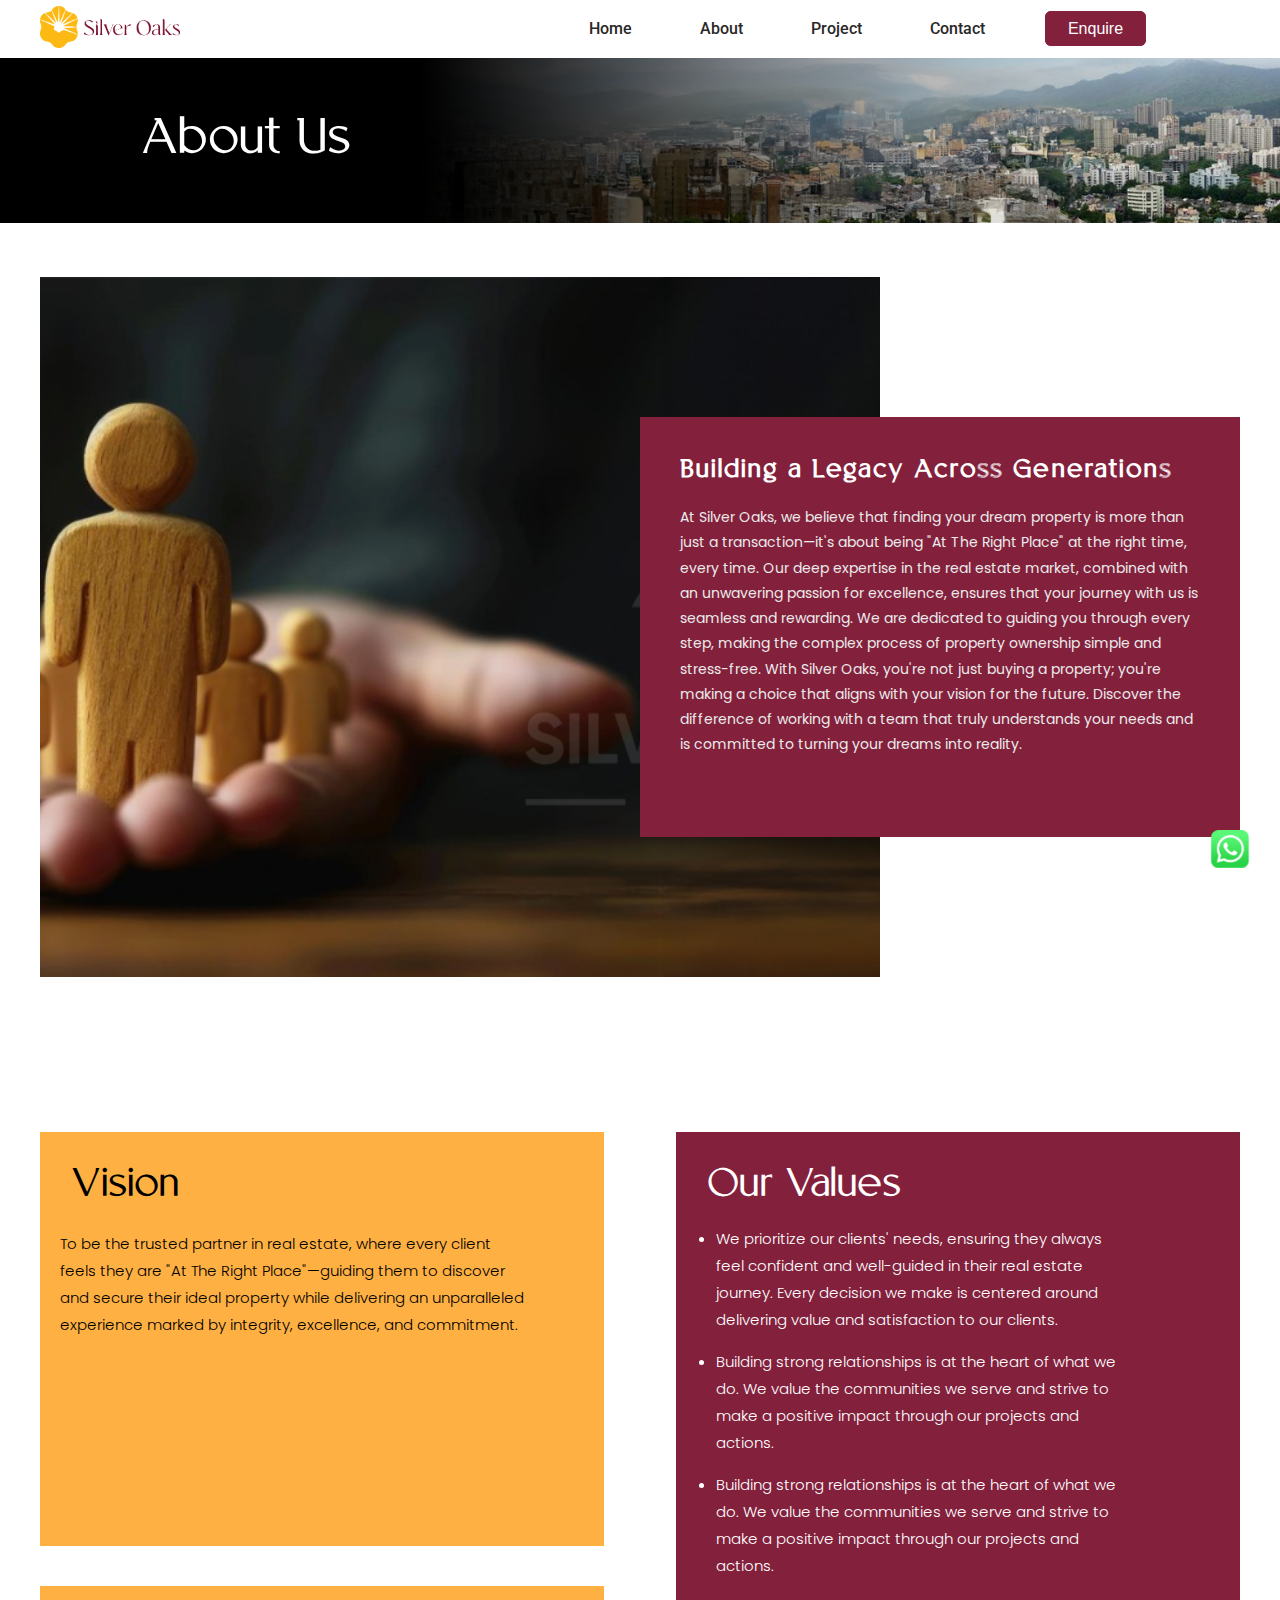
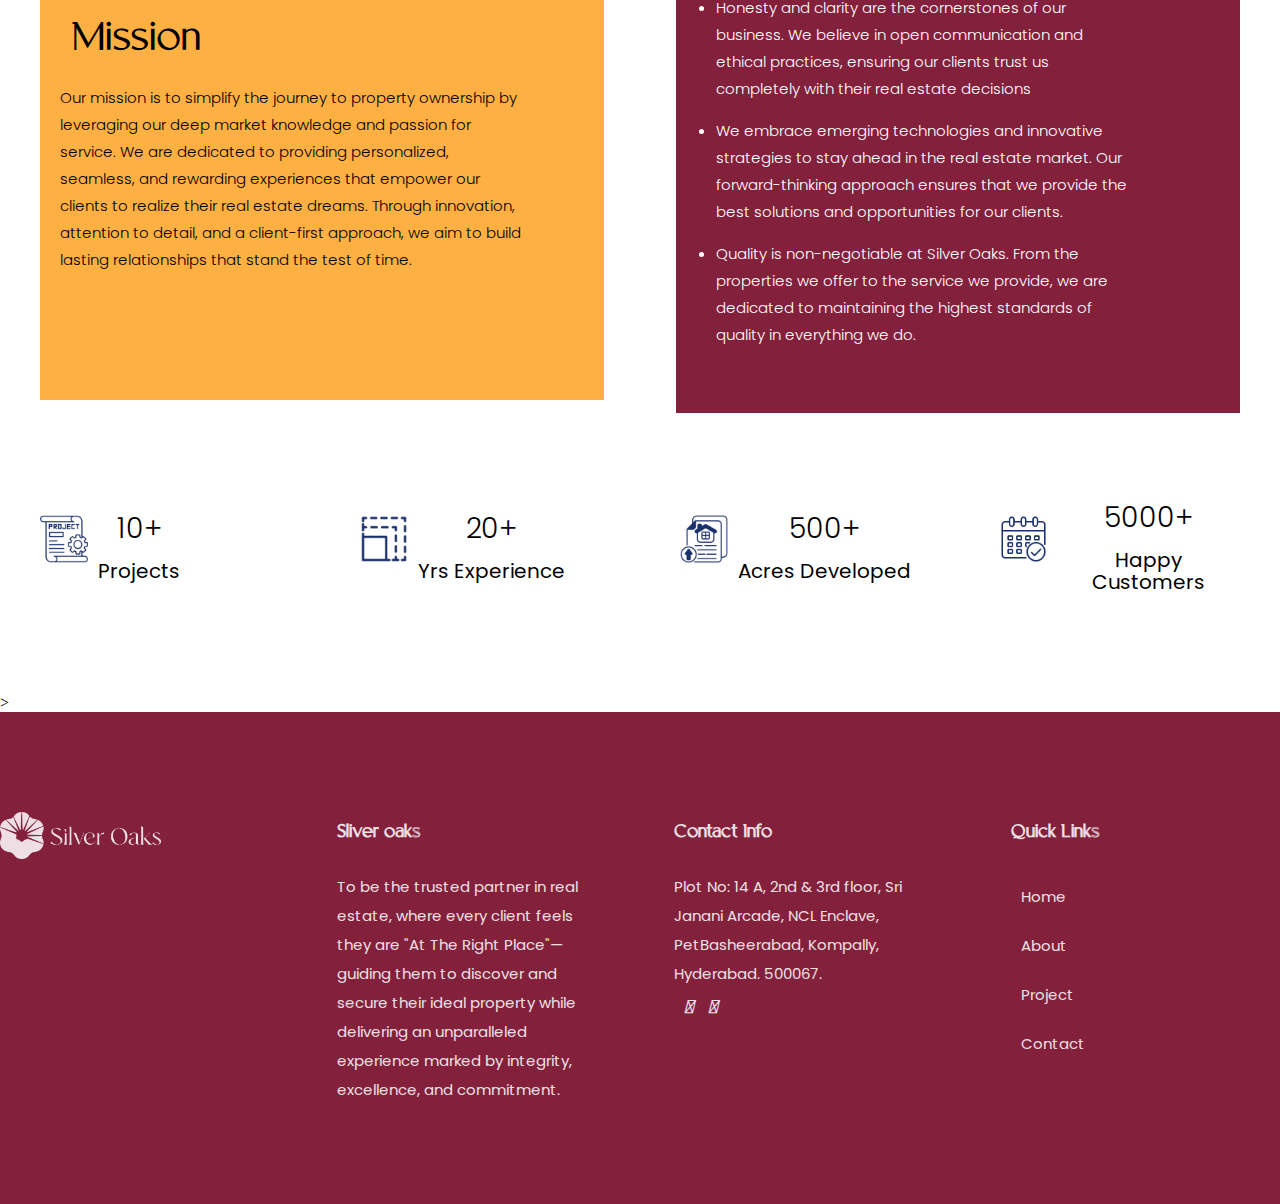
<file: about.html>
<!DOCTYPE html>
<html lang="en">

<head>
    <meta charset="UTF-8">
    <meta name="viewport" content="width=device-width, initial-scale=1.0">
    <title>Silver oaks</title>

    <link rel="preconnect" href="https://fonts.googleapis.com">
    <link rel="preconnect" href="https://fonts.gstatic.com" crossorigin>
    <link
        href="https://fonts.googleapis.com/css2?family=Poppins:wght@400;500&family=Quintessential&family=Roboto:wght@300;400;500&family=Trocchi&display=swap"
        rel="stylesheet">

    <link rel="stylesheet" href="https://cdnjs.cloudflare.com/ajax/libs/font-awesome/6.4.0/css/all.min.css"
        integrity="sha512-iecdLmaskl7CVkqkXNQ/ZH/XLlvWZOJyj7Yy7tcenmpD1ypASozpmT/E0iPtmFIB46ZmdtAc9eNBvH0H/ZpiBw=="
        crossorigin="anonymous" referrerpolicy="no-referrer" />
    <link rel="stylesheet" href="css/fontawsom-all.min.css">
    <link rel="stylesheet" href="css/style.css">
    <link rel="stylesheet" href="css/about.css">

</head>

<body>
    <div class="Schedule-main Download-main">
        <div id="form-div">
            <i class="close-menu fa-solid fa-x" onclick="showDownloadForm()"></i>
            <form class="form" id="form1">
                <h3 style="text-align: center;">Get in touch</h3>

                <p class="name">
                    <input name="name" type="text"
                        class="validate[required,custom[onlyLetter],length[0,100]] feedback-input" placeholder="Name"
                        id="name" />
                </p>

                <p class="email">
                    <input name="email" type="text" class="validate[required,custom[email]] feedback-input" id="email"
                        placeholder="Email" />
                </p>

                <p class="text">
                    <input name="text" type="text" class="validate[required,custom[number]] feedback-input" id="number"
                        placeholder="Phone Number" />
                </p>


                <p class="text">
                    <label for="dateInput" id="date">Shadule site visit</label>
                    <input type="date" id="dateInput" onfocus="(this.type='date')" onblur="(this.type='date')">
                </p>




                <div class="submit">
                    <button class="tn-upper  btn">
                        <a href="#" onclick="showDownloadthanks()">Submit & Download Brochure</a>
                    </button>
                    <!-- <input type="submit" value="Download" id="button-blue" class="tn-upper btn-yellow btn"/> -->

                </div>
            </form>
        </div>
    </div>
    <div class="whatapp">
        <a href="https://api.whatsapp.com/send?phone=919100970203">
            <img src="./img/icon.png" alt="">
        </a>
    </div>

    <div class="barside">
        <ul>
            <li><a href="index.html">Home</a></li>
            <li><a href="about.html">About</a></li>
            <li><a href="./project/project.html">Project</a></li>
            <!-- <li><a href="gallery.html">Gallery</a></li> -->
            <li><a href="./project/contact.html">Contact</a></li>
        </ul>
    </div>

    <header>
        <nav>
            <div class="logo">
                <div class="bar">
                    <i class="fa-solid fa-bars-staggered"></i>
                </div>
                <a href="index.html">
                    <img src="./img/SilverOakslogo.png" alt="">
                </a>
            </div>

            <div class="nav">
                <div class="nav2">
                    <ul>
                        <li><a href="index.html">Home</a></li>
                        <li><a href="about.html">About</a></li>
                        <li><a href="./project/project.html">Project</a></li>
                        <!-- <li><a href="gallery.html">Gallery</a></li> -->
                        <li><a href="./project/contact.html">Contact</a></li>
                    </ul>
                </div>
            </div>

            <!-- Enquire Button + Social Links Wrapper -->
            <div style="display: flex; align-items: center; gap: 15px;">
                <!-- Enquire Button -->
                <div class="nav-button" onclick="showDownloadForm()">
                    <a href="#">Enquire</a>
                </div>

                <!-- Social Media Icons -->
                <div class="social-icons" style="display: flex; gap: 20px;">
                    <a href="https://www.facebook.com/profile.php?id=61577868651111" target="_blank"
                        rel="noopener noreferrer">
                        <i class="fa-brands fa-facebook"></i>
                    </a>
                    <a href="https://www.youtube.com/@aranyafarmshyd" target="_blank" rel="noopener noreferrer">
                        <i class="fa-brands fa-youtube"></i>
                    </a>
                    <a href="https://www.instagram.com/aranyafarmshyd/" target="_blank" rel="noopener noreferrer">
                        <i class=" fa-brands fa-instagram"></i>
                    </a>
                </div>

            </div>
        </nav>
    </header>
    <style>
        .social-icons a {
            text-decoration: none;
            color: black;
            font-size: 25px;
            transition: color 0.3s ease;
        }

        .social-icons a:hover {
            color: #83213d;
        }
    </style>

    <div class=" slider about-hero">
        <div class="box1 new-about-box">
            <img src="img/banner.png" alt="">
            <div class=" about-h1">

                <h1>About Us</h1>
            </div>
        </div>


    </div>


    <!-- box2 -->

    <!-- about section  start-->
    <div class="n-about">
        <div class="n-about-box1">
            <div class="n-about-img">
                <img src="./img/section2.png" alt="">
            </div>
            <div class="n-about-text">
                <h1>Building a Legacy Across Generations</h1>
                <p>At Silver Oaks, we believe that finding your dream property is more than just a transaction—it's
                    about being "At The Right Place" at the right time, every time. Our deep expertise in the real
                    estate market, combined with an unwavering passion for excellence, ensures that your journey with us
                    is seamless and rewarding. We are dedicated to guiding you through every step, making the complex
                    process of property ownership simple and stress-free. With Silver Oaks, you're not just buying a
                    property; you're making a choice that aligns with your vision for the future. Discover the
                    difference of working with a team that truly understands your needs and is committed to turning your
                    dreams into reality.</p>
            </div>
        </div>
    </div>
    <!-- about section end -->

    <!-- <div class="about-box2">
    <div class="about-box2-child">
        <h1>Building lifelong partnerships, <br>
            one level at a time</h1>
            <p>Lorem ipsum, dolor sit amet consectetur adipisicing elit. Tempora nihil, harum ut magnam fugit, error cum repellendus praesentium officia vitae at magni totam blanditiis soluta perferendis laboriosam excepturi? Culpa, rem!</p>
            <p>Lorem ipsum dolor sit amet consectetur adipisicing elit. Iste quod facilis sed, iusto dolores omnis exercitationem mollitia praesentium eius, aliquid quas numquam, earum magni quos dolorum commodi expedita sunt accusantium!</p>
    </div>
    </div> -->

    <!-- box3 -->
    <div class="about-box3">
        <div class="about-box3-child">

            <div class="about-box3-child1">


                <div class="about-vision">
                    <h1>Vision</h1>
                    <p>To be the trusted partner in real estate, where every client feels they are "At The Right
                        Place"—guiding them to discover and secure their ideal property while delivering an unparalleled
                        experience marked by integrity, excellence, and commitment. </p>

                </div>
                <div class="about-vision">
                    <h1>Mission </h1>
                    <p>Our mission is to simplify the journey to property ownership by leveraging our deep market
                        knowledge and passion for service. We are dedicated to providing personalized, seamless, and
                        rewarding experiences that empower our clients to realize their real estate dreams. Through
                        innovation, attention to detail, and a client-first approach, we aim to build lasting
                        relationships that stand the test of time. </p>

                </div>
            </div>
            <div class="about-box3-child1">
                <div class="about-value">
                    <h1>Our Values </h1>
                    <ul>
                        <li>We prioritize our clients' needs, ensuring they always feel confident and well-guided in
                            their real estate journey. Every decision we make is centered around delivering value and
                            satisfaction to our clients.</li>
                        <li>Building strong relationships is at the heart of what we do. We value the communities we
                            serve and strive to make a positive impact through our projects and actions.
                        </li>
                        <li>Building strong relationships is at the heart of what we do. We value the communities we
                            serve and strive to make a positive impact through our projects and actions.
                        </li>
                        <li>Honesty and clarity are the cornerstones of our business. We believe in open communication
                            and ethical practices, ensuring our clients trust us completely with their real estate
                            decisions</li>
                        <li> We embrace emerging technologies and innovative strategies to stay ahead in the real estate
                            market. Our forward-thinking approach ensures that we provide the best solutions and
                            opportunities for our clients.</li>

                        <li>Quality is non-negotiable at Silver Oaks. From the properties we offer to the service we
                            provide, we are dedicated to maintaining the highest standards of quality in everything we
                            do.</li>

                    </ul>

                </div>
            </div>





        </div>
    </div>



    <!-- box4 -->

    <div class="about-box4">
        <div class="about-box4-child">
            <div class="about-box4-child1">

                <div class="about-box4-child1-img">
                    <img src="img/projects.png" alt="">
                </div>
                <div class="about-box4-child1-text">
                    <p>10+</p>
                    <span> Projects
                    </span>
                </div>


            </div>


            <div class="about-box4-child1">

                <div class="about-box4-child1-img">
                    <img src="img/sqyards.png" alt="">
                </div>
                <div class="about-box4-child1-text">
                    <p>20+</p>
                    <span> Yrs Experience
                    </span>
                </div>


            </div>


            <div class="about-box4-child1">

                <div class="about-box4-child1-img">
                    <img src="img/acres.png" alt="">
                </div>
                <div class="about-box4-child1-text">
                    <p>500+ </p>
                    <span>Acres Developed
                    </span>
                </div>


            </div>


            <div class="about-box4-child1">

                <div class="about-box4-child1-img">
                    <img src="img/15+.png" alt="">
                </div>
                <div class="about-box4-child1-text">
                    <p>5000+</p>
                    <span>Happy Customers
                    </span>
                </div>


            </div>





        </div>
    </div>


    <!-- box5 -->
    <!-- <div class="about-box5">
                <div class="about-box5-child">
                    <h1>MANAGEMENT </h1>
                    <div class="about-box5-child1">
                        <div class="about-box5-child1-img">
                            <img src="img/Rohinee-Prakash.jpeg" alt="">

                        </div>
                        <div class="about-box5-child1-text">
                            <h1>Ruhul Sharma - CEO</h1>
                            <p>In the Hyderabad real estate industry, Sivanath has collaborated with large noteworthy real estate companies, only to launch iconic residential projects in Hyderabad. His hands on involvement in amalgamating 500+ acres of land in Shankerpally, from various small land owners into a single tract land is praise worthy. His intense experience in visualising a future based, shortly launching, integrated township in 100+ acres at Dundigal, is expected to be a landmark in both the Telugu states.Born in the Silver Oaks business house that was established 9 decades ago, he had valuable exposure to several businesses in the family like transportation, surface cargo, logistics and real estate. His 60 villas project in Bachupally, another 140 villas project, 30 acres plotting and individual houses in Gajularamaram, 630 apartments CAPITOL, to name a few, has shaped him into an absolute professional in this industry. With inborne business acumen, Silver Oaks Sivanath has the unique combo of entrepreneurship with a professional touch. Chinni, he is popularly known as, is admired for his prompt & quick decision making as well as his holistic thinking..</p>
                        </div>
                    </div>

                        
                </div>
                </div> -->






    >





    <!-- footer start -->

    <footer>
        <div class="color2">
            <div class="footer">
                <div class="footer-child">
                    <img src="./img/logo-img.png" alt="">
                </div>
                <div class="footer-child">
                    <p>
                        Sliver oaks</p>
                    <span>
                        To be the trusted partner in real estate, where every client feels they are "At The Right
                        Place"—guiding them to discover and secure their ideal property while delivering an unparalleled
                        experience marked by integrity, excellence, and commitment.
                    </span>
                </div>

                <div class="footer-child">
                    <p>Contact Info</p>
                    <span>Plot No: 14 A, 2nd & 3rd floor, Sri Janani Arcade, NCL Enclave, PetBasheerabad, Kompally,
                        Hyderabad. 500067.</span>
                    <p class="footer-icon">
                        <i class="fa-brands fa-facebook"></i>

                        <i class="fa-brands fa-youtube"></i>
                        <i class="fa-brands fa-instagram"></i>
                    </p>
                </div>
                <div class="footer-child">
                    <p>Quick Links</p>

                    <ul>
                        <li><a href="index.html">Home</a></li>
                        <li><a href="about.html">About</a></li>
                        <li><a href="./project/project.html">Project</a></li>

                        <li><a href="./project/contact.html">Contact</a></li>
                    </ul>

                </div>

            </div>

        </div>

    </footer>

    <!-- footer end -->





    <script src="https://code.jquery.com/jquery-3.6.1.min.js"
        integrity="sha256-o88AwQnZB+VDvE9tvIXrMQaPlFFSUTR+nldQm1LuPXQ=" crossorigin="anonymous"></script>


    <script>

        for (var i = 0; i < 101; i++) {
            print(i);
        }

        function print(i) {
            setTimeout(() => {

                h.innerHTML = `Loading... ${i}`
                console.log(i);
            }, 20 * i)
        }



        $(document).ready(function () {
            $('.bar').click(function () {
                $('.barside').toggleClass('barside1')
            })
        });

        //         $(document).ready(function(){
        //     $(window).on('load',function(){
        //     $('.loder').delay(1000).fadeOut('slow');
        //     })
        //     $('.top,.bottom').addClass('maen');
        // });

        let h = document.getElementsByClassName('h4')[0]

        let a = 100;




        var body = document.getElementsByTagName('body')[0]
        var loder = document.getElementsByClassName[0]
        var con = body
        window.onload = function () {
            body
            loder.addClass('none1')
        }
        console.log(body);

    </script>
    <script>

        function showDownloadForm() {
            let Form = document.getElementsByClassName('Schedule-main')[0];
            console.log(Form);

            Form.classList.toggle('showScheduleForm');
        }
        function showDownloadthanks() {
            window.location.href = "./thankyouBrochure.html";
        }
    </script>
</body>

</html>
</file>
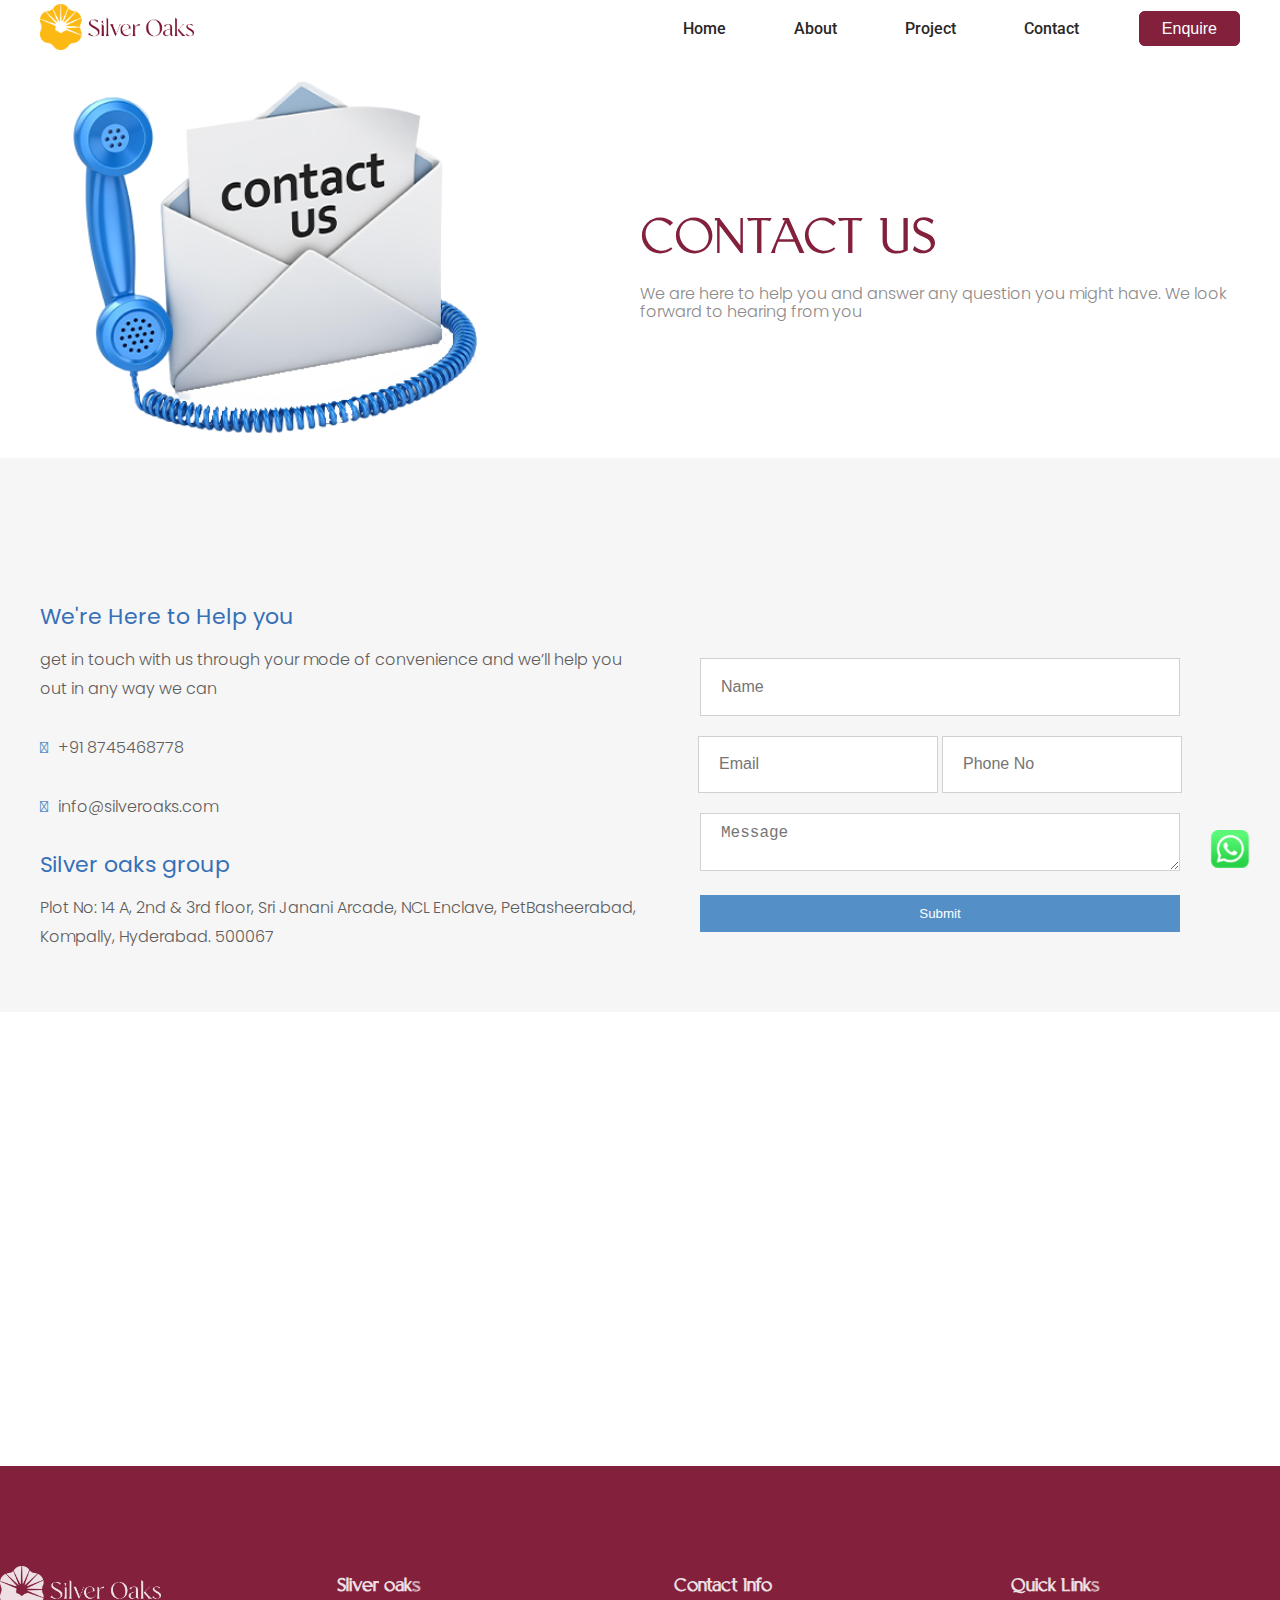
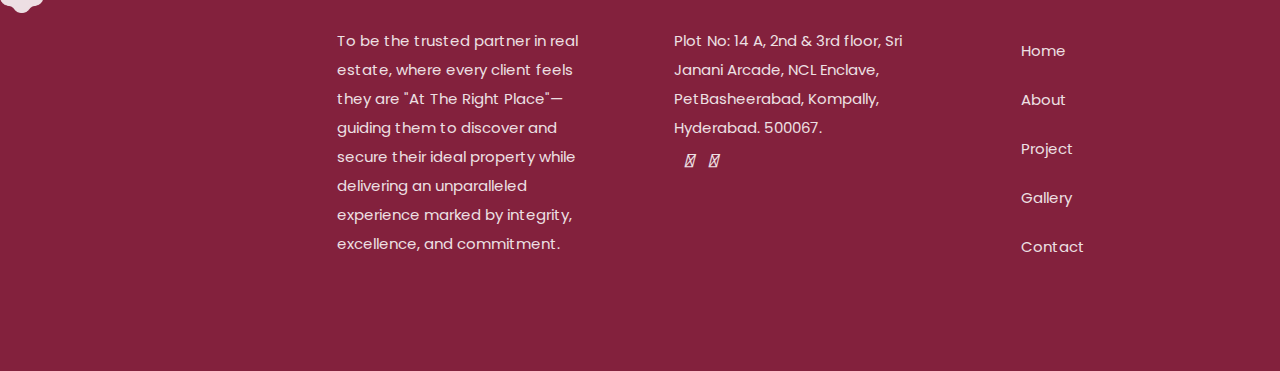
<file: contact.html>
<!DOCTYPE html>
<html lang="en">

<head>
    <meta charset="UTF-8">
    <meta name="viewport" content="width=device-width, initial-scale=1.0">
    <title>Silver oaks</title>
  
    <link rel="preconnect" href="https://fonts.googleapis.com">
    <link rel="preconnect" href="https://fonts.gstatic.com" crossorigin>
    <link
        href="https://fonts.googleapis.com/css2?family=Poppins:wght@400;500&family=Quintessential&family=Roboto:wght@300;400;500&family=Trocchi&display=swap"
        rel="stylesheet">

    <link rel="stylesheet" href="https://cdnjs.cloudflare.com/ajax/libs/font-awesome/6.4.0/css/all.min.css"
        integrity="sha512-iecdLmaskl7CVkqkXNQ/ZH/XLlvWZOJyj7Yy7tcenmpD1ypASozpmT/E0iPtmFIB46ZmdtAc9eNBvH0H/ZpiBw=="
        crossorigin="anonymous" referrerpolicy="no-referrer" />
        <link rel="stylesheet" href="css/fontawsom-all.min.css">
    <link rel="stylesheet" href="css/style.css">
    <link rel="stylesheet" href="css/about.css">
    <link rel="stylesheet" href="css/contact.css">
</head>

<body>
    <div class="whatapp" >
        <a href="https://api.whatsapp.com/send?phone=347578247">
           <img src="./img/icon.png" alt=""></a>
       </div>
    <!-- header start -->
    <div class="barside">
 <ul>
    <li><a href="index.html">Home</a></li>
    <li><a href="about.html">About</a></li>
    <li><a href="./project/project.html">Project</a></li>
    <!-- <li><a href="gallery.html">Gallery</a></li> -->
    <li><a href="./project/contact.html">Contact</a></li>
 </ul>

    </div>
    <header>
        <nav>
            <div class="logo">
                <div class="bar">
                    <i class="fa-solid fa-bars-staggered"></i>
                </div>
                <a href="index.html">
                    <img src="./img/SilverOakslogo.png" alt="">
                </a>
                
            </div>


            <div class="nav">



                <div class="nav2">

                    <ul>
                        <li><a href="index.html">Home</a></li>
               <li><a href="about.html">About</a></li>
               <li><a href="./project/project.html">Project</a></li>
               <!-- <li><a href="gallery.html">Gallery</a></li> -->
               <li><a href="contact.html">Contact</a></li>


                    </ul>
                </div>







            </div>
            <!-- <div class="nav-button cloud-button">
                <button>
                    <a href="contact.html">Cloud</a>
                </button>
            </div> -->
            <div class="nav-button">
                
                    <a href="contact.html">Enquire</a>
                
            </div>
        </nav>
    </header>

    <div class=" slider contact-hero">
        <div class="box1">
            
            <img src="img/contactuspage.png" alt="">
        
            <div class=" about-h1">
                <h1 style="color: #83213d;">CONTACT US</h1>
                <br>
                <span>We are here to help you and answer any question you might have. We look forward to hearing from you</span>
            </div>
        </div>
     

    </div>





       
   

            <!-- box5 -->
            <div class="about-box5 contact-box5">
                <div class="about-box5-child">
                    
                    <div class="about-box5-child1">

                        <div class="about-box5-child1-text">
                            <h1>We're Here to Help you</h1>
                            <p>get in touch with us through  your mode of convenience and we’ll help you out in any way we can</p>
                            <p><i class="fa-solid fa-phone"></i>+91 8745468778</p>
                            <p><i class="fa-regular fa-envelope"></i>info@silveroaks.com</p>
                            <h1>Silver oaks group </h1>

                            <p>Plot No: 14 A, 2nd & 3rd floor, Sri Janani Arcade, NCL Enclave, PetBasheerabad, Kompally, Hyderabad. 500067</p>
                        </div>
                        <div class="about-box5-child1-img">
                            <form action="https://api.web3forms.com/submit" method="POST">
                                <input type="hidden" name="access_key" value="e873b184-cae4-48f5-b6dd-4d74af441eff">

                            <input type="text" placeholder="Name" id="name" name="name">  

                            <input type="text" placeholder="Email" id="email" name="email">

                            <input type="text" placeholder="Phone No" id="phone" name="phone">

                            <textarea name="" id="msg" cols="30" rows="10" placeholder="Message" name="message"></textarea>

                            <input type="submit" value="Submit" id="submit">
                           </form>

                        </div>
                   
                    </div>

                        
                </div>
                </div>


                <!-- MAP -->
<div class="map">
    <iframe src="https://www.google.com/maps/embed?pb=!1m18!1m12!1m3!1d487295.22581163223!2d78.07838586924265!3d17.412077907948387!2m3!1f0!2f0!3f0!3m2!1i1024!2i768!4f13.1!3m3!1m2!1s0x3bcb99daeaebd2c7%3A0xae93b78392bafbc2!2sHyderabad%2C%20Telangana!5e0!3m2!1sen!2sin!4v1722850101965!5m2!1sen!2sin" width="100%" height="450" style="border:0;" allowfullscreen="" loading="lazy" referrerpolicy="no-referrer-when-downgrade"></iframe>
</div>
   <!-- footer start -->

<footer>
    <div class="color2">
    <div class="footer">
      <div class="footer-child">
            <img src="./img/logo-img.png" alt="">
        </div>
        <div class="footer-child">
          <p>
            Sliver oaks</p>
            <span>
                To be the trusted partner in real estate, where every client feels they are "At The Right Place"—guiding them to discover and secure their ideal property while delivering an unparalleled experience marked by integrity, excellence, and commitment.
            </span>
        </div>
       
        <div class="footer-child">
            <p>Contact Info</p>
            <span>Plot No: 14 A, 2nd & 3rd floor, Sri Janani Arcade, NCL Enclave, PetBasheerabad, Kompally, Hyderabad. 500067.</span>
            <p class="footer-icon">
               <i class="fa-brands fa-facebook"></i>
               
               <i class="fa-brands fa-youtube"></i>
               <i class="fa-brands fa-instagram"></i>
            </p>
        </div>
        <div class="footer-child">
            <p>Quick Links</p>

            <ul>
               <li><a href="index.html">Home</a></li>
    <li><a href="about.html">About</a></li>
    <li><a href="./project/project.html">Project</a></li>
    <li><a href="gallery.html">Gallery</a></li>
    <li><a href="contact.html">Contact</a></li>
            </ul>
            
        </div>
        
    </div>
   
</div>

</footer>

<!-- footer end -->





    <script src="https://code.jquery.com/jquery-3.6.1.min.js"
        integrity="sha256-o88AwQnZB+VDvE9tvIXrMQaPlFFSUTR+nldQm1LuPXQ=" crossorigin="anonymous"></script>


    <script>

        for (var i = 0; i < 101; i++) {
            print(i);
        }

        function print(i) {
            setTimeout(() => {

                h.innerHTML = `Loading... ${i}`
                console.log(i);
            }, 20 * i)
        }



        $(document).ready(function () {
            $('.bar').click(function () {
                $('.barside').toggleClass('barside1')
            })
        });

        //         $(document).ready(function(){
        //     $(window).on('load',function(){
        //     $('.loder').delay(1000).fadeOut('slow');
        //     })
        //     $('.top,.bottom').addClass('maen');
        // });

        let h = document.getElementsByClassName('h4')[0]

        let a = 100;




        var body = document.getElementsByTagName('body')[0]
        var loder = document.getElementsByClassName[0]
        var con = body
        window.onload = function () {
            body
            loder.addClass('none1')
        }
        console.log(body);

    </script>
    
</body>

</html>
</file>
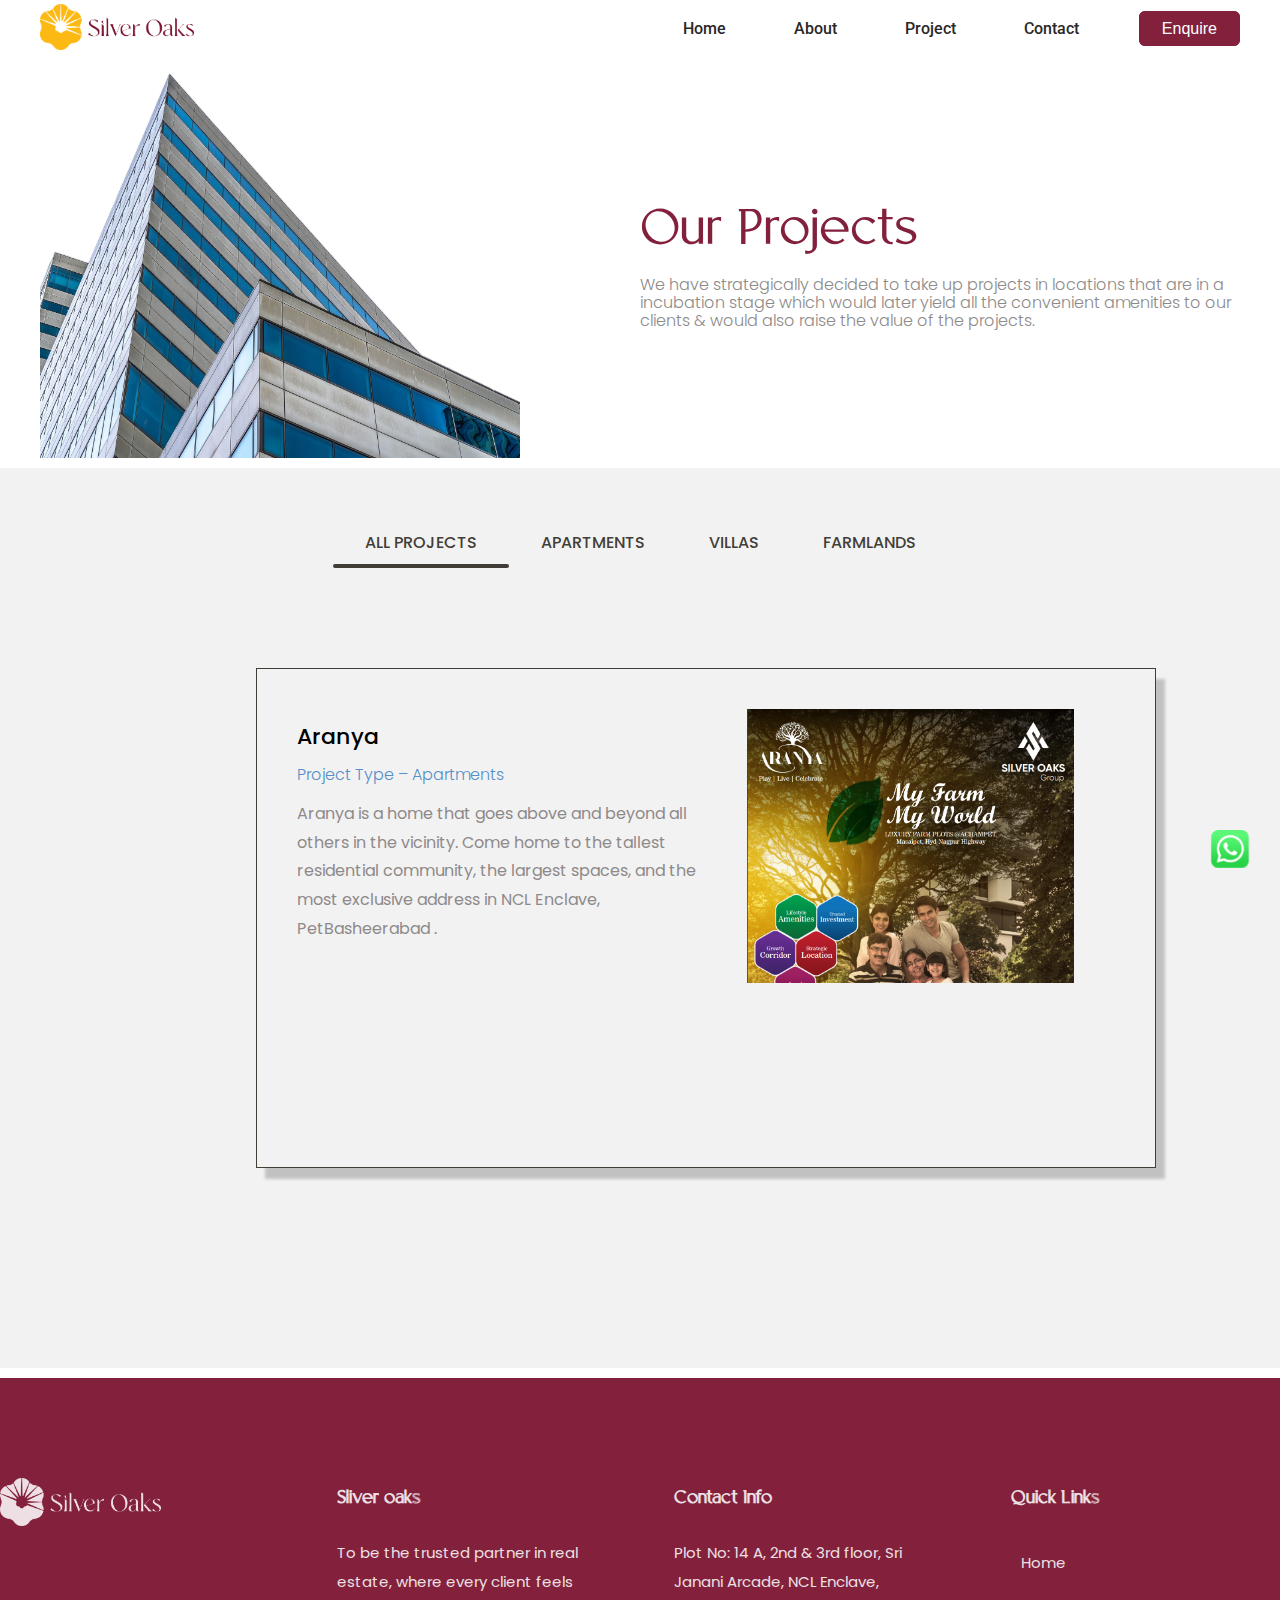
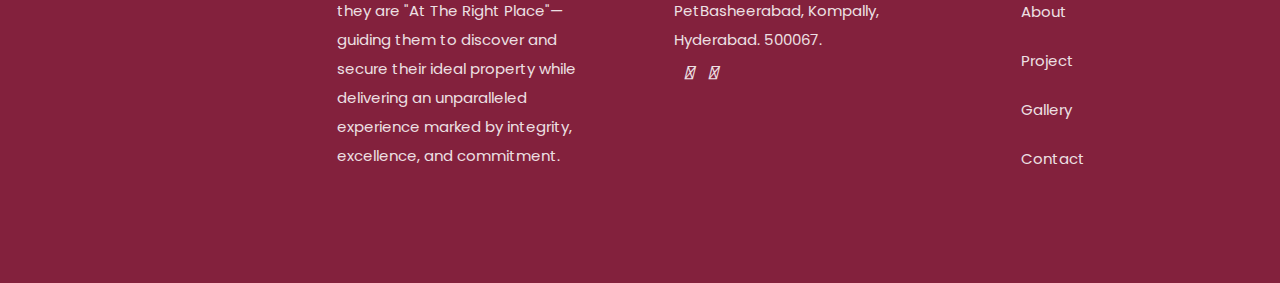
<file: project.html>
<!DOCTYPE html>
<html lang="en">

<head>
    <meta charset="UTF-8">
    <meta name="viewport" content="width=device-width, initial-scale=1.0">
    <title>Silver oaks</title>
  
    <link rel="preconnect" href="https://fonts.googleapis.com">
    <link rel="preconnect" href="https://fonts.gstatic.com" crossorigin>
    <link
        href="https://fonts.googleapis.com/css2?family=Poppins:wght@400;500&family=Quintessential&family=Roboto:wght@300;400;500&family=Trocchi&display=swap"
        rel="stylesheet">

    <link rel="stylesheet" href="https://cdnjs.cloudflare.com/ajax/libs/font-awesome/6.4.0/css/all.min.css"
        integrity="sha512-iecdLmaskl7CVkqkXNQ/ZH/XLlvWZOJyj7Yy7tcenmpD1ypASozpmT/E0iPtmFIB46ZmdtAc9eNBvH0H/ZpiBw=="
        crossorigin="anonymous" referrerpolicy="no-referrer" />
        <link rel="stylesheet" href="css/fontawsom-all.min.css">
    <link rel="stylesheet" href="css/style.css">
    <link rel="stylesheet" href="css/about.css">
    <link rel="stylesheet" href="css/contact.css">
    <link rel="stylesheet" href="css/project.css">
</head>

<body>
    <div class="whatapp" >
        <a href="https://api.whatsapp.com/send?phone=347578247">
           <img src="./img/icon.png" alt=""></a>
       </div>
    <!-- header start -->
    <div class="barside">
 <ul>
    <li><a href="index.html">Home</a></li>
    <li><a href="about.html">About</a></li>
    <li><a href="./project/project.html">Project</a></li>
    <!-- <li><a href="gallery.html">Gallery</a></li> -->
    <li><a href="contact.html">Contact</a></li>
 </ul>

    </div>
    <header>
        <nav>
            <div class="logo">
                <div class="bar">
                    <i class="fa-solid fa-bars-staggered"></i>
                </div>
                <a href="index.html">
                    <img src="./img/SilverOakslogo.png" alt="">
                </a>
                
            </div>


            <div class="nav">



                <div class="nav2">

                    <ul>
                        <li><a href="index.html">Home</a></li>
               <li><a href="about.html">About</a></li>
               <li><a href="./project/project.html">Project</a></li>
               <!-- <li><a href="gallery.html">Gallery</a></li> -->
               <li><a href="contact.html">Contact</a></li>


                    </ul>
                </div>







            </div>
            <!-- <div class="nav-button cloud-button">
                <button>
                    <a href="contact.html">Cloud</a>
                </button>
            </div> -->
            <div class="nav-button">
                
                    <a href="contact.html">Enquire</a>
              
            </div>
        </nav>
    </header>
    <div class=" slider contact-hero">
        <div class="box1">
            <img src="img/project.png" alt="">
            <div class=" about-h1">
                <h1 style="color: #83213d;">
                    Our Projects</h1>
                <br>
                <span>We have strategically decided to take up projects in locations that are in a incubation stage which would later yield all the convenient amenities to our clients & would also raise the value of the projects.</span>
            </div>
        </div>
     

    </div>

<!-- project -->

<section class="page">
	<section>
		<ul class="tabs-controls">
			<li class="tabs-controls__item">
				<a href="#" class="tabs-controls__link tabs-controls__link--active" data-id="1">
					All Projects

				</a>
			</li>
			<li class="tabs-controls__item">
				<a href="#" class="tabs-controls__link" data-id="2">
					Apartments

			  </a>
			</li>
			<li class="tabs-controls__item">
				<a href="#" class="tabs-controls__link" data-id="3">
					Villas

				</a>
			</li>
			<li class="tabs-controls__item">
				<a href="#" class="tabs-controls__link" data-id="4">
                    Farmlands
				</a>
			</li>
			
			
		</ul>
	</section>
	<section class="cards-container">
		<div class="card card--current" id="4">
			<div class="project-secton">
                <div class="project-secton-text">
                    <h1>Aranya</h1>
                    <span>Project Type – Apartments</span>
                    <p>Aranya is a home that goes above and beyond all others in the vicinity. Come home to the tallest residential community, the largest spaces, and the most exclusive address in NCL Enclave, PetBasheerabad .</p>
                </div>
                <div class="project-secton-img">
                    <a href="./img/flyer_r4.pdf" download>
                    <img src="img/project-1.png" alt=""></a>
                </div>
            </div>
		</div>
		<!-- <div class="card" id="2">
			<div class="project-secton">
                <div class="project-secton-img">
                    <img src="img/about.jpg" alt="">
                </div>
                <div class="project-secton-text">
                    <h1> aks’S RYSE</h1>
                    <span>Project Type – Apartments</span>
                    <p>RYSE is a home that goes above and beyond all others in the vicinity. Come home to the tallest residential community, the largest spaces, and the most exclusive address in Banjara Hills today .</p>
                </div>
               
            </div>
		</div>
		<div class="card" id="3">
			<div class="project-secton">
                <div class="project-secton-text">
                    <h1>Silver Oaks’S RYSE</h1>
                    <span>Project Type – Apartments</span>
                    <p>RYSE is a home that goes above and beyond all others in the vicinity. Come home to the tallest residential community, the largest spaces, and the most exclusive address in Banjara Hills today .</p>
                </div>
                <div class="project-secton-img">
                    <img src="img/commercial-image.jpg" alt="">
                </div>
            </div>
		</div>
		<div class="card" id="4">
			<div class="project-secton">
                <div class="project-secton-text">
                    <h1>Silver Oaks’S RYSE</h1>
                    <span>Project Type – Apartments</span>
                    <p>RYSE is a home that goes above and beyond all others in the vicinity. Come home to the tallest residential community, the largest spaces, and the most exclusive address in Banjara Hills today .</p>
                </div>
                <div class="project-secton-img">
                    <img src="img/Elavation-Ryse.jpg" alt="">
                </div>
            </div>
		</div> -->
	
	</section>
</section>




       
   

            

    



    <!-- footer start -->

<footer>
    <div class="color2">
    <div class="footer">
      <div class="footer-child">
            <img src="./img/logo-img.png" alt="">
        </div>
        <div class="footer-child">
          <p>
            Sliver oaks</p>
            <span>
                To be the trusted partner in real estate, where every client feels they are "At The Right Place"—guiding them to discover and secure their ideal property while delivering an unparalleled experience marked by integrity, excellence, and commitment.
            </span>
        </div>
       
        <div class="footer-child">
            <p>Contact Info</p>
            <span>Plot No: 14 A, 2nd & 3rd floor, Sri Janani Arcade, NCL Enclave, PetBasheerabad, Kompally, Hyderabad. 500067.</span>
            <p class="footer-icon">
               <i class="fa-brands fa-facebook"></i>
               
               <i class="fa-brands fa-youtube"></i>
               <i class="fa-brands fa-instagram"></i>
            </p>
        </div>
        <div class="footer-child">
            <p>Quick Links</p>

            <ul>
               <li><a href="index.html">Home</a></li>
    <li><a href="about.html">About</a></li>
    <li><a href="./project/project.html">Project</a></li>
    <li><a href="gallery.html">Gallery</a></li>
    <li><a href="contact.html">Contact</a></li>
            </ul>
            
        </div>
        
    </div>
   
</div>

</footer>

<!-- footer end -->



<script src="https://cdnjs.cloudflare.com/ajax/libs/jquery/3.7.1/jquery.min.js" integrity="sha512-v2CJ7UaYy4JwqLDIrZUI/4hqeoQieOmAZNXBeQyjo21dadnwR+8ZaIJVT8EE2iyI61OV8e6M8PP2/4hpQINQ/g==" crossorigin="anonymous" referrerpolicy="no-referrer"></script>
<script src="js/app.js"></script>
    <script src="https://code.jquery.com/jquery-3.6.1.min.js"
        integrity="sha256-o88AwQnZB+VDvE9tvIXrMQaPlFFSUTR+nldQm1LuPXQ=" crossorigin="anonymous"></script>


    <script>

        for (var i = 0; i < 101; i++) {
            print(i);
        }

        function print(i) {
            setTimeout(() => {

                h.innerHTML = `Loading... ${i}`
                console.log(i);
            }, 20 * i)
        }



        $(document).ready(function () {
            $('.bar').click(function () {
                $('.barside').toggleClass('barside1')
            })
        });

        //         $(document).ready(function(){
        //     $(window).on('load',function(){
        //     $('.loder').delay(1000).fadeOut('slow');
        //     })
        //     $('.top,.bottom').addClass('maen');
        // });

        let h = document.getElementsByClassName('h4')[0]

        let a = 100;




        var body = document.getElementsByTagName('body')[0]
        var loder = document.getElementsByClassName[0]
        var con = body
        window.onload = function () {
            body
            loder.addClass('none1')
        }
        console.log(body);

    </script>
    
</body>

</html>
</file>
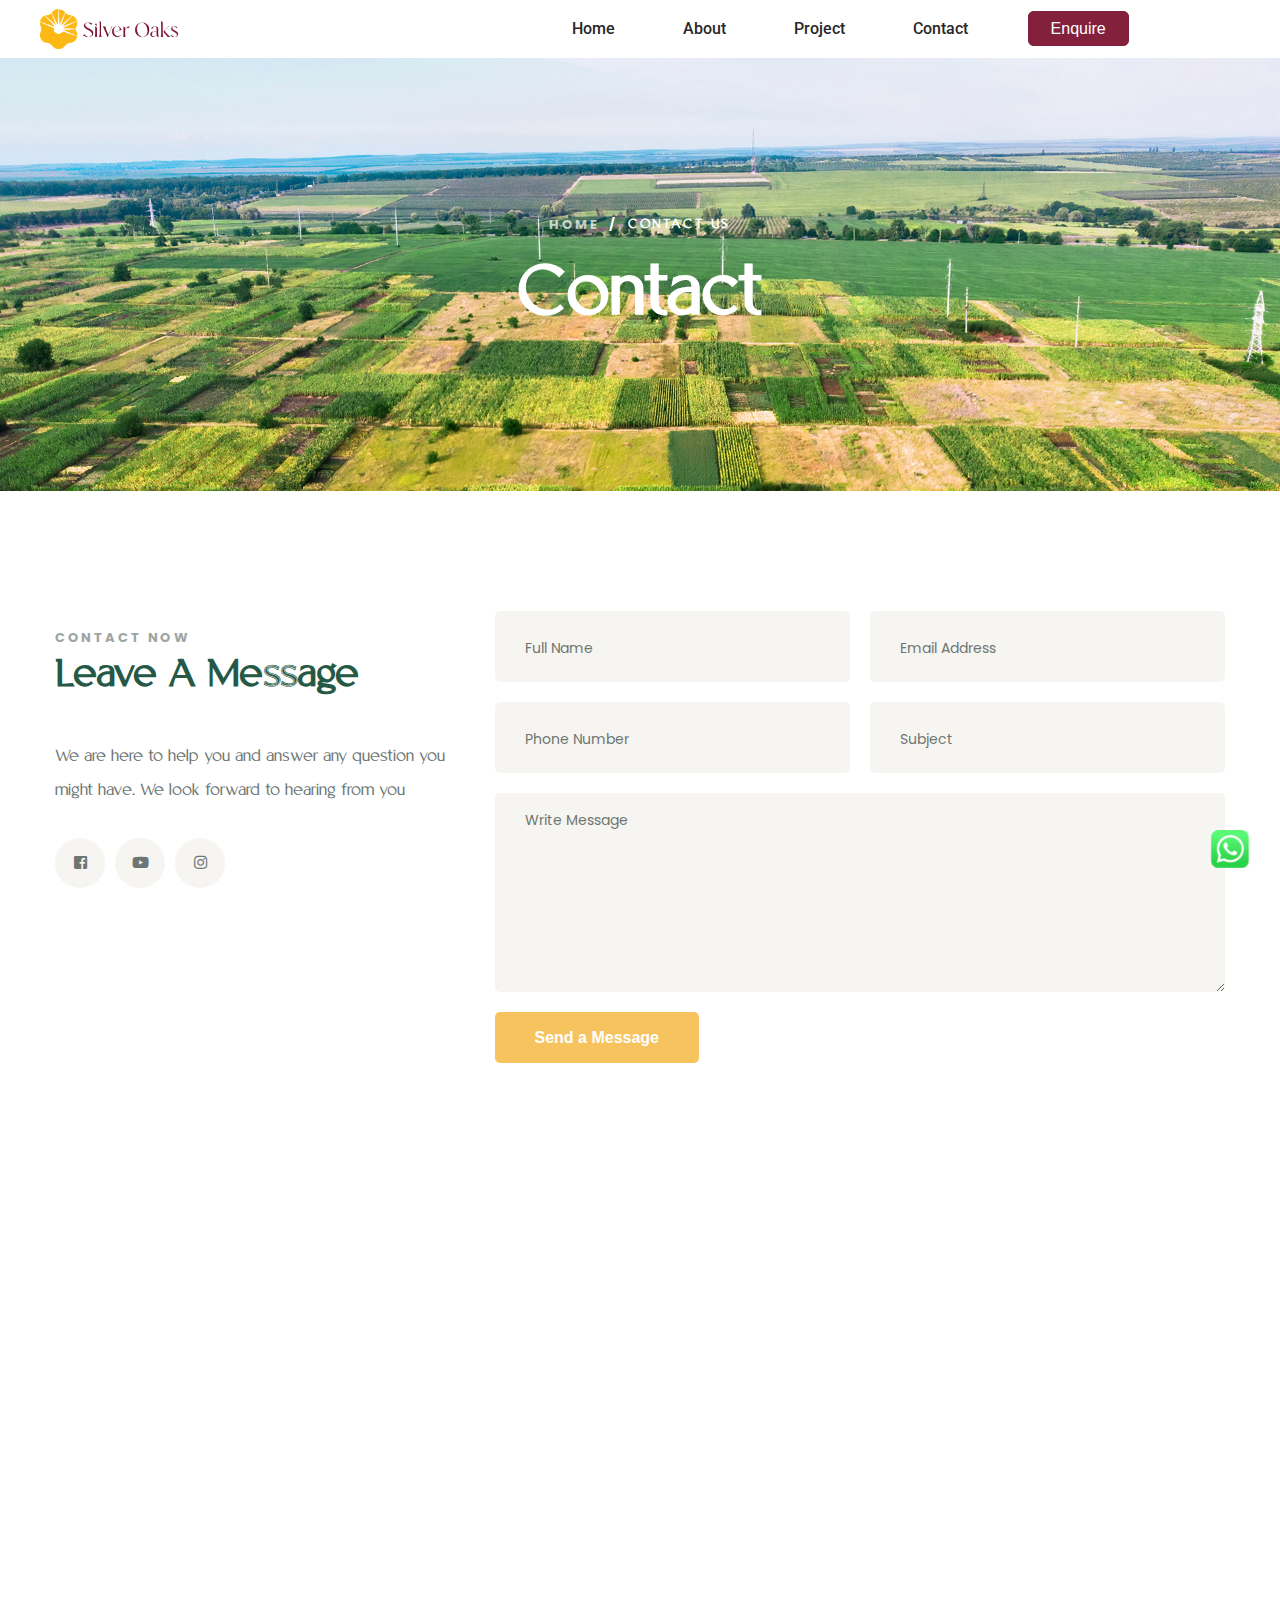
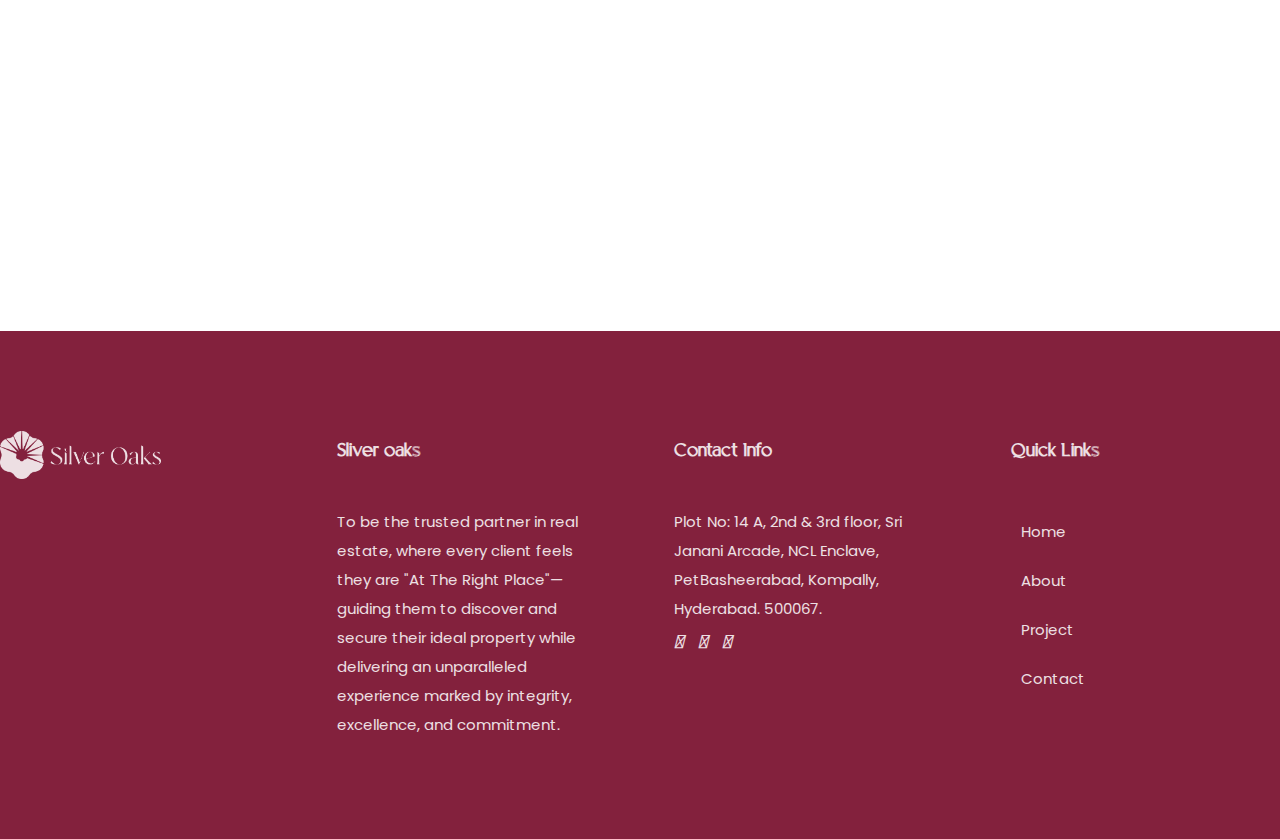
<file: project/contact.html>
<!DOCTYPE html>
<html lang="en">

<head>
    <meta charset="UTF-8">
    <meta name="viewport" content="width=device-width, initial-scale=1.0">
    <title>Contact Us</title>
    <!-- favicons Icons -->

    <link rel="stylesheet" href="https://cdnjs.cloudflare.com/ajax/libs/font-awesome/6.4.0/css/all.min.css"
        integrity="sha512-iecdLmaskl7CVkqkXNQ/ZH/XLlvWZOJyj7Yy7tcenmpD1ypASozpmT/E0iPtmFIB46ZmdtAc9eNBvH0H/ZpiBw=="
        crossorigin="anonymous" referrerpolicy="no-referrer" />
    <link rel="stylesheet" href="../css/fontawsom-all.min.css">
    <link
        href="https://fonts.googleapis.com/css2?family=Poppins:wght@400;500&family=Quintessential&family=Roboto:wght@300;400;500&family=Trocchi&display=swap"
        rel="stylesheet">
    <link rel="manifest" href="assets/images/favicons/site.webmanifest">
    <meta name="description" content="Agrikon HTML Template For Agriculture Farm & Farmers">

    <!-- fonts -->
    <link rel="preconnect" href="https://fonts.gstatic.com">
    <link
        href="https://fonts.googleapis.com/css2?family=Poppins:wght@400;500&family=Quintessential&family=Roboto:wght@300;400;500&family=Trocchi&display=swap"
        rel="stylesheet">

    <link rel="stylesheet" href="assets/css/bootstrap.min.css">
    <link rel="stylesheet" href="assets/css/fontawesome-all.min.css">
    <link rel="stylesheet" href="assets/css/swiper.min.css">
    <link rel="stylesheet" href="assets/css/animate.min.css">
    <link rel="stylesheet" href="assets/css/odometer.min.css">
    <link rel="stylesheet" href="assets/css/jarallax.css">
    <link rel="stylesheet" href="assets/css/magnific-popup.css">
    <link rel="stylesheet" href="assets/css/bootstrap-select.min.css">
    <link rel="stylesheet" href="assets/css/agrikon-icons.css">
    <link rel="stylesheet" href="assets/css/nouislider.min.css">
    <link rel="stylesheet" href="assets/css/nouislider.pips.css">

    <!-- template styles -->
    <link rel="stylesheet" href="assets/css/main.css">
    <link rel="stylesheet" href="../css/style.css">
</head>

<body>

    <div class="Schedule-main Download-main">
        <div id="form-div">
            <i class="close-menu fa-solid fa-x" onclick="showDownloadForm()"></i>
            <form class="form" id="form1">
                <h3 style="text-align: center;">Get in touch</h3>
                <p class="name">
                    <input name="name" type="text"
                        class="validate[required,custom[onlyLetter],length[0,100]] feedback-input" placeholder="Name"
                        id="name" />
                </p>
                <p class="email">
                    <input name="email" type="text" class="validate[required,custom[email]] feedback-input" id="email"
                        placeholder="Email" />
                </p>
                <p class="text">
                    <input name="text" type="text" class="validate[required,custom[number]] feedback-input" id="number"
                        placeholder="Phone Number" />
                </p>
                <p class="text">
                    <label for="dateInput" id="date">Shadule site visit</label>
                    <input type="date" id="dateInput" onfocus="(this.type='date')" onblur="(this.type='date')">
                </p>
                <div class="submit text-center">
                    <button class="tn-upper  btn">
                        <a href="#" onclick="showDownloadthanks()">Submit & Download Brochure </a>
                    </button>
                    <!-- <input type="submit" value="Download" id="button-blue" class="tn-upper btn-yellow btn"/> -->
                </div>
            </form>
        </div>
    </div>

    <div class="page-wrapper">

        <div class="whatapp">
            <a href="https://api.whatsapp.com/send?phone=919100970203" target="_blank">
                <img src="../img/icon.png" alt="WhatsApp">
            </a>
        </div>
        <!-- header start -->
        <div class="barside">
            <ul>
                <li><a href="../index.html">Home</a></li>
                <li><a href="../about.html">About</a></li>
                <li><a href="../project/project.html">Project</a></li>
                <!-- <li><a href="gallery.html">Gallery</a></li> -->
                <li><a href="../project/contact.html">Contact</a></li>
            </ul>
        </div>

        <header>
            <nav>
                <div class="logo">
                    <div class="bar">
                        <i class="fa-solid fa-bars-staggered"></i>
                    </div>
                    <a href="../index.html">
                        <img src="../img/SilverOakslogo.png" alt="">
                    </a>
                </div>

                <div class="nav">
                    <div class="nav2">
                        <ul>
                            <li><a href="../index.html">Home</a></li>
                            <li><a href="../about.html">About</a></li>
                            <li><a href="../project/project.html">Project</a></li>
                            <!-- <li><a href="gallery.html">Gallery</a></li> -->
                            <li><a href="../project/contact.html">Contact</a></li>
                        </ul>
                    </div>
                </div>

                <!-- Enquire Button + Social Links Wrapper -->
                <div style="display: flex; align-items: center; gap: 15px;">
                    <!-- Enquire Button -->
                    <div class="nav-button" onclick="showDownloadForm()">
                        <a href="#">Enquire</a>
                    </div>

                    <!-- Social Media Icons -->
                    <div class="social-icons" style="display: flex; gap: 20px;">
                        <a href="https://www.facebook.com/profile.php?id=61577868651111" target="_blank"
                            rel="noopener noreferrer">
                            <i class="fa-brands fa-facebook"></i>
                        </a>
                        <a href="https://www.youtube.com/@aranyafarmshyd" target="_blank" rel="noopener noreferrer">
                            <i class="fa-brands fa-youtube"></i>
                        </a>
                        <a href="https://www.instagram.com/aranyafarmshyd/" target="_blank" rel="noopener noreferrer">
                            <i class="fa-brands fa-instagram"></i>
                        </a>
                    </div>
                </div>
            </nav>
        </header>

        <!-- Styles -->
        <style>
            .social-icons a {
                text-decoration: none;
                color: black;
                font-size: 25px;
                transition: color 0.3s ease;
            }

            .social-icons a:hover {
                color: #83213d;
            }
        </style>

        <div class="stricky-header stricked-menu main-menu">
            <div class="sticky-header__content"></div><!-- /.sticky-header__content -->
        </div><!-- /.stricky-header -->
        <section class="page-header">
            <div class="page-header__bg" style="background-image: url(../img/bg4.jpg);"></div>
            <!-- /.page-header__bg -->
            <div class="container">
                <ul class="thm-breadcrumb list-unstyled">
                    <li><a href="index.html">Home</a></li>
                    <li>/</li>
                    <li><span>Contact Us</span></li>
                </ul><!-- /.thm-breadcrumb list-unstyled -->
                <h2>Contact</h2>
            </div><!-- /.container -->
        </section><!-- /.page-header -->

        <section class="contact-one">
            <d iv class="container">
                <div class="row">
                    <div class="col-sm-12 col-md-12 col-lg-6 col-xl-4">
                        <div class="contact-one__content">
                            <div class="block-title">
                                <!-- /.block-title__image -->
                                <p>Contact now</p>
                                <h3>Leave A Message</h3>
                            </div><!-- /.block-title -->
                            <div class="contact-one__summery">
                                <p>We are here to help you and answer any question you might have. We look forward to
                                    hearing from you</p>
                            </div><!-- /.contact-one__summery -->
                            <div class="contact-one__social">
                                <a href="https://www.facebook.com/profile.php?id=61577868651111" target="_blank"
                                    rel="noopener noreferrer">
                                    <i class="fab fa-facebook-square"></i>
                                </a>
                                <a href="https://www.youtube.com/@aranyafarmshyd" target="_blank"
                                    rel="noopener noreferrer">
                                    <i class="fab fa-youtube"></i>
                                </a>
                                <a href="https://www.instagram.com/aranyafarmshyd/" target="_blank"
                                    rel="noopener noreferrer">
                                    <i class="fab fa-instagram"></i>
                                </a>
                            </div>
                            <!-- /.contact-one__social -->
                        </div><!-- /.contact-one__content -->
                    </div><!-- /.col-sm-12 -->
                    <div class="col-sm-12 col-md-12 col-lg-6 col-xl-8">
                        <form action="https://api.web3forms.com/submit" method="POST"
                            class="contact-one__form contact-form-validated">

                            <input type="hidden" name="access_key" value="e873b184-cae4-48f5-b6dd-4d74af441eff">
                            <div class="row">
                                <div class="col-lg-6">
                                    <input type="text" name="name" placeholder="Full Name">
                                </div><!-- /.col-lg-6 -->
                                <div class="col-lg-6">
                                    <input type="text" name="email" placeholder="Email Address">
                                </div><!-- /.col-lg-6 -->
                                <div class="col-lg-6">
                                    <input type="text" name="phone" placeholder="Phone Number">
                                </div><!-- /.col-lg-6 -->
                                <div class="col-lg-6">
                                    <input type="text" name="subject" placeholder="Subject">
                                </div><!-- /.col-lg-6 -->
                                <div class="col-lg-12">
                                    <textarea name="message" placeholder="Write Message"></textarea>
                                </div><!-- /.col-lg-12 -->
                                <div class="col-lg-12">
                                    <button type="submit" class="thm-btn">Send a Message</button><!-- /.thm-btn -->
                                </div><!-- /.col-lg-12 -->
                            </div><!-- /.row -->
                        </form>
                    </div><!-- /.col-sm-12 col-md-6 col-lg-8 -->
                </div><!-- /.row -->
            </d><!-- /.container -->
        </section><!-- /.contact-one -->

        <section class="contact-infos">
            <div class="container">
                <div class="inner-container wow fadeInUp" data-wow-duration="1500ms">
                    <div class="row no-gutters">
                        <div class="col-sm-12 col-md-12 col-lg-4">
                            <div class="contact-infos__single">
                                <h3>About Company</h3>
                                <p>To be the trusted partner in real estate, where every client feels they are "At The
                                    Right Place</p>
                            </div><!-- /.contact-infos__single -->
                        </div><!-- /.col-sm-12 col-md-12 col-lg-4 -->
                        <div class="col-sm-12 col-md-12 col-lg-4">
                            <div class="contact-infos__single">
                                <h3>Visit Company</h3>
                                <p>Plot No: 14 A, 2nd & 3rd floor, Sri Janani Arcade, NCL Enclave, PetBasheerabad,
                                    Kompally, Hyderabad. 500067</p>
                            </div><!-- /.contact-infos__single -->
                        </div><!-- /.col-sm-12 col-md-12 col-lg-4 -->
                        <div class="col-sm-12 col-md-12 col-lg-4">
                            <div class="contact-infos__single">
                                <h3>Call or Email</h3>
                                <p><a href="mailto:info@silveroaks.com">info@silveroaks.com</a> <br>

                                    <a href="tel:8745468778">+91 8745468778</a>
                                </p>
                            </div><!-- /.contact-infos__single -->
                        </div><!-- /.col-sm-12 col-md-12 col-lg-4 -->
                    </div><!-- /.row -->
                </div><!-- /.inner-container -->
            </div><!-- /.container -->
        </section><!-- /.contact-infos -->

        <div class="map">
            <iframe
                src="https://www.google.com/maps/embed?pb=!1m18!1m12!1m3!1d3443.10748197788!2d78.48289640000002!3d17.51908!2m3!1f0!2f0!3f0!3m2!1i1024!2i768!4f13.1!3m3!1m2!1s0x3bcb9b5a55b08927%3A0x1f4377532607d24b!2sSilver%20Oaks%20Realty!5e1!3m2!1sen!2sin!4v1752728078423!5m2!1sen!2sin"
                width="100%" height="450" style="border:0;" allowfullscreen="" loading="lazy"
                referrerpolicy="no-referrer-when-downgrade">
            </iframe>
        </div>


        <!-- footer start -->

        <footer>
            <div class="color2">
                <div class="footer">
                    <div class="footer-child">
                        <img src="../img/logo-img.png" alt="">
                    </div>
                    <div class="footer-child">
                        <p>
                            Sliver oaks</p>
                        <span>
                            To be the trusted partner in real estate, where every client feels they are "At The Right
                            Place"—guiding them to discover and secure their ideal property while delivering an
                            unparalleled experience marked by integrity, excellence, and commitment.
                        </span>
                    </div>

                    <div class="footer-child">
                        <p>Contact Info</p>
                        <span>Plot No: 14 A, 2nd & 3rd floor, Sri Janani Arcade, NCL Enclave, PetBasheerabad, Kompally,
                            Hyderabad. 500067.</span>
                        <p class="footer-icon">
                            <a href="https://www.facebook.com/profile.php?id=61577868651111" target="_blank"
                                rel="noopener noreferrer">
                                <i class="fa-brands fa-facebook"></i>
                            </a>
                            <a href="https://www.youtube.com/@aranyafarmshyd" target="_blank" rel="noopener noreferrer">
                                <i class="fa-brands fa-youtube"></i>
                            </a>
                            <a href="https://www.instagram.com/aranyafarmshyd/" target="_blank"
                                rel="noopener noreferrer">
                                <i class="fa-brands fa-instagram"></i>
                            </a>
                        </p>

                    </div>
                    <div class="footer-child">
                        <p>Quick Links</p>

                        <ul>
                            <li><a href="../index.html">Home</a></li>
                            <li><a href="../about.html">About</a></li>
                            <li><a href="../project/project.html">Project</a></li>

                            <li><a href="./contact.html">Contact</a></li>
                        </ul>

                    </div>

                </div>

            </div>

        </footer>

        <!-- footer end -->
    </div><!-- /.page-wrapper -->


    <div class="mobile-nav__wrapper">
        <div class="mobile-nav__overlay mobile-nav__toggler"></div>
        <!-- /.mobile-nav__overlay -->
        <div class="mobile-nav__content">
            <span class="mobile-nav__close mobile-nav__toggler"><i class="far fa-times"></i></span>

            <div class="logo-box">
                <a href="index.html" aria-label="logo image"><img src="assets/images/logo-light.png" width="155"
                        alt="" /></a>
            </div>
            <!-- /.logo-box -->
            <div class="mobile-nav__container"></div>
            <!-- /.mobile-nav__container -->

            <ul class="mobile-nav__contact list-unstyled">
                <li>
                    <i class="agrikon-icon-email"></i>
                    <a href="mailto:needhelp@agrikon.com">needhelp@agrikon.com</a>
                </li>
                <li>
                    <i class="agrikon-icon-telephone"></i>
                    <a href="tel:666-888-0000">666 888 0000</a>
                </li>
            </ul><!-- /.mobile-nav__contact -->
            <div class="mobile-nav__top">
                <div class="mobile-nav__language">
                    <img src="assets/images/resources/flag-1-1.jpg" alt="">
                    <label class="sr-only" for="language-select">select language</label>
                    <!-- /#language-select.sr-only -->
                    <select class="selectpicker" id="language-select">
                        <option value="english">English</option>
                        <option value="arabic">Arabic</option>
                    </select>
                </div><!-- /.mobile-nav__language -->
                <div class="mobile-nav__social">
                    <a href="#" aria-label="twitter"><i class="fab fa-twitter"></i></a>
                    <a href="#" aria-label="facebook"><i class="fab fa-facebook-square"></i></a>
                    <a href="#" aria-label="pinterest"><i class="fab fa-pinterest-p"></i></a>
                    <a href="#" aria-label="instagram"><i class="fab fa-instagram"></i></a>
                </div><!-- /.mobile-nav__social -->
            </div><!-- /.mobile-nav__top -->



        </div>
        <!-- /.mobile-nav__content -->
    </div>
    <!-- /.mobile-nav__wrapper -->

    <div class="search-popup">
        <div class="search-popup__overlay search-toggler"></div>
        <!-- /.search-popup__overlay -->
        <div class="search-popup__content">
            <form action="#">
                <label for="search" class="sr-only">search here</label><!-- /.sr-only -->
                <input type="text" id="search" placeholder="Search Here..." />
                <button type="submit" aria-label="search submit" class="thm-btn">
                    <i class="fa fa-search"></i>
                </button>
            </form>
        </div>
        <!-- /.search-popup__content -->
    </div>
    <!-- /.search-popup -->

    <a href="#" data-target="html" class="scroll-to-target scroll-to-top"><i class="fa fa-angle-up"></i></a>


    <script src="assets/js/jquery-3.5.1.min.js"></script>
    <script src="assets/js/bootstrap.bundle.min.js"></script>
    <script src="assets/js/swiper.min.js"></script>
    <script src="assets/js/jquery.ajaxchimp.min.js"></script>
    <script src="assets/js/jquery.magnific-popup.min.js"></script>
    <script src="assets/js/jquery.validate.min.js"></script>
    <script src="assets/js/bootstrap-select.min.js"></script>
    <script src="assets/js/wow.js"></script>
    <script src="assets/js/odometer.min.js"></script>
    <script src="assets/js/jquery.appear.min.js"></script>
    <script src="assets/js/jarallax.min.js"></script>
    <script src="assets/js/circle-progress.min.js"></script>
    <script src="assets/js/wNumb.min.js"></script>
    <script src="assets/js/nouislider.min.js"></script>

    <!-- template js -->
    <script src="assets/js/theme.js"></script>
    <script>

        function showDownloadForm() {
            let Form = document.getElementsByClassName('Schedule-main')[0];
            console.log(Form);

            Form.classList.toggle('showScheduleForm');
        }
        function showDownloadthanks() {
            window.location.href = "../thankyouBrochure.html";
        }
    </script>
</body>

</html>
</file>
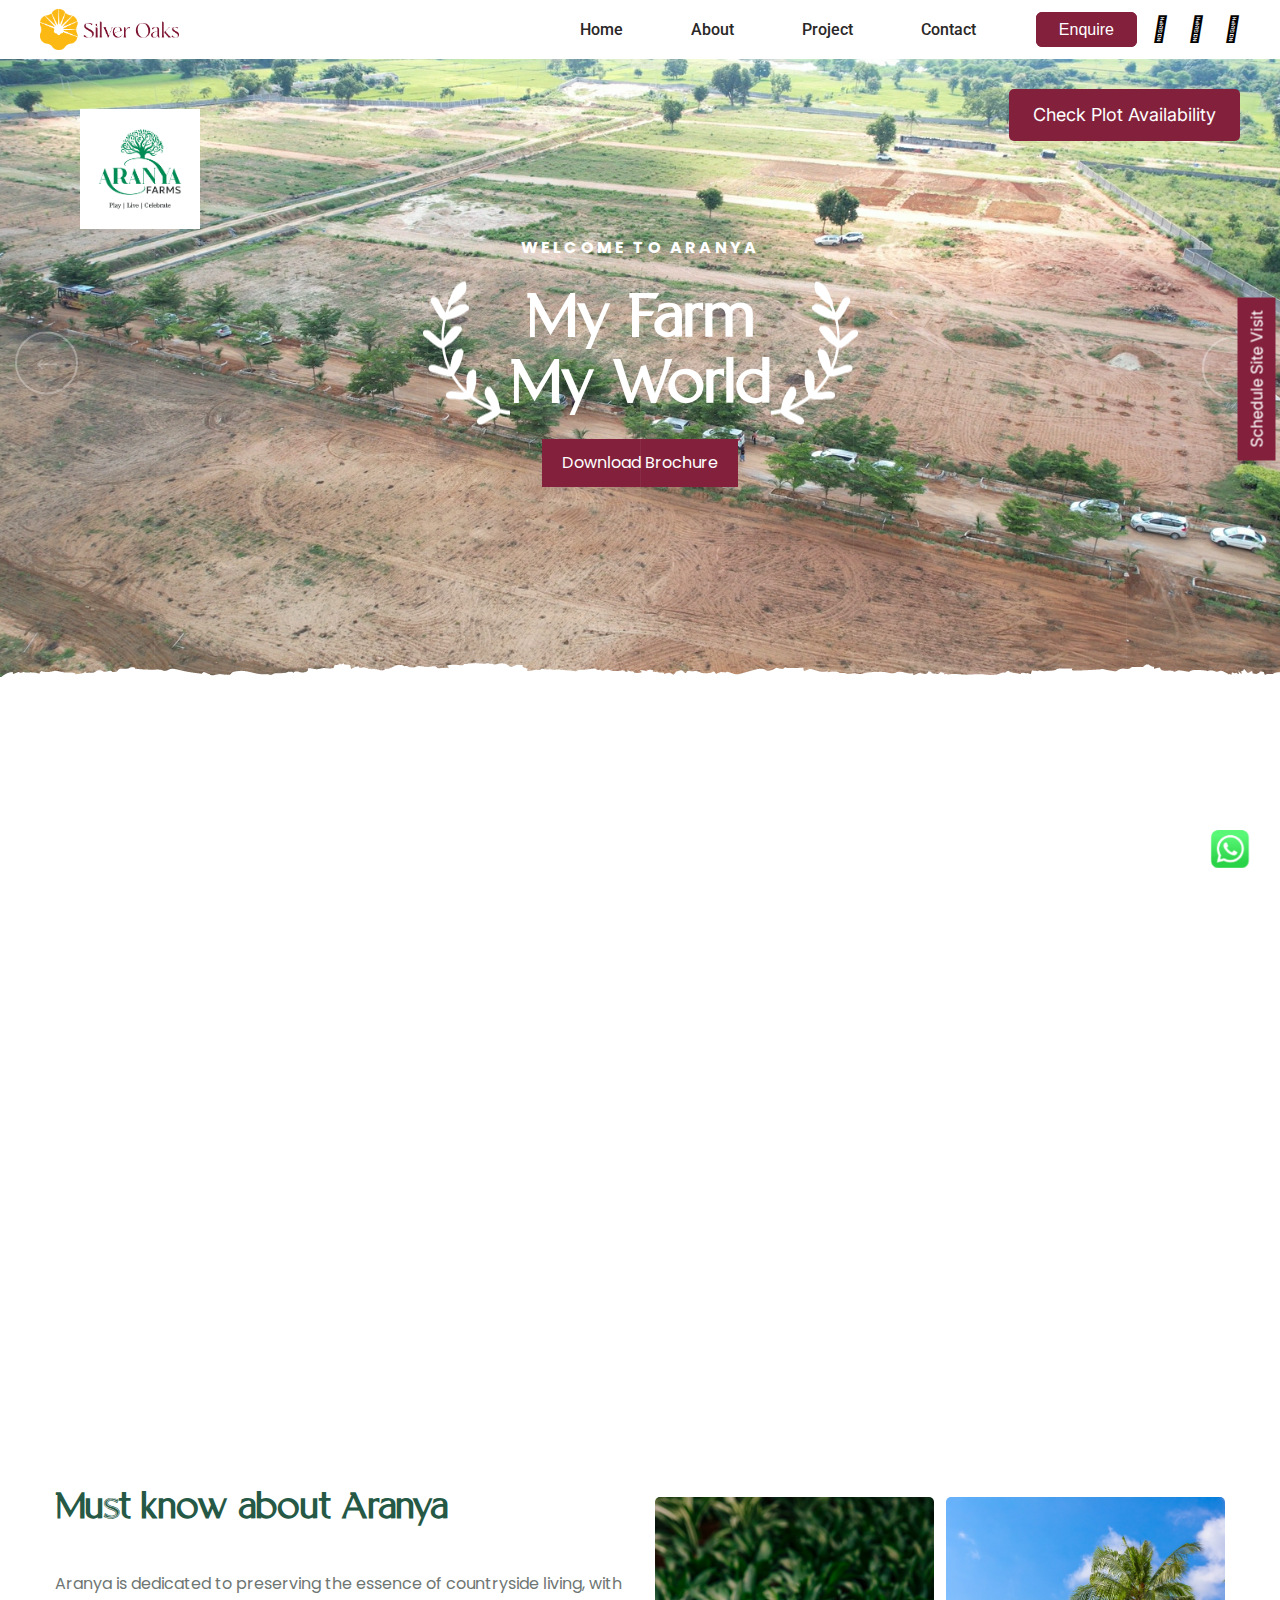
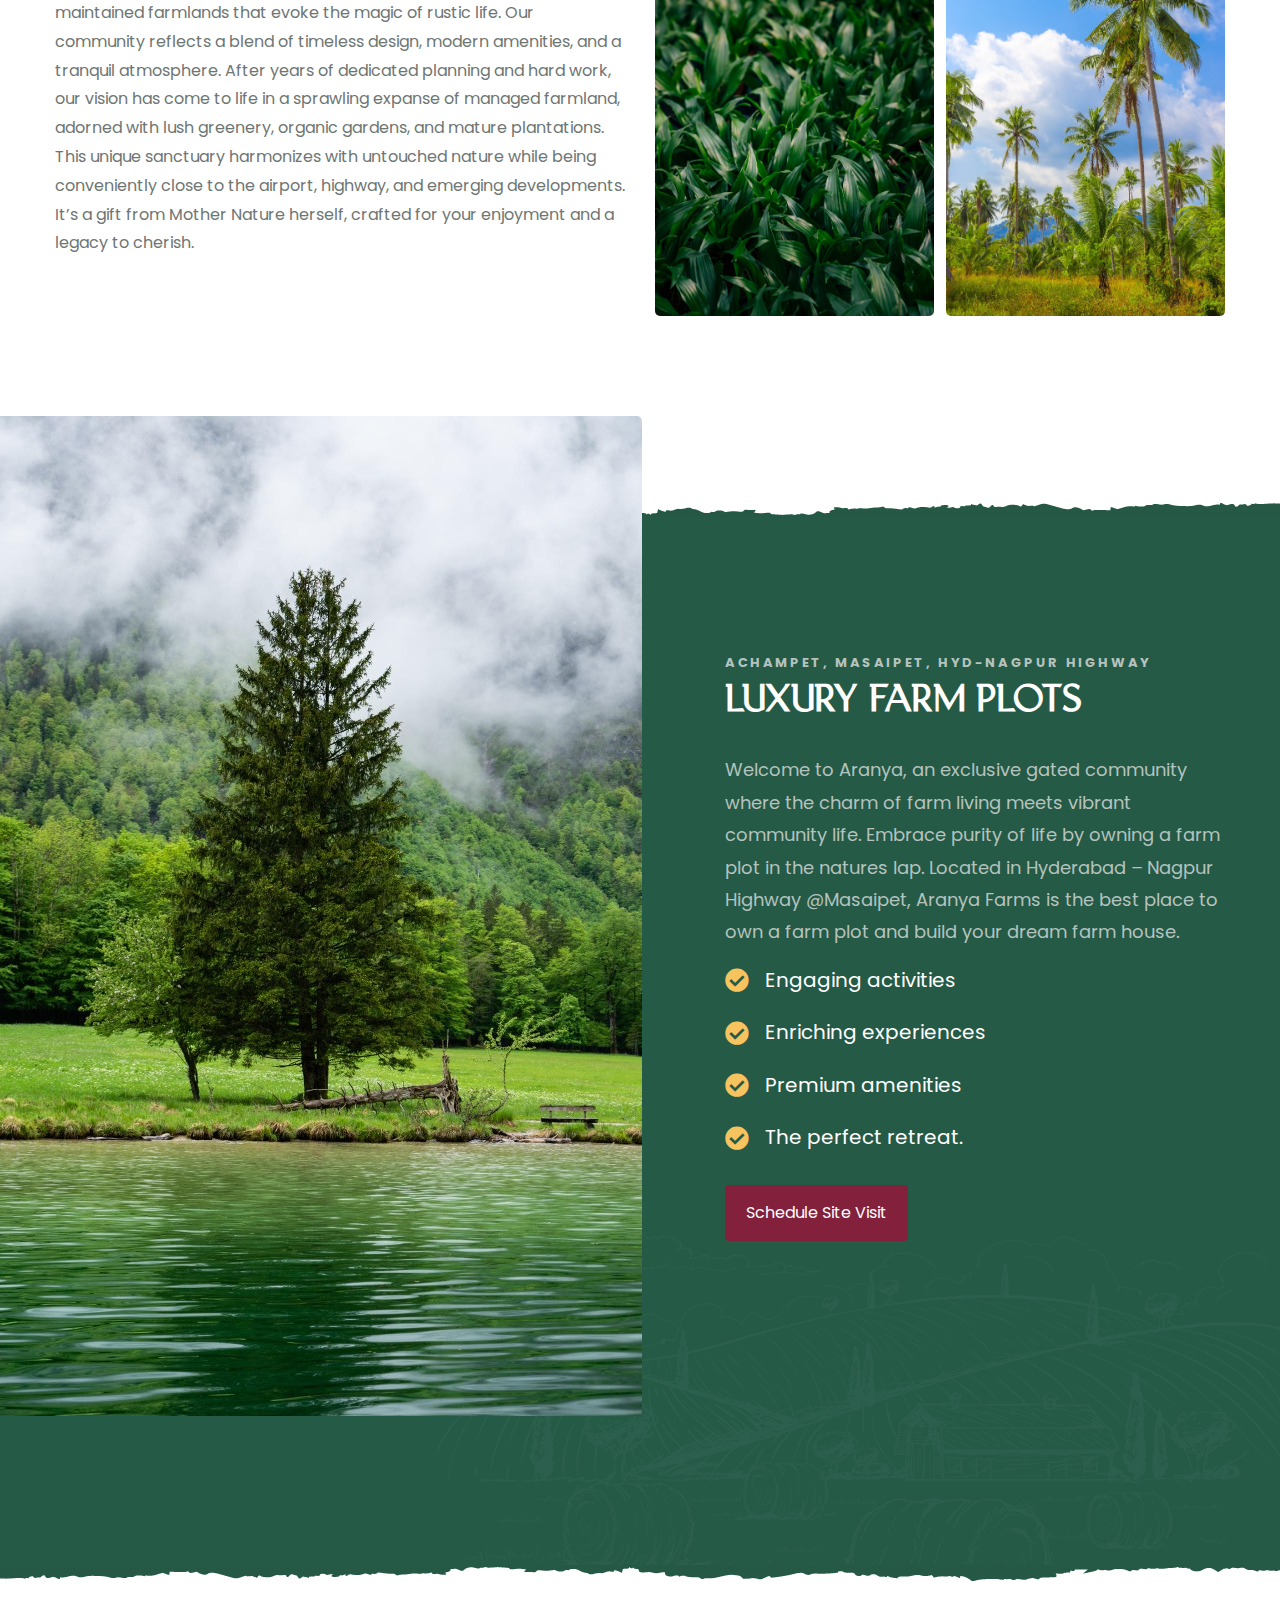
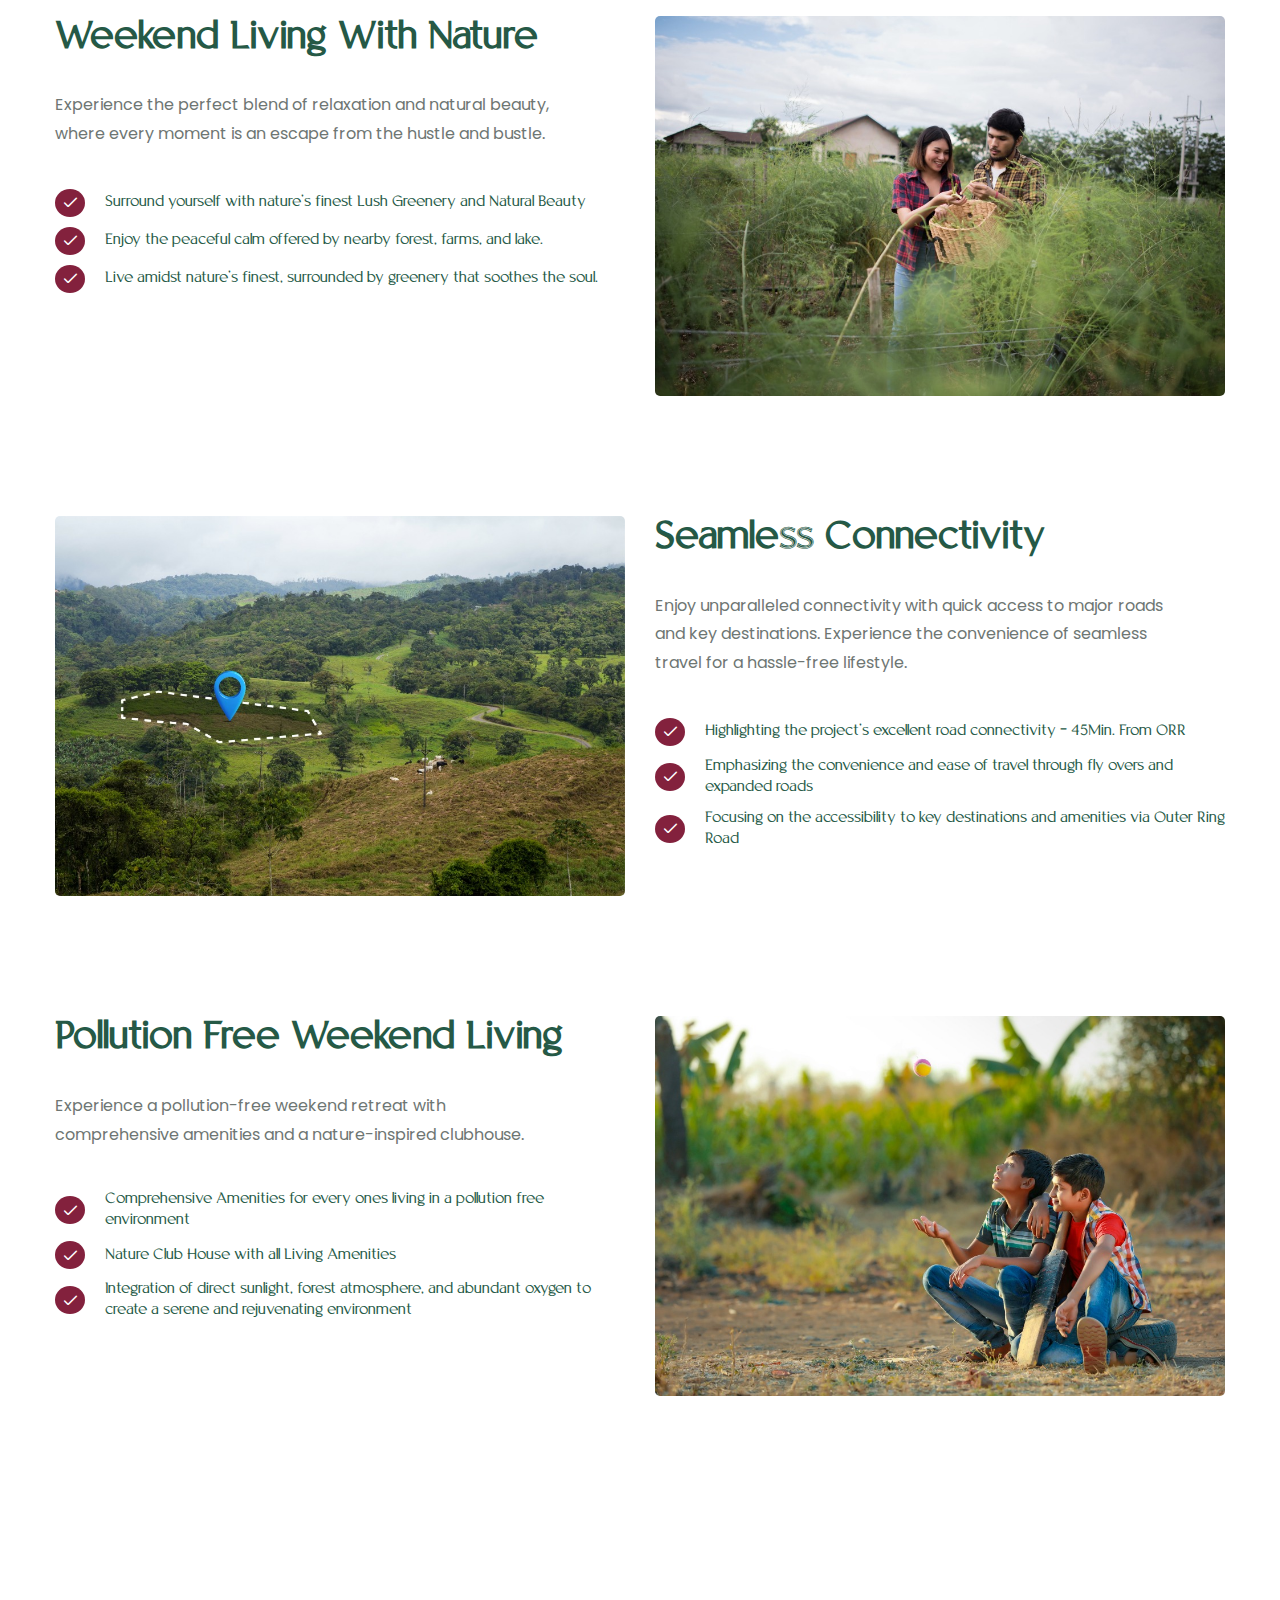
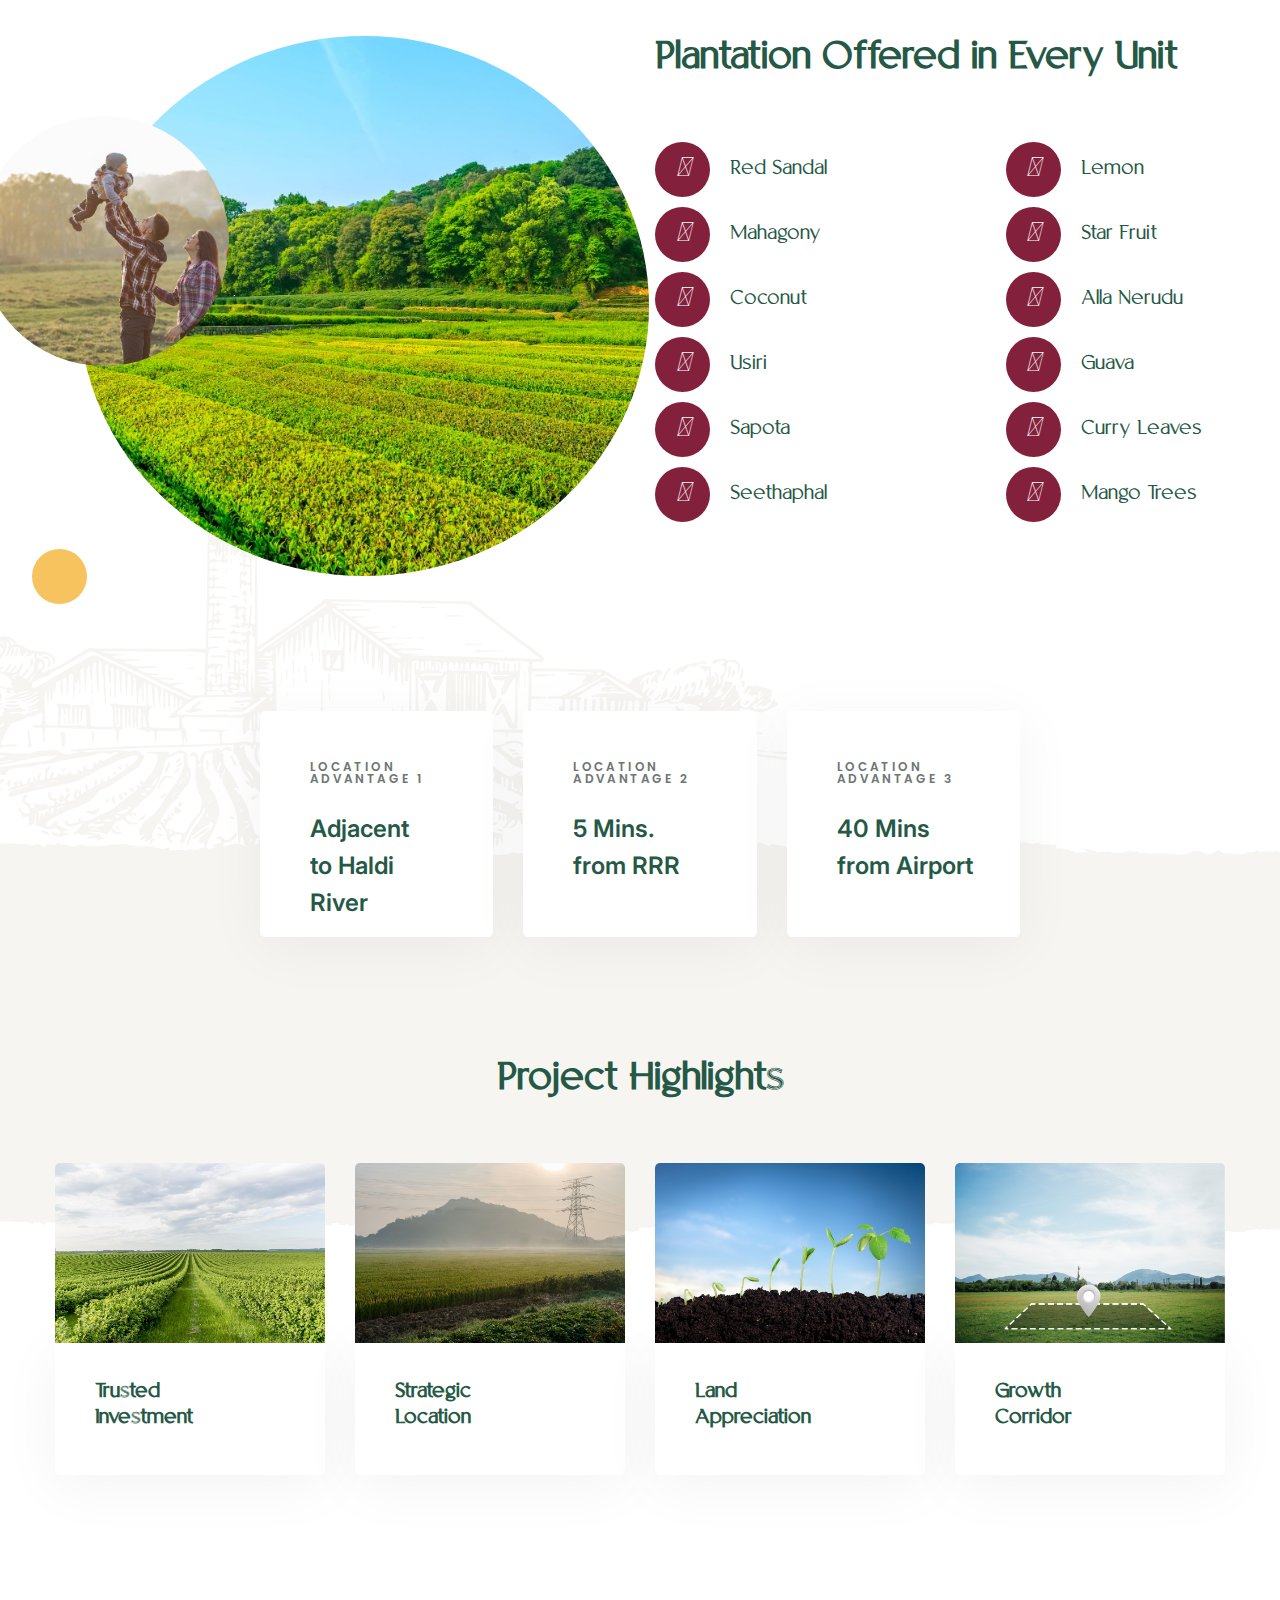
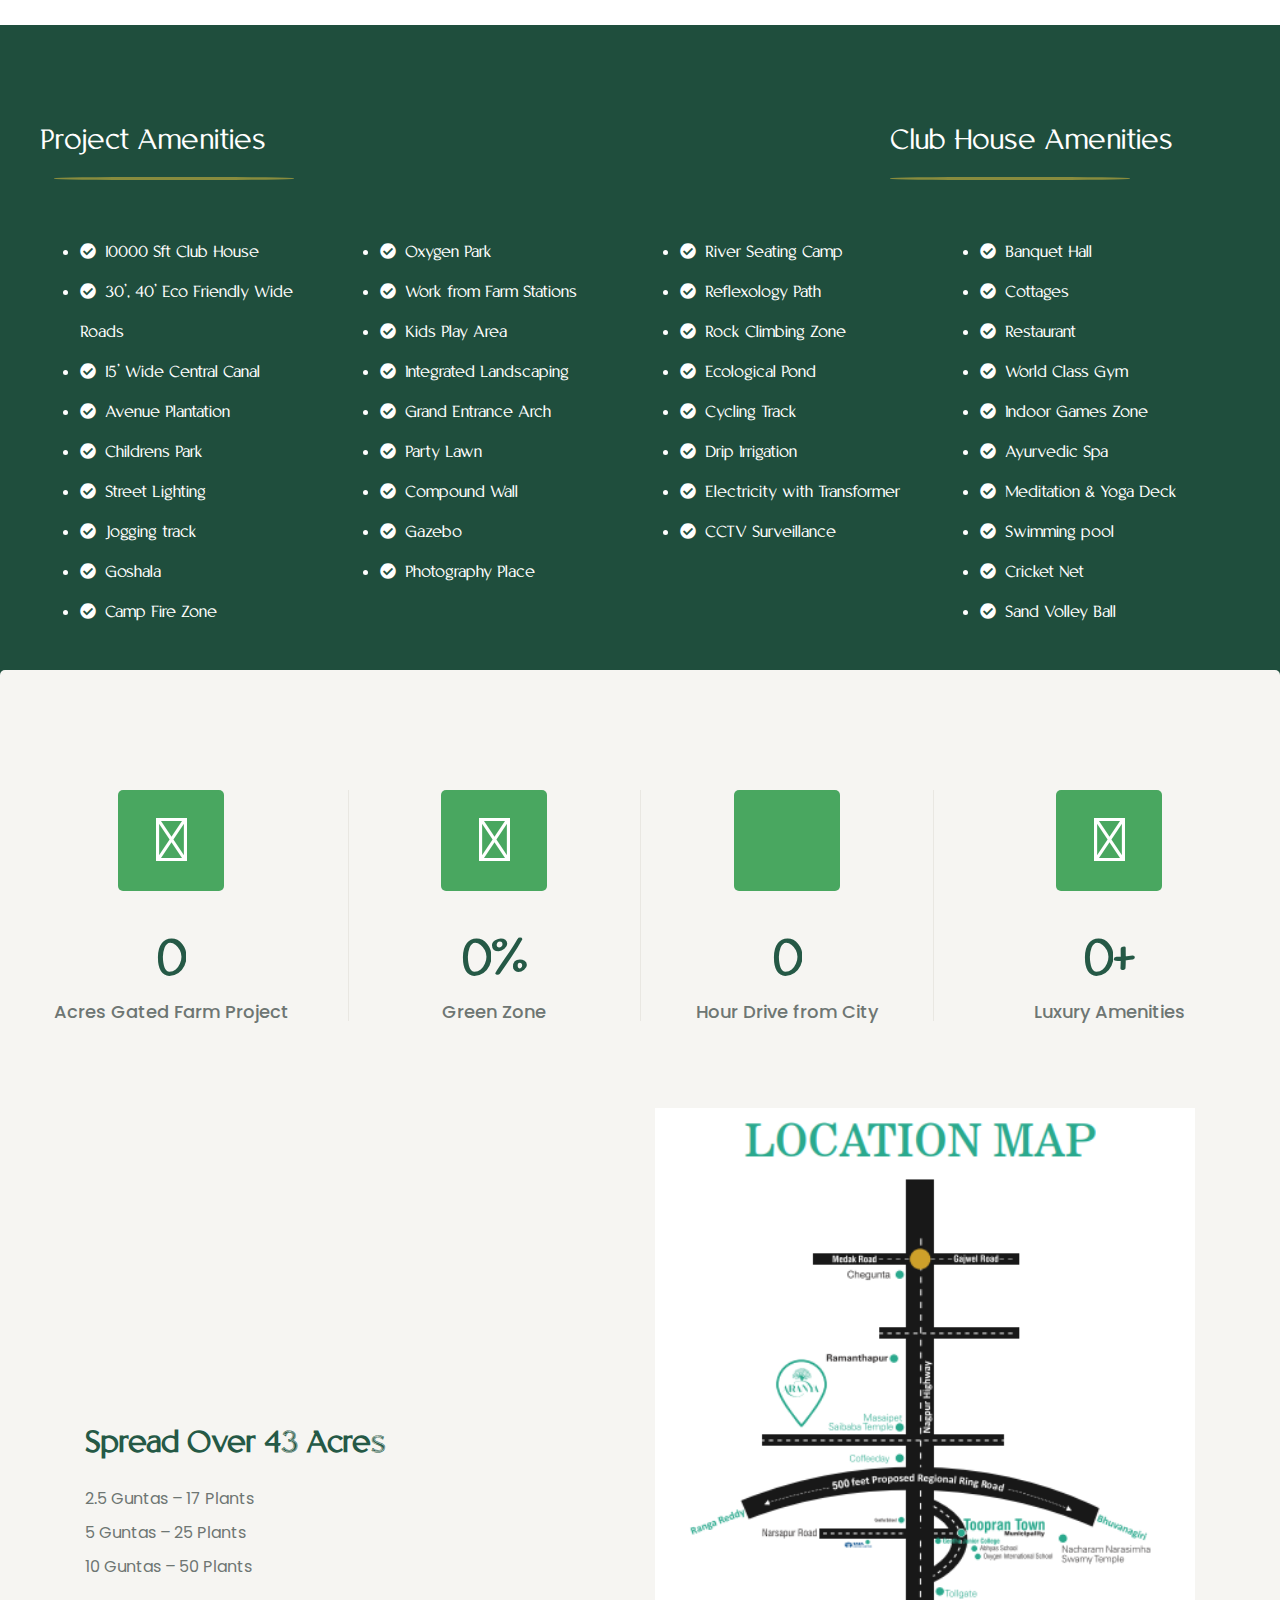
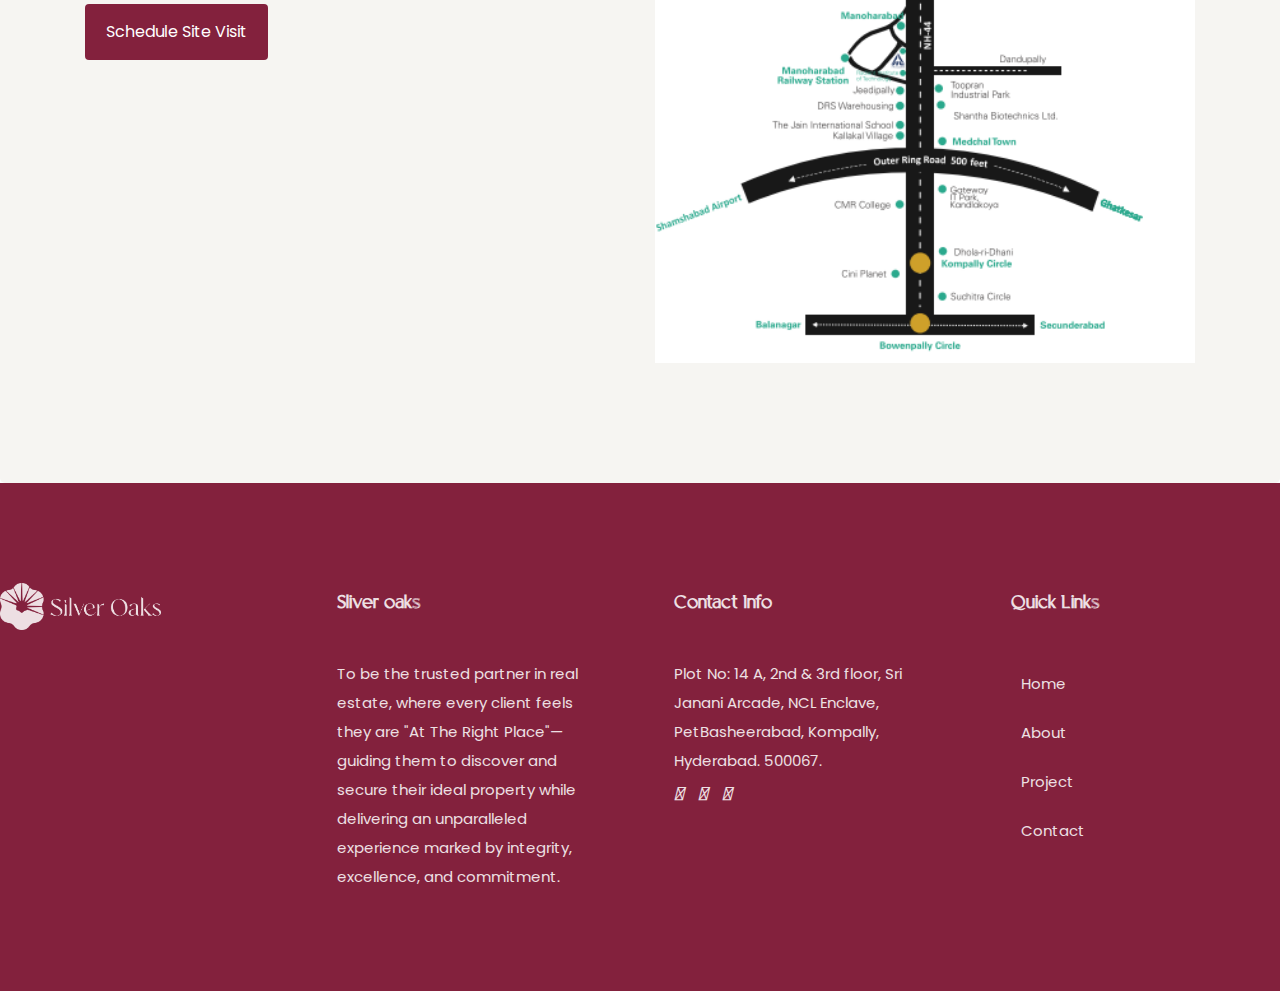
<file: project/project.html>
<!DOCTYPE html>
<html lang="en">

<head>
    <meta charset="UTF-8">
    <meta name="viewport" content="width=device-width, initial-scale=1.0">
    <title>Sliver oaks</title>
    <!-- favicons Icons -->
    <link rel="apple-touch-icon" sizes="180x180" href="assets/images/favicons/apple-touch-icon.png">

    <link rel="manifest" href="assets/images/favicons/site.webmanifest">
    <meta name="description" content="Agrikon HTML Template For Agriculture Farm & Farmers">

    <!-- fonts -->



    <link rel="preconnect" href="https://fonts.googleapis.com">
    <link rel="preconnect" href="https://fonts.gstatic.com" crossorigin>
    <link
        href="https://fonts.googleapis.com/css2?family=Poppins:wght@400;500&family=Quintessential&family=Roboto:wght@300;400;500&family=Trocchi&display=swap"
        rel="stylesheet">

    <link rel="stylesheet" href="https://cdnjs.cloudflare.com/ajax/libs/font-awesome/6.4.0/css/all.min.css"
        integrity="sha512-iecdLmaskl7CVkqkXNQ/ZH/XLlvWZOJyj7Yy7tcenmpD1ypASozpmT/E0iPtmFIB46ZmdtAc9eNBvH0H/ZpiBw=="
        crossorigin="anonymous" referrerpolicy="no-referrer" />
    <link rel="stylesheet" href="../css/fontawsom-all.min.css">



    <link rel="preconnect" href="https://fonts.gstatic.com">
    <link
        href="https://fonts.googleapis.com/css2?family=Handlee&family=Inter:wght@100;200;300;400;500;600;700;800;900&display=swap"
        rel="stylesheet">

    <link rel="stylesheet" href="assets/css/bootstrap.min.css">
    <link rel="stylesheet" href="assets/css/fontawesome-all.min.css">
    <link rel="stylesheet" href="assets/css/swiper.min.css">
    <link rel="stylesheet" href="assets/css/animate.min.css">
    <link rel="stylesheet" href="assets/css/odometer.min.css">
    <link rel="stylesheet" href="assets/css/jarallax.css">
    <link rel="stylesheet" href="assets/css/magnific-popup.css">
    <link rel="stylesheet" href="assets/css/bootstrap-select.min.css">
    <link rel="stylesheet" href="assets/css/agrikon-icons.css">
    <link rel="stylesheet" href="assets/css/nouislider.min.css">
    <link rel="stylesheet" href="assets/css/nouislider.pips.css">

    <!-- template styles -->
    <link rel="stylesheet" href="assets/css/main.css">
    <link rel="stylesheet" href="../css/style.css">

</head>

<body>
    <div class="new-btn2 btn-Download">
        <button class="btn-upper btn-yellow btn" onclick="showDownloadForm()">
            <a href="#">Schedule Site Visit</a>
        </button>
    </div>
    <div class="Schedule-main Download-main">
        <div id="form-div">
            <i class="close-menu fa-solid fa-x" onclick="showDownloadForm()"></i>
            <form class="form" id="form1">
                <h3 style="text-align: center;">Get in touch</h3>

                <p class="name">
                    <input name="name" type="text"
                        class="validate[required,custom[onlyLetter],length[0,100]] feedback-input" placeholder="Name"
                        id="name" />
                </p>

                <p class="email">
                    <input name="email" type="text" class="validate[required,custom[email]] feedback-input" id="email"
                        placeholder="Email" />
                </p>

                <p class="text">
                    <input name="text" type="text" class="validate[required,custom[number]] feedback-input" id="number"
                        placeholder="Phone Number" />
                </p>

                <p class="text">
                    <label for="dateInput" id="date">Shadule site visit</label>
                    <input type="date" id="dateInput" onfocus="(this.type='date')" onblur="(this.type='date')">
                </p>






                <div class="submit">
                    <button class="tn-upper  btn">
                        <a href="#" onclick="showDownloadthanks()">Submit</a>
                    </button>
                    <!-- <input type="submit" value="Download" id="button-blue" class="tn-upper btn-yellow btn"/> -->

                </div>
            </form>
        </div>
    </div>

    <div class="page-wrapper">
        <div class="whatapp">
            <a href="https://api.whatsapp.com/send?phone=919100970203" target="_blank">
                <img src="../img/icon.png" alt="WhatsApp">
            </a>
        </div>

        <!-- header start -->
        <div class="barside">
            <ul>
                <li><a href="../index.html">Home</a></li>
                <li><a href="../about.html">About</a></li>
                <li><a href="../project/project.html">Project</a></li>
                <!-- <li><a href="gallery.html">Gallery</a></li> -->
                <li><a href="../project/contact.html">Contact</a></li>
            </ul>
        </div>

        <header>
            <nav>
                <div class="logo">
                    <div class="bar">
                        <i class="fa-solid fa-bars-staggered"></i>
                    </div>
                    <a href="../index.html">
                        <img src="../img/SilverOakslogo.png" alt="">
                    </a>
                </div>

                <div class="nav">
                    <div class="nav2">
                        <ul>
                            <li><a href="../index.html">Home</a></li>
                            <li><a href="../about.html">About</a></li>
                            <li><a href="../project/project.html">Project</a></li>
                            <!-- <li><a href="gallery.html">Gallery</a></li> -->
                            <li><a href="../project/contact.html">Contact</a></li>
                        </ul>
                    </div>
                </div>

                <!-- Enquire Button + Social Links Wrapper -->
                <div style="display: flex; align-items: center; gap: 15px;">
                    <!-- Enquire Button -->
                    <div class="nav-button" onclick="showDownloadForm()">
                        <a href="#">Enquire</a>
                    </div>

                    <!-- Social Media Icons -->
                    <div class="social-icons" style="display: flex; gap: 20px;">
                        <a href="https://www.facebook.com/profile.php?id=61577868651111" target="_blank"
                            rel="noopener noreferrer">
                            <i class="fa-brands fa-facebook"></i>
                        </a>
                        <a href="https://www.youtube.com/@aranyafarmshyd" target="_blank" rel="noopener noreferrer">
                            <i class="fa-brands fa-youtube"></i>
                        </a>
                        <a href="https://www.instagram.com/aranyafarmshyd/" target="_blank" rel="noopener noreferrer">
                            <i class="fa-brands fa-instagram"></i>
                        </a>
                    </div>
                </div>
            </nav>
        </header>

        <!-- Styles -->
        <style>
            .social-icons a {
                text-decoration: none;
                color: black;
                font-size: 25px;
                transition: color 0.3s ease;
            }

            .social-icons a:hover {
                color: #83213d;
            }
        </style>



        <div class="stricky-header stricked-menu main-menu main-menu__two">
            <div class="sticky-header__content"></div><!-- /.sticky-header__content -->
        </div><!-- /.stricky-header -->

        <style>
            .slide-logo {
                position: absolute;
                top: 50px;
                left: 80px;
                width: 120px;
                /* Adjust logo size */
                z-index: 10;
            }

            /* Optional: Responsive logo size */
            @media (max-width: 768px) {
                .slide-logo {
                    width: 90px;
                    top: 15px;
                    left: 15px;
                }
            }
        </style>

        <section class="main-slider main-slider__two">
            <div class="main-slider__line-1"></div>
            <div class="main-slider__line-2"></div>
            <div class="main-slider__line-3"></div>
            <div class="main-slider__line-4"></div>
            <div class="main-slider__line-5"></div>
            <div class="main-slider__line-6"></div>

            <div class="swiper-container thm-swiper__slider" data-swiper-options='{
    "slidesPerView": 1,
    "loop": true,
    "effect": "fade",
    "autoplay": {
        "delay": 5000
    },
    "navigation": {
        "nextEl": "#main-slider__swiper-button-next",
        "prevEl": "#main-slider__swiper-button-prev"
    }
  }'>
                <div class="swiper-wrapper">
                    <!-- Slide 1 -->
                    <div class="swiper-slide position-relative">
                        <div class="image-layer" style="background-image: url(../img2/Web-banners2.png);"></div>

                        <!-- Logo -->
                        <a href="../index.html"><img src="../img2/aranya logo_page-0002.jpg" alt="Logo"
                                class="slide-logo"></a>

                        <!-- Right Corner Button -->
                        <a href="https://mapdesk.in/projects/plot-availability/1" target="_blank"
                            class="check-btn">Check Plot Availability</a>

                        <div class="container">
                            <div class="row">
                                <div class="col-xl-12 text-center">
                                    <span class="tagline">Welcome to Aranya</span>
                                    <h2>My Farm <br> My World</h2>
                                    <a class="new-btn" href="#" onclick="showDownloadForm()">Download Brochure</a>
                                </div>
                            </div>
                        </div>
                    </div>

                    <!-- Slide 2 -->
                    <div class="swiper-slide position-relative">
                        <div class="image-layer" style="background-image: url(../img2/Web-banners1.png);"></div>

                        <!-- Logo -->
                        <a href="../index.html"><img src="../img2/aranya logo_page-0001.jpg" alt="Logo"
                                class="slide-logo"></a>

                        <!-- Right Corner Button -->
                        <a href="https://mapdesk.in/projects/plot-availability/1" target="_blank"
                            class="check-btn">Check Plot Availability</a>

                        <div class="container">
                            <div class="row">
                                <div class="col-xl-12 text-center">
                                    <span class="tagline">Welcome to Aranya</span>
                                    <h2>Play, Live & Celebrate</h2>
                                    <a class="new-btn" href="#" onclick="showDownloadForm()">Download Brochure</a>
                                </div>
                            </div>
                        </div>
                    </div>
                </div>


                <!-- Navigation buttons -->
                <div class="main-slider__nav">
                    <div class="swiper-button-prev" id="main-slider__swiper-button-next"><i
                            class="agrikon-icon-left-arrow"></i></div>
                    <div class="swiper-button-next" id="main-slider__swiper-button-prev"><i
                            class="agrikon-icon-right-arrow"></i></div>
                </div>
            </div>
        </section>

        <div class="video-container">
            <iframe class="custom-video"
                src="https://www.youtube.com/embed/pwX87U0HfTc?autoplay=1&loop=1&mute=1&playlist=pwX87U0HfTc"
                frameborder="0" allow="autoplay; encrypted-media" allowfullscreen>
            </iframe>
        </div>


        <style>
            .check-btn {
                position: absolute;
                top: 50px;
                right: 80px;
                background-color: #83213d;
                color: #fff;
                padding: 20px 28px;
                font-size: 20px;
                border-radius: 5px;
                text-decoration: none;
                z-index: 10;
                transition: background-color 0.3s ease;
            }

            .check-btn:hover {
                background-color: #83213d;
            }

            @media (max-width: 1440px) {
                .check-btn {
                    top: 30px;
                    right: 40px;
                    padding: 16px 24px;
                    font-size: 18px;
                }
            }

            @media (max-width: 768px) {
                .check-btn {
                    top: 30px;
                    right: 20px;
                    padding: 14px 20px;
                    font-size: 16px;
                }
            }

            @media (max-width: 480px) {
                .check-btn {
                    top: 30px;
                    right: 10px;
                    padding: 10px 16px;
                    font-size: 14px;
                }
            }


            .video-container {
                position: relative;
                overflow: hidden;
                width: 100%;
                padding-top: 56.25%;
                /* 16:9 aspect ratio */
                max-height: 700px;
            }

            .custom-video {
                position: absolute;
                top: 0;
                left: 0;
                width: 100%;
                height: 100%;
                border: 0;
            }
        </style>





        <section class="project-details">
            <div class="container">



                <div class="bottom-content">
                    <div class="row">
                        <div class="col-lg-6">
                            <h3>Must know about Aranya</h3>
                            <p>Aranya is dedicated to preserving the essence of countryside living, with maintained
                                farmlands that evoke the magic of rustic life. Our community reflects a blend of
                                timeless design, modern amenities, and a tranquil atmosphere.

                                After years of dedicated planning and hard work, our vision has come to life in a
                                sprawling expanse of managed farmland, adorned with lush greenery, organic gardens, and
                                mature plantations. This unique sanctuary harmonizes with untouched nature while being
                                conveniently close to the airport, highway, and emerging developments. It’s a gift from
                                Mother Nature herself, crafted for your enjoyment and a legacy to cherish.
                            </p>


                            <!-- /.list-unstyled -->
                        </div><!-- /.col-lg-6 -->
                        <div class="col-lg-6">
                            <div class="project-details__images">
                                <img src="assets/images/Must1.jpeg" alt="">
                                <img src="assets/images/Must2.jpeg" alt="">
                            </div><!-- /.project-details__images -->
                        </div><!-- /.col-lg-6 -->
                    </div><!-- /.row -->
                </div>

                <!-- /.bottom-content -->
            </div><!-- /.container -->
        </section><!-- /.project-details -->

        <section class="video-one">
            <img src="assets/images/icons/video-bg-1-1.png" class="video-one__bg" alt="">
            <div class="container">
                <div class="row">
                    <div class="col-lg-6">
                        <div class="video-one__image">
                            <img src="assets/images/LUXURY.jpeg" alt="">
                            <!-- <a href="https://www.youtube.com/watch?v=isBJjWA4XWU" class="video-popup"><i class="fa fa-play"></i></a> -->

                            <!-- /.video-popup -->
                            <span class="video-one__text">Surrounded by Abundant
                                Greenery</span><!-- /.video-one__text -->
                        </div><!-- /.video-one__image -->
                    </div><!-- /.col-lg-6 -->
                    <div class="col-lg-6">
                        <div class="video-one__content">
                            <div class="block-title">
                                <!-- /.block-title__image -->
                                <p>Achampet, Masaipet, Hyd-Nagpur Highway</p>
                                <h3>LUXURY FARM PLOTS </h3>
                            </div><!-- /.block-title -->
                            <div class="video-one__summery">
                                <p>Welcome to Aranya, an exclusive gated community where the charm of farm living meets
                                    vibrant community life. Embrace purity of life by owning a farm plot in the natures
                                    lap. Located in Hyderabad – Nagpur Highway @Masaipet, Aranya Farms is the best place
                                    to own a farm plot and build your dream farm house.</p>
                            </div><!-- /.video-one__summery -->
                            <ul class="list-unstyled video-one__list">
                                <li>
                                    <i class="fa fa-check-circle"></i>
                                    Engaging activities
                                </li>
                                <li>
                                    <i class="fa fa-check-circle"></i>
                                    Enriching experiences
                                </li>
                                <li>
                                    <i class="fa fa-check-circle"></i>
                                    Premium amenities
                                </li>
                                <li>
                                    <i class="fa fa-check-circle"></i>
                                    The perfect retreat.
                                </li>
                            </ul>

                            <button class="btn  new-btn Downloadbrochure">Schedule Site
                                Visit</button><!-- /.list-unstyled -->
                            <!-- <div class="video-one__count-wrap">
                                <div class="video-one__count">
                                    <i class="agrikon-icon-investment"></i>
                                    <div class="video-one__count-content">
                                        <h3><span class="odometer" data-count="870500">00</span></h3>
                                        <p>Agriculture, Oragnic and Dairy Products</p>
                                    </div>
                                </div>
                            </div>
                             -->
                            <!-- /.video-one__count-wrap -->
                        </div><!-- /.video-one__content -->
                    </div><!-- /.col-lg-6 -->

                </div><!-- /.row -->
            </div><!-- /.container -->
        </section><!-- /.video-one -->

        <section class="feature-one">
            <div class="container">
                <div class="row">
                    <div class="col-lg-6">
                        <div class="feature-one__content">
                            <div class="block-title">
                                <!-- /.block-title__image -->

                                <h3>Weekend Living With Nature</h3>
                            </div><!-- /.block-title -->
                            <div class="feature-one__summery">
                                <p>
                                    Experience the perfect blend of relaxation and natural beauty, where every moment is
                                    an escape from the hustle and bustle.</p>
                            </div><!-- /.feature-one__summery -->
                            <ul class="list-unstyled feature-one__check-list">
                                <li>
                                    <i class="agrikon-icon-tick"></i>
                                    Surround yourself with nature's finest Lush Greenery and Natural Beauty
                                </li>
                                <li>
                                    <i class="agrikon-icon-tick"></i>
                                    Enjoy the peaceful calm offered by nearby forest, farms, and lake.
                                </li>

                                <li>
                                    <i class="agrikon-icon-tick"></i>
                                    Live amidst nature's finest, surrounded by greenery that soothes the soul.
                                </li>
                            </ul><!-- /.list-unstyled -->
                        </div><!-- /.feature-one__content -->
                    </div><!-- /.col-lg-6 -->
                    <div class="col-lg-6">
                        <div class="feature-one__image">
                            <img src="assets/images/Weekend.jpeg" alt="">
                        </div><!-- /.feature-one__image -->
                    </div><!-- /.col-lg-6 -->
                </div><!-- /.row -->
            </div><!-- /.container -->
        </section><!-- /.feature-one -->


        <section class="feature-one">
            <div class="container">
                <div class="row">

                    <div class="col-lg-6">
                        <div class="feature-one__image">
                            <img src="assets/images/Seamless.jpeg" alt="">
                        </div><!-- /.feature-one__image -->
                    </div><!-- /.col-lg-6 -->

                    <div class="col-lg-6">
                        <div class="feature-one__content">
                            <div class="block-title">
                                <!-- /.block-title__image -->

                                <h3>Seamless Connectivity</h3>
                            </div><!-- /.block-title -->
                            <div class="feature-one__summery">
                                <p>Enjoy unparalleled connectivity with quick access to major roads and key
                                    destinations. Experience the convenience of seamless travel for a hassle-free
                                    lifestyle.</p>
                            </div><!-- /.feature-one__summery -->
                            <ul class="list-unstyled feature-one__check-list">
                                <li>
                                    <i class="agrikon-icon-tick"></i>
                                    Highlighting the project's excellent road connectivity – 45Min. From ORR
                                </li>
                                <li>
                                    <i class="agrikon-icon-tick"></i>
                                    Emphasizing the convenience and ease of travel through fly overs and expanded roads
                                </li>

                                <li>
                                    <i class="agrikon-icon-tick"></i>
                                    Focusing on the accessibility to key destinations and amenities via Outer Ring Road
                                </li>
                            </ul><!-- /.list-unstyled -->
                        </div><!-- /.feature-one__content -->
                    </div><!-- /.col-lg-6 -->
                </div><!-- /.row -->
            </div><!-- /.container -->
        </section><!-- /.feature-one -->


        <section class="feature-one">
            <div class="container">
                <div class="row">
                    <div class="col-lg-6">
                        <div class="feature-one__content">
                            <div class="block-title">
                                <!-- /.block-title__image -->

                                <h3>Pollution Free Weekend Living</h3>
                            </div><!-- /.block-title -->
                            <div class="feature-one__summery">
                                <p>Experience a pollution-free weekend retreat with comprehensive amenities and a
                                    nature-inspired clubhouse. </p>
                            </div><!-- /.feature-one__summery -->
                            <ul class="list-unstyled feature-one__check-list">
                                <li>
                                    <i class="agrikon-icon-tick"></i>
                                    Comprehensive Amenities for every ones living in a pollution free environment
                                </li>
                                <li>
                                    <i class="agrikon-icon-tick"></i>
                                    Nature Club House with all Living Amenities
                                </li>

                                <li>
                                    <i class="agrikon-icon-tick"></i>
                                    Integration of direct sunlight, forest atmosphere, and abundant oxygen to create a
                                    serene and rejuvenating environment
                                </li>
                            </ul><!-- /.list-unstyled -->
                        </div><!-- /.feature-one__content -->
                    </div><!-- /.col-lg-6 -->
                    <div class="col-lg-6">
                        <div class="feature-one__image">
                            <img src="assets/images/Pollution.jpeg" alt="">
                        </div><!-- /.feature-one__image -->
                    </div><!-- /.col-lg-6 -->
                </div><!-- /.row -->
            </div><!-- /.container -->
        </section><!-- /.feature-one -->

        <section class="about-two">
            <img src="assets/images/icons/about-2-bg-1.png" alt="" class="about-two__bg">
            <div class="container">
                <div class="row">
                    <div class="col-lg-6">
                        <div class="about-two__images">
                            <img src="assets/images/Plantation1.jpeg" alt="" class="img-1">


                            <img src="assets/images/Plantation2.jpeg" alt="" class="img-2">
                        </div><!-- /.about-two__images -->
                    </div><!-- /.col-lg-6 -->
                    <div class="col-lg-6">
                        <div class="feature-one__content">
                            <div class="block-title">
                                <!-- /.block-title__image -->

                                <h3>Plantation Offered in Every Unit</h3>
                            </div><!-- /.block-title -->
                            <div class="d-flex justify-content-between">
                                <ul class="list-unstyled feature-one__check-list new-list">
                                    <li>
                                        <i class="fa-solid fa-tree"></i>

                                        Red Sandal
                                    </li>
                                    <li>
                                        <i class="fa-solid fa-tree"></i>
                                        Mahagony
                                    </li>

                                    <li>
                                        <i class="fa-solid fa-tree"></i>
                                        Coconut
                                    </li>
                                    <li>
                                        <i class="fa-solid fa-tree"></i>
                                        Usiri
                                    </li>
                                    <li>
                                        <i class="fa-solid fa-tree"></i>
                                        Sapota
                                    </li>
                                    <li>
                                        <i class="fa-solid fa-tree"></i>
                                        Seethaphal
                                    </li>


                                </ul><!-- /.list-unstyled -->

                                <ul class="list-unstyled feature-one__check-list new-list">
                                    <li>
                                        <i class="fa-solid fa-tree"></i>
                                        Lemon
                                    </li>
                                    <li>
                                        <i class="fa-solid fa-tree"></i>
                                        Star Fruit
                                    </li>
                                    <li>
                                        <i class="fa-solid fa-tree"></i>
                                        Alla Nerudu
                                    </li>
                                    <li>
                                        <i class="fa-solid fa-tree"></i>
                                        Guava
                                    </li>
                                    <li>
                                        <i class="fa-solid fa-tree"></i>
                                        Curry Leaves
                                    </li>
                                    <li>
                                        <i class="fa-solid fa-tree"></i>
                                        Mango Trees
                                    </li>

                                </ul><!-- /.list-unstyled -->
                            </div>

                        </div><!-- /.feature-one__content -->
                    </div><!-- /.col-lg-6 -->
                </div><!-- /.row -->
            </div><!-- /.container -->
        </section><!-- /.about-two -->




        <section class="feature-two">
            <div class="container">
                <div class="row">
                    <div class="col-md-12 col-lg-4">
                        <div class="feature-two__box">

                            <p>Location <br>Advantage 1</p>
                            <h3>Adjacent<br> to Haldi River</h3>
                        </div><!-- /.feature-two__box -->
                    </div><!-- /.col-md-12 col-lg-4 -->
                    <div class="col-md-12 col-lg-4">
                        <div class="feature-two__box">

                            <p>Location <br> Advantage 2</p>
                            <h3>5 Mins.<br> from RRR </h3>
                        </div><!-- /.feature-two__box -->
                    </div><!-- /.col-md-12 col-lg-4 -->
                    <div class="col-md-12 col-lg-4">
                        <div class="feature-two__box">

                            <p>Location <br> Advantage 3</p>
                            <h3>40 Mins <br>from Airport</h3>
                        </div><!-- /.feature-two__box -->
                    </div><!-- /.col-md-12 col-lg-4 -->
                </div><!-- /.row -->
            </div><!-- /.container -->
        </section><!-- /.feature-two -->

        <section class="service-two service-two__home-two">
            <div class="service-two__bottom-curv"></div><!-- /.service-two__bottom-curv -->
            <div class="container">
                <div class="block-title text-center">

                    <h3 by Abundant Greenery>Project Highlights</h3>
                </div><!-- /.block-title -->
                <div class="row">
                    <div class="col-sm-12 col-md-6 col-lg-3">
                        <div class="service-two__card">
                            <div class="service-two__card-image">
                                <img src="assets/images/Trustedinvestment.jpeg" alt="">
                            </div><!-- /.service-two__card-image -->
                            <div class="service-two__card-content">
                                <h3><a href="service-details.html">Trusted Investment</a></h3>
                                <!-- <p>Lorem ium dolor sit ametad pisicing elit sed simply do ut.</p> -->
                            </div><!-- /.service-two__card-content -->
                        </div><!-- /.service-two__card -->
                    </div><!-- /.col-sm-12 col-md-6 col-lg-3 -->
                    <div class="col-sm-12 col-md-6 col-lg-3">
                        <div class="service-two__card">
                            <div class="service-two__card-image">
                                <img src="assets/images/strategiclocation.jpeg" alt="">
                            </div><!-- /.service-two__card-image -->
                            <div class="service-two__card-content">
                                <h3><a href="service-details.html">Strategic Location</a></h3>

                            </div><!-- /.service-two__card-content -->
                        </div><!-- /.service-two__card -->
                    </div><!-- /.col-sm-12 col-md-6 col-lg-3 -->
                    <div class="col-sm-12 col-md-6 col-lg-3">
                        <div class="service-two__card">
                            <div class="service-two__card-image">
                                <img src="assets/images/LandAppreciation.jpeg" alt="">
                            </div><!-- /.service-two__card-image -->
                            <div class="service-two__card-content">
                                <h3><a href="service-details.html">Land Appreciation</a></h3>

                            </div><!-- /.service-two__card-content -->
                        </div><!-- /.service-two__card -->
                    </div><!-- /.col-sm-12 col-md-6 col-lg-3 -->
                    <div class="col-sm-12 col-md-6 col-lg-3">
                        <div class="service-two__card">
                            <div class="service-two__card-image">
                                <img src="assets/images/GrowthCorridor.jpeg" alt="">
                            </div><!-- /.service-two__card-image -->
                            <div class="service-two__card-content">
                                <h3><a href="service-details.html">Growth Corridor</a></h3>

                            </div><!-- /.service-two__card-content -->
                        </div><!-- /.service-two__card -->
                    </div><!-- /.col-sm-12 col-md-6 col-lg-3 -->
                </div><!-- /.row -->
            </div><!-- /.container -->
        </section><!-- /.service-two -->




        <!-- new section -->



        <div class="elementor-section elementor-top-section elementor-element elementor-element-b2c7f45 nt-section section-padding nt-section-ripped-top ripped-top-yes nt-section-ripped-bottom ripped-bottom-yes elementor-section-boxed elementor-section-height-default elementor-section-height-default"
            data-id="b2c7f45" data-element_type="section"
            data-settings="{&quot;background_background&quot;:&quot;classic&quot;}">
            <div class="elementor-container elementor-column-gap-no">
                <div class="elementor-row">

                    <div class="elementor-column elementor-col-50 elementor-top-column elementor-element elementor-element-a9b48b4"
                        data-id="a9b48b4" data-element_type="column">
                        <div class="elementor-column-wrap elementor-element-populated">
                            <div class="elementor-widget-wrap">
                                <div class="elementor-element elementor-element-a552bc2 agrikon-transform transform-type-translate elementor-widget elementor-widget-heading"
                                    data-id="a552bc2" data-element_type="widget" data-widget_type="heading.default">
                                    <div class="elementor-widget-container">
                                        <h3 class="elementor-heading-title elementor-size-default">Project Amenities
                                        </h3>
                                        <span></span>
                                    </div>
                                </div>

                                <div class="elementor-section elementor-inner-section elementor-element elementor-element-2705b40 elementor-section-boxed elementor-section-height-default elementor-section-height-default nt-section-ripped-top ripped-top-no nt-section-ripped-bottom ripped-bottom-no"
                                    data-id="2705b40" data-element_type="section">
                                    <div class="elementor-container elementor-column-gap-no">
                                        <div class="elementor-row">
                                            <div class="elementor-column elementor-col-50 elementor-inner-column elementor-element elementor-element-bdfba43"
                                                data-id="bdfba43" data-element_type="column">
                                                <div class="elementor-column-wrap elementor-element-populated">
                                                    <div class="elementor-widget-wrap ">
                                                        <div class="elementor-element elementor-element-c1ca68b elementor-align-left elementor-icon-list--layout-traditional elementor-list-item-link-full_width elementor-widget elementor-widget-icon-list"
                                                            data-id="c1ca68b" data-element_type="widget"
                                                            data-widget_type="icon-list.default">
                                                            <div class="elementor-widget-container">
                                                                <link rel="stylesheet"
                                                                    href="https://kshethralifespaces.com/wp-content/plugins/elementor/assets/css/widget-icon-list.min.css">
                                                                <ul class="elementor-icon-list-items">
                                                                    <li class="elementor-icon-list-item">
                                                                        <span class="elementor-icon-list-icon">
                                                                            <i aria-hidden="true"
                                                                                class="fas fa-check-circle"></i> </span>
                                                                        <span class="elementor-icon-list-text">10000 Sft
                                                                            Club House</span>
                                                                    </li>
                                                                    <li class="elementor-icon-list-item">
                                                                        <span class="elementor-icon-list-icon">
                                                                            <i aria-hidden="true"
                                                                                class="fas fa-check-circle"></i> </span>
                                                                        <span class="elementor-icon-list-text">30’, 40’
                                                                            Eco Friendly Wide Roads</span>
                                                                    </li>
                                                                    <li class="elementor-icon-list-item">
                                                                        <span class="elementor-icon-list-icon">
                                                                            <i aria-hidden="true"
                                                                                class="fas fa-check-circle"></i> </span>
                                                                        <span class="elementor-icon-list-text">15’ Wide
                                                                            Central Canal</span>
                                                                    </li>
                                                                    <li class="elementor-icon-list-item">
                                                                        <span class="elementor-icon-list-icon">
                                                                            <i aria-hidden="true"
                                                                                class="fas fa-check-circle"></i> </span>
                                                                        <span class="elementor-icon-list-text">Avenue
                                                                            Plantation</span>
                                                                    </li>
                                                                    <li class="elementor-icon-list-item">
                                                                        <span class="elementor-icon-list-icon">
                                                                            <i aria-hidden="true"
                                                                                class="fas fa-check-circle"></i> </span>
                                                                        <span class="elementor-icon-list-text">Childrens
                                                                            Park</span>
                                                                    </li>





                                                                    <li class="elementor-icon-list-item">
                                                                        <span class="elementor-icon-list-icon">
                                                                            <i aria-hidden="true"
                                                                                class="fas fa-check-circle"></i> </span>
                                                                        <span class="elementor-icon-list-text">Street
                                                                            Lighting</span>
                                                                    </li>
                                                                    <li class="elementor-icon-list-item">
                                                                        <span class="elementor-icon-list-icon">
                                                                            <i aria-hidden="true"
                                                                                class="fas fa-check-circle"></i> </span>
                                                                        <span class="elementor-icon-list-text">Jogging
                                                                            track</span>
                                                                    </li>
                                                                    <li class="elementor-icon-list-item">
                                                                        <span class="elementor-icon-list-icon">
                                                                            <i aria-hidden="true"
                                                                                class="fas fa-check-circle"></i> </span>
                                                                        <span
                                                                            class="elementor-icon-list-text">Goshala</span>
                                                                    </li>
                                                                    <li class="elementor-icon-list-item">
                                                                        <span class="elementor-icon-list-icon">
                                                                            <i aria-hidden="true"
                                                                                class="fas fa-check-circle"></i> </span>
                                                                        <span class="elementor-icon-list-text">Camp Fire
                                                                            Zone</span>
                                                                    </li>

                                                                </ul>
                                                            </div>
                                                        </div>
                                                    </div>
                                                </div>
                                            </div>
                                            <div class="elementor-column elementor-col-50 elementor-inner-column elementor-element elementor-element-ce564b6"
                                                data-id="ce564b6" data-element_type="column">
                                                <div class="elementor-column-wrap elementor-element-populated">
                                                    <div class="elementor-widget-wrap">
                                                        <div class="elementor-element elementor-element-452e6a9 elementor-align-left elementor-icon-list--layout-traditional elementor-list-item-link-full_width elementor-widget elementor-widget-icon-list"
                                                            data-id="452e6a9" data-element_type="widget"
                                                            data-widget_type="icon-list.default">
                                                            <div class="elementor-widget-container">
                                                                <ul class="elementor-icon-list-items">
                                                                    <li class="elementor-icon-list-item">
                                                                        <span class="elementor-icon-list-icon">
                                                                            <i aria-hidden="true"
                                                                                class="fas fa-check-circle"></i> </span>
                                                                        <span class="elementor-icon-list-text">Oxygen
                                                                            Park</span>
                                                                    </li>
                                                                    <li class="elementor-icon-list-item">
                                                                        <span class="elementor-icon-list-icon">
                                                                            <i aria-hidden="true"
                                                                                class="fas fa-check-circle"></i> </span>
                                                                        <span class="elementor-icon-list-text">Work from
                                                                            Farm Stations</span>
                                                                    </li>
                                                                    <li class="elementor-icon-list-item">
                                                                        <span class="elementor-icon-list-icon">
                                                                            <i aria-hidden="true"
                                                                                class="fas fa-check-circle"></i> </span>
                                                                        <span class="elementor-icon-list-text">Kids Play
                                                                            Area</span>
                                                                    </li>
                                                                    <li class="elementor-icon-list-item">
                                                                        <span class="elementor-icon-list-icon">
                                                                            <i aria-hidden="true"
                                                                                class="fas fa-check-circle"></i> </span>
                                                                        <span
                                                                            class="elementor-icon-list-text">Integrated
                                                                            Landscaping</span>
                                                                    </li>



                                                                    <li class="elementor-icon-list-item">
                                                                        <span class="elementor-icon-list-icon">
                                                                            <i aria-hidden="true"
                                                                                class="fas fa-check-circle"></i> </span>
                                                                        <span class="elementor-icon-list-text">Grand
                                                                            Entrance Arch</span>
                                                                    </li>
                                                                    <li class="elementor-icon-list-item">
                                                                        <span class="elementor-icon-list-icon">
                                                                            <i aria-hidden="true"
                                                                                class="fas fa-check-circle"></i> </span>
                                                                        <span class="elementor-icon-list-text">Party
                                                                            Lawn</span>
                                                                    </li>
                                                                    <li class="elementor-icon-list-item">
                                                                        <span class="elementor-icon-list-icon">
                                                                            <i aria-hidden="true"
                                                                                class="fas fa-check-circle"></i> </span>
                                                                        <span class="elementor-icon-list-text">Compound
                                                                            Wall</span>
                                                                    </li>
                                                                    <li class="elementor-icon-list-item">
                                                                        <span class="elementor-icon-list-icon">
                                                                            <i aria-hidden="true"
                                                                                class="fas fa-check-circle"></i> </span>
                                                                        <span
                                                                            class="elementor-icon-list-text">Gazebo</span>
                                                                    </li>
                                                                    <li class="elementor-icon-list-item">
                                                                        <span class="elementor-icon-list-icon">
                                                                            <i aria-hidden="true"
                                                                                class="fas fa-check-circle"></i> </span>
                                                                        <span
                                                                            class="elementor-icon-list-text">Photography
                                                                            Place</span>
                                                                    </li>


                                                                </ul>
                                                            </div>
                                                        </div>
                                                    </div>
                                                </div>
                                            </div>
                                        </div>
                                    </div>
                                </div>
                            </div>
                        </div>
                    </div>
                    <div class="elementor-column elementor-col-50 elementor-top-column elementor-element elementor-element-a9b48b4"
                        data-id="a9b48b4" data-element_type="column">
                        <div class="elementor-column-wrap elementor-element-populated">
                            <div class="elementor-widget-wrap">
                                <div class="elementor-element elementor-element-a552bc2 agrikon-transform transform-type-translate elementor-widget elementor-widget-heading"
                                    data-id="a552bc2" data-element_type="widget" data-widget_type="heading.default">
                                    <div class="elementor-widget-container club-house-box">
                                        <h3 class="elementor-heading-title elementor-size-default club-house">Club House
                                            Amenities
                                        </h3>
                                        <span></span>
                                    </div>
                                </div>

                                <div class="elementor-section elementor-inner-section elementor-element elementor-element-2705b40 elementor-section-boxed elementor-section-height-default elementor-section-height-default nt-section-ripped-top ripped-top-no nt-section-ripped-bottom ripped-bottom-no"
                                    data-id="2705b40" data-element_type="section">
                                    <div class="elementor-container elementor-column-gap-no">
                                        <div class="elementor-row">
                                            <div class="elementor-column elementor-col-50 elementor-inner-column elementor-element elementor-element-bdfba43"
                                                data-id="bdfba43" data-element_type="column">
                                                <div class="elementor-column-wrap elementor-element-populated">
                                                    <div class="elementor-widget-wrap ">
                                                        <div class="elementor-element elementor-element-c1ca68b elementor-align-left elementor-icon-list--layout-traditional elementor-list-item-link-full_width elementor-widget elementor-widget-icon-list"
                                                            data-id="c1ca68b" data-element_type="widget"
                                                            data-widget_type="icon-list.default">
                                                            <div class="elementor-widget-container">
                                                                <link rel="stylesheet"
                                                                    href="https://kshethralifespaces.com/wp-content/plugins/elementor/assets/css/widget-icon-list.min.css">
                                                                <ul class="elementor-icon-list-items">
                                                                    <li class="elementor-icon-list-item">
                                                                        <span class="elementor-icon-list-icon">
                                                                            <i aria-hidden="true"
                                                                                class="fas fa-check-circle"></i> </span>
                                                                        <span class="elementor-icon-list-text">River
                                                                            Seating Camp</span>
                                                                    </li>
                                                                    <li class="elementor-icon-list-item">
                                                                        <span class="elementor-icon-list-icon">
                                                                            <i aria-hidden="true"
                                                                                class="fas fa-check-circle"></i> </span>
                                                                        <span
                                                                            class="elementor-icon-list-text">Reflexology
                                                                            Path</span>
                                                                    </li>
                                                                    <li class="elementor-icon-list-item">
                                                                        <span class="elementor-icon-list-icon">
                                                                            <i aria-hidden="true"
                                                                                class="fas fa-check-circle"></i> </span>
                                                                        <span class="elementor-icon-list-text">Rock
                                                                            Climbing Zone</span>
                                                                    </li>
                                                                    <li class="elementor-icon-list-item">
                                                                        <span class="elementor-icon-list-icon">
                                                                            <i aria-hidden="true"
                                                                                class="fas fa-check-circle"></i> </span>
                                                                        <span
                                                                            class="elementor-icon-list-text">Ecological
                                                                            Pond</span>
                                                                    </li>
                                                                    <li class="elementor-icon-list-item">
                                                                        <span class="elementor-icon-list-icon">
                                                                            <i aria-hidden="true"
                                                                                class="fas fa-check-circle"></i> </span>
                                                                        <span class="elementor-icon-list-text">Cycling
                                                                            Track</span>
                                                                    </li>
                                                                    <li class="elementor-icon-list-item">
                                                                        <span class="elementor-icon-list-icon">
                                                                            <i aria-hidden="true"
                                                                                class="fas fa-check-circle"></i> </span>
                                                                        <span class="elementor-icon-list-text">Drip
                                                                            Irrigation</span>
                                                                    </li>
                                                                    <li class="elementor-icon-list-item">
                                                                        <span class="elementor-icon-list-icon">
                                                                            <i aria-hidden="true"
                                                                                class="fas fa-check-circle"></i> </span>
                                                                        <span
                                                                            class="elementor-icon-list-text">Electricity
                                                                            with Transformer</span>
                                                                    </li>

                                                                    <li class="elementor-icon-list-item">
                                                                        <span class="elementor-icon-list-icon">
                                                                            <i aria-hidden="true"
                                                                                class="fas fa-check-circle"></i> </span>
                                                                        <span class="elementor-icon-list-text">CCTV
                                                                            Surveillance</span>
                                                                    </li>

                                                                </ul>
                                                            </div>
                                                        </div>
                                                    </div>
                                                </div>
                                            </div>
                                            <div class="elementor-column elementor-col-50 elementor-inner-column elementor-element elementor-element-ce564b6"
                                                data-id="ce564b6" data-element_type="column">
                                                <div class="elementor-column-wrap elementor-element-populated">
                                                    <div class="elementor-widget-wrap">
                                                        <div class="elementor-element elementor-element-452e6a9 elementor-align-left elementor-icon-list--layout-traditional elementor-list-item-link-full_width elementor-widget elementor-widget-icon-list"
                                                            data-id="452e6a9" data-element_type="widget"
                                                            data-widget_type="icon-list.default">
                                                            <div class="elementor-widget-container">
                                                                <ul class="elementor-icon-list-items">
                                                                    <li class="elementor-icon-list-item">
                                                                        <span class="elementor-icon-list-icon">
                                                                            <i aria-hidden="true"
                                                                                class="fas fa-check-circle"></i> </span>
                                                                        <span class="elementor-icon-list-text">Banquet
                                                                            Hall</span>
                                                                    </li>
                                                                    <li class="elementor-icon-list-item">
                                                                        <span class="elementor-icon-list-icon">
                                                                            <i aria-hidden="true"
                                                                                class="fas fa-check-circle"></i> </span>
                                                                        <span
                                                                            class="elementor-icon-list-text">Cottages</span>
                                                                    </li>
                                                                    <li class="elementor-icon-list-item">
                                                                        <span class="elementor-icon-list-icon">
                                                                            <i aria-hidden="true"
                                                                                class="fas fa-check-circle"></i> </span>
                                                                        <span
                                                                            class="elementor-icon-list-text">Restaurant</span>
                                                                    </li>
                                                                    <li class="elementor-icon-list-item">
                                                                        <span class="elementor-icon-list-icon">
                                                                            <i aria-hidden="true"
                                                                                class="fas fa-check-circle"></i> </span>
                                                                        <span class="elementor-icon-list-text">World
                                                                            Class Gym</span>
                                                                    </li>
                                                                    <li class="elementor-icon-list-item">
                                                                        <span class="elementor-icon-list-icon">
                                                                            <i aria-hidden="true"
                                                                                class="fas fa-check-circle"></i> </span>
                                                                        <span class="elementor-icon-list-text">Indoor
                                                                            Games Zone</span>
                                                                    </li>



                                                                    <li class="elementor-icon-list-item">
                                                                        <span class="elementor-icon-list-icon">
                                                                            <i aria-hidden="true"
                                                                                class="fas fa-check-circle"></i> </span>
                                                                        <span class="elementor-icon-list-text">Ayurvedic
                                                                            Spa</span>
                                                                    </li>
                                                                    <li class="elementor-icon-list-item">
                                                                        <span class="elementor-icon-list-icon">
                                                                            <i aria-hidden="true"
                                                                                class="fas fa-check-circle"></i> </span>
                                                                        <span
                                                                            class="elementor-icon-list-text">Meditation
                                                                            & Yoga Deck</span>
                                                                    </li>
                                                                    <li class="elementor-icon-list-item">
                                                                        <span class="elementor-icon-list-icon">
                                                                            <i aria-hidden="true"
                                                                                class="fas fa-check-circle"></i> </span>
                                                                        <span class="elementor-icon-list-text">Swimming
                                                                            pool</span>
                                                                    </li>
                                                                    <li class="elementor-icon-list-item">
                                                                        <span class="elementor-icon-list-icon">
                                                                            <i aria-hidden="true"
                                                                                class="fas fa-check-circle"></i> </span>
                                                                        <span class="elementor-icon-list-text">Cricket
                                                                            Net</span>
                                                                    </li>
                                                                    <li class="elementor-icon-list-item">
                                                                        <span class="elementor-icon-list-icon">
                                                                            <i aria-hidden="true"
                                                                                class="fas fa-check-circle"></i> </span>
                                                                        <span class="elementor-icon-list-text">Sand
                                                                            Volley Ball</span>
                                                                    </li>


                                                                </ul>
                                                            </div>
                                                        </div>
                                                    </div>
                                                </div>
                                            </div>
                                        </div>
                                    </div>
                                </div>
                            </div>
                        </div>
                    </div>
                </div>
            </div>
        </div>





        <section class="gray-boxed-wrapper home-one__boxed">
            <section class="funfact-one">
                <div class="container new-container">
                    <div class="row no-gutters">
                        <div class="col-sm-12 col-md-6 col-lg-3">
                            <div class="funfact-one__single">
                                <i class="fa-brands fa-accessible-icon"></i>
                                <h3><span class="odometer" data-count="46">00</span></h3>
                                <p> Acres Gated Farm Project</p>
                            </div><!-- /.funfact-one__single -->
                        </div><!-- /.col-sm-12 col-md-6 col-lg-3 -->
                        <div class="col-sm-12 col-md-6 col-lg-3">
                            <div class="funfact-one__single">
                                <i class="fa-solid fa-tree"></i>
                                <h3><span class="odometer" data-count="70">0</span>%</h3>
                                <p>Green Zone </p>
                            </div><!-- /.funfact-one__single -->
                        </div><!-- /.col-sm-12 col-md-6 col-lg-3 -->
                        <div class="col-sm-12 col-md-6 col-lg-3">
                            <div class="funfact-one__single">
                                <i class="fa-solid fa-car-tunnel"></i>
                                <h3><span class="odometer" data-count="1">00</span></h3>
                                <p> Hour Drive from City</p>
                            </div><!-- /.funfact-one__single -->
                        </div><!-- /.col-sm-12 col-md-6 col-lg-3 -->
                        <div class="col-sm-12 col-md-6 col-lg-3">
                            <div class="funfact-one__single">
                                <i class="fa-solid fa-hotel"></i>
                                <h3><span class="odometer" data-count="20">00</span>+</h3>
                                <p> Luxury Amenities</p>
                            </div><!-- /.funfact-one__single -->
                        </div><!-- /.col-sm-12 col-md-6 col-lg-3 -->
                    </div><!-- /.row -->
                </div><!-- /.container -->
            </section><!-- /.funfact-one -->
        </section><!-- /.gray-boxed-wrapper -->




        <section class="gray-boxed-wrapper home-one__boxed">


            <div class="blog-home__slogan">
                <div class="container">
                    <div class="row col-sm-12 align-items-center">
                        <div class="col-lg-6">
                            <div class="blog-home__slogan-main">

                                <div class="blog-home__slogan-content">
                                    <h3>Spread Over 43 Acres</h3>
                                    <p>2.5 Guntas – 17 Plants
                                        <br>
                                        5 Guntas – 25 Plants
                                        <br>
                                        10 Guntas – 50 Plants
                                    </p>
                                </div><!-- /.blog-home__slogan-content -->


                            </div><!-- /.blog-home__slogan-main -->
                            <button class="btn  new-btn Downloadbrochure" onclick="showDownloadForm()">

                                Schedule Site Visit</button>
                        </div><!-- /.col-lg-9 -->
                        <div class="col-lg-6">
                            <div class="">
                                <img src="../img/loction.png" width="100%" alt="">
                            </div><!-- /.blog-home__slogan-image -->
                        </div><!-- /.col-lg-3 -->
                    </div><!-- /.row -->
                </div><!-- /.container -->
            </div><!-- /.blog-home__slogan -->
        </section><!-- /.gray-boxed-wrapper -->




        <!-- footer start -->

        <footer>
            <div class="color2">
                <div class="footer">
                    <div class="footer-child">
                        <img src="../img/logo-img.png" alt="">
                    </div>
                    <div class="footer-child">
                        <p>
                            Sliver oaks</p>
                        <span>
                            To be the trusted partner in real estate, where every client feels they are "At The Right
                            Place"—guiding them to discover and secure their ideal property while delivering an
                            unparalleled experience marked by integrity, excellence, and commitment.
                        </span>
                    </div>

                    <div class="footer-child">
                        <p>Contact Info</p>
                        <span>Plot No: 14 A, 2nd & 3rd floor, Sri Janani Arcade, NCL Enclave, PetBasheerabad, Kompally,
                            Hyderabad. 500067.</span>
                        <p class="footer-icon">
                            <a href="https://www.facebook.com/profile.php?id=61577868651111" target="_blank"
                                rel="noopener noreferrer">
                                <i class="fa-brands fa-facebook"></i>
                            </a>
                            <a href="https://www.youtube.com/@aranyafarmshyd" target="_blank" rel="noopener noreferrer">
                                <i class="fa-brands fa-youtube"></i>
                            </a>
                            <a href="https://www.instagram.com/aranyafarmshyd/" target="_blank"
                                rel="noopener noreferrer">
                                <i class="fa-brands fa-instagram"></i>
                            </a>
                        </p>
                    </div>
                    <div class="footer-child">
                        <p>Quick Links</p>

                        <ul>
                            <li><a href="../index.html">Home</a></li>
                            <li><a href="../about.html">About</a></li>
                            <li><a href="../project/project.html">Project</a></li>

                            <li><a href="./contact.html">Contact</a></li>
                        </ul>

                    </div>

                </div>

            </div>

        </footer>

        <!-- footer end -->




    </div><!-- /.page-wrapper -->





    <script src="assets/js/jquery-3.5.1.min.js"></script>
    <script src="assets/js/bootstrap.bundle.min.js"></script>
    <script src="assets/js/swiper.min.js"></script>
    <script src="assets/js/jquery.ajaxchimp.min.js"></script>
    <script src="assets/js/jquery.magnific-popup.min.js"></script>
    <script src="assets/js/jquery.validate.min.js"></script>
    <script src="assets/js/bootstrap-select.min.js"></script>
    <script src="assets/js/wow.js"></script>
    <script src="assets/js/odometer.min.js"></script>
    <script src="assets/js/jquery.appear.min.js"></script>
    <script src="assets/js/jarallax.min.js"></script>
    <script src="assets/js/circle-progress.min.js"></script>
    <script src="assets/js/wNumb.min.js"></script>
    <script src="assets/js/nouislider.min.js"></script>

    <!-- template js -->
    <script src="assets/js/theme.js"></script>
    <script>

        function showDownloadForm() {
            let Form = document.getElementsByClassName('Schedule-main')[0];
            console.log(Form);

            Form.classList.toggle('showScheduleForm');
        }
        function showDownloadthanks() {
            window.location.href = "../thankyouBrochure.html";
        }

        $(document).ready(function () {
            $('.bar').click(function () {
                $('.barside').toggleClass('barside1')
            })
        });
    </script>
</body>

</html>
</file>
<file: css/style.css>
*{
    margin: 0px;
    box-sizing: border-box;
}

@font-face {
  font-family:  Monschon;
  src: url(../monschone-regular-monschone-regular-400.otf);
}
body {
    overflow-X: hidden;
    line-height: 1.125;
}

nav {
    max-width: 1200px;
    display: flex;
    margin: 0px auto;
    justify-content: space-between;
    align-items: center;

}


.logo {
    width: 13%;

}

.logo img {
    width: 100%;
}

.nav {
    width: 80%;
    display: block !important;
}

.nav1 {
    display: flex;
    justify-content: space-between;
    align-items: center;
    padding: 20px 0px;
    border-bottom: 1px solid #b5b5b5;

}
.nav-tabs{
  display: flex;
  width: 100% ;
}

.nav2 ul {
    list-style: none;
    display: flex;
    justify-content: flex-end;
    align-items: center;
    padding: 20px 50px;
    column-gap: 48px;
    width: 100%;
    margin-bottom: 0px;
}
.nav2 ul li{
  border-radius: 2px;
}

.nav2 ul li a {
    text-decoration: none;
    color: rgb(42, 39, 39);
    font-family: 'roboto', sans-serif;
   
    padding: 5px 10px;
    font-weight: 500;

}

.nav2 ul li a:hover {
    
    border-bottom: 3px solid #83213d;
    



}

.nav-child p {
    font-family: 'roboto', sans-serif;
    font-size: 14px;
    padding-right: 20px;
    border-right: 1px solid #b5b5b5;
}

.nav-child p span {
    color: #b5b5b5;
    font-size: 14px;
}

.margin {
    margin-left: 120px;
}

.icon i {
    color: #39404a;
    display: inline-block;
    margin: 0px 7px;
}

.nav-child button {
    display: inline-block;
    padding: 5px 23px;
    font-family: 'Quintessential', cursive;
    background-color: #d1d3d4;
    border: 0px;
    font-size: 18px;
    transition: 0.5s;

}

.nav-child button:hover {
    background-color: #83213d;
    color: white;
}
.nav-button a {
  background-color: #83213d;
  padding: 8px 22px;
  border-radius: 6px;
  border: 1px solid #83213d;
  text-decoration: none;
  color: white;
  font-family: sans-serif;
}
.cloud-button button{
  background-color: black;
  color: white;
  margin: 0px 20px;
}
.nav-button button a{
    text-decoration: none;
    
    
}


/* header end */


/* slider start  */


.box1 {

/* height: 600px !important; */
    position: relative;
    height: 92vh;

}

.box1 img {
    width: 100% !important; 
    height: 100%;
    object-fit: cover;

}

.box1  .h1 h1 {

    font-family: 'Monschon', sans-serif;
    line-height: 1.3em;
    font-weight: 500;
    color: white;

    margin: 0px 0px 20px 0px;
    font-size: 50px;
    font-weight: 900;

    z-index: 99;
}
@media(max-width:1200px){
  .box1  .h1 h1 {
    font-size: 45px;
    font-family: 'Monschon', sans-serif;
  }
}

@media(max-width:990px){
  .box1  .h1 h1 {
    font-size: 30px;
  }
}
.h1 {
    top: 39%;
    left: 5dvh;
    position: absolute;
    
}
@media(max-width:768px){
  .h1 {
    display: none;
  }
}
.about-h1{
    left: 11%;
    position: absolute;
    top: 22%;
}
.footer-icon i{
  padding-right:10px ;
}
.h1 h1{
    color: black;
}

.h1 p {
    font-family: 'Poppins', sans-serif;
    color: black;
    font-size: 18px;
   
}
.about-h1 h1{
    color: white;
    font-family: 'Monschon', sans-serif;
    line-height: 1.8em;
    font-weight: 500;


    margin: 0px 0px 0px 0px;
    font-size: 50px;

    z-index: 99;  
}
@media(max-width:768px){
  .about-h1 h1 {
    color: white;
    font-family: 'Monschon', sans-serif;
    line-height: 1.8em;
    font-weight: 500;
    margin: 0px 0px 0px 0px;
    font-size: 25px;
    z-index: 99;
}
.about-h1 {
  left: 11%;
  position: absolute;
  top: 23%;
}
}
.about-h1 h1 span{
    color: #3670b6;
    display: block;
}
.about-h1 p{
    font-family: 'Poppins', sans-serif;
    color: black;
    font-size: 18px;
    width: 70%;
}
.about-h1 .join{
    background: transparent;
    border: 1px solid white;
    padding: 10px 40px;
    margin: 50px 0px 0px 0px;
    font-size: 17px;
    color: white;
    font-family: 'Poppins', sans-serif;
    transition: 0.5s;
    margin: 30px 0px 0px 0px;
}

.join {
    display: inline-block;
    background: linear-gradient(#1877f2, #3c5371);
    border: 0px;
    padding: 10px 40px;
    margin: 50px 0px 0px 0px;
    font-size: 17px;
    color: white;
    font-family: 'Poppins', sans-serif;
    transition: 0.5s;
}

.join:hover {
    background: linear-gradient(to right, #1877f2, #3c5371);
    color: white;
}

.bar {
    display: none;
}


@media(max-width:1100px) {
    nav {
        max-width: 900px;


    }

    .nav {

        width: 84%;

    }
   

    .box1 img {
        height: 100%;
        object-fit: cover;
    }

    .h1 h1 {
        font-size: 40px;
        font-family: 'Monschon', sans-serif;
    }

    .h1 p {
        font-family: 'Poppins', sans-serif;
        color: black;
        font-size: 16px;
        width: 70%;
    }

    .join {

        padding: 6px 20px;
        margin: 30px 0px 0px 0px;


    }




}

@media(max-width:910px) {
    .nav1 {
        display: none;
    }

    .nav2 {
        display: none;
    }
    .box1 {
        height: 300px;
    }    
}

@media(max-width:768px) {
    .img1:hover .imgp {
        top: 11%;
    }

    .img3:hover .imgp {
        top: 10%;
    }

    nav {
        max-width: 600px;
        width: 90%;


    }

    .logo {
        width: 50%;
        display: flex;
        justify-content: space-between;
        align-items: center;
        column-gap: 20px;
    }

    .logo img {
        width: 74%;
    }

    .bar {
        display: block;
        margin: 0px auto;
    }

    .bar i {
        font-size: 38px;
        display: inline-block;
        margin-left: 0px;
        color: #a19b9b;
    }

    .nav {
        display: flex;
        column-gap: 20px;
        width: 33%;
        justify-content: center;
        align-items: center;
    }
}


.barside {
    display: block;
    width: 40%;
    position: fixed;
    background-color: white;
    border-right: 1px solid #b5b5b5;
    height: 93.5%;
    top: 15.5%;
    left: -100%;
    z-index: 999;
    transition: 0.5s;

}

.barside1 {
    left: 0px;
    transition: 0.5s;
}
.barside ul{
list-style:none;
padding: 0px;
}
.barside ul li{
    padding: 10px 20px;
}
.barside ul li:hover{
    background-color: #83213d;
    color: white;
}
.barside ul li:hover a{
    color: white;
}
.barside ul li a{
    text-decoration: none;
    color: black;
    font-family: 'Poppins', sans-serif;
    font-size: 16px;
    font-weight: 500;
    padding: 5px 0px;

}
@media(max-width:500px) {
    .box1 img {
        height: 310px;
        object-fit: cover;
    }

    .logo img {
        width: 100%;
    }

    .bar i {
        font-size: 26px;
        margin-left: 5px;
    }

    .barside {
        top: 6.5%;
        height: 93.5%;
    }
    .nav-button{
      display: none;
    }
}
.n-about{
    /* padding: 100px 0px 100px; */
    margin: 50px 0px 100px;

}
.n-about-box1{
  max-width: 1200px;
  margin: 0px auto;
  position: relative;
  
}
.n-about-img {
  width: 70%;
  height: 700px;
  
}
.n-about-img img{
  width: 100%;
  height: 100%;
  object-fit: cover;

}
.n-about-text{
  padding: 40px ;
  background-color:#83213d ;
  position: absolute;
  width: 50%;
  height: 60%;
  color: white;
  font-family: "poppins";
  
  top:20%;
  right: 0px;
}
.n-about-text h1{
  font-size: 25px;
  font-family: 'Monschon', sans-serif;
  letter-spacing: 2px;
}
.n-about-text p{
  font-size: 14px;
  padding: 20px 0px;
  line-height: 1.8em;
  color: #ebeaea;

}
@media(max-width:768px){
  .n-about-img {
    width: 100%;
    height: 700px;
    margin-bottom: 50px;
  }
  .n-about-text{
    padding: 40px ;
    background-color:#83213d ;
    position: static;
    width: 100%;
    height: 60%;
    color: white;
    font-family: "poppins";
    
    top:20%;
    right: 0px;
  }
}
.about{
    background-image: url(../img/section2.png);

background-repeat: no-repeat;
background-size: cover;
background-position: center;
padding: 100px 0px;

}
.about-box1{
    display: flex;
    max-width: 1300px;
    margin: 0px auto;
    justify-content: flex-end;
    align-items: center;
}
.about-text{
    width: 40%;
    padding: 60px 0px ;
}
.about-text h1 {
  font-family: 'Monschon', sans-serif;
  line-height: 1.2em;
  font-weight: 300;
  color: white;
  font-weight: 500;
  font-size: 40px;
}
.about-text p{
    font-family: "roboto";
    font-size: 18px;
    line-height: 1.8rem;
    padding: 40px 0px;
    color: white;

    
}
@media(max-width:768px) {
    .about{
        background-image: url(../img/section2.png);
    

    }
    .about-text {
        width: 90%;
        padding: 0px 10px ;
    }

}


/* our value */

/* box5 */
.box5 {
    background-image: url('../img/footerimage.png');
    background-size: cover;
    background-repeat: no-repeat;
    background-attachment: fixed;
    transition: 0.5s;
  
  
  }
  
  .color {
    width: 100%;
    height: 100%;
    background-color: #1E2339;
    opacity: 0.86;
    padding: 100px 0px;
    transition: background 0.3s, border-radius 0.3s, opacity 0.3s;
  }
  
  .box5-child {
  
    max-width: 1200px;
    margin: 0px auto;
  
  
  }
  
  .box5-child>p {
    font-family: 'Monschon', sans-serif;
    font-size: 40px;
    color: white;
    padding: 20px 0px;
    line-height: 52px;
  }
  
  .box5-child>span {
    display: inline-block;
    width: 20%;
    height: 3px;
    background-color: #888c3e;
    border-radius: 40%;
    margin-bottom: 50px;
    margin-left: 14px;
  }
  
  .reasons {
    display: flex;
    justify-content: space-between;
    align-items: center;
    flex-wrap: wrap;
  
  }
  
  .reasons-child {
    width: 46%;
    color: #DADEEF;
  }
  
  .reasons-child p {
    padding: 20px 0px;
    font-size: 30px;
    font-weight: 500;
    font-family: 'Poppins', sans-serif;
}
  
  .reasons-child span {
    font-size: 15px;
  
  
    font-family: 'Poppins', sans-serif;
  }
@media(max-width:768px) {
    .reasons {
        flex-direction: column;

    }
    .reasons-child{
        width: 90%;
    }
    .box5-child p{
        padding: 20px 0px;
    }
}
  /* our value end */


/* why choose us start */

.why-choose-us{
    max-width: 1300px;
    margin: 0px auto;


}
.why-choose-us p{
    font-family: 'Poppins', sans-serif;
    font-size: 40px;
    color: black;
    padding: 20px 40px;
    line-height: 52px;

}
.why-choose-us-box{
    display: flex;
    justify-content: space-between;
    align-items: center;
}
.why-choose-us-box-child{
    width: 50%;
}
.why-choose-us-box-child img{
    width: 100%;
}

.bg-se-01 .content {
    display: block;
    padding: 1rem 1.25rem;
    position: relative;
    width: 100%;
}

.bg-se-01 .content ol li {
    display: inline-block;
    margin: 1.25rem 0;
    padding: 0 0 0 4.375rem;
    position: relative;
    z-index: 3;
}
.bg-se-01 .content ol li:before {
    align-items: center;
    background: #83213d;
    border-radius: 50%;
    box-shadow: 0 0 .0625rem .375rem #dfe7ff;
    color: #83213d;
    content: "\f19c";
    display: flex;
    /* font-family: Font Awesome\ 5 Pro; */
    font-size: 1.25rem;
    height: 3.125rem;
    justify-content: center;
    left: 0;
    position: absolute;
    width: 3.125rem;
    z-index: 2;
}
.bg-se-01 .content ol li h3 {
    color: #333;
    font-size: 1.25rem;
    font-weight: 700;
    margin: 0 0 .625rem;
    text-transform: capitalize;
}

.bg-se-01 .content ol li p {
    color: #848484;
    display: inline-block;
    font-size: 1rem;
    font-weight: 400;
    line-height: 1.5rem;
    margin: 0 0 .625rem;
}

.bg-se-01 .content ol li:after {
    background: #dfe7ff;
    content: "";
    height: 100%;
    left: 1.5625rem;
    position: absolute;
    top: 2.5rem;
    width: .1875rem;
    z-index: 1;
}

@media(max-width:768px) {
    .why-choose-us-box{
        display: block;
    }
    .why-choose-us-box-child{
        width: 100%;
    }
}




.box6{
    padding: 50px 0px 100PX;
    /* background-image: url("../img/whyus4.png"); */
    background-size: cover;
    background-color: #edebf2 !important;
    background-repeat: no-repeat;
    
  }
  .box6 .box3-span1{
    font-weight: bold;
    font-size: 35px;
    color: #83213d;
    font-family: 'Monschon', sans-serif;
  }
  .box6-child-new{
    max-width: 1200px;
    margin: 70px auto;
    display: flex;
    justify-content: space-between  ;
    align-items: center;
    font-family: "roboto", sans-serif;
  }
  iframe{
    width: 100%;
  }
  
 
  .box6-1-child{
    width: 23%;
    height: 270px;
    position: relative;
    background-color: white;
    text-align: center;
    padding: 70px 20px 30px;
    margin: 20px 0px;
    border-radius: 10px;
    cursor: pointer;
    box-shadow: 0 0 20px rgba(0, 0, 0, 0.1);
  }
  .box6-1-child h3{
    font-size: 22px;
    color: rgb(52, 52, 52);
    font-weight: 500;
    font-family: 'Monschon', sans-serif;
  }
  .box6-1-child p{
    padding: 10px 0px;
 font-size: 14px;
 line-height: 1.8em;

  }
  .box6-child1-new-box{
    position: absolute;
    width: 35%;
    
    /* background-color: #83213d; */
    border-radius: 50%;
    top: 0%;
    left: 50%;
    transform: translate(-50%, -50%);
    
  }

  .box6-child1-new-box img{
    width: 100%;
    height: 100%;
    border-radius: 50%;
    object-fit: cover;
  }
  .new-about-box{
    height: auto !important;
  }
  @media(max-width:768px) {
    .box6-child{
        width: 100%;
        padding: 0px 20px;
    }
    .box6-1-child{
      width: 60%;
      height: 300px;

    }
    .box6-child-new{
      flex-wrap: wrap;
      justify-content: center;
      gap: 50px;
    }
    .box6-child1-new-box {
     
    }
  }
  /* footer */

  
  footer{
   /* background-image: url('../img/Screenshot202408.png'); */
   background-size: cover;
   background-position: center center;
   background-color: #83213d;
   
  }
  .color2{
  
    opacity: 0.86;
    transition: background 0.3s, border-radius 0.3s, opacity 0.3s;
    width: 100%;
    height: 100%;
    padding: 100px 0px;
  }
  /*  */
  .footer{
    max-width: 1300px;
    margin: 0px auto;
    display: flex;
    justify-content: space-between;
    color: white;
  }
  .footer-child{
    width: 21%;
    
  }
  .footer-child img{
    width: 60%;
  
  }
  .footer-child p{
    font-size: 18px;
    font-weight: bold;
    font-family: 'Monschon', sans-serif;
    padding: 10px 0px 30px;
  
  } 
  .footer-child span{
    font-family: 'Poppins', sans-serif;
    font-size: 15px;
    line-height: 29px;
  }
  .footer-child a{
  text-decoration: none;
  color: white;
  }
  .footer-child a img{
    width: 10%;
    margin: 10px 5px;
  }
  .policy{
    margin-top: 30px;
    margin-left: 10px;
    font-family: 'Poppins', sans-serif;
    font-size: 15px;
    line-height: 29px;
  }
  /* whatapp */
  
  
  .whatapp{
    width: 40px;
    height:30px;
    position: fixed;
  bottom: 40px;
  right: 30px;
  z-index: 999999;
  }
  .whatapp img{
    width: 100%;
  }
.footer-child ul{
    padding: 0px;
    list-style: none;

}
.footer-child ul li{
    padding: 10px;
    font-family: 'Poppins', sans-serif;
    font-size: 15px;
    line-height: 29px;
}
  
  
  @media(max-width:768px){
    .footer{
width: 100%;
padding: 20px;
flex-direction: column;
    }
    .footer-child{
     width: 90%;
    }
  }

  .phone-show{

    display: none !important;
  }
  @media(max-width:768px){
 
    .laptop-show{

        display: none !important;
      }
      .phone-show{

        display: block !important;
      }
  }

  /* Gallery */
  .album{
    margin: 0px auto;
  }
  .gallery-text{
    max-width: 1200px;
    margin: 0px auto;
  }
  @media(max-width:768px){
    .gallery-text{
        width: 80%;
    }
  }
  .gallery-text > p{
    font-family: 'Poppins', sans-serif;
    font-size: 40px;
    color: black;
    padding: 20px 0px;
    line-height: 52px;
    padding-left: px;
  }
  .gallery-text >  span{
    display: inline-block;
    width: 40%;
    height: 3px;
    background-color: #888c3e;
    border-radius: 40%;
    margin-bottom: 50px;
    margin-left: 14px;
  }
  .album .responsive-container-block {
    min-height: 75px;
    height: fit-content;
    width: 85%;
    padding-top: 10px;
    padding-right: 10px;
    padding-bottom: 10px;
    padding-left: 10px;
    display: flex;
    flex-wrap: wrap;
    margin-top: 0px;
    margin-right: auto;
    margin-bottom: 0px;
    margin-left: auto;
    justify-content: flex-start;
  }
  
  .album .responsive-container-block.bg {
    max-width: 1320px;
    
    justify-content: space-between;
  }
  
  .album .img {
    width: 100%;
    margin: 0 0 20px 0;
  }
  
  .album #i9rb {
    color: black;
  }
  
  .album #ir6i {
    color: black;
  }
  
  .album #ikz3b {
    color: black;
  }
  
  .album .responsive-container-block.img-cont {
    flex-direction: column;
    max-width: 33.3%;
    min-height: auto;
    margin: 0 0 0 0;
    height: 100%;
  }
  
  .album #ipix {
    color: black;
  }
  
  .album #ipzoh {
    color: black;
  }
  
  .album #ig5q8 {
    color: black;
  }
  
  .album #imtzl {
    color: black;
  }
  
  .album #i53es {
    color: black;
  }
  
  .album .img.img-big {
    height: 50%;
    margin: 0 0 16px 0;
  }
  
  @media (max-width: 1024px) {
    .album .img {
      margin: 0 0 18px 0;
    }
  }
  
  @media (max-width: 768px) {
    .album .img {
      max-width: 32.5%;
      margin: 0 0 0 0;
    }
  
    .album .responsive-container-block.bg {
      flex-direction: column;
    }
  
    .album .responsive-container-block.img-cont {
      max-width: 100%;
      flex-direction: row;
      justify-content: space-between;
    }
  
    .album .img.img-big {
      max-width: 49%;
      margin: 0 0 0 0;
    }
  }
  
  @media (max-width: 500px) {
    .album .img {
      max-width: 94%;
      margin: 0 0 25px 0;
    }
  
    .album .responsive-container-block.img-cont {
      flex-direction: column;
      align-items: center;
      padding: 10px 10px 10px 10px;
    }
  
    .album .img.img-big {
      max-width: 94%;
      margin: 0 0 25px 0;
    }
  
    .album .img.img-last {
      margin: 0 0 5px 0;
    }
  }



  /* why choose us */

  
 
  .container {
      /* Flex */
      display: flex;
      flex-direction: column;
      justify-content: center;
      align-items: center;
      font-family: 'Poppins', sans-serif;
      font-weight: 500px;
  }
  
  .container__title {
      text-align: center;
  
      /* Flex */
      display: flex;
      flex-direction: column;
  }
  
  .container__titleMainText {
      color: var(--color1);
      margin-bottom: 19.920px;
      font-weight: 900;
  }
  
  .container__titleSubText {
      color: var(--color2);
      max-width: 500px;
  }
  
  .container__circle {
      width: 500px;
      height: 500px;
      margin-top: 60px;
      border-radius: 50%;
      position: relative;
  }
  
  .container__circle::before {
      width: inherit;
      height: inherit;
      border-radius: inherit;
      filter: brightness(0.5) contrast(0.8);
  
      /* Background */
      background-image: url(https://raw.githubusercontent.com/mohammadjarabah681/codepen-assets/main/pens/VwzKLga/images/servers-room.jpg);
      background-position: center;
      background-repeat: no-repeat;
      background-size: cover;
  
      content: '';
      position: absolute;
      left: 0;
      top: 0;
      z-index: -1;
  }
  
  /* Main-Feature */
  .container__mainFeat {
      color: var(--color3);
      text-align: center;
  color: white;
      /* Position */
      position: absolute;
      left: 50%;
      top: 50%;
      transform: translate(-50%, -50%);
  }
  
  .container__mainFeatMainText {
      margin-bottom: 12px;
      font-weight: 900;
  }
  
  .container__mainFeatSubText {
      font-size: 15px;
      line-height: 1.6;
  }
  
  /* Sub-Feature */
  .container__subFeat {
      height: 110px;
  
      /* Flex */
      display: flex;
      flex-direction: row-reverse;
      align-items: center;
  
      /* Position */
      position: absolute;
      left: 0;
      top: 20px;
      transform: translateX(calc(-100% + 88px + 15px + 20px));
  }
  
  .container__subFeat--right {
      /* Flex */
      flex-direction: row;
  
      /* Position */
      left: initial;
      right: 0;
      transform: translateX(calc(100% - 88px - 15px - 20px));
  }
  
  .container__subFeat:not(:first-child):nth-child(odd) {
      top: inherit;
      bottom: 20px;
  }
  
  .container__subFeatImgContent {
      min-width: 88px;
      min-height: 88px;
      padding: 10px;
      margin-left: 15px;
      border: solid 7px var(--color3);
      border-radius: 50%;
  
      /* Flex */
      display: flex;
      justify-content: center;
      align-items: center;
  }
  
  .container__subFeat--right .container__subFeatImgContent {
      margin-left: 0;
      margin-right: 15px;
  }
  
  .container__subFeatIcon {
      width: 40px;
      height: 40px;
  }
  
  .container__subFeatContent {
      max-width: 300px;
      padding: 15px;
      direction: rtl;
  }
  
  .container__subFeat--right .container__subFeatContent {
      direction: ltr;
  }
  
  .container__subFeatMainText {
      color: var(--color1);
      margin-bottom: 15px;
  }
  
  .container__subFeatSubText {
      color: var(--color2);
      font-size: 15px;
      line-height: 1.6;
  }
  
 .gallery-post-details{
  max-width: 1200px;
  margin: 100px auto;
  
 }
 .gallery-post-details #myTab{
  margin: 52px 0px;
 }
 .gallery-post-details #myTab li{
  background-color: #83213d;
  color: white;
  margin: 0px 20px;
 }
 .gallery-post-details #myTab li button{
  color: white;
 }
 .gallery-post-details #myTab .nav-link.active{
  color: black;
 }
  .prop-st {
width: 500px;
 }
 .gallery-post-details .nav{
  display: flex !important;
 }
 @media(max-width:768px){
  .gallery-post-details .nav {
    display: flex;
    column-gap: 20px;
    row-gap: 20px;
    width: 99%;
    justify-content: center;
    align-items: center;
}
.prop-st {
  width: 100%;
}
 }







 /* box5 */
.box6{
  background-color: #f2f5f8;
  padding: 50px 0px ;
  margin: 0px 0px 0px;
}
.box6-1{
  display: flex;
  justify-content: space-between;
  padding: 50px 200px;
  align-items: center;
  flex-wrap: wrap;
}
.box6-child1{
text-align: center;
width: 46%;
margin: 10px 0px;
text-align: left;
}
.section2{
 position: relative;
 top: 100px;
}

.box6-child1-bigtext{
  margin: 0 0 0px;
  display: inline-block;
  padding: 40px 43.5px;
  border-style: solid;
  border-width: 2px;
  border-color: white;
  border-radius: 100px 100px 100px 100px;
  
  
}
.box6-child1 {
  color: white;
}
.box6-child1 h3{
  margin-top: 2rem;
  margin-bottom: 0;
  font-family: urbanist,Sans-serif;
  font-size: 21px;
  font-weight: 600;
  text-transform: capitalize;
  line-height: 24px;
  text-align: left;
}

.box6-child1 p{
  color: #d1d1d1;
  font-family: inter,Sans-serif;
  font-size: 16px;
  font-weight: 400;
  line-height: 24px;
  margin-bottom: 20px;
  text-align: left;
}

.box3{
  text-align: center;
}
.box3 h2{
  margin-bottom: 8px;
  font-family: urbanist,Sans-serif;
  font-size: 50px;
  font-weight: 400;
  text-transform: capitalize;
  line-height: 56px;
}
.box3-span1{
  color: white;
}
@media(max-width:768px){
  .box6-child1{
    text-align: left;
    width: 90%;
    }
    .section2{
      position: static;
      top: 100px;
     }
     .box6-1 {
      display: flex;
      justify-content: space-between;
      padding: 50px 41px;
      align-items: center;
      flex-wrap: wrap;
  }
  .box5-child {
    max-width: 1200px;
    margin: 0px auto;
    padding: 0px 30px;
}
     
}

.slick-prev, .slick-next {
   /* Background color of arrows */
  color: #fff;              /* Icon color */
  border-radius: 50%;       /* Make the arrow circular */
  width: 40px;
  height: 40px;
  z-index: 1;               /* Ensure arrows are above the slider */
}

.slick-prev:hover, .slick-next:hover {
     /* Background color on hover */
}
.slick-prev {
  left: 0px;
}

.slick-next {
  right: 0px;
}


.whatapp{
  width: 40px;
  height:30px;
  position: fixed;
bottom: 40px;
right: 30px;
z-index: 999999;
}
.whatapp img{
  width: 100%;
}


.main-slider__two .swiper-slide .container {
  padding-top: 180px;
  padding-bottom: 190px;

}

.new-container{
  display: block ;
}

.gray-boxed-wrapper.home-one__boxed {
  margin-top: -33px;
}


/* new add  */


.elementor-element-b2c7f45:not(.elementor-motion-effects-element-type-background), .elementor-5949 .elementor-element.elementor-element-b2c7f45 > .elementor-motion-effects-container > .elementor-motion-effects-layer {
  background-color: #1f4e3d;
  background-image: url(https://kshethralifespaces.com/wp-content/uploads/2020/12/footer-bg-icon.png);
  background-position: bottom right;
  background-repeat: no-repeat;
  background-size: auto;
}

.elementor-element.elementor-element-b2c7f45 {
  transition: background 0.3s, border 0.3s, border-radius 0.3s, box-shadow 0.3s;
  margin-top: 30px;
  
  padding: 100px 0px 54px 0px;
}
.elementor-section.elementor-section-boxed > .elementor-container {
  max-width: 1200px;
}

.elementor-section .elementor-container {
  display: flex;
  margin-right: auto;
  margin-left: auto;
  position: relative;
}
.elementor-row {
  width: 100%;
  display: flex;
  color: white;
}
.elementor-heading-title {
  color: white;
  padding-bottom: 10px;
}
@media (min-width: 768px) {
  .elementor-column.elementor-col-50, .elementor-column[data-col="50"] {
      width: 50%;
  }
}
.elementor-column {
  min-height: 0px;
}
.elementor-column {
  position: relative;
  min-height: 1px;
  display: flex;
}

.elementor-element.elementor-element-a9b48b4 > .elementor-element-populated {
  margin: 0px 0px 0px 0px;
  --e-column-margin-right: 0px;
  --e-column-margin-left: 0px;
}

.elementor-column-wrap {
  width: 100%;
  position: relative;
  display: flex;
}

.elementor-element.elementor-element-a9b48b4 > .elementor-element-populated > .elementor-widget-wrap {
  padding: 0px 0px 0px 0px;
}
.elementor-widget .elementor-icon-list-icon+.elementor-icon-list-text {
  align-self: center;
  padding-left: 5px;
  line-height: 2.5;
}
.elementor-widget-wrap {
  position: relative;
  width: 100%;
  flex-wrap: wrap;
  align-content: flex-start;
}
.new-class-add{
  margin-left: 30px;
}
.new-btn {
  background-color: #83213d !important;
  color: white;
  padding: 15px 20px ;
 margin-top: 20px !important;
 display: inline-block;
}
.feature-two__box{
  height: 226px;
}
.feature-one__check-list li > i {
  font-size: 13px;
  width: 30px;
  height: 28px;
 background-color: #83213d;
}
.feature-one__check-list li {
  font-size: 15px;
}
.new-list i{
  font-size: 27px !important;
  width: 55px !important;
    height: 55px  !important;
}
.new-list li{
  font-size: 20px !important;
}

.video-one {
  padding-top: 0;
  padding-bottom: 0;
  margin-bottom: 50px;
}

.img-1{
  width: 570px;
  height: 540px;
  object-fit: cover;
}
.img-2{
  width: 250px;
  height: 250px;
  object-fit: cover;
}

@media (max-width: 768px) {
  .elementor-row{
    flex-direction: column;
    padding: 0px 20px;
  }

  .img-1{
    width: 100%;
    height: 344px;
  }
  .img-2{
    width: 175px;
        height: 175px;
  }
}

.project-details__images img {
  display: inline-block;
  width: 49%;
}
@media (max-width: 768px) {
  .project-details__images img {
    width: 39%;
  }
  .new-list i {
    font-size: 18px !important;
    width: 37px !important;
    height: 37px !important;
}
.new-list li {
  font-size: 14px !important;
}
.block-title h3 {
  margin: 0;
  font-size: 32px;
  font-weight: bold;
  color: #255946;
}
}
.blog-home__slogan-content{
  
}
.club-house{
  margin-left: 250px;
}

.elementor-widget-container>span {
  display: inline-block;
  width: 40%;
  height: 3px;
  background-color: #888c3e;
  border-radius: 40%;
  margin-bottom: 50px;
  margin-left: 14px;
}
.club-house-box>span{
  display: inline-block;
  width: 40%;
  height: 3px;
  background-color: #888c3e;
  border-radius: 40%;
  margin-bottom: 50px;
  margin-left: 250px;
}
@media (max-width: 768px) {
  .club-house{
    margin-left: 0px;
  }
  .club-house-box>span{
    margin-left: 14px;
    margin-top: 20px;
  }
}


.service-two__card:hover {
  
  box-shadow: 0 4px 0 0 #83213d;
}

/* form-div */
.Schedule-main{
  position: fixed;
  width: 100%;
  height: 100%;
  top: -100%;
  visibility: hidden;
  left: 0;
  right: 0;
  bottom: 0;
  background-color: rgba(0,0,0,0.5);
  z-index: 1111;
  transition: 0.5s;
  
}
.showScheduleForm{
  top: 0%;
  visibility: visible;
}
#form-div{
  width: 30%;
  margin: 50px auto;
  padding: 50px;
  background-color:#83213d ;
}
#form1{
  width: 100%;
}
.form h3{
  color: white;
  font-weight: 500;
  font-size:30px;
  font-family: "Poppins", sans-serif;
}
#form1 input{
  width: 100%;
  padding: 10px;
  margin: 10px 0;
  border: 1px solid white;
}
  
.submit .btn{
background-color: white !important;
color: #83213d !important;
padding: 10px 20px;
margin-top: 20px;
border: none;

}
.submit .btn a{
  color: #83213d !important;
  text-decoration: none;
  font-family: "Poppins", sans-serif;
  font-weight: 500;
}
#button-blue:hover{
  background-color: black;
}
#form-div{
  position: relative;
}
#form-div .close-menu{
 right: 20px;
}
#form-div .close-menu:hover{
  color: white;
}
.close-menu {
  position: absolute;
  z-index: 2;
  top: 2.3rem;
  font-size: 2.1rem;
  line-height: 1;
  color: white;
  cursor: pointer;
  -webkit-transition: all 0.3s ease;
  -o-transition: all 0.3s ease;
  transition: all 0.3s ease;
}
.Downloadbrochure{
  margin-top: 20px;
}
@media(max-width: 768px){
  #form-div{
    width: 80%;
  }
}

input[type='text'], input[type='address'], input[type='url'], input[type='password'], input[type='email'], input[type="search"], input[type="tel"], input[type="date"], textarea {
  display: inline-block;
  width: 100%;
  font-size: 1rem;
  border-radius: 0.75em;
  color: #3d3d3d;
  background-color: #fff;
  border: 0;
  border: 1px solid #d1d1d1;
  border-radius: 0;
  padding: 0.2rem 1rem 0;
  height: 3.6em;
  -webkit-box-shadow: none;
  box-shadow: none;
  -webkit-appearance: none;
  -webkit-transition: all .15s;
  -o-transition: all .15s;
  transition: all .15s;
}

.new-btn2{
  position: fixed;
  right:  -4.5%;
  top: 40%;
  z-index: 1111;
  transform: rotate(-90deg);
  background-color: #83213d;
  color: white;
}
.new-btn2 a{
  color: white;
}
.btn-Download:hover a{
  
}

@media(max-width: 768px){
  .new-btn2{
    right: -17%;
    top: 50%;
  }
  .blog-home__slogan p {
    margin: 0;
    padding: 0px 30px;
    line-height: 2.125;
  }
}

.main-slider__two .swiper-slide h2 {
 font-family: 'Monschon', sans-serif;
 font-size: 60px;
}
.project-details h3{
  font-family: 'Monschon', sans-serif;
} 
.video-one .block-title h3 {
  font-family: 'Monschon', sans-serif;
}
.block-title h3,.elementor-heading-title,.blog-home__slogan h3{
  font-family: 'Monschon', sans-serif !important;
}
.blog-home__slogan h2  {
  font-family: 'Monschon', sans-serif ;
}
.block-title h3,
.elementor-heading-title,
.elementor-icon-list-icon+.elementor-icon-list-text ,
.service-two__card-content h3 a,
.feature-one__check-list li ,
.page-header .container h2 ,
.thm-breadcrumb li span,
.contact-one__summery p ,
.contact-infos__single h3
{
  font-family: 'Monschon', sans-serif;
}

.project-details p {
  line-height: 1.8rem;
  margin: 0;
}

.video-one__list li + li {
  margin-top: 30px;
}

.video-one__summery p {
  font-size: 18px;
  line-height: 1.8em;
}

.feature-one__summery p {
  margin: 0;
  line-height: 1.8em;
}

.contact-one__form .thm-btn:hover {
  background-color: #83213d;
  color: #fff;
}


#date{
  color: #fff !important;
  font-size: 20px !important;
  font-family: "Poppins", sans-serif;
}
.contact-one::before{
  
}
</file>
<file: css/about.css>
.about-box2{
    background-image: url(../img/bg-about.jpg);
    background-size: cover;
    background-repeat: no-repeat;
    
}
.about-box2-child{
    max-width: 1200px;
    margin: 0px auto;
    padding: 15px 10px;
    text-align: center;
    color: white;
}
.about-box2-child h1{
    font-family: 'Poppins', sans-serif;
    line-height: 1.2em;
    font-weight: 400;
    color: white;

    margin: 0px 0px 0px 0px;
    font-size: 40px;

   
}
.about-box2-child p{
    font-family: 'Poppins', sans-serif;
    font-weight: 300;
    font-size: 14px;
    margin-top: 20px;
}

/* box3 */


.about-box3-child{
    max-width: 1200px;
    margin: 0px auto;
    padding: 15px 0px;
    text-align: center;
    display:flex;
    gap: 20px;
    justify-content: space-between;
   
   
}
@media(max-width:768px){
    .about-box3-child{
        flex-wrap: wrap;
       
       
    }   
}
.about-box3-child h1 {
    font-family: 'Monschon', sans-serif;
    line-height: 1.2em;
    font-weight: 400;
    color: black;
    text-align: left;
    padding: 0px 31px;
    margin: 0px 0px 0px 0px;
    font-size: 40px;
}
.about-box3-child p {
    font-family: 'Poppins', sans-serif;
    font-weight: 300;
    font-size: 15px;
    line-height: 1.8em;
    color: black;
    width: 90%;
    margin: 20px 0px;
    padding: 0px 20px;
    text-align: left;
}
.about-box3-child span{
    font-family: 'Poppins', sans-serif;
}
@media(max-width:768px){
    .about-box3-child {
        flex-wrap: wrap;
        justify-content: center;
    }
    .about-box3-child1{
        width: 90% !important;
    }
}

/* box4 */

.about-box4{
  /* background-color: #8F1741; */
    
}
@media(max-width:768px){
    .about-box4 {
        /* background-color: #8F1741; */
        padding: 0px 20px;
    }
}
.about-box4-child{
    max-width: 1200px;
    margin: 0px auto;
    padding: 100px 0px;
    text-align: center;
    display: flex;
   justify-content: space-between;
   align-items: center;
   flex-wrap: wrap;
   row-gap: 30px;

}
.about-box3-child1{
    gap: 30px;
    width: 47%;
}

.about-box4-child1{
 width: 20%;
 text-align: center;
 display: flex;
 align-items: center;
 gap: 10px;
 
 
   
}
.about-box4-child1-img{
    width: 20%;
}
.about-box4-child1-img img{
    width: 100%;
}
.about-box4-child p{
    font-family: 'Poppins', sans-serif;
    font-weight: 300;
    font-size: 28px;
    line-height: 1.8em;
    /* color:white; */
    width: 80%;
    margin: 5px auto;
    color: black;
}
.about-box4-child span{
    font-family: 'Poppins', sans-serif;
   
    font-size: 20px;

}
.about-vision {
    background-color: #ffb043;
    padding: 30px 0px 10px 0px;
    height: 47%;
    margin-bottom: 30px;
    margin-top: 40px;
    color: white;
}
.about-value{
    background-color:#83213d;
    height: 100%;
    padding: 30px 0px 10px 0px;
    font-family:    'Poppins', sans-serif;
    
    color: white;
    margin-top: 40px;

}
@media(max-width:768px){
    .about-vision {
        background-color: #ffb043;
        padding: 30px 0px 10px 0px;
        height: auto;
        margin-bottom: 30px;
        color: white;
    }
}
.about-value ul{
    width: 80%;
    text-align: left;
}
.about-value ul li{
    margin: 15px 0px ;
    font-family: 'Poppins', sans-serif;
    font-weight: 300;
    font-size: 15px;
    line-height: 1.8em;
    
}
.about-value h1{
    color: white;
}
.about-value p{
    color:white;
}
@media(max-width:1200px){
    .about-box4-child1{
        width: 40%;
        text-align: center;
        gap: 100px;
        padding: 0px 20px;
       
       }

}
@media(max-width:768px) {
    .about-box4-child1{
        width: 100%;
        text-align: left;
        gap: 30px;
       }
       .about-box4-child1-img img {
        width: 60%;
    }
    .about-box4-child p {
        font-family: 'Poppins', sans-serif;
        font-weight: 300;
        font-size: 28px;
        line-height: 1.8em;
        /* color: white; */
        width: 80%;
        margin: 5px 0px;
        color: black;
    }
    

}

/* box5 */
.about-box4{
    
      
  }
  .about-box5-child{
      max-width: 1200px;
      margin: 0px auto;
      padding: 30px 0px;
      text-align: center;
      
  
  }
  .about-box5-child1{
    display: flex;
    justify-content: space-between;
    align-items: center;
    flex-wrap: wrap;
    row-gap: 30px;
    margin-top: 100px;
flex-wrap: wrap;
   
     
  }
  .about-box5-child h1{
    font-family: 'Poppins', sans-serif;
    line-height: 1.2em;
    font-weight: 400;
    color: rgb(0, 0, 0);
    

    
    font-size: 40px;

   
}
  .about-box5-child1-img {
    width: 30%;
  }
  .about-box5-child1-img img{
    width: 100%;
  }
  .about-box5-child1-text{
    width: 65%;
  }
  @media(max-width:768px) {
    .about-box5-child1{
        flex-direction: column;
    }
    .about-box5-child1-img{
        width: 80%;
    }
    .about-box5-child1-text{
        width: 80%;
    }
  }
  .about-box5-child p{
      font-family: 'Poppins', sans-serif;
      font-weight: 300;
      font-size: 16px;
      word-spacing: 5px;
      text-align: left;
      line-height: 1.8em;
      color:rgb(94, 92, 92);
      
      
  }
  .about-box5-child1 h1{
    font-family: 'Poppins', sans-serif;
    line-height: 1.2em;
    font-weight: 400;
    color:#3670b6;
    text-align: left;
    font-size: 35px;

   
}
</file>
<file: css/contact.css>
.contact-hero .box1{
    max-width: 1200px;
    margin: 0px auto;
    display: flex;
    justify-content: space-between;
    align-items: center;
}
.contact-hero .box1{
    height: 400px;
   }

.contact-hero .box1 img{
width: 40% !important;
}
.box1-img1{
    width: 50%;
}
.contact-hero .about-h1{
    width: 50%;
}
.contact-hero .about-h1 h1{
   display: inline-block;
}
.contact-hero .about-h1 span{
    width: 100%;
    display: inline-block;
    font-family: 'Poppins', sans-serif;
    font-size: 16px;
    font-weight: 300;
    color: #8d8a8a;
}
.contact-hero .about-h1{
    right: 0% !important;
    position: static;
    top: 32%;
}
@media(max-width:768px){
    .contact-hero .box1{
        flex-wrap: wrap;
        height: auto;
        justify-content: center;
    }
    .contact-hero .box1 img{
        width:100% !important;
        }
        .contact-hero .about-h1{
            width: 80%;
        }
}
.contact-box5{
    background-color: #f6f6f6;
}
.contact-box5 .about-box5-child1-text{
    width: 50%;
}
.contact-box5 .about-box5-child1-text h1{
    font-size: 22px;
    margin: 16px 0px;
}
.contact-box5 .about-box5-child1-text p{
    font-size: 16px;
    line-height: 1.8em;
    margin: 16px 0px 30px;
    word-spacing: 0px;
}
.contact-box5 .about-box5-child1-text p i{
    color: #548fc8;
    margin-right: 10px;
}
.contact-box5 .about-box5-child1-img{
    width: 50%;
}
.contact-box5 .about-box5-child1-img input{
  
    padding: 10px 20px;
    
}
#name{
    margin: 20px;
    width:80%;
}
#email{
   
    width:40%;
}
#phone{
    
    width:40%;
}
#msg{
    margin: 20px;
    width:80%;
    padding:10px  20px 0px;
}
#submit{
    width: 80%;
    background-color: #548fc8;
    border: 1px solid #548fc8;
    color: white;
}
@media(max-width:768px){
    .contact-box5 .about-box5-child1-text{
        width: 80%;
    }
    .contact-box5 .about-box5-child1-img{
        width: 80%;
    }
    .contact-box5 .about-box5-child1{
        flex-wrap: wrap;
        justify-content: center;
    }
}
</file>
<file: css/project.css>
body{
	font-family: 'Poppins', sans-serif;
}


 .page {
	 width: 100vw;
	 height: 100vh;
	 min-height: 700px;
	 overflow: hidden;
	 background-color: #f3f2f3;
	 margin: 10px 0px;
	 font-family: "Poppins", sans-serif;
}
 .tabs-controls {
	 position: relative;
	 z-index: 10;
	 display: flex;
	 justify-content: center;
	 align-items: stretch;
	 width: 100%;
	 max-width: 800px;
	 margin: 0 auto;
	 box-sizing: border-box;
	 padding: 50px 0 100px;
	 list-style-type: none;
}
 .tabs-controls__link {
	 position: relative;
	 display: block;
	 padding: 16px 32px;
	 font-size: 16px;
    font-weight: 500;
	 color: #423e37;
	 text-transform: uppercase;
	 text-decoration: none;
}
 .tabs-controls__link:after {
	 position: absolute;
	 left: 0;
	 right: 0;
	 bottom: 0;
	 display: block;
	 width: 0;
	 height: 4px;
	 background-color: #423e37;
	 border-radius: 2px;
	 margin: auto;
	 content: '';
	 transition: width 0.4s;
}
 .tabs-controls__link--active:after {
	 width: 100%;
}
 .cards-container {
	 position: relative;
	 z-index: 1;
	 width: 60%;
	 height: calc(100vh - 205px);
	 margin: 0 auto;
}

 .card {
	 position: absolute;
	 width: 900px;
	 
	 transform: translate(-50%, -50%);
	 z-index: 10;
	 height: 500px;
	 background-color: #f3f2f3;
	 border: 1px solid #423e37;
	 box-shadow: 9px 11px 3px 0px rgba(0, 0, 0, 0.2);
	 box-sizing: border-box;
	 padding: 40px;
	 transition: transform 0.3s, opacity 0.2s;
}
 .card.hidden {
	 z-index: 100;
	 background-color: #fff;
	 color: #fff;
	 opacity: 0;
	 transition: color 0.5s, background-color 0.5s, transform 1s, opacity 0.2s 0.4s;
}
 .card.hidden h1 {
	 color: #fff;
	 transition: color 0.5s;
}
 .card.hidden:nth-of-type(1) {
	 transform: rotate(-11deg) translateX(101%) translateY(-21%) scale(0.4) skewX(1deg) skewY(2deg);
}
 .card.hidden:nth-of-type(2) {
	 transform: rotate(-32deg) translateX(101%) translateY(-23%) scale(0.3) skewX(6deg) skewY(12deg);
}
 .card.hidden:nth-of-type(3) {
	 transform: rotate(-75deg) translateX(101%) translateY(-8%) scale(0.6) skewX(3deg) skewY(7deg);
}
 .card.hidden:nth-of-type(4) {
	 transform: rotate(-48deg) translateX(101%) translateY(-18%) scale(0.8) skewX(3deg) skewY(1deg);
}
 .card.hidden:nth-of-type(5) {
	 transform: rotate(-11deg) translateX(101%) translateY(-22%) scale(0.3) skewX(5deg) skewY(5deg);
}
 .card.hidden:nth-of-type(6) {
	 transform: rotate(-73deg) translateX(101%) translateY(-55%) scale(1) skewX(3deg) skewY(3deg);
}
 .card:nth-of-type(1) {
	 z-index: 5;
	 transform: translateX(0px) translateY(0px);
}
 .card:nth-of-type(2) {
	 z-index: 4;
	 transform: translateX(10px) translateY(10px);
}
 .card:nth-of-type(3) {
	 z-index: 3;
	 transform: translateX(20px) translateY(20px);
}
 .card:nth-of-type(4) {
	 z-index: 2;
	 transform: translateX(30px) translateY(30px);
}
 .card:nth-of-type(5) {
	 z-index: 1;
	 transform: translateX(40px) translateY(40px);
}
 .card:nth-of-type(6) {
	 z-index: 0;
	 transform: translateX(50px) translateY(50px);
}
 
.project-secton{
	display: flex;
	justify-content: space-between;
	
}
.project-secton-text{
	width: 50%;
}
.project-secton-text h1{
	font-size: 22px;
	margin: 16px 0px;
	font-family: 'Poppins', sans-serif;
	font-weight: 500;
}
.project-secton-text span{
	color: #548fc8;
	font-size: 16px;
	font-family: 'Poppins', sans-serif;
	font-weight: 300;
}
.project-secton-text p{
	font-size: 16px;
	line-height: 1.8em;
	margin: 16px 0px 30px;
	word-spacing: 0px;
	color: #8d8a8a;
}
.project-secton-img{
	width: 50%;
	text-align: center;
}
.project-secton-img img{
	width: 80%;
}
.contact-hero .box1{
 height: 400px;
}
@media(max-width:768px){
	.contact-hero .box1{
		height: auto;
	   }	
	   .cards-container{
		width: 100%;
		height: auto;
		   }
		   .card {
			width: 90%;
			height: auto;
		   }
		   .project-secton{
			flex-wrap: wrap;
			
		}
		.project-secton-text{
			width: 100%;
		}
		.project-secton-img{
			width: 100%;
			text-align: center;
		}
		.tabs-controls {
			max-width: 100%;
		}
		.tabs-controls__link {
			position: relative;
			display: block;
			padding: 16px 21px;
			font-size: 11px;
			font-weight: 500;
			color: #423e37;
			text-transform: uppercase;
			text-decoration: none;
		}
		.page {
			width: 100vw;
			height: 100vh;
			min-height: 900px;
			overflow: hidden;
			background-color: #f3f2f3;
			margin: 10px 0px;
		}
}
</file>
<file: project/assets/css/jarallax.css>
.jarallax {
    position: relative;
    z-index: 0;
}
.jarallax > .jarallax-img {
    position: absolute;
    object-fit: cover;
    /* support for plugin https://github.com/bfred-it/object-fit-images */
    font-family: 'object-fit: cover;';
    top: 0;
    left: 0;
    width: 100%;
    height: 100%;
    z-index: -1;
}
</file>
<file: project/assets/css/agrikon-icons.css>
@font-face {
  font-family: 'agrikon-icon';
  src:  url('../fonts/agrikon-icon.eot?9nn143');
  src:  url('../fonts/agrikon-icon.eot?9nn143#iefix') format('embedded-opentype'),
    url('../fonts/agrikon-icon.ttf?9nn143') format('truetype'),
    url('../fonts/agrikon-icon.woff?9nn143') format('woff'),
    url('../fonts/agrikon-icon.svg?9nn143#agrikon-icon') format('svg');
  font-weight: normal;
  font-style: normal;
  font-display: block;
}

[class^="agrikon-icon-"], [class*=" agrikon-icon-"] {
  /* use !important to prevent issues with browser extensions that change fonts */
  font-family: 'agrikon-icon' !important;
  speak: never;
  font-style: normal;
  font-weight: normal;
  font-variant: normal;
  text-transform: none;
  line-height: 1;

  /* Better Font Rendering =========== */
  -webkit-font-smoothing: antialiased;
  -moz-osx-font-smoothing: grayscale;
}

.agrikon-icon-email:before {
  content: "\e900";
}
.agrikon-icon-clock:before {
  content: "\e901";
}
.agrikon-icon-shopping-cart:before {
  content: "\e902";
}
.agrikon-icon-phone-call:before {
  content: "\e903";
}
.agrikon-icon-magnifying-glass:before {
  content: "\e904";
}
.agrikon-icon-left-arrow:before {
  content: "\e905";
}
.agrikon-icon-right-arrow:before {
  content: "\e916";
}
.agrikon-icon-farmer:before {
  content: "\e906";
}
.agrikon-icon-agriculture:before {
  content: "\e907";
}
.agrikon-icon-tractor:before {
  content: "\e908";
}
.agrikon-icon-organic-food:before {
  content: "\e909";
}
.agrikon-icon-vegetable:before {
  content: "\e90a";
}
.agrikon-icon-dairy:before {
  content: "\e90b";
}
.agrikon-icon-farm:before {
  content: "\e90c";
}
.agrikon-icon-pin:before {
  content: "\e90d";
}
.agrikon-icon-telephone:before {
  content: "\e90e";
}
.agrikon-icon-investment:before {
  content: "\e90f";
}
.agrikon-icon-tractor-1:before {
  content: "\e910";
}
.agrikon-icon-planting:before {
  content: "\e911";
}
.agrikon-icon-agriculture-1:before {
  content: "\e912";
}
.agrikon-icon-customer:before {
  content: "\e913";
}
.agrikon-icon-agriculture-2:before {
  content: "\e914";
}
.agrikon-icon-tick:before {
  content: "\e915";
}
</file>
<file: project/assets/css/nouislider.pips.css>
/* Base;
 *
 */
.noUi-pips,
.noUi-pips * {
-moz-box-sizing: border-box;
	box-sizing: border-box;
}
.noUi-pips {
	position: absolute;
	font: 400 12px Arial;
	color: #999;
}

/* Values;
 *
 */
.noUi-value {
	width: 40px;
	position: absolute;
	text-align: center;
}
.noUi-value-sub {
	color: #ccc;
	font-size: 10px;
}

/* Markings;
 *
 */
.noUi-marker {
	position: absolute;
	background: #CCC;
}
.noUi-marker-sub {
	background: #AAA;
}
.noUi-marker-large {
	background: #AAA;
}

/* Horizontal layout;
 *
 */
.noUi-pips-horizontal {
	padding: 10px 0;
	height: 50px;
	top: 100%;
	left: 0;
	width: 100%;
}
.noUi-value-horizontal {
	margin-left: -20px;
	padding-top: 20px;
}
.noUi-value-horizontal.noUi-value-sub {
	padding-top: 15px;
}

.noUi-marker-horizontal.noUi-marker {
	margin-left: -1px;
	width: 2px;
	height: 5px;
}
.noUi-marker-horizontal.noUi-marker-sub {
	height: 10px;
}
.noUi-marker-horizontal.noUi-marker-large {
	height: 15px;
}

/* Vertical layout;
 *
 */
.noUi-pips-vertical {
	padding: 0 10px;
	height: 100%;
	top: 0;
	left: 100%;
}
.noUi-value-vertical {
	width: 15px;
	margin-left: 20px;
	margin-top: -5px;
}

.noUi-marker-vertical.noUi-marker {
	width: 5px;
	height: 2px;
	margin-top: -1px;
}
.noUi-marker-vertical.noUi-marker-sub {
	width: 10px;
}
.noUi-marker-vertical.noUi-marker-large {
	width: 15px;
}
</file>
<file: project/assets/css/main.css>
/*--------------------------------------------------------------
>>> TABLE OF CONTENTS:
----------------------------------------------------------------
# Utility
# Cards
# Common
# Form
# Navigations
# Animations
# Mobile Nav
# Search Popup
# Main Slider
# Page Header
# Google Map
# Client Carousel
# Footer
# Contact
# Projects
# Call To Action
# Services
# About
# Features
# Testimonials
# Video
# Funfact
--------------------------------------------------------------*/
/*--------------------------------------------------------------
# Utility
--------------------------------------------------------------*/
.mt-20 {
  margin-top: 20px;
}

.mt-30 {
  margin-top: 30px;
}

.mt-40 {
  margin-top: 40px;
}

.mt-50 {
  margin-top: 50px;
}

.mt-60 {
  margin-top: 60px;
}

.mt-80 {
  margin-top: 80px;
}

.mt-120 {
  margin-top: 120px;
}

.mt--60 {
  margin-top: -60px;
}

.mt--120 {
  margin-top: -120px;
}

.mb-20 {
  margin-bottom: 20px;
}

.mb-30 {
  margin-bottom: 30px;
}

.mb-40 {
  margin-bottom: 40px;
}

.mb-50 {
  margin-bottom: 50px;
}

.mb-60 {
  margin-bottom: 60px;
}

.mb-80 {
  margin-bottom: 80px;
}

.mb-120 {
  margin-bottom: 120px;
}

.mb--60 {
  margin-bottom: -60px;
}

.mb--120 {
  margin-bottom: -120px;
}

.pt-20 {
  padding-top: 20px;
}

.pt-30 {
  padding-top: 30px;
}

.pt-40 {
  padding-top: 40px;
}

.pt-50 {
  padding-top: 50px;
}

.pt-60 {
  padding-top: 60px;
}

.pt-80 {
  padding-top: 80px;
}

.pt-110 {
  padding-top: 110px;
}

.pt-115 {
  padding-top: 115px;
}

.pt-120 {
  padding-top: 120px;
}

.pt-142 {
  padding-top: 142px;
}

.pb-20 {
  padding-bottom: 20px;
}

.pb-30 {
  padding-bottom: 30px;
}

.pb-40 {
  padding-bottom: 40px;
}

.pb-50 {
  padding-bottom: 50px;
}

.pb-60 {
  padding-bottom: 60px;
}

.pb-80 {
  padding-bottom: 80px;
}

.pb-90 {
  padding-bottom: 90px;
}

.pb-110 {
  padding-bottom: 110px;
}

.pb-115 {
  padding-bottom: 115px;
}

.pb-120 {
  padding-bottom: 120px;
}

.pl-5 {
  padding-left: 5px;
}

.pl-10 {
  padding-left: 10px;
}

.pl-15 {
  padding-left: 15px;
}

.pl-20 {
  padding-left: 20px;
}

.pl-30 {
  padding-left: 30px;
}

.pr-5 {
  padding-right: 5px;
}

.pr-10 {
  padding-right: 10px;
}

.pr-15 {
  padding-right: 15px;
}

.pr-20 {
  padding-right: 20px;
}

.pr-30 {
  padding-right: 30px;
}

/*--------------------------------------------------------------
# Cards
--------------------------------------------------------------*/
.video-card {
  background-color: var(--thm-black);
  position: relative;
}

.video-card__bg {
  position: absolute;
  top: 0;
  left: 0;
  right: 0;
  bottom: 0;
  -webkit-filter: grayscale(100%);
          filter: grayscale(100%);
  opacity: 0.2;
  background-repeat: no-repeat;
  background-size: cover;
  background-attachment: fixed;
}

.video-card .container {
  position: relative;
}

.video-card .container p {
  display: -webkit-box;
  display: -ms-flexbox;
  display: flex;
  -webkit-box-align: center;
      -ms-flex-align: center;
          align-items: center;
  -webkit-box-pack: center;
      -ms-flex-pack: center;
          justify-content: center;
  color: var(--thm-base);
  font-size: 18px;
  font-weight: 500;
  margin: 0;
  line-height: 1;
  margin-bottom: 15px;
}

.video-card .container p img {
  margin-right: 10px;
}

.video-card .container h3 {
  margin: 0;
  color: #fff;
  letter-spacing: -0.04em;
  font-size: 60px;
  font-weight: bold;
  margin-bottom: 45px;
}

@media (max-width: 575px) {
  .video-card .container h3 {
    font-size: 40px;
  }
  .video-card .container h3 br {
    display: none;
  }
}

@media (max-width: 375px) {
  .video-card .container h3 {
    font-size: 30px;
  }
}

.video-card__btn-block {
  display: -webkit-box;
  display: -ms-flexbox;
  display: flex;
  -webkit-box-align: center;
      -ms-flex-align: center;
          align-items: center;
  -webkit-box-pack: center;
      -ms-flex-pack: center;
          justify-content: center;
}

.video-card__btn {
  width: 63px;
  height: 63px;
  border-radius: 50%;
  display: -webkit-box;
  display: -ms-flexbox;
  display: flex;
  -webkit-box-align: center;
      -ms-flex-align: center;
          align-items: center;
  -webkit-box-pack: center;
      -ms-flex-pack: center;
          justify-content: center;
  text-align: center;
  font-size: 12px;
  margin-left: 30px;
  background-color: var(--thm-primary);
  color: #fff;
}

.video-card__btn:hover {
  color: var(--thm-primary);
  background-color: #fff;
}

.video-card-two {
  padding-top: 100px;
  position: relative;
  z-index: 11;
}

.video-card-two .inner-container {
  background-position: top right;
  background-repeat: no-repeat;
  background-color: #242323;
  padding-left: 20px;
  padding-top: 20px;
  padding-right: 65px;
  padding-bottom: 20px;
  position: relative;
  z-index: 11;
}

@media (max-width: 991px) {
  .video-card-two .inner-container {
    padding-top: 40px;
    padding-bottom: 30px;
    text-align: center;
    padding-right: 20px;
    border-radius: 5px !important;
  }
}

.video-card-two h3 {
  margin: 0;
  font-size: 36px;
  line-height: 50px;
  letter-spacing: -0.05em;
  font-weight: bold;
  color: #fff;
  padding-left: 22px;
  position: relative;
  left: 30px;
}

@media (max-width: 1199px) {
  .video-card-two h3 {
    left: 0;
    font-size: 30px;
    line-height: 1.5;
  }
}

@media (max-width: 991px) {
  .video-card-two h3 {
    margin-top: 20px;
    margin-bottom: 20px;
    padding-left: 0;
  }
}

.video-card-two p {
  margin: 0;
  padding-left: 70px;
  font-size: 18px;
  line-height: 34px;
  font-weight: 500;
  color: #9e9e9e;
}

@media (max-width: 1199px) {
  .video-card-two p {
    padding-left: 0;
  }
}

.video-card-two__box {
  display: inline-block;
  position: relative;
}

@media (max-width: 991px) {
  .video-card-two__box {
    width: 251px;
    height: 251px;
    margin-left: auto;
    display: block;
    margin-right: auto;
  }
}

.video-card-two__box > img {
  border-radius: 50%;
}

@media (max-width: 1199px) {
  .video-card-two__box > img {
    max-width: 100%;
  }
}

.video-card-two__box-btn {
  width: 56px;
  height: 56px;
  background-color: var(--thm-base);
  color: #fff;
  display: -webkit-box;
  display: -ms-flexbox;
  display: flex;
  -webkit-box-align: center;
      -ms-flex-align: center;
          align-items: center;
  font-size: 12px;
  -webkit-box-pack: center;
      -ms-flex-pack: center;
          justify-content: center;
  -webkit-transition: 500ms ease;
  transition: 500ms ease;
  border-radius: 50%;
  position: absolute;
  top: 50%;
  right: 0;
  -webkit-transform: translateY(-50%) translateX(50%);
          transform: translateY(-50%) translateX(50%);
}

.video-card-two__box-btn:hover {
  color: #fff;
  background-color: var(--thm-primary);
}

@media (max-width: 575px) {
  .video-card-two__box-btn {
    top: 50%;
    right: auto;
    left: 50%;
    -webkit-transform: translateY(-50%) translateX(-50%);
            transform: translateY(-50%) translateX(-50%);
  }
}

.team-one {
  background-color: #f6f5f2;
  padding-top: 80px;
  padding-bottom: 80px;
  position: relative;
}

@media (min-width: 1200px) {
  .team-one {
    padding-top: 120px;
    padding-bottom: 160px;
  }
}

.team-one::after {
  content: "";
  width: 100%;
  height: 16px;
  /* background-image: url(../images/shapes/ripped-paper-white-up.png); */
  position: absolute;
  bottom: 0px;
  left: 0;
  z-index: 10;
  -webkit-transform: rotate(180deg);
          transform: rotate(180deg);
  background-size: auto;
}

@media (min-width: 1700px) {
  .team-one::after {
    background-size: 100%;
    bottom: 0;
  }
}

.team-one__bg {
  position: absolute;
  bottom: 0;
  left: 0;
}

.team-one .container {
  position: relative;
}

@media (min-width: 992px) {
  .team-one__content {
    text-align: center;
  }
}

@media (min-width: 1200px) {
  .team-one__content {
    text-align: left;
  }
}

@media (min-width: 992px) {
  .team-one__content .block-title__image {
    margin-left: auto;
    margin-right: auto;
  }
}

@media (min-width: 1200px) {
  .team-one__content .block-title__image {
    margin-left: 0;
    margin-right: 0;
  }
}

.team-one__content .team-one__nav {
  display: none;
}

@media (min-width: 1200px) {
  .team-one__content .team-one__nav {
    display: -webkit-box;
    display: -ms-flexbox;
    display: flex;
    margin-top: 40px;
  }
}

.team-one__content .team-one__nav .swiper-button-next,
.team-one__content .team-one__nav .swiper-button-prev {
  position: relative;
  top: auto;
  left: auto;
  right: auto;
  bottom: auto;
  z-index: 100;
  width: 63px;
  height: 63px;
  display: -webkit-box;
  display: -ms-flexbox;
  display: flex;
  -webkit-box-pack: center;
      -ms-flex-pack: center;
          justify-content: center;
  -webkit-box-align: center;
      -ms-flex-align: center;
          align-items: center;
  font-size: 20px;
  color: #255946;
  border: 2px solid #255946;
  border-radius: 50%;
  opacity: 0.3;
  margin: 0;
  -webkit-transition: all 500ms ease;
  transition: all 500ms ease;
  outline: none;
  -moz-appearance: none;
       appearance: none;
  -webkit-appearance: none;
}

@media (max-width: 991px) {
  .team-one__content .team-one__nav .swiper-button-next,
  .team-one__content .team-one__nav .swiper-button-prev {
    width: 48px;
    height: 48px;
    font-size: 18px;
  }
}

.team-one__content .team-one__nav .swiper-button-next:hover,
.team-one__content .team-one__nav .swiper-button-prev:hover {
  opacity: 1;
}

.team-one__content .team-one__nav .swiper-button-next::after,
.team-one__content .team-one__nav .swiper-button-prev::after {
  display: none;
}

.team-one__content .team-one__nav .swiper-button-prev {
  margin-bottom: 10px;
  margin-right: 10px;
}

@media (max-width: 991px) {
  .team-one__content .team-one__nav .swiper-button-prev {
    margin-top: 10px;
  }
}

@media (min-width: 992px) {
  .team-one__summery {
    max-width: 500px;
    margin-left: auto;
    margin-right: auto;
  }
}

@media (min-width: 1200px) {
  .team-one__summery {
    max-width: 440px;
    margin-left: 0;
    margin-right: 0;
    margin-top: -20px;
  }
}

.team-one__summery p {
  margin: 0;
}

.team-card {
  text-align: center;
}

.team-card__image {
  position: relative;
  overflow: hidden;
  border-radius: 5px;
}

.team-card__image::before {
  content: "";
  width: 100%;
  height: 100%;
  position: absolute;
  top: 0;
  left: 0;
  right: 0;
  bottom: 0;
  background: -webkit-gradient(linear, left bottom, left top, from(#255a47), color-stop(60%, rgba(37, 90, 71, 0)));
  background: linear-gradient(0deg, #255a47 0%, rgba(37, 90, 71, 0) 60%);
  opacity: 0;
  -webkit-transition: all 500ms ease;
  transition: all 500ms ease;
}

.team-card__image > img {
  width: 100%;
}

.team-card:hover .team-card__image::before {
  opacity: 1;
}

.team-card__social {
  display: -webkit-box;
  display: -ms-flexbox;
  display: flex;
  -webkit-box-align: center;
      -ms-flex-align: center;
          align-items: center;
  -webkit-box-pack: center;
      -ms-flex-pack: center;
          justify-content: center;
  text-align: center;
  position: absolute;
  left: 0;
  bottom: 30px;
  width: 100%;
  z-index: 10;
  opacity: 0;
  -webkit-transition: all 500ms ease;
  transition: all 500ms ease;
}

.team-card__social a {
  display: -webkit-box;
  display: -ms-flexbox;
  display: flex;
  -webkit-box-align: center;
      -ms-flex-align: center;
          align-items: center;
  -webkit-box-pack: center;
      -ms-flex-pack: center;
          justify-content: center;
  text-align: center;
  border-radius: 50%;
  background-color: #fff;
  width: 40px;
  height: 40px;
  color: var(--thm-black);
  font-size: 14px;
  -webkit-transition: all 500ms ease;
  transition: all 500ms ease;
}

.team-card__social a:hover {
  background-color: var(--thm-primary);
  color: #fff;
}

@media (min-width: 1440px) {
  .team-card__social a {
    width: 50px;
    height: 50px;
    font-size: 15px;
  }
}

.team-card__social a + a {
  margin-left: 10px;
}

.team-card:hover .team-card__social {
  opacity: 1;
}

.team-card h3 {
  margin: 0;
  font-size: 18px;
  font-weight: bold;
  color: var(--thm-black);
  line-height: 1;
  margin-top: 30px;
  margin-bottom: 10px;
}

@media (min-width: 992px) {
  .team-card h3 {
    font-size: 20px;
  }
}

.team-card p {
  margin: 0;
  font-size: 14px;
  line-height: 1;
  font-weight: 600;
  color: #6e7673;
}

.team-one__carousel-wrap {
  margin-top: 40px;
  width: 100%;
  padding-left: 15px;
  padding-right: 15px;
}

@media (min-width: 1200px) {
  .team-one__carousel-wrap {
    padding-left: 0;
    padding-right: 0;
    max-width: 750px;
    position: absolute;
    top: 120px;
    right: 20px;
    margin-top: 0;
  }
}

@media (min-width: 1400px) {
  .team-one__carousel-wrap {
    max-width: 800px;
    right: 40px;
  }
}

@media (min-width: 1600px) {
  .team-one__carousel-wrap {
    max-width: 900px;
  }
}

@media (min-width: 1700px) {
  .team-one__carousel-wrap {
    max-width: 960px;
    right: 70px;
  }
}

.blog-card {
  position: relative;
  background-color: #fff;
  border-radius: 5px;
  margin-bottom: 30px;
}

.blog-card__image {
  position: relative;
  border-top-left-radius: 5px;
  border-top-right-radius: 5px;
  overflow: hidden;
}

.blog-card__image > img {
  width: 100%;
  -webkit-transform: scale(1);
          transform: scale(1);
  -webkit-transition: -webkit-transform 500ms ease;
  transition: -webkit-transform 500ms ease;
  transition: transform 500ms ease;
  transition: transform 500ms ease, -webkit-transform 500ms ease;
}

.blog-card__image > a {
  display: -webkit-box;
  display: -ms-flexbox;
  display: flex;
  width: 100%;
  height: 100%;
  background-color: rgba(31, 78, 61, 0.4);
  position: absolute;
  top: 0;
  left: 0;
  -webkit-box-pack: center;
      -ms-flex-pack: center;
          justify-content: center;
  -webkit-box-align: center;
      -ms-flex-align: center;
          align-items: center;
  opacity: 0;
  -webkit-transform: translateY(-20%);
          transform: translateY(-20%);
  -webkit-transition: opacity 500ms ease, -webkit-transform 500ms ease;
  transition: opacity 500ms ease, -webkit-transform 500ms ease;
  transition: opacity 500ms ease, transform 500ms ease;
  transition: opacity 500ms ease, transform 500ms ease, -webkit-transform 500ms ease;
}

.blog-card__image > a::before, .blog-card__image > a::after {
  content: "";
  width: 32px;
  height: 2px;
  background-color: #fff;
  display: block;
  position: absolute;
  top: 50%;
  left: 50%;
  -webkit-transform: translate(-50%, -50%);
          transform: translate(-50%, -50%);
}

.blog-card__image > a::after {
  -webkit-transform: translate(-50%, -50%) rotate(90deg);
          transform: translate(-50%, -50%) rotate(90deg);
}

.blog-card:hover .blog-card__image > a {
  opacity: 1;
  -webkit-transform: translateY(0);
          transform: translateY(0);
}

.blog-card:hover .blog-card__image > img {
  -webkit-transform: scale(1.05);
          transform: scale(1.05);
}

.blog-card__content {
  -webkit-box-shadow: 0px 10px 60px 0px rgba(0, 0, 0, 0.05);
          box-shadow: 0px 10px 60px 0px rgba(0, 0, 0, 0.05);
  background-color: #fff;
  padding-left: 25px;
  padding-right: 25px;
  position: relative;
  padding-top: 30px;
  padding-bottom: 30px;
  -webkit-transition: all 500ms ease;
  transition: all 500ms ease;
  border-bottom-left-radius: 5px;
  border-bottom-right-radius: 5px;
}

@media (min-width: 768px) {
  .blog-card__content {
    padding: 40px;
  }
}

.blog-card__content h3 {
  color: #255946;
  font-size: 20px;
  line-height: 1.417;
  margin: 0;
  font-weight: bold;
  margin-top: 10px;
  margin-bottom: 15px;
}

@media (min-width: 768px) {
  .blog-card__content h3 {
    font-size: 22px;
  }
}

@media (min-width: 992px) {
  .blog-card__content h3 {
    font-size: 24px;
  }
}

.blog-card__content h3 a {
  color: inherit;
  -webkit-transition: all 500ms ease;
  transition: all 500ms ease;
}

.blog-card__content h3 a:hover {
  color: var(--thm-base);
}

.blog-card__content .thm-btn {
  background-color: var(--thm-primary);
  color: #fff;
  font-size: 14px;
  font-weight: bold;
  padding: 6px 29.5px;
}

.blog-card__content .thm-btn:hover {
  background-color: var(--thm-black);
  color: #fff;
}

.blog-card:hover .blog-card__content {
  -webkit-box-shadow: 0px 10px 60px 0px rgba(0, 0, 0, 0.1);
          box-shadow: 0px 10px 60px 0px rgba(0, 0, 0, 0.1);
}

.blog-card__date {
  width: 74px;
  height: 74px;
  background-color: var(--thm-base);
  border: 6px solid #fff;
  display: -webkit-box;
  display: -ms-flexbox;
  display: flex;
  -webkit-box-pack: center;
      -ms-flex-pack: center;
          justify-content: center;
  text-align: center;
  -webkit-box-align: center;
      -ms-flex-align: center;
          align-items: center;
  border-radius: 50%;
  font-size: 14px;
  font-weight: 600;
  color: #fff;
  padding: 0 20px;
  line-height: 1.3;
  position: absolute;
  top: -97px;
  right: 20px;
}

@media (min-width: 768px) {
  .blog-card__date {
    top: -37px;
    right: 30px;
  }
}

.blog-card__meta {
  display: -webkit-box;
  display: -ms-flexbox;
  display: flex;
  -webkit-box-align: center;
      -ms-flex-align: center;
          align-items: center;
}

.blog-card__meta a {
  display: -webkit-box;
  display: -ms-flexbox;
  display: flex;
  -webkit-box-align: center;
      -ms-flex-align: center;
          align-items: center;
  line-height: 1;
  color: #6e7673;
  font-size: 14px;
  font-weight: 600;
}

.blog-card__meta a i {
  color: var(--thm-base);
  margin-right: 5px;
}

.blog-card__meta a + a {
  margin-left: 15px;
}

.blog-grid {
  padding-top: 80px;
  padding-bottom: 80px;
}

@media (min-width: 1200px) {
  .blog-grid {
    padding-top: 120px;
    padding-bottom: 120px;
  }
}

.blog-grid .more-btn__box {
  margin-top: 20px;
}

.blog-grid .more-btn__box .thm-btn {
  font-size: 18px;
  font-weight: 700;
  background-color: var(--thm-black);
}

.blog-grid .more-btn__box .thm-btn:hover {
  background-color: var(--thm-base);
  color: #fff;
}

.blog-home-two {
  border-top: 1px solid #e9e7e2;
  padding-top: 80px;
  padding-bottom: 50px;
}

@media (min-width: 1200px) {
  .blog-home-two {
    padding-top: 120px;
    padding-bottom: 90px;
  }
}

.blog-home-two .top-row {
  margin-bottom: 30px;
}

@media (min-width: 992px) {
  .blog-home-two .top-row {
    display: -webkit-box;
    display: -ms-flexbox;
    display: flex;
    -webkit-box-align: center;
        -ms-flex-align: center;
            align-items: center;
  }
}

@media (min-width: 1200px) {
  .blog-home-two .top-row {
    margin-bottom: 60px;
  }
}

.blog-home-two .block-title {
  margin-bottom: 25px;
}

@media (min-width: 992px) {
  .blog-home-two .block-title {
    margin-bottom: 0;
    max-width: 505px;
  }
}

@media (min-width: 992px) {
  .blog-home-two .block-text {
    margin-top: 30px;
  }
}

.home-one__boxed-bg {
  position: absolute;
  bottom: 0;
  left: 0;
}

.blog-home-one {
  padding-bottom: 60px;
  position: relative;
}

.blog-home-one hr {
  margin: 0;
  border-color: #e9e7e2;
  border-width: 1px;
  margin-top: 30px;
}

.blog-home__slogan {
  padding-bottom: 80px;
}

@media (min-width: 1200px) {
  .blog-home__slogan {
    margin-top: -20px;
    padding-bottom: 120px;
  }
}

.blog-home__slogan i {
  font-size: 50px;
  color: var(--thm-base);
}

@media (min-width: 992px) {
  .blog-home__slogan i {
    font-size: 60px;
    margin-right: 30px;
  }
}

@media (min-width: 1200px) {
  .blog-home__slogan i {
    margin-right: 45px;
  }
}

.blog-home__slogan h3 {
  margin: 0;
  font-size: 20px;
  color: var(--thm-black);
  margin-top: 15px;
  margin-bottom: 10px;
  font-weight: 600;
}

@media (min-width: 1200px) {
  .blog-home__slogan h3 {
    font-size: 30px;
    margin-bottom: 20px;
  }
}

.blog-home__slogan p {
  margin: 0;
  line-height: 2.125;
}

@media (min-width: 1200px) {
  .blog-home__slogan p {
    max-width: 670px;
  }
}

.blog-home__slogan-main {
  text-align: center;
}

@media (min-width: 992px) {
  .blog-home__slogan-main {
    display: -webkit-box;
    display: -ms-flexbox;
    display: flex;
    text-align: left;
    -webkit-box-align: center;
        -ms-flex-align: center;
            align-items: center;
  }
}

.blog-home__slogan-image {
  margin-top: 30px;
  position: relative;
}

@media (min-width: 768px) {
  .blog-home__slogan-image {
    max-width: 270px;
    margin-left: auto;
    margin-right: auto;
  }
}

@media (min-width: 768px) {
  .blog-home__slogan-image::before {
    content: "";
    width: 20px;
    height: 100%;
    background-color: var(--thm-primary);
    border-radius: 5px;
    position: absolute;
    top: 0;
    right: 100%;
    margin-right: 20px;
  }
}

.blog-home__slogan-image > img {
  display: block;
  border-radius: 5px;
  margin-left: auto;
  margin-right: auto;
  max-width: 100%;
}

.blog-details {
  padding-top: 80px;
  padding-bottom: 80px;
}

@media (min-width: 1200px) {
  .blog-details {
    padding-top: 120px;
    padding-bottom: 120px;
  }
}

.blog-details img {
  border-radius: 5px;
}

.blog-details .blog-card__content {
  padding-bottom: 0;
  -webkit-box-shadow: none;
          box-shadow: none;
  padding-left: 0;
  padding-right: 0;
}

@media (min-width: 1200px) {
  .blog-details .blog-card__content h3 {
    font-size: 34px;
  }
}

.blog-details__content p {
  margin: 0;
}

.blog-details__content p + p {
  margin-top: 10px;
}

@media (min-width: 1200px) {
  .blog-details__content p + p {
    margin-top: 30px;
  }
}

.blog-details__meta {
  display: -webkit-box;
  display: -ms-flexbox;
  display: flex;
  -webkit-box-pack: center;
      -ms-flex-pack: center;
          justify-content: center;
  -webkit-box-align: center;
      -ms-flex-align: center;
          align-items: center;
  -webkit-box-orient: vertical;
  -webkit-box-direction: normal;
      -ms-flex-direction: column;
          flex-direction: column;
  border-top: 1px solid #e9e7e2;
  margin-top: 30px;
  padding-top: 20px;
}

@media (min-width: 1200px) {
  .blog-details__meta {
    -webkit-box-orient: horizontal;
    -webkit-box-direction: normal;
        -ms-flex-direction: row;
            flex-direction: row;
    -webkit-box-pack: justify;
        -ms-flex-pack: justify;
            justify-content: space-between;
    margin-top: 40px;
    padding-top: 30px;
  }
}

.blog-details__tags span {
  color: var(--thm-black);
  font-size: 18px;
  font-weight: bold;
  margin-right: 5px;
}

@media (min-width: 1200px) {
  .blog-details__tags span {
    font-size: 24px;
  }
}

.blog-details__tags a {
  font-size: 16px;
  color: #6e7673;
  -webkit-transition: all 500ms ease;
  transition: all 500ms ease;
}

@media (min-width: 1200px) {
  .blog-details__tags a {
    font-size: 18px;
  }
}

.blog-details__tags a:hover {
  color: var(--thm-black);
}

.blog-details__social {
  display: -webkit-box;
  display: -ms-flexbox;
  display: flex;
  -webkit-box-align: center;
      -ms-flex-align: center;
          align-items: center;
  -webkit-box-pack: center;
      -ms-flex-pack: center;
          justify-content: center;
  margin-top: 10px;
}

@media (min-width: 1200px) {
  .blog-details__social {
    margin-top: 0;
  }
}

.blog-details__social a {
  width: 40px;
  height: 40px;
  background-color: #f6f5f2;
  border-radius: 50%;
  display: -webkit-box;
  display: -ms-flexbox;
  display: flex;
  -webkit-box-align: center;
      -ms-flex-align: center;
          align-items: center;
  -webkit-box-pack: center;
      -ms-flex-pack: center;
          justify-content: center;
  font-size: 14px;
  color: #6e7673;
  -webkit-transition: all 500ms ease;
  transition: all 500ms ease;
}

@media (min-width: 1200px) {
  .blog-details__social a {
    width: 50px;
    height: 50px;
    font-size: 15px;
  }
}

.blog-details__social a + a {
  margin-left: 10px;
}

.blog-details__social a:hover {
  background-color: var(--thm-primary);
  color: #fff;
}

.blog-sidebar {
  margin-top: 50px;
}

@media (min-width: 1200px) {
  .blog-sidebar {
    margin-top: 0px;
  }
}

.blog-sidebar ul {
  margin: 0;
  padding: 0;
  list-style: none;
}

.blog-sidebar h3 {
  margin: 0;
  font-size: 18px;
  color: var(--thm-black);
  font-weight: bold;
  margin-bottom: 20px;
}

@media (min-width: 1200px) {
  .blog-sidebar h3 {
    font-size: 20px;
  }
}

.blog-sidebar__search {
  margin-bottom: 30px;
}

.blog-sidebar__search form {
  width: 100%;
  height: 90px;
  background-color: var(--thm-primary);
  border-radius: 5px;
  position: relative;
}

.blog-sidebar__search form input[type="text"],
.blog-sidebar__search form input[type="search"] {
  width: 100%;
  height: 100%;
  position: absolute;
  top: 0;
  left: 0;
  background-color: rgba(0, 0, 0, 0);
  padding-left: 30px;
  padding-right: 30px;
  display: block;
  border: none;
  -webkit-appearance: none;
  -moz-appearance: none;
       appearance: none;
  outline: none;
  color: #fff;
  font-size: 16px;
  font-weight: 600;
}

@media (min-width: 1200px) {
  .blog-sidebar__search form input[type="text"],
  .blog-sidebar__search form input[type="search"] {
    padding-left: 50px;
    padding-right: 50px;
  }
}

.blog-sidebar__search form button[type="submit"] {
  width: auto;
  padding: 0;
  font-size: 22px;
  color: #fff;
  position: absolute;
  top: 50%;
  right: 30px;
  -webkit-transform: translateY(-50%);
          transform: translateY(-50%);
  background-color: rgba(0, 0, 0, 0);
  border: none;
  -webkit-appearance: none;
  -moz-appearance: none;
       appearance: none;
}

@media (min-width: 1200px) {
  .blog-sidebar__search form button[type="submit"] {
    right: 50px;
  }
}

.blog-sidebar__tags {
  background-color: #f6f5f2;
  border-radius: 5px;
  padding: 30px;
  margin-bottom: 30px;
}

@media (min-width: 1200px) {
  .blog-sidebar__tags {
    padding: 50px;
  }
}

.blog-sidebar__tags-links {
  display: -webkit-box;
  display: -ms-flexbox;
  display: flex;
  -ms-flex-wrap: wrap;
      flex-wrap: wrap;
  margin-left: -10px;
  margin-top: -20px;
}

.blog-sidebar__tags-links a {
  font-size: 16px;
  color: #6e7673;
  font-weight: 500;
  display: -webkit-box;
  display: -ms-flexbox;
  display: flex;
  line-height: 1;
  -webkit-transition: all 500ms ease;
  transition: all 500ms ease;
  margin-left: 10px;
  margin-top: 20px;
}

.blog-sidebar__tags-links a:hover {
  color: var(--thm-base);
}

.blog-sidebar__posts {
  background-color: #f6f5f2;
  border-radius: 5px;
  margin-bottom: 30px;
  padding: 30px;
  padding-bottom: 0;
}

@media (min-width: 1200px) {
  .blog-sidebar__posts {
    padding: 50px;
  }
}

.blog-sidebar__posts h3 {
  margin-bottom: 10px;
}

.blog-sidebar__posts ul {
  margin-left: -20px;
  margin-right: -20px;
}

.blog-sidebar__posts ul li {
  position: relative;
  padding-left: 90px;
  min-height: 78px;
  padding-top: 30px;
  padding-bottom: 30px;
  padding-right: 20px;
  padding-left: 110px;
  -webkit-transition: all 500ms ease;
  transition: all 500ms ease;
  border-radius: 5px;
}

.blog-sidebar__posts ul li:hover {
  background-color: #fff;
}

.blog-sidebar__posts ul li > img {
  position: absolute;
  top: 50%;
  left: 20px;
  -webkit-transform: translateY(-50%);
          transform: translateY(-50%);
  border-radius: 50%;
}

.blog-sidebar__posts ul li span {
  color: #6e7673;
  font-size: 14px;
  font-weight: 500;
  display: -webkit-box;
  display: -ms-flexbox;
  display: flex;
  -webkit-box-align: center;
      -ms-flex-align: center;
          align-items: center;
  line-height: 1;
  margin-bottom: 10px;
}

.blog-sidebar__posts ul li span > i {
  font-size: 14px;
  margin-right: 5px;
}

.blog-sidebar__posts ul li h4 {
  margin: 0;
  font-size: 16px;
  font-weight: bold;
  line-height: 1.625;
}

.blog-sidebar__posts ul li h4 a {
  color: inherit;
}

.blog-sidebar__categories {
  background-color: #f6f5f2;
  border-radius: 5px;
  margin-bottom: 30px;
  padding: 30px;
}

@media (min-width: 1200px) {
  .blog-sidebar__categories {
    padding: 50px;
  }
}

.blog-sidebar__categories ul li + li {
  margin-top: 10px;
}

@media (min-width: 1200px) {
  .blog-sidebar__categories ul li + li {
    margin-top: 25px;
  }
}

.blog-sidebar__categories ul li a {
  display: -webkit-box;
  display: -ms-flexbox;
  display: flex;
  -webkit-box-align: center;
      -ms-flex-align: center;
          align-items: center;
  color: #6e7673;
  font-weight: 500;
  line-height: 1;
}

.blog-sidebar__categories ul li a i {
  font-size: 20px;
  margin-right: 10px;
}

.comment-form h2,
.blog-comment h2 {
  margin: 0;
  font-size: 28px;
  font-weight: bold;
  color: var(--thm-black);
  margin-bottom: 20px;
}

@media (min-width: 1200px) {
  .comment-form h2,
  .blog-comment h2 {
    font-size: 36px;
    margin-bottom: 50px;
  }
}

.blog-author {
  margin-bottom: 50px;
  margin-top: 50px;
  background-color: #f6f5f2;
  border-radius: 5px;
  padding: 30px;
  text-align: center;
}

@media (min-width: 1200px) {
  .blog-author {
    display: -webkit-box;
    display: -ms-flexbox;
    display: flex;
    -webkit-box-align: center;
        -ms-flex-align: center;
            align-items: center;
    text-align: left;
    padding: 60px;
  }
}

.blog-author__image {
  margin-right: 45px;
}

.blog-author img {
  border-radius: 50%;
}

.blog-author h3 {
  margin: 0;
  font-size: 18px;
  color: var(--thm-black);
  margin: 0;
  font-weight: bold;
  margin-top: 20px;
  margin-bottom: 10px;
}

@media (min-width: 1200px) {
  .blog-author h3 {
    font-size: 22px;
    margin-top: 0;
  }
}

.blog-author p {
  margin: 0;
}

@media (min-width: 1200px) {
  .blog-author p {
    margin-top: 20px;
  }
}

.comment-form {
  margin-top: 40px;
}

@media (min-width: 1200px) {
  .comment-form {
    margin-top: 30px;
  }
}

.comment-form .contact-one__form {
  margin-top: 0;
  padding: 0;
  margin: 0;
}

.blog-comment__box {
  border-bottom: 1px solid #e9e7e2;
  padding-bottom: 30px;
  margin-bottom: 30px;
}

@media (min-width: 1200px) {
  .blog-comment__box {
    display: -webkit-box;
    display: -ms-flexbox;
    display: flex;
    -webkit-box-align: center;
        -ms-flex-align: center;
            align-items: center;
    padding-bottom: 60px;
    margin-bottom: 60px;
  }
}

.blog-comment__box .blog-comment__image {
  margin-right: 30px;
}

.blog-comment__box img {
  border-radius: 50%;
  margin-bottom: 20px;
}

.blog-comment__box h3 {
  font-size: 18px;
  font-weight: bold;
  color: var(--thm-black);
  margin: 0;
  margin-top: 10px;
  margin-bottom: 10px;
}

@media (min-width: 1200px) {
  .blog-comment__box h3 {
    font-size: 22px;
    margin-bottom: 15px;
  }
}

.blog-comment__box p {
  margin: 0;
  margin-bottom: 20px;
  font-weight: 400;
}

.blog-comment__box .blog-comment__content {
  position: relative;
}

.blog-comment__box .thm-btn {
  font-size: 14px;
  font-weight: bold;
  padding: 6px 20px;
  background-color: var(--thm-primary);
  -webkit-transition: all 500ms ease;
  transition: all 500ms ease;
}

@media (min-width: 1200px) {
  .blog-comment__box .thm-btn {
    position: absolute;
    top: 0;
    right: 0;
  }
}

.blog-comment__box .thm-btn:hover {
  background-color: var(--thm-black);
  color: #fff;
}

/*--------------------------------------------------------------
# Common
--------------------------------------------------------------*/
:root {
  --thm-font: "Inter", sans-serif;
  --heading-font: "Inter", sans-serif;
  --special-font: "Handlee", cursive;
  --thm-color: #6e7673;
  --thm-color-rgb: 110, 118, 115;
  --thm-base: #49a760;
  --thm-base-rgb: 73, 167, 96;
  --thm-primary: #f7c35f;
  --thm-primary-rgb: 247, 195, 95;
  --thm-secondary: #ed4b4b;
  --thm-secondary-rgb: 237, 75, 75;
  --thm-special: #5366c2;
  --thm-special-rgb: 83, 102, 194;
  --thm-black: #255946;
  --thm-black-rgb: 37, 89, 70;
  --thm-black2: #1d1c1c;
  --thm-black2-rgb: 29, 28, 28;
  --thm-text-dark: #8e96a0;
  --thm-text-dark-rgb: 142, 150, 160;
}

body {
  font-family: var(--thm-font);
  color: var(--thm-color);
  font-size: 16px;
  line-height: 2.125;
}

a,
a:hover,
a:focus,
a:visited {
  text-decoration: none;
}

h1,
h2,
h3,
h4,
h5,
h6 {
  font-family: var(--heading-font);
  color: var(--thm-black);
}

@media (max-width: 575px) {
  h1 br,
  h2 br,
  h3 br,
  h4 br,
  h5 br,
  h6 br {
    display: none;
  }
}

@media (max-width: 575px) {
  p br {
    display: none;
  }
}

::-webkit-input-placeholder {
  color: inherit;
  opacity: 1;
}

:-ms-input-placeholder {
  color: inherit;
  opacity: 1;
}

::-ms-input-placeholder {
  color: inherit;
  opacity: 1;
}

::placeholder {
  color: inherit;
  opacity: 1;
}

.background-base {
  background-color: var(--thm-base);
}

.background-primary {
  background-color: var(--thm-primary);
}

.background-secondary {
  background-color: var(--thm-secondary);
}

.background-special {
  background-color: var(--thm-special);
}

.page-wrapper {
  position: relative;
  margin: 0 auto;
  width: 100%;
  min-width: 300px;
  overflow: hidden;
}

@media (min-width: 1200px) {
  .container {
    max-width: 1200px;
  }
}

.thm-btn {
  display: inline-block;
  vertical-align: middle;
  -webkit-appearance: none;
  border: none;
  outline: none !important;
  background-color: var(--thm-base);
  color: #fff;
  font-size: 16px;
  border-radius: 5px;
  font-weight: 700;
  font-family: var(--thm-font);
  padding: 16.5px 39.5px;
  -webkit-transition: 500ms;
  transition: 500ms;
  background-color: var(--thm-base);
  color: #fff;
}

.thm-btn:hover {
  color: var(--thm-base);
  background-color: #fff;
}

.gray-boxed-wrapper {
  background-color: #f6f5f2;
  border-radius: 5px;
  margin-left: auto;
  margin-right: auto;
  width: 90%;
  position: relative;
  z-index: 10;
}

@media (min-width: 768px) {
  .gray-boxed-wrapper {
    width: 100%;
    max-width: 750px;
    margin-left: auto;
    margin-right: auto;
  }
}

@media (min-width: 992px) {
  .gray-boxed-wrapper {
    max-width: 1000px;
    padding-left: 15px;
    padding-right: 15px;
  }
}

@media (min-width: 1200px) {
  .gray-boxed-wrapper {
    max-width: 1300px;
  }
}

@media (min-width: 1440px) {
  .gray-boxed-wrapper {
    max-width: 1600px;
  }
}

.gray-boxed-wrapper.home-one__boxed {
  margin-top: -60px;
}

@media (min-width: 992px) {
  .gray-boxed-wrapper.home-one__boxed {
    margin-top: -205px;
  }
}

.block-text {
  font-size: 15px;
  line-height: 2.125;
  color: var(--thm-color);
  margin-bottom: 0;
  font-weight: 500;
}

@media (min-width: 992px) {
  .block-text {
    font-size: 16px;
  }
}

.block-title {
  margin-bottom: 30px;
}

@media (min-width: 1200px) {
  .block-title {
    margin-bottom: 60px;
  }
}

.block-title__image {
  background-image: url(../images/loader.png);
  background-size: 100%;
  width: 24px;
  height: 25px;
  background-position: center center;
  background-repeat: no-repeat;
}

.block-title.text-center .block-title__image {
  margin-left: auto;
  margin-right: auto;
}

.block-title p {
  margin: 0;
  font-size: 13px;
  text-transform: uppercase;
  font-weight: 700;
  color: #9ea5a2;
  letter-spacing: 0.2em;
  line-height: 1;
  margin-top: 20px;
  margin-bottom: 10px;
}

@media (min-width: 1440px) {
  .block-title p {
    font-size: 14px;
  }
}

.block-title h3 {
  margin: 0;
  font-size: 38px;
  font-weight: bold;
  color: #255946;
}

@media (min-width: 1440px) {
  .block-title h3 {
    font-size: 46px;
  }
}

.ul-list-one {
  margin-bottom: 0;
}

.ul-list-one li {
  position: relative;
  padding-left: 45px;
  font-size: 16px;
  font-weight: 500;
  color: var(--thm-black);
}

@media (min-width: 481px) {
  .ul-list-one li {
    font-size: 20px;
  }
}

.ul-list-one li::before {
  content: "\e907";
  color: var(--thm-secondary);
  font-size: 26px;
  position: absolute;
  top: 50%;
  left: 0;
  -webkit-transform: translateY(-50%);
          transform: translateY(-50%);
  font-family: "azino-icon";
}

.preloader {
  position: fixed;
  background-color: #fff;
  background-position: center center;
  background-repeat: no-repeat;
  top: 0;
  left: 0;
  right: 0;
  bottom: 0;
  z-index: 9991;
  display: -webkit-box;
  display: -ms-flexbox;
  display: flex;
  -webkit-box-pack: center;
  -ms-flex-pack: center;
      justify-content: center;
  -webkit-box-align: center;
  -ms-flex-align: center;
      align-items: center;
  text-align: center;
}

.preloader__image {
  -webkit-animation-fill-mode: both;
  animation-fill-mode: both;
  -webkit-animation-name: flipInY;
  animation-name: flipInY;
  -webkit-animation-duration: 2s;
  animation-duration: 2s;
  -webkit-animation-iteration-count: infinite;
  animation-iteration-count: infinite;
}

/* scroll to top */
.scroll-to-top {
  display: inline-block;
  width: 45px;
  height: 45px;
  background: var(--thm-primary);
  position: fixed;
  bottom: 40px;
  right: 40px;
  z-index: 99;
  text-align: center;
  -webkit-transition: all 0.4s ease;
  transition: all 0.4s ease;
  display: none;
  border-radius: 50%;
  transition: all 0.4s ease;
}

.scroll-to-top i {
  color: #ffffff;
  font-size: 18px;
  line-height: 45px;
}

.scroll-to-top:hover {
  background-color: var(--thm-black);
}

.scroll-to-top:hover i {
  color: #fff;
}

/* post paginations */
.post-pagination {
  margin-bottom: 0;
  margin-top: 0px;
}

@media (min-width: 992px) {
  .post-pagination {
    margin-top: 0px;
  }
}

.post-pagination a {
  display: -webkit-box;
  display: -ms-flexbox;
  display: flex;
  width: 45px;
  height: 45px;
  background-color: #eff2f6;
  -webkit-box-align: center;
      -ms-flex-align: center;
          align-items: center;
  -webkit-box-pack: center;
      -ms-flex-pack: center;
          justify-content: center;
  color: var(--thm-color);
  font-size: 16px;
  font-weight: 500;
  border-radius: 50%;
  -webkit-transition: 500ms ease;
  transition: 500ms ease;
}

@media (min-width: 992px) {
  .post-pagination a {
    width: 60px;
    height: 60px;
    font-size: 18px;
  }
}

.post-pagination a:hover {
  background-color: var(--thm-primary);
  color: #fff;
}

.post-pagination li:first-child a {
  background-color: var(--thm-base);
  color: #fff;
}

.post-pagination li:last-child a {
  background-color: var(--thm-black);
  color: #fff;
}

.post-pagination li + li {
  margin-left: 10px;
}

/*--------------------------------------------------------------
# Form
--------------------------------------------------------------*/
.form-one .form-group {
  display: -ms-grid;
  display: grid;
  -ms-grid-columns: 1fr;
      grid-template-columns: 1fr;
  grid-gap: 10px;
  margin: 0;
}

@media (min-width: 576px) {
  .form-one .form-group {
    -ms-grid-columns: 1fr 1fr;
        grid-template-columns: 1fr 1fr;
  }
}

.form-one .form-control {
  border: none;
  width: auto;
  height: auto;
  border-radius: 0;
  padding: 0;
}

.form-one .form-control-full {
  -ms-grid-column: 1;
      grid-column-start: 1;
  grid-column-end: -1;
}

.form-one input[type=text],
.form-one input[type=email],
.form-one textarea {
  display: block;
  width: 100%;
  height: 73px;
  border-radius: 36.5px;
  background-color: #f1f1f1;
  color: #7e7e7e;
  font-size: 16px;
  font-weight: 500;
  border: none;
  outline: none;
  padding-left: 30px;
}

.form-one textarea {
  border-radius: 30px;
  height: 195px;
  padding-top: 20px;
}

.form-one .thm-btn {
  padding: 24.5px 57.5px;
}

.form-one .thm-btn:hover {
  background-color: var(--thm-primary);
  color: #fff;
}

/*--------------------------------------------------------------
# Navigations
--------------------------------------------------------------*/
.main-menu .container {
  position: relative;
  display: -webkit-box;
  display: -ms-flexbox;
  display: flex;
  -webkit-box-align: center;
      -ms-flex-align: center;
          align-items: center;
  padding-top: 19px;
  padding-bottom: 19px;
  position: relative;
}

.main-menu {
  -webkit-box-shadow: 0px 10px 60px 0px rgba(0, 0, 0, 0.1);
          box-shadow: 0px 10px 60px 0px rgba(0, 0, 0, 0.1);
  background-color: #fff;
  position: relative;
  z-index: 91;
}

.main-menu::after {
  content: "";
  width: 100%;
  height: 16px;
  position: absolute;
  bottom: -15px;
  left: 0;
  background-image: url(../images/shapes/ripped-paper-header-1.png);
  background-position: center center;
  background-size: auto;
}

@media (min-width: 1700px) {
  .main-menu::after {
    bottom: -16px;
    background-size: 100%;
  }
}

.main-menu,
.stricky-header {
  /* after third level no menu */
}

.main-menu .main-menu__list,
.main-menu .main-menu__list ul,
.stricky-header .main-menu__list,
.stricky-header .main-menu__list ul {
  margin: 0;
  padding: 0;
  list-style-type: none;
  -webkit-box-align: center;
      -ms-flex-align: center;
          align-items: center;
  display: none;
}

@media (min-width: 1200px) {
  .main-menu .main-menu__list,
  .main-menu .main-menu__list ul,
  .stricky-header .main-menu__list,
  .stricky-header .main-menu__list ul {
    display: -webkit-box;
    display: -ms-flexbox;
    display: flex;
  }
}

.main-menu .main-menu__list,
.stricky-header .main-menu__list {
  margin-left: auto;
  margin-right: auto;
}

.main-menu .main-menu__list > li,
.stricky-header .main-menu__list > li {
  padding-top: 14px;
  padding-bottom: 14px;
  position: relative;
}

.main-menu .main-menu__list > li::before, .main-menu .main-menu__list > li::after,
.stricky-header .main-menu__list > li::before,
.stricky-header .main-menu__list > li::after {
  content: "";
  width: 37%;
  height: 2px;
  background-color: var(--thm-primary);
  position: absolute;
  bottom: 13px;
  opacity: 0;
  -webkit-transition: opacity 500ms ease;
  transition: opacity 500ms ease;
  z-index: 1;
}

.main-menu .main-menu__list > li::before,
.stricky-header .main-menu__list > li::before {
  left: 0;
}

.main-menu .main-menu__list > li::after,
.stricky-header .main-menu__list > li::after {
  right: 0;
}

.main-menu .main-menu__list > li.current::before, .main-menu .main-menu__list > li.current::after, .main-menu .main-menu__list > li:hover::before, .main-menu .main-menu__list > li:hover::after,
.stricky-header .main-menu__list > li.current::before,
.stricky-header .main-menu__list > li.current::after,
.stricky-header .main-menu__list > li:hover::before,
.stricky-header .main-menu__list > li:hover::after {
  opacity: 1;
}

.main-menu .main-menu__list > li + li,
.stricky-header .main-menu__list > li + li {
  margin-left: 55px;
}

.main-menu .main-menu__list > li > a,
.stricky-header .main-menu__list > li > a {
  font-family: var(--thm-font);
  font-size: 16px;
  font-weight: 500;
  display: -webkit-box;
  display: -ms-flexbox;
  display: flex;
  -webkit-box-align: center;
      -ms-flex-align: center;
          align-items: center;
  color: var(--thm-color);
  -webkit-transition: 500ms;
  transition: 500ms;
  position: relative;
}

.main-menu .main-menu__list > li > a::before,
.stricky-header .main-menu__list > li > a::before {
  content: "";
  width: 17px;
  height: 8px;
  position: absolute;
  bottom: -2px;
  left: 50%;
  -webkit-transform: translateX(-50%);
          transform: translateX(-50%);
  background-image: url(../images/shapes/header-arrow-1-1.png);
  background-position: center center;
  background-repeat: no-repeat;
  opacity: 0;
  -webkit-transition: opacity 500ms ease;
  transition: opacity 500ms ease;
  z-index: 2;
}

.main-menu .main-menu__list > li.current > a,
.main-menu .main-menu__list > li:hover > a,
.stricky-header .main-menu__list > li.current > a,
.stricky-header .main-menu__list > li:hover > a {
  color: #255946;
  text-shadow: 0px 0 0 currentColor;
}

.main-menu .main-menu__list > li.current > a::before,
.main-menu .main-menu__list > li:hover > a::before,
.stricky-header .main-menu__list > li.current > a::before,
.stricky-header .main-menu__list > li:hover > a::before {
  opacity: 1;
}

.main-menu .main-menu__list li.search-btn,
.stricky-header .main-menu__list li.search-btn {
  margin-left: 30px;
}

.main-menu .main-menu__list li.search-btn a::before,
.stricky-header .main-menu__list li.search-btn a::before {
  display: none;
}

.main-menu .main-menu__list li.search-btn i,
.stricky-header .main-menu__list li.search-btn i {
  font-size: 22px;
}

.main-menu .main-menu__list li.cart-btn a,
.stricky-header .main-menu__list li.cart-btn a {
  position: relative;
}

.main-menu .main-menu__list li.cart-btn span,
.stricky-header .main-menu__list li.cart-btn span {
  width: 20px;
  height: 20px;
  border-radius: 50%;
  display: -webkit-box;
  display: -ms-flexbox;
  display: flex;
  -webkit-box-align: center;
      -ms-flex-align: center;
          align-items: center;
  -webkit-box-pack: center;
      -ms-flex-pack: center;
          justify-content: center;
  text-align: center;
  color: #fff;
  font-size: 10px;
  font-family: var(--thm-font);
  background-color: var(--thm-primary);
  position: absolute;
  top: 0;
  right: 0;
  -webkit-transform: translateY(-50%) translateX(50%);
          transform: translateY(-50%) translateX(50%);
  -webkit-transition: background-color 500ms, color 500ms;
  transition: background-color 500ms, color 500ms;
}

.main-menu .main-menu__list li.cart-btn:hover span,
.stricky-header .main-menu__list li.cart-btn:hover span {
  background-color: #fff;
  color: var(--thm-black);
}

.main-menu .main-menu__list li.cart-btn i,
.stricky-header .main-menu__list li.cart-btn i {
  font-size: 23px;
}

.main-menu .main-menu__list li ul,
.stricky-header .main-menu__list li ul {
  position: absolute;
  top: 100%;
  left: 0;
  min-width: 220px;
  background-color: #fff;
  -webkit-box-orient: vertical;
  -webkit-box-direction: normal;
      -ms-flex-direction: column;
          flex-direction: column;
  -webkit-box-pack: start;
      -ms-flex-pack: start;
          justify-content: flex-start;
  -webkit-box-align: start;
      -ms-flex-align: start;
          align-items: flex-start;
  opacity: 0;
  visibility: hidden;
  -webkit-transition: 500ms ease;
  transition: 500ms ease;
  z-index: 99;
  border-bottom-left-radius: 5px;
  border-bottom-right-radius: 5px;
  -webkit-box-shadow: 0px 0px 65px 0px rgba(0, 0, 0, 0.1);
          box-shadow: 0px 0px 65px 0px rgba(0, 0, 0, 0.1);
}

.main-menu .main-menu__list li:hover > ul,
.stricky-header .main-menu__list li:hover > ul {
  opacity: 1;
  visibility: visible;
}

.main-menu .main-menu__list li ul li,
.stricky-header .main-menu__list li ul li {
  -webkit-box-flex: 1;
      -ms-flex: 1 1 100%;
          flex: 1 1 100%;
  width: 100%;
  position: relative;
}

.main-menu .main-menu__list li ul li + li,
.stricky-header .main-menu__list li ul li + li {
  border-top: 1px solid RGBA(var(--thm-black), 0.1);
}

.main-menu .main-menu__list li ul li a,
.stricky-header .main-menu__list li ul li a {
  font-size: 16px;
  line-height: 30px;
  color: var(--thm-black);
  display: -webkit-box;
  display: -ms-flexbox;
  display: flex;
  padding-left: 20px;
  padding-right: 20px;
  padding-top: 10px;
  padding-bottom: 10px;
  -webkit-transition: 500ms;
  transition: 500ms;
}

.main-menu .main-menu__list li ul li:last-child > a,
.stricky-header .main-menu__list li ul li:last-child > a {
  border-bottom-left-radius: 5px;
  border-bottom-right-radius: 5px;
}

.main-menu .main-menu__list li ul li:hover > a,
.stricky-header .main-menu__list li ul li:hover > a {
  background-color: var(--thm-primary);
  color: #fff;
}

.main-menu .main-menu__list li ul li > ul,
.stricky-header .main-menu__list li ul li > ul {
  top: 0;
  left: 100%;
}

.main-menu .main-menu__list li ul li > ul.right-align,
.stricky-header .main-menu__list li ul li > ul.right-align {
  top: 0;
  left: auto;
  right: 100%;
}

.main-menu .main-menu__list li ul li > ul ul,
.stricky-header .main-menu__list li ul li > ul ul {
  display: none;
}

.main-header__info {
  display: -webkit-box;
  display: -ms-flexbox;
  display: flex;
  -webkit-box-align: center;
      -ms-flex-align: center;
          align-items: center;
}

.main-header__search-btn,
.main-header__cart-btn {
  font-size: 23px;
  color: var(--thm-black);
  -webkit-transition: all 500ms ease;
  transition: all 500ms ease;
}

.main-header__search-btn:hover,
.main-header__cart-btn:hover {
  color: var(--thm-base);
}

.main-header__cart-btn {
  margin-left: 30px;
  margin-right: 30px;
}

.main-header__info-phone {
  display: -webkit-box;
  display: -ms-flexbox;
  display: flex;
  -webkit-box-align: start;
      -ms-flex-align: start;
          align-items: flex-start;
  background-color: var(--thm-primary);
  border-radius: 5px;
  padding: 18px 17px;
  -webkit-transition: all 500ms ease;
  transition: all 500ms ease;
}

.main-header__info-phone > i {
  font-size: 32px;
  color: #fff;
}

.main-header__info-phone-content {
  margin-left: 10px;
}

.main-header__info-phone-content .main-header__info-phone-text {
  display: block;
  color: #fff;
  font-size: 12px;
  font-weight: 500;
  line-height: 1;
  margin-bottom: 7px;
}

.main-header__info-phone-content .main-header__info-phone-title {
  font-size: 16px;
  font-weight: 800;
  margin: 0;
  line-height: 1;
  color: #fff;
  display: block;
}

@media (max-width: 575px) {
  .main-header__info-phone {
    display: none;
  }
}

.main-header__info-phone:hover {
  background-color: var(--thm-black);
}

.main-menu .mobile-nav__toggler {
  font-size: 20px;
  color: var(--thm-black);
  cursor: pointer;
  -webkit-transition: 500ms;
  transition: 500ms;
}

@media (min-width: 1200px) {
  .main-menu .mobile-nav__toggler {
    display: none;
  }
}

.main-menu .mobile-nav__toggler:hover {
  color: var(--thm-primary);
}

.stricky-header {
  position: fixed;
  z-index: 991;
  top: 0;
  left: 0;
  background-color: #fff;
  width: 100%;
  -webkit-transform: translateY(-120%);
          transform: translateY(-120%);
  -webkit-transition: -webkit-transform 500ms ease;
  transition: -webkit-transform 500ms ease;
  transition: transform 500ms ease;
  transition: transform 500ms ease, -webkit-transform 500ms ease;
}

@media (max-width: 1199px) {
  .stricky-header {
    display: none;
  }
}

.stricky-header .container {
  padding-top: 10px;
  padding-bottom: 10px;
}

.stricky-header.stricky-fixed {
  -webkit-transform: translateY(0);
          transform: translateY(0);
}

.topbar {
  background-color: #f6f5f2;
}

@media (max-width: 991px) {
  .topbar {
    display: none;
  }
}

.topbar .container {
  display: -webkit-box;
  display: -ms-flexbox;
  display: flex;
  -webkit-box-pack: justify;
      -ms-flex-pack: justify;
          justify-content: space-between;
  -webkit-box-align: center;
      -ms-flex-align: center;
          align-items: center;
  -ms-flex-wrap: wrap;
      flex-wrap: wrap;
}

.topbar__left {
  display: -webkit-box;
  display: -ms-flexbox;
  display: flex;
  -webkit-box-align: center;
      -ms-flex-align: center;
          align-items: center;
  -ms-flex-wrap: wrap;
      flex-wrap: wrap;
}

.topbar__left p {
  font-size: 12px;
  font-weight: 500;
  color: #6e7673;
  margin: 0;
}

.topbar__social {
  display: -webkit-box;
  display: -ms-flexbox;
  display: flex;
  -webkit-box-align: center;
      -ms-flex-align: center;
          align-items: center;
  margin-right: 30px;
}

.topbar__social a {
  color: #6e7673;
  font-size: 12px;
  -webkit-transition: all 500ms ease;
  transition: all 500ms ease;
  display: -webkit-box;
  display: -ms-flexbox;
  display: flex;
  line-height: 38px;
}

.topbar__social a:hover {
  color: var(--thm-primary);
}

.topbar__social a + a {
  margin-left: 20px;
}

.topbar__right {
  display: -webkit-box;
  display: -ms-flexbox;
  display: flex;
  -webkit-box-align: center;
      -ms-flex-align: center;
          align-items: center;
}

.topbar__right > a {
  color: #6e7673;
  font-size: 12px;
  -webkit-transition: all 500ms ease;
  transition: all 500ms ease;
  display: -webkit-box;
  display: -ms-flexbox;
  display: flex;
  -webkit-box-align: center;
      -ms-flex-align: center;
          align-items: center;
  font-weight: 500;
}

.topbar__right > a + a {
  margin-left: 30px;
}

.topbar__right > a > i {
  font-size: 14px;
  color: var(--thm-base);
  -webkit-transition: all 500ms ease;
  transition: all 500ms ease;
  margin-right: 10px;
}

.topbar__right > a:hover {
  color: var(--thm-base);
}

.topbar__right > a:hover > i {
  color: var(--thm-black);
}

.main-menu .logo-box {
  display: -webkit-box;
  display: -ms-flexbox;
  display: flex;
  -webkit-box-align: center;
      -ms-flex-align: center;
          align-items: center;
}

@media (max-width: 425px) {
  .main-menu .logo-box {
    width: 100%;
    -webkit-box-pack: justify;
        -ms-flex-pack: justify;
            justify-content: space-between;
  }
}

@media (max-width: 1199px) {
  .main-menu .logo-box .mobile-nav__toggler {
    margin-left: 20px;
  }
}

@media (max-width: 1199px) {
  .main-menu .main-header__info {
    margin-left: auto;
  }
}

@media (max-width: 425px) {
  .main-menu .main-header__info {
    display: none;
  }
}

.main-header__two {
  position: relative;
  background-color: var(--thm-black);
  top: 0;
  left: 0;
  width: 100%;
  z-index: 91;
}

@media (min-width: 992px) {
  .main-header__two {
    position: absolute;
    background-color: rgba(0, 0, 0, 0);
  }
}

.main-header__two .topbar {
  padding-top: 4.5px;
  padding-bottom: 4.5px;
  background-color: var(--thm-base);
}

.main-header__two .topbar .container {
  -webkit-box-pack: center;
      -ms-flex-pack: center;
          justify-content: center;
}

.main-header__two .topbar p {
  color: #ffffff;
  font-size: 14px;
  font-weight: bold;
}

.main-header__two .main-menu .mobile-nav__toggler {
  color: #fff;
}

.main-menu__two {
  border-bottom: 1px solid rgba(255, 255, 255, 0.1);
  background-color: rgba(0, 0, 0, 0);
  -webkit-box-shadow: none;
          box-shadow: none;
}

.main-menu__two::after {
  display: none;
}

.main-menu__two .main-header__search-btn,
.main-menu__two .main-header__cart-btn,
.main-menu__two .main-menu__list > li > a,
.main-menu__two .main-menu__list > li:hover > a,
.main-menu__two .main-menu__list > li.current > a {
  color: #fff;
}

.main-menu__two.stricky-header {
  background-color: var(--thm-black);
}

.main-menu__two .main-header__cart-btn {
  margin-right: 0;
}

/*--------------------------------------------------------------
# Animations
--------------------------------------------------------------*/
@-webkit-keyframes bubbleMover {
  0% {
    -webkit-transform: translateY(0px) translateX(0) rotate(0);
    transform: translateY(0px) translateX(0) rotate(0);
  }
  30% {
    -webkit-transform: translateY(30px) translateX(50px) rotate(15deg);
    transform: translateY(30px) translateX(50px) rotate(15deg);
    -webkit-transform-origin: center center;
    transform-origin: center center;
  }
  50% {
    -webkit-transform: translateY(50px) translateX(100px) rotate(45deg);
    transform: translateY(50px) translateX(100px) rotate(45deg);
    -webkit-transform-origin: right bottom;
    transform-origin: right bottom;
  }
  80% {
    -webkit-transform: translateY(30px) translateX(50px) rotate(15deg);
    transform: translateY(30px) translateX(50px) rotate(15deg);
    -webkit-transform-origin: left top;
    transform-origin: left top;
  }
  100% {
    -webkit-transform: translateY(0px) translateX(0) rotate(0);
    transform: translateY(0px) translateX(0) rotate(0);
    -webkit-transform-origin: center center;
    transform-origin: center center;
  }
}
@keyframes bubbleMover {
  0% {
    -webkit-transform: translateY(0px) translateX(0) rotate(0);
    transform: translateY(0px) translateX(0) rotate(0);
  }
  30% {
    -webkit-transform: translateY(30px) translateX(50px) rotate(15deg);
    transform: translateY(30px) translateX(50px) rotate(15deg);
    -webkit-transform-origin: center center;
    transform-origin: center center;
  }
  50% {
    -webkit-transform: translateY(50px) translateX(100px) rotate(45deg);
    transform: translateY(50px) translateX(100px) rotate(45deg);
    -webkit-transform-origin: right bottom;
    transform-origin: right bottom;
  }
  80% {
    -webkit-transform: translateY(30px) translateX(50px) rotate(15deg);
    transform: translateY(30px) translateX(50px) rotate(15deg);
    -webkit-transform-origin: left top;
    transform-origin: left top;
  }
  100% {
    -webkit-transform: translateY(0px) translateX(0) rotate(0);
    transform: translateY(0px) translateX(0) rotate(0);
    -webkit-transform-origin: center center;
    transform-origin: center center;
  }
}

@-webkit-keyframes shapeMover {
  0%,
  100% {
    -webkit-transform: perspective(400px) translateY(0) rotate(0deg) translateZ(0px) translateX(0);
            transform: perspective(400px) translateY(0) rotate(0deg) translateZ(0px) translateX(0);
  }
  50% {
    -webkit-transform: perspective(400px) rotate(-45deg) translateZ(20px) translateY(20px) translateX(20px);
            transform: perspective(400px) rotate(-45deg) translateZ(20px) translateY(20px) translateX(20px);
  }
}

@keyframes shapeMover {
  0%,
  100% {
    -webkit-transform: perspective(400px) translateY(0) rotate(0deg) translateZ(0px) translateX(0);
            transform: perspective(400px) translateY(0) rotate(0deg) translateZ(0px) translateX(0);
  }
  50% {
    -webkit-transform: perspective(400px) rotate(-45deg) translateZ(20px) translateY(20px) translateX(20px);
            transform: perspective(400px) rotate(-45deg) translateZ(20px) translateY(20px) translateX(20px);
  }
}

@-webkit-keyframes banner3Shake {
  0% {
    -webkit-transform: rotate3d(0, 1, 0, 0deg);
    transform: rotate3d(0, 1, 0, 0deg);
  }
  30% {
    -webkit-transform: rotate3d(0, 0, 1, 5deg);
    transform: rotate3d(0, 0, 1, 5deg);
  }
  60% {
    -webkit-transform: rotate3d(1, 0, 0, 0deg);
    transform: rotate3d(1, 0, 0, 0deg);
  }
  80% {
    -webkit-transform: rotate3d(0, 0, 1, 5deg);
    transform: rotate3d(0, 0, 1, 5deg);
  }
  100% {
    -webkit-transform: rotate3d(0, 1, 0, 0deg);
    transform: rotate3d(0, 1, 0, 0deg);
  }
}

@keyframes banner3Shake {
  0% {
    -webkit-transform: rotate3d(0, 1, 0, 0deg);
    transform: rotate3d(0, 1, 0, 0deg);
  }
  30% {
    -webkit-transform: rotate3d(0, 0, 1, 5deg);
    transform: rotate3d(0, 0, 1, 5deg);
  }
  60% {
    -webkit-transform: rotate3d(1, 0, 0, 0deg);
    transform: rotate3d(1, 0, 0, 0deg);
  }
  80% {
    -webkit-transform: rotate3d(0, 0, 1, 5deg);
    transform: rotate3d(0, 0, 1, 5deg);
  }
  100% {
    -webkit-transform: rotate3d(0, 1, 0, 0deg);
    transform: rotate3d(0, 1, 0, 0deg);
  }
}

@-webkit-keyframes squareMover {
  0%,
  100% {
    -webkit-transform: translate(0, 0) rotate(0);
    transform: translate(0, 0) rotate(0);
  }
  20%,
  60% {
    -webkit-transform: translate(20px, 40px) rotate(180deg);
    transform: translate(20px, 40px) rotate(180deg);
  }
  30%,
  80% {
    -webkit-transform: translate(40px, 60px) rotate(0deg);
    transform: translate(40px, 60px) rotate(0deg);
  }
}

@keyframes squareMover {
  0%,
  100% {
    -webkit-transform: translate(0, 0) rotate(0);
    transform: translate(0, 0) rotate(0);
  }
  20%,
  60% {
    -webkit-transform: translate(20px, 40px) rotate(180deg);
    transform: translate(20px, 40px) rotate(180deg);
  }
  30%,
  80% {
    -webkit-transform: translate(40px, 60px) rotate(0deg);
    transform: translate(40px, 60px) rotate(0deg);
  }
}

/*--------------------------------------------------------------
# Mobile Nav
--------------------------------------------------------------*/
.mobile-nav__wrapper {
  position: fixed;
  top: 0;
  left: 0;
  width: 100vw;
  height: 100vh;
  -webkit-transform: scale(0, 1);
          transform: scale(0, 1);
  -webkit-transform-origin: left center;
          transform-origin: left center;
  -webkit-transition: -webkit-transform 500ms ease;
  transition: -webkit-transform 500ms ease;
  transition: transform 500ms ease;
  transition: transform 500ms ease, -webkit-transform 500ms ease;
  z-index: 999;
}

.mobile-nav__wrapper .container {
  padding-left: 0;
  padding-right: 0;
}

.mobile-nav__wrapper.expanded {
  -webkit-transform: scale(1, 1);
          transform: scale(1, 1);
}

.mobile-nav__overlay {
  position: absolute;
  top: 0;
  left: 0;
  right: 0;
  bottom: 0;
  background-color: var(--thm-black);
  opacity: 0.8;
  cursor: pointer;
}

.mobile-nav__content {
  width: 300px;
  background-color: #1f4e3d;
  z-index: 10;
  position: relative;
  height: 100%;
  overflow-y: auto;
  padding-top: 30px;
  padding-bottom: 30px;
  padding-left: 15px;
  padding-right: 15px;
}

.mobile-nav__content .thm-btn {
  padding: 8px 0;
  width: 100%;
  text-align: center;
}

.mobile-nav__content .logo-box {
  margin-bottom: 40px;
  display: -webkit-box;
  display: -ms-flexbox;
  display: flex;
}

.mobile-nav__close {
  position: absolute;
  top: 20px;
  right: 15px;
  font-size: 18px;
  color: #b5c3be;
  cursor: pointer;
}

.mobile-nav__content .main-menu__list,
.mobile-nav__content .main-menu__list ul {
  margin: 0;
  padding: 0;
  list-style-type: none;
}

.mobile-nav__content .main-menu__list ul {
  display: none;
  border-top: 1px solid rgba(255, 255, 255, 0.1);
}

.mobile-nav__content .main-menu__list ul li a {
  padding-left: 1em;
}

.mobile-nav__content .main-menu__list li:not(:last-child) {
  border-bottom: 1px solid rgba(255, 255, 255, 0.1);
}

.mobile-nav__content .main-menu__list li a {
  display: -webkit-box;
  display: -ms-flexbox;
  display: flex;
  -webkit-box-pack: justify;
      -ms-flex-pack: justify;
          justify-content: space-between;
  line-height: 30px;
  color: #ffffff;
  font-size: 14px;
  font-family: var(--thm-font);
  font-weight: 500;
  height: 46px;
  -webkit-box-align: center;
      -ms-flex-align: center;
          align-items: center;
  -webkit-transition: 500ms;
  transition: 500ms;
}

.mobile-nav__content .main-menu__list li a.expanded {
  color: var(--thm-primary);
}

.mobile-nav__content .main-menu__list li a button {
  width: 30px;
  height: 30px;
  background-color: var(--thm-primary);
  border: none;
  outline: none;
  color: #fff;
  display: -webkit-box;
  display: -ms-flexbox;
  display: flex;
  -webkit-box-align: center;
      -ms-flex-align: center;
          align-items: center;
  -webkit-box-pack: center;
      -ms-flex-pack: center;
          justify-content: center;
  text-align: center;
  -webkit-transform: rotate(-90deg);
          transform: rotate(-90deg);
  -webkit-transition: -webkit-transform 500ms ease;
  transition: -webkit-transform 500ms ease;
  transition: transform 500ms ease;
  transition: transform 500ms ease, -webkit-transform 500ms ease;
}

.mobile-nav__content .main-menu__list li a button.expanded {
  -webkit-transform: rotate(0deg);
          transform: rotate(0deg);
  background-color: #fff;
  color: var(--thm-black);
}

.mobile-nav__content .main-menu__list li.cart-btn span {
  position: relative;
  top: auto;
  right: auto;
  -webkit-transform: translate(0, 0);
          transform: translate(0, 0);
}

.mobile-nav__content .main-menu__list li.cart-btn i {
  font-size: 16px;
}

.mobile-nav__top {
  display: -webkit-box;
  display: -ms-flexbox;
  display: flex;
  -webkit-box-align: center;
      -ms-flex-align: center;
          align-items: center;
  -webkit-box-pack: justify;
      -ms-flex-pack: justify;
          justify-content: space-between;
  margin-bottom: 30px;
}

.mobile-nav__language {
  display: -webkit-box;
  display: -ms-flexbox;
  display: flex;
  -webkit-box-align: center;
      -ms-flex-align: center;
          align-items: center;
}

.mobile-nav__language img {
  border-radius: 50%;
  margin-right: 10px;
}

.mobile-nav__language .bootstrap-select:not([class*="col-"]):not([class*="form-control"]):not(.input-group-btn) {
  width: 70px;
}

.mobile-nav__language .bootstrap-select > .dropdown-toggle {
  padding: 0;
  background-color: transparent;
  border-radius: 0;
  border: none;
  outline: none;
  color: #b5c3be;
  font-size: 14px;
}

.mobile-nav__social {
  display: -webkit-box;
  display: -ms-flexbox;
  display: flex;
  -webkit-box-align: center;
      -ms-flex-align: center;
          align-items: center;
}

.mobile-nav__social a {
  font-size: 16px;
  color: #b5c3be;
  -webkit-transition: 500ms;
  transition: 500ms;
}

.mobile-nav__social a + a {
  margin-left: 10px;
}

.mobile-nav__social a:hover {
  color: var(--thm-primary);
}

.mobile-nav__contact {
  margin-bottom: 0;
  margin-top: 20px;
  margin-bottom: 20px;
}

.mobile-nav__contact li {
  color: #b5c3be;
  font-size: 14px;
  font-weight: 500;
  position: relative;
  display: -webkit-box;
  display: -ms-flexbox;
  display: flex;
  -webkit-box-align: center;
      -ms-flex-align: center;
          align-items: center;
}

.mobile-nav__contact li + li {
  margin-top: 15px;
}

.mobile-nav__contact li a {
  color: inherit;
  -webkit-transition: 500ms;
  transition: 500ms;
}

.mobile-nav__contact li a:hover {
  color: var(--thm-primary);
}

.mobile-nav__contact li > i {
  width: 30px;
  height: 30px;
  border-radius: 50%;
  background-color: var(--thm-primary);
  display: -webkit-box;
  display: -ms-flexbox;
  display: flex;
  -webkit-box-pack: center;
      -ms-flex-pack: center;
          justify-content: center;
  -webkit-box-align: center;
      -ms-flex-align: center;
          align-items: center;
  text-align: center;
  font-size: 14px;
  margin-right: 10px;
  color: #fff;
}

.mobile-nav__container .logo-box {
  display: none;
}

.mobile-nav__container .main-header__info {
  display: none;
}

/*--------------------------------------------------------------
# Search Popup
--------------------------------------------------------------*/
.search-popup {
  position: fixed;
  top: 0;
  left: 0;
  width: 100vw;
  height: 100vh;
  z-index: 991;
  padding-left: 20px;
  padding-right: 20px;
  display: -webkit-box;
  display: -ms-flexbox;
  display: flex;
  -webkit-box-pack: center;
      -ms-flex-pack: center;
          justify-content: center;
  -webkit-box-align: center;
      -ms-flex-align: center;
          align-items: center;
  -webkit-transform: translateY(-110%);
          transform: translateY(-110%);
  -webkit-transition: opacity 500ms ease, -webkit-transform 500ms ease;
  transition: opacity 500ms ease, -webkit-transform 500ms ease;
  transition: transform 500ms ease, opacity 500ms ease;
  transition: transform 500ms ease, opacity 500ms ease, -webkit-transform 500ms ease;
}

.search-popup.active {
  -webkit-transform: translateY(0%);
          transform: translateY(0%);
}

.search-popup__overlay {
  position: absolute;
  top: 0;
  left: 0;
  right: 0;
  bottom: 0;
  background-color: var(--thm-black);
  opacity: 0.75;
  cursor: pointer;
}

.search-popup__content {
  width: 100%;
  max-width: 560px;
}

.search-popup__content form {
  display: -webkit-box;
  display: -ms-flexbox;
  display: flex;
  -ms-flex-wrap: wrap;
      flex-wrap: wrap;
  position: relative;
  background-color: #fff;
  border-radius: 5px;
  overflow: hidden;
}

.search-popup__content form input[type="search"],
.search-popup__content form input[type="text"] {
  width: 100%;
  background-color: #fff;
  font-size: 16px;
  border: none;
  outline: none;
  height: 66px;
  padding-left: 30px;
}

.search-popup__content .thm-btn {
  padding: 0;
  width: 68px;
  height: 68px;
  display: -webkit-box;
  display: -ms-flexbox;
  display: flex;
  -webkit-box-pack: center;
      -ms-flex-pack: center;
          justify-content: center;
  -webkit-box-align: center;
      -ms-flex-align: center;
          align-items: center;
  text-align: center;
  position: absolute;
  top: 0;
  right: -1px;
  border-radius: 0;
}

.search-popup__content .thm-btn:hover {
  background-color: var(--thm-black);
  color: #fff;
}

.search-popup__content .thm-btn i {
  margin: 0;
}

/*--------------------------------------------------------------
# Main Slider
--------------------------------------------------------------*/
.main-slider {
  overflow: hidden;
  position: relative;
}

.main-slider .swiper-slide {
  position: relative;
  background-color: var(--thm-black);
}

.main-slider .swiper-slide .image-layer {
  position: absolute;
  top: 0;
  left: 0;
  right: 0;
  bottom: 0;
  background-repeat: no-repeat;
  background-size: cover;
  -webkit-transform: scale(1);
          transform: scale(1);
  background-position: center;
  -webkit-transition: -webkit-transform 7000ms ease;
  transition: -webkit-transform 7000ms ease;
  transition: transform 7000ms ease;
  transition: transform 7000ms ease, -webkit-transform 7000ms ease;
}

.main-slider .swiper-slide .container {
  padding-top: 162.5px;
  padding-bottom: 182.5px;
}

@media (max-width: 991px) {
  .main-slider .swiper-slide .container {
    padding-top: 130px;
    padding-bottom: 130px;
  }
}

@media (max-width: 425px) {
  .main-slider .swiper-slide .container {
    padding-top: 110px;
    padding-bottom: 110px;
  }
}

.main-slider .swiper-slide .tagline {
  display: block;
  font-size: 16px;
  font-weight: 700;
  text-transform: uppercase;
  letter-spacing: 0.2em;
  color: white;
  margin-bottom: 30px;
  opacity: 0;
  -webkit-transform: translateY(-120px);
          transform: translateY(-120px);
  -webkit-transition-delay: 0;
          transition-delay: 0;
  -webkit-transition: opacity 2000ms ease, -webkit-transform 2000ms ease;
  transition: opacity 2000ms ease, -webkit-transform 2000ms ease;
  transition: transform 2000ms ease, opacity 2000ms ease;
  transition: transform 2000ms ease, opacity 2000ms ease, -webkit-transform 2000ms ease;
}

@media (max-width: 575px) {
  .main-slider .swiper-slide .tagline {
    font-size: 14px;
  }
}

.main-slider .swiper-slide h2 {
  margin: 0;
  color: #fff;
  font-family: var(--special-font);
  font-size: 100px;
  line-height: 1.1;
  margin-top: 15px;
  font-weight: 700;
  opacity: 0;
  visibility: hidden;
  -webkit-transform: translateY(110px);
          transform: translateY(110px);
  -webkit-transition-delay: 1000ms;
          transition-delay: 1000ms;
  -webkit-transition: opacity 2000ms ease, -webkit-transform 2000ms ease;
  transition: opacity 2000ms ease, -webkit-transform 2000ms ease;
  transition: transform 2000ms ease, opacity 2000ms ease;
  transition: transform 2000ms ease, opacity 2000ms ease, -webkit-transform 2000ms ease;
}

.main-slider .swiper-slide h2 br {
  display: inherit !important;
}

.main-slider .swiper-slide h2 span {
  position: relative;
}

.main-slider .swiper-slide h2 span::before {
  content: "";
  width: 108px;
  height: 101px;
  background-image: url(../images/shapes/banner-1-shape-1.png);
  background-repeat: no-repeat;
  position: absolute;
  top: -10px;
  right: -70px;
}

@media (max-width: 575px) {
  .main-slider .swiper-slide h2 span::before {
    background-size: 100%;
    width: 70px;
    height: 70px;
    right: -50px;
  }
}

@media (max-width: 1199px) {
  .main-slider .swiper-slide h2 {
    font-size: 70px;
  }
}

@media (max-width: 767px) {
  .main-slider .swiper-slide h2 {
    font-size: 60px;
  }
}

@media (max-width: 425px) {
  .main-slider .swiper-slide h2 {
    font-size: 50px;
  }
}

@media (max-width: 375px) {
  .main-slider .swiper-slide h2 {
    font-size: 40px;
    line-height: 1.3;
  }
}

.main-slider .swiper-slide p {
  margin: 0;
  font-size: 18px;
  line-height: 1.78;
  font-weight: 500;
  color: #ffffff;
  margin-bottom: 40px;
  margin-top: 25px;
  opacity: 0;
  visibility: hidden;
  -webkit-transform: translateY(110px);
          transform: translateY(110px);
  -webkit-transition-delay: 1000ms;
          transition-delay: 1000ms;
  -webkit-transition: opacity 2000ms ease, -webkit-transform 2000ms ease;
  transition: opacity 2000ms ease, -webkit-transform 2000ms ease;
  transition: transform 2000ms ease, opacity 2000ms ease;
  transition: transform 2000ms ease, opacity 2000ms ease, -webkit-transform 2000ms ease;
}

@media (max-width: 768px) {
  .main-slider .swiper-slide p {
    max-width: 440px;
  }
}

@media (max-width: 575px) {
  .main-slider .swiper-slide p {
    font-size: 15px;
  }
}

.main-slider .swiper-slide .thm-btn {
  background-color: var(--thm-primary);
  opacity: 0;
  -webkit-transform: translateY(100px);
          transform: translateY(100px);
  -webkit-transition-delay: 2500ms;
          transition-delay: 2500ms;
  -webkit-transition: opacity 2000ms ease, color 500ms ease,
 background 500ms ease, -webkit-transform 2000ms ease;
  transition: opacity 2000ms ease, color 500ms ease,
 background 500ms ease, -webkit-transform 2000ms ease;
  transition: transform 2000ms ease, opacity 2000ms ease, color 500ms ease,
 background 500ms ease;
  transition: transform 2000ms ease, opacity 2000ms ease, color 500ms ease,
 background 500ms ease, -webkit-transform 2000ms ease;
}

.main-slider .swiper-slide .thm-btn:hover {
  background-color: #fff;
  color: var(--thm-primary);
}

.main-slider .swiper-slide-active .image-layer {
  -webkit-transform: scale(1.15);
          transform: scale(1.15);
}

.main-slider .swiper-slide-active .thm-btn,
.main-slider .swiper-slide-active h2,
.main-slider .swiper-slide-active .tagline,
.main-slider .swiper-slide-active p {
  visibility: visible;
  opacity: 1;
  -webkit-transform: translateY(0) translateX(0);
          transform: translateY(0) translateX(0);
}

.main-slider__nav {
  width: 100%;
  max-width: 1200px;
  padding-left: 15px;
  padding-right: 15px;
  position: absolute;
  top: 50%;
  left: 50%;
  z-index: 100;
  -webkit-transform: translateY(-50%) translateX(-50%);
          transform: translateY(-50%) translateX(-50%);
  display: -webkit-box;
  display: -ms-flexbox;
  display: flex;
  -webkit-box-align: end;
      -ms-flex-align: end;
          align-items: flex-end;
  -webkit-box-orient: vertical;
  -webkit-box-direction: normal;
      -ms-flex-direction: column;
          flex-direction: column;
}

@media (max-width: 425px) {
  .main-slider__nav {
    display: none;
  }
}

.main-slider__nav .swiper-button-next,
.main-slider__nav .swiper-button-prev {
  position: relative;
  top: auto;
  left: auto;
  right: auto;
  bottom: auto;
  z-index: 100;
  width: 63px;
  height: 63px;
  display: -webkit-box;
  display: -ms-flexbox;
  display: flex;
  -webkit-box-pack: center;
      -ms-flex-pack: center;
          justify-content: center;
  -webkit-box-align: center;
      -ms-flex-align: center;
          align-items: center;
  font-size: 20px;
  color: #fff;
  border: 2px solid #fff;
  border-radius: 50%;
  opacity: 0.3;
  margin: 0;
  text-align: center;
  -webkit-transition: all 500ms ease;
  transition: all 500ms ease;
}

@media (max-width: 991px) {
  .main-slider__nav .swiper-button-next,
  .main-slider__nav .swiper-button-prev {
    width: 48px;
    height: 48px;
    font-size: 18px;
  }
}

.main-slider__nav .swiper-button-next:hover,
.main-slider__nav .swiper-button-prev:hover {
  opacity: 1;
}

.main-slider__nav .swiper-button-next::after,
.main-slider__nav .swiper-button-prev::after {
  display: none;
}

.main-slider__nav .swiper-button-prev {
  margin-bottom: 10px;
}

@media (max-width: 991px) {
  .main-slider__nav .swiper-button-prev {
    margin-top: 10px;
  }
}

.main-slider__two {
  position: relative;
}

.main-slider__two::after {
  content: "";
  width: 100%;
  height: 16px;
  position: absolute;
  bottom: 0;
  left: 0;
  background-image: url(../images/shapes/ripped-paper-slider-2.png);
  background-position: center center;
  background-size: auto;
  z-index: 9;
}

@media (min-width: 1700px) {
  .main-slider__two::after {
    background-size: 100%;
  }
}

.main-slider__two .swiper-slide .image-layer {
  background-position: bottom center;
}

.main-slider__two .swiper-slide .container {
  padding-top: 347px;
  padding-bottom: 190px;
}

@media (max-width: 991px) {
  .main-slider__two .swiper-slide .container {
    padding-top: 130px;
    padding-bottom: 130px;
  }
}

@media (max-width: 425px) {
  .main-slider__two .swiper-slide .container {
    padding-top: 110px;
    padding-bottom: 110px;
  }
}

.main-slider__two .swiper-slide h2 {
  max-width: 187px;
  margin-left: auto;
  margin-right: auto;
  position: relative;
}

@media (min-width: 376px) {
  .main-slider__two .swiper-slide h2 {
    max-width: 245px;
  }
}

@media (min-width: 768px) {
  .main-slider__two .swiper-slide h2 {
    max-width: 360px;
  }
}

@media (min-width: 992px) {
  .main-slider__two .swiper-slide h2 {
    max-width: 485px;
  }
}

@media (min-width: 1200px) {
  .main-slider__two .swiper-slide h2 {
    max-width: 710px;
  }
}

.main-slider__two .swiper-slide h2::after, .main-slider__two .swiper-slide h2::before {
  width: 87px;
  height: 143px;
  background-repeat: no-repeat;
  content: "";
  position: absolute;
  top: 50%;
  -webkit-transform: translateY(-50%);
          transform: translateY(-50%);
}

.main-slider__two .swiper-slide h2::before {
  background-image: url(../images/icons/main-slider-icon-2-1.png);
  right: 100%;
}

.main-slider__two .swiper-slide h2::after {
  background-image: url(../images/icons/main-slider-icon-2-2.png);
  left: 100%;
}

.main-slider__two .swiper-slide .thm-btn {
  margin-top: 35px;
}

.main-slider__two .main-slider__nav {
  -webkit-box-orient: horizontal;
  -webkit-box-direction: normal;
      -ms-flex-direction: row;
          flex-direction: row;
  -webkit-box-pack: justify;
      -ms-flex-pack: justify;
          justify-content: space-between;
  -webkit-box-align: center;
      -ms-flex-align: center;
          align-items: center;
}

@media (min-width: 1200px) {
  .main-slider__two .main-slider__nav {
    max-width: 1326px;
  }
}

[class*="main-slider__line-"] {
  position: absolute;
  width: 1px;
  height: calc(100% - 139px);
  bottom: 0;
  background-color: #fff;
  z-index: 10;
  opacity: 0.05;
}

.main-slider__line-1 {
  left: 12%;
}

.main-slider__line-2 {
  left: 33.334%;
}

.main-slider__line-3 {
  left: 50.001%;
}

.main-slider__line-4 {
  left: 66.668%;
}

.main-slider__line-5 {
  left: 88%;
}

.main-slider__line-6 {
  left: 100.002%;
}

/*--------------------------------------------------------------
# Page Header
--------------------------------------------------------------*/
.page-header {
  background-color: var(--thm-base);
  position: relative;
}

.page-header::after {
  content: "";
  width: 100%;
  height: 16px;
  position: absolute;
  bottom: -1px;
  left: 0;
  /* background-image: url(../images/shapes/ripped-paper-slider-2.png); */
  background-position: center center;
  background-size: auto;
  z-index: 9;
}

@media (min-width: 1700px) {
  .page-header::after {
    background-size: 100%;
  }
}

.page-header__bg {
  position: absolute;
  top: 0;
  left: 0;
  right: 0;
  bottom: 0;
  background-repeat: no-repeat;
  background-size: cover;
}

.page-header .container {
  position: relative;
  z-index: 10;
  padding-top: 160px;
  padding-bottom: 160px;
  text-align: center;
}

@media (max-width: 480px) {
  .page-header .container {
    padding-top: 80px;
    padding-bottom: 80px;
  }
}

.page-header .container h2 {
  margin: 0;
  line-height: 1;
  font-family: var(--special-font);
  color: #fff;
  font-size: 70px;
  font-weight: 700;
  margin-top: 30px;
}

@media (max-width: 480px) {
  .page-header .container h2 {
    font-size: 36px;
  }
}

.thm-breadcrumb {
  display: -webkit-box;
  display: -ms-flexbox;
  display: flex;
  margin-bottom: 0;
  -webkit-box-align: center;
      -ms-flex-align: center;
          align-items: center;
  -webkit-box-pack: center;
      -ms-flex-pack: center;
          justify-content: center;
}

.thm-breadcrumb li {
  font-weight: 700;
  text-transform: uppercase;
  letter-spacing: 0.2em;
  font-size: 13px;
  color: #fff;
  line-height: 1;
  display: -webkit-box;
  display: -ms-flexbox;
  display: flex;
  -webkit-box-align: center;
      -ms-flex-align: center;
          align-items: center;
}

.thm-breadcrumb li:not(:last-of-type) {
  margin-right: 10px;
}

.thm-breadcrumb li a {
  opacity: 0.7;
  color: inherit;
}

.thm-breadcrumb li span {
  display: block;
  line-height: 1;
}

/*--------------------------------------------------------------
# Google Map
--------------------------------------------------------------*/
.google-map__home-two {
  width: 100%;
  margin-bottom: -16px;
}

.google-map__home-two iframe {
  display: block;
  border: none;
  outline: none;
  width: 100%;
  height: 550px;
}

/*--------------------------------------------------------------
# Client Carousel
--------------------------------------------------------------*/
.client-carousel {
  padding-top: 80px;
  padding-bottom: 80px;
}

@media (min-width: 1200px) {
  .client-carousel {
    padding-top: 120px;
    padding-bottom: 120px;
  }
}

.client-carousel__has-border-top {
  border-top: 1px solid #e9e7e2;
}

.client-carousel__has-top-shadow {
  -webkit-box-shadow: 0px -1px 0px 0px RGBA(227, 227, 227, 0.004);
          box-shadow: 0px -1px 0px 0px RGBA(227, 227, 227, 0.004);
}

.client-carousel .swiper-slide {
  display: -webkit-box;
  display: -ms-flexbox;
  display: flex;
  -webkit-box-align: center;
      -ms-flex-align: center;
          align-items: center;
  -webkit-box-pack: center;
      -ms-flex-pack: center;
          justify-content: center;
}

.client-carousel img {
  -webkit-transition: 500ms;
  transition: 500ms;
  opacity: 0.3;
  max-width: 100%;
}

.client-carousel img:hover {
  opacity: 0.8;
}

.client-carousel__about-page {
  position: relative;
}

.client-carousel__about-page::before {
  content: "";
  width: 100%;
  height: 16px;
  background-image: url(../images/shapes/ripped-paper-white-up.png);
  position: absolute;
  bottom: -16px;
  left: 0;
  z-index: 10;
  -webkit-transform: rotate(0deg);
          transform: rotate(0deg);
  background-size: auto;
}

@media (min-width: 1700px) {
  .client-carousel__about-page::before {
    background-size: 100%;
    bottom: -15px;
  }
}

.client-carousel__about-page .container {
  position: relative;
}

/*--------------------------------------------------------------
# Footer
--------------------------------------------------------------*/
.site-footer {
  background-color: #255946;
  padding-top: 80px;
  padding-bottom: 40px;
  position: relative;
  margin-top: 16px;
}

.site-footer::before {
  content: "";
  width: 100%;
  height: 16px;
  background-image: url(../images/shapes/ripped-paper-base-2.png);
  position: absolute;
  top: -15px;
  left: 0;
  z-index: 10;
  background-size: auto;
}

@media (min-width: 1700px) {
  .site-footer::before {
    background-size: 100%;
    top: -16px;
  }
}

@media (min-width: 1200px) {
  .site-footer {
    padding-top: 100px;
    padding-bottom: 76px;
  }
}

.site-footer [class*="site-footer__shape-"] {
  display: none;
}

@media (min-width: 768px) {
  .site-footer [class*="site-footer__shape-"] {
    display: block;
    position: absolute;
  }
}

.site-footer__shape-1 {
  bottom: -45px;
  right: -15px;
}

.site-footer__shape-2 {
  bottom: -85px;
  left: 96px;
  mix-blend-mode: luminosity;
}

.footer-widget {
  margin-bottom: 40px;
}

.footer-widget__title {
  margin: 0;
  font-size: 18px;
  color: #fff;
  font-weight: bold;
  line-height: 1;
  margin-bottom: 25px;
}

@media (min-width: 1200px) {
  .footer-widget__title {
    margin-bottom: 50px;
  }
}

.footer-widget p {
  font-size: 14px;
  color: #b5c3be;
  max-width: 271px;
  margin: 0;
  margin-top: 25px;
}

@media (min-width: 1200px) {
  .footer-widget p {
    font-size: 15px;
    max-width: 291px;
    margin-top: 15px;
  }
}

.footer-widget .mc-form {
  width: 100%;
  max-width: 300px;
  background-color: #fff;
  border-radius: 5px;
  height: 50px;
  position: relative;
  margin-top: 15px;
  margin-bottom: 20px;
}

@media (min-width: 1200px) {
  .footer-widget .mc-form {
    height: 60px;
    margin-bottom: 30px;
  }
}

.footer-widget .mc-form input[type="text"],
.footer-widget .mc-form input[type="email"] {
  width: 100%;
  border: none;
  display: block;
  outline: none;
  -webkit-appearance: none;
     -moz-appearance: none;
          appearance: none;
  height: 100%;
  border-radius: 5px;
  background-color: #fff;
  color: #6e7673;
  font-size: 14px;
  padding-left: 30px;
}

.footer-widget .mc-form button[type="submit"] {
  border: none;
  outline: none;
  -webkit-appearance: none;
     -moz-appearance: none;
          appearance: none;
  width: auto;
  font-size: 20px;
  color: var(--thm-base);
  background-color: transparent;
  position: absolute;
  top: 50%;
  -webkit-transform: translateY(-50%);
          transform: translateY(-50%);
  right: 20px;
}

.footer-widget__Logo {
  position: relative;
}

@media (min-width: 1200px) {
  .footer-widget__Logo {
    top: -15px;
  }
}

.footer__social {
  display: -webkit-box;
  display: -ms-flexbox;
  display: flex;
  -ms-flex-wrap: wrap;
      flex-wrap: wrap;
  -webkit-box-align: center;
      -ms-flex-align: center;
          align-items: center;
}

.footer__social a {
  font-size: 16px;
  color: #fff;
  -webkit-transition: all 500ms ease;
  transition: all 500ms ease;
}

@media (min-width: 1200px) {
  .footer__social a {
    font-size: 18px;
  }
}

.footer__social a:hover {
  color: var(--thm-primary);
}

.footer__social a + a {
  margin-left: 10px;
}

@media (min-width: 1200px) {
  .footer__social a + a {
    margin-left: 35px;
  }
}

@media (min-width: 1200px) {
  .footer-widget__links-widget {
    margin-left: -30px;
  }
}

.footer-widget__links {
  margin: 0;
  margin-top: -10px;
}

.footer-widget__links li {
  position: relative;
}

@media (min-width: 1200px) {
  .footer-widget__links li + li {
    margin-top: 10px;
  }
}

.footer-widget__links li::before {
  content: "\f105";
  font-family: "Font Awesome 5 Pro";
  font-weight: 400;
  position: absolute;
  top: 50%;
  left: 0;
  font-size: 14px;
  color: #b5c3be;
  -webkit-transform: translateY(-50%);
          transform: translateY(-50%);
}

@media (min-width: 1200px) {
  .footer-widget__links li::before {
    font-size: 15px;
  }
}

.footer-widget__links li a {
  padding-left: 15px;
  display: block;
  color: #b5c3be;
  font-size: 14px;
  -webkit-transition: all 500ms ease;
  transition: all 500ms ease;
}

@media (min-width: 1200px) {
  .footer-widget__links li a {
    font-size: 15px;
  }
}

.footer-widget__links li:hover::before,
.footer-widget__links li:hover a {
  color: var(--thm-primary);
}

.footer-widget__post li {
  display: -webkit-box;
  display: -ms-flexbox;
  display: flex;
  -webkit-box-align: start;
      -ms-flex-align: start;
          align-items: flex-start;
}

.footer-widget__post li + li {
  margin-top: 30px;
}

.footer-widget__post li > img {
  width: 70px;
  height: 69px;
  margin-right: 20px;
  -ms-flex-negative: 0;
      flex-shrink: 0;
}

@media (min-width: 1200px) {
  .footer-widget__post-content {
    margin-top: -13px;
  }
}

.footer-widget__post-content h4 {
  margin: 0;
  font-size: 14px;
  color: #ffffff;
  font-weight: 500;
  line-height: 2.133;
}

@media (min-width: 1200px) {
  .footer-widget__post-content h4 {
    font-size: 15px;
    margin-top: 5px;
  }
}

.footer-widget__post-content h4 a {
  color: inherit;
}

.footer-widget__post-content span {
  font-size: 13px;
  color: var(--thm-primary);
  font-weight: bold;
  line-height: 1;
}

.footer-widget__contact {
  margin-top: -10px;
}

@media (min-width: 1200px) {
  .footer-widget__contact {
    margin-top: -25px;
  }
}

.footer-widget__contact li {
  position: relative;
  padding-left: 20px;
}

@media (min-width: 1200px) {
  .footer-widget__contact li {
    min-height: 60px;
    padding-left: 30px;
    display: -webkit-box;
    display: -ms-flexbox;
    display: flex;
    -webkit-box-align: center;
        -ms-flex-align: center;
            align-items: center;
  }
}

@media (min-width: 1200px) {
  .footer-widget__contact li:last-child {
    padding-top: 15px;
  }
}

@media (min-width: 1200px) {
  .footer-widget__contact li:last-child > i {
    top: 21px;
    -webkit-transform: translateY(0);
            transform: translateY(0);
  }
}

.footer-widget__contact li + li {
  border-top: 1px solid rgba(255, 255, 255, 0.1);
}

.footer-widget__contact li > i {
  position: absolute;
  top: 50%;
  left: 0;
  font-size: 14px;
  color: var(--thm-primary);
  -webkit-transform: translateY(-50%);
          transform: translateY(-50%);
}

@media (min-width: 1200px) {
  .footer-widget__contact li > i {
    font-size: 18px;
  }
}

.footer-widget__contact li a {
  color: #b5c3be;
  font-size: 14px;
  line-height: 2;
  -webkit-transition: all 500ms ease;
  transition: all 500ms ease;
}

@media (min-width: 1200px) {
  .footer-widget__contact li a {
    font-size: 15px;
    line-height: 2.133;
  }
}

.footer-widget__contact li:hover a {
  color: var(--thm-primary);
}

.footer-widget__contact li:hover > i {
  color: #fff;
}

.bottom-footer {
  background-color: #1f4e3d;
  padding-top: 40px;
  padding-bottom: 40px;
  position: relative;
}

@media (min-width: 1200px) {
  .bottom-footer {
    padding-top: 42.5px;
    padding-bottom: 42.5px;
  }
}

.bottom-footer::before {
  content: "";
  width: 100%;
  height: 16px;
  background-image: url(../images/shapes/ripped-paper-base.png);
  position: absolute;
  top: -16px;
  left: 0;
  z-index: 10;
  background-size: auto;
}

@media (min-width: 1700px) {
  .bottom-footer::before {
    background-size: 100%;
    bottom: -16px;
  }
}

.bottom-footer .container {
  display: -webkit-box;
  display: -ms-flexbox;
  display: flex;
  -ms-flex-wrap: wrap;
      flex-wrap: wrap;
  -webkit-box-pack: center;
      -ms-flex-pack: center;
          justify-content: center;
  -webkit-box-align: center;
      -ms-flex-align: center;
          align-items: center;
  -webkit-box-orient: vertical;
  -webkit-box-direction: normal;
      -ms-flex-direction: column;
          flex-direction: column;
}

@media (min-width: 1200px) {
  .bottom-footer .container {
    -webkit-box-orient: horizontal;
    -webkit-box-direction: normal;
        -ms-flex-direction: row;
            flex-direction: row;
    -webkit-box-pack: justify;
        -ms-flex-pack: justify;
            justify-content: space-between;
  }
}

.bottom-footer p {
  margin: 0;
  font-size: 14px;
  color: #b5c3be;
  font-weight: 500;
  line-height: 1;
}

@media (min-width: 1200px) {
  .bottom-footer p {
    font-size: 15px;
  }
}

.bottom-footer__links {
  display: -webkit-box;
  display: -ms-flexbox;
  display: flex;
  -ms-flex-wrap: wrap;
      flex-wrap: wrap;
  -webkit-box-pack: center;
      -ms-flex-pack: center;
          justify-content: center;
  -webkit-box-align: center;
      -ms-flex-align: center;
          align-items: center;
  margin-top: 20px;
}

@media (min-width: 1200px) {
  .bottom-footer__links {
    margin-top: 0;
  }
}

.bottom-footer__links a {
  line-height: 1;
  font-size: 14px;
  color: #b5c3be;
  display: -webkit-box;
  display: -ms-flexbox;
  display: flex;
  -webkit-box-align: center;
      -ms-flex-align: center;
          align-items: center;
  -webkit-transition: all 500ms ease;
  transition: all 500ms ease;
}

.bottom-footer__links a:not(:last-of-type)::after {
  content: "/";
  margin-left: 5px;
  margin-right: 5px;
}

@media (min-width: 1200px) {
  .bottom-footer__links a:not(:last-of-type)::after {
    margin-left: 10px;
    margin-right: 10px;
  }
}

.bottom-footer__links a:hover {
  color: #fff;
}

@media (min-width: 1200px) {
  .bottom-footer__links a {
    font-size: 15px;
  }
}

/*--------------------------------------------------------------
# Contact
--------------------------------------------------------------*/
.contact-one {
  padding-top: 80px;
}

@media (min-width: 1200px) {
  .contact-one {
    padding-top: 120px;
  }
}

.contact-one .block-title {
  margin-bottom: 30px;
}

@media (min-width: 1440px) {
  .contact-one .block-title {
    margin-right: -20px;
  }
}

.contact-one__summery {
  margin-bottom: 30px;
}

@media (min-width: 1200px) {
  .contact-one__summery {
    margin-top: 40px;
  }
}

.contact-one__summery p {
  margin: 0;
  font-size: 14px;
  line-height: 2;
  color: #6e7673;
  font-weight: 500;
}

@media (min-width: 992px) {
  .contact-one__summery p {
    font-size: 15px;
    max-width: 400px;
  }
}

@media (min-width: 1200px) {
  .contact-one__summery p {
    font-size: 16px;
    line-height: 2.125;
    margin-right: -25px;
  }
}

.contact-one__social {
  display: -webkit-box;
  display: -ms-flexbox;
  display: flex;
  -webkit-box-align: center;
      -ms-flex-align: center;
          align-items: center;
}

.contact-one__social a {
  display: -webkit-box;
  display: -ms-flexbox;
  display: flex;
  -webkit-box-align: center;
      -ms-flex-align: center;
          align-items: center;
  -webkit-box-pack: center;
      -ms-flex-pack: center;
          justify-content: center;
  text-align: center;
  background-color: #f6f5f2;
  color: #6e7673;
  font-size: 14px;
  width: 40px;
  height: 40px;
  -webkit-transition: all 500ms ease;
  transition: all 500ms ease;
  border-radius: 50%;
}

@media (min-width: 992px) {
  .contact-one__social a {
    width: 50px;
    height: 50px;
    font-size: 15px;
  }
}

.contact-one__social a:hover {
  background-color: var(--thm-primary);
  color: #fff;
}

.contact-one__social a + a {
  margin-left: 10px;
}

.contact-one__form {
  margin-top: 40px;
}

@media (min-width: 1200px) {
  .contact-one__form {
    margin-top: 0;
    padding-left: 40px;
  }
}

@media (min-width: 1440px) {
  .contact-one__form {
    padding-left: 70px;
  }
}

.contact-one__form .row {
  margin-left: -10px;
  margin-right: -10px;
}

.contact-one__form .row [class*="col-"] {
  padding-left: 10px;
  padding-right: 10px;
}

.contact-one__form input[type="text"],
.contact-one__form input[type="email"],
.contact-one__form input[type="phone"],
.contact-one__form textarea {
  display: block;
  border: none;
  outline: none;
  width: 100%;
  background-color: #f6f5f2;
  border-radius: 5px;
  padding-left: 20px;
  padding-right: 20px;
  height: 60px;
  font-size: 14px;
  color: #6e7673;
  margin-bottom: 20px;
}

@media (min-width: 1200px) {
  .contact-one__form input[type="text"],
  .contact-one__form input[type="email"],
  .contact-one__form input[type="phone"],
  .contact-one__form textarea {
    height: 71px;
    padding-left: 30px;
  }
}

.contact-one__form textarea {
  height: 150px;
  padding-top: 10px;
}

@media (min-width: 1200px) {
  .contact-one__form textarea {
    padding-top: 20px;
    height: 199px;
  }
}

.contact-one__form .thm-btn {
  background-color: var(--thm-primary);
}

.contact-one__form .thm-btn:hover {
  background-color: var(--thm-black);
  color: #fff;
}

@media (min-width: 1440px) {
  .contact-one__form .thm-btn {
    font-size: 18px;
    font-weight: bold;
  }
}

.contact-infos {
  padding-left: 15px;
  padding-right: 15px;
  padding-top: 80px;
}

@media (min-width: 1200px) {
  .contact-infos {
    padding-top: 120px;
  }
}

.contact-infos .inner-container {
  border-radius: 5px;
  background-color: white;
  -webkit-box-shadow: 0px 10px 60px 0px rgba(0, 0, 0, 0.05);
          box-shadow: 0px 10px 60px 0px rgba(0, 0, 0, 0.05);
  margin-bottom: -30px;
  position: relative;
  z-index: 10;
  padding: 20px;
  border-radius: 5px;
}

@media (min-width: 768px) {
  .contact-infos .inner-container {
    text-align: center;
  }
}

@media (min-width: 992px) {
  .contact-infos .inner-container {
    text-align: left;
    padding: 30px 0;
  }
}

@media (min-width: 1200px) {
  .contact-infos .inner-container {
    padding: 60px 5px;
    margin-bottom: -50px;
  }
}

[class*="col"] .contact-infos__single {
  padding-left: 20px;
  padding-right: 20px;
}

@media (min-width: 992px) {
  [class*="col"] .contact-infos__single {
    padding-left: 30px;
    padding-right: 30px;
  }
}

@media (min-width: 1200px) {
  [class*="col"] .contact-infos__single {
    padding-left: 55px;
    padding-right: 55px;
  }
}

[class*="col"] + [class*="col"] .contact-infos__single {
  border-top: 1px solid #e9e7e2;
  margin-top: 20px;
  padding-top: 20px;
}

@media (min-width: 992px) {
  [class*="col"] + [class*="col"] .contact-infos__single {
    border-top: 0;
    margin-top: 0;
    padding-top: 0;
    border-left: 1px solid #e9e7e2;
  }
}

.contact-infos__single h3 {
  margin: 0;
  color: #255946;
  font-size: 18px;
  font-weight: bold;
  margin-bottom: 10px;
}

@media (min-width: 768px) {
  .contact-infos__single h3 {
    font-size: 20px;
  }
}

@media (min-width: 1200px) {
  .contact-infos__single h3 {
    margin-bottom: 30px;
  }
}

.contact-infos__single p {
  margin: 0;
  color: #6e7673;
  font-size: 14px;
  line-height: 2;
}

@media (min-width: 768px) {
  .contact-infos__single p {
    font-size: 16px;
    max-width: 230px;
    margin-left: auto;
    margin-right: auto;
  }
}

@media (min-width: 992px) {
  .contact-infos__single p {
    margin-left: 0;
    margin-right: 0;
    max-width: 292px;
  }
}

@media (min-width: 1200px) {
  .contact-infos__single p {
    font-size: 18px;
    line-height: 1.89;
  }
}

.contact-infos__single p br {
  display: inherit !important;
}

.contact-infos__single p a {
  color: inherit;
  -webkit-transition: all 500ms ease;
  transition: all 500ms ease;
}

.contact-infos__single p a:hover {
  color: var(--thm-base);
}

.contact-two {
  padding-top: 80px;
  padding-bottom: 80px;
}

@media (min-width: 1200px) {
  .contact-two {
    padding-top: 120px;
    padding-bottom: 120px;
  }
}

.contact-two__image {
  position: relative;
}

@media (min-width: 1200px) {
  .contact-two__image {
    margin-top: 30px;
  }
}

.contact-two__image > img {
  border-radius: 50%;
  position: relative;
}

.contact-two__image-bubble-1 {
  width: 100%;
  height: 100%;
  background-color: #f6f5f2;
  position: absolute;
  top: -30px;
  left: -20px;
  border-radius: 50%;
}

@media (min-width: 768px) {
  .contact-two__image-bubble-1 {
    width: 471px;
    height: 471px;
  }
}

.contact-two__image-bubble-2 {
  width: 120px;
  height: 120px;
  background-color: var(--thm-base);
  position: absolute;
  top: -40px;
  left: -30px;
  border-radius: 50%;
  -webkit-animation-name: bubbleMover;
  animation-name: bubbleMover;
  -webkit-animation-duration: 10s;
  animation-duration: 10s;
  -webkit-animation-timing-function: linear;
  animation-timing-function: linear;
  -webkit-animation-delay: 2s;
  animation-delay: 2s;
  -webkit-animation-iteration-count: infinite;
  animation-iteration-count: infinite;
  -webkit-perspective: 100px;
  perspective: 100px;
  -webkit-transform-origin: center center;
  transform-origin: center center;
}

@media (min-width: 768px) {
  .contact-two__image-bubble-2 {
    width: 189px;
    height: 189px;
  }
}

.contact-two__image-bubble-3 {
  width: 55px;
  height: 55px;
  background-color: var(--thm-primary);
  position: absolute;
  bottom: -20px;
  left: 20px;
  border-radius: 50%;
  -webkit-animation-name: squareMover;
  animation-name: squareMover;
  -webkit-animation-duration: 10s;
  animation-duration: 10s;
  -webkit-animation-timing-function: linear;
  animation-timing-function: linear;
  -webkit-animation-delay: 2s;
  animation-delay: 2s;
  -webkit-animation-iteration-count: infinite;
  animation-iteration-count: infinite;
  -webkit-perspective: 100px;
  perspective: 100px;
  -webkit-transform-origin: center center;
  transform-origin: center center;
}

@media (min-width: 1440px) {
  .contact-two__image-bubble-3 {
    left: -40px;
    bottom: 10px;
  }
}

.contact-two__content {
  margin-top: 40px;
}

@media (min-width: 1200px) {
  .contact-two__content {
    margin-top: 0;
  }
}

@media (min-width: 1440px) {
  .contact-two__content {
    position: relative;
    left: 15px;
  }
}

@media (min-width: 1200px) {
  .contact-two__summery {
    margin-top: -20px;
  }
}

.contact-two__summery p {
  margin: 0;
  font-size: 14px;
  line-height: 2;
  color: #6e7673;
  font-weight: 500;
}

@media (min-width: 992px) {
  .contact-two__summery p {
    font-size: 15px;
    max-width: 275px;
  }
}

@media (min-width: 1200px) {
  .contact-two__summery p {
    font-size: 16px;
    line-height: 2.125;
    margin-right: -15px;
  }
}

@media (min-width: 1200px) {
  .contact-two .contact-one__form {
    padding-left: 0;
  }
}

@media (min-width: 1440px) {
  .contact-two .contact-one__form {
    padding-left: 30px;
  }
}

.contact-two .contact-one__form input[type="text"],
.contact-two .contact-one__form input[type="email"],
.contact-two .contact-one__form input[type="phone"],
.contact-two .contact-one__form textarea {
  margin-bottom: 10px;
}

@media (min-width: 1200px) {
  .contact-two .contact-one__form textarea {
    height: 169px;
  }
}

/*--------------------------------------------------------------
# Projects
--------------------------------------------------------------*/
.projects-one {
  padding-top: 80px;
  padding-bottom: 50px;
}

@media (min-width: 1200px) {
  .projects-one {
    padding-top: 120px;
    padding-bottom: 90px;
  }
}

.projects-one__single {
  position: relative;
  overflow: hidden;
  border-radius: 5px;
  margin-bottom: 30px;
}

.projects-one__single > img {
  width: 100%;
}

.projects-one__content {
  position: absolute;
  top: 0;
  right: 0;
  bottom: 0;
  left: 0;
  background-color: rgba(var(--thm-primary-rgb), 0.9);
  display: -webkit-box;
  display: -ms-flexbox;
  display: flex;
  -webkit-box-pack: end;
      -ms-flex-pack: end;
          justify-content: flex-end;
  -webkit-box-orient: vertical;
  -webkit-box-direction: normal;
      -ms-flex-direction: column;
          flex-direction: column;
  padding: 30px;
  -webkit-transition: opacity 500ms ease, -webkit-transform 500ms ease;
  transition: opacity 500ms ease, -webkit-transform 500ms ease;
  transition: transform 500ms ease, opacity 500ms ease;
  transition: transform 500ms ease, opacity 500ms ease, -webkit-transform 500ms ease;
  -webkit-transform: translateY(40%);
          transform: translateY(40%);
  opacity: 0;
}

.projects-one__content h3 {
  margin: 0;
  color: #fff;
  font-size: 20px;
  font-weight: bold;
}

@media (min-width: 768px) {
  .projects-one__content h3 {
    font-size: 25px;
  }
}

@media (min-width: 992px) {
  .projects-one__content h3 {
    max-width: 160px;
  }
}

@media (min-width: 1200px) {
  .projects-one__content h3 {
    margin-left: 30px;
    font-size: 30px;
    margin-bottom: 23px;
  }
}

.projects-one__single:hover .projects-one__content {
  opacity: 1;
  -webkit-transform: translateY(0%);
          transform: translateY(0%);
}

.projects-one__button {
  position: absolute;
  top: 30px;
  right: 30px;
  width: 40px;
  height: 40px;
  border-radius: 50%;
  border: 2px solid #fff;
  font-size: 17px;
  color: #fff;
  display: -webkit-box;
  display: -ms-flexbox;
  display: flex;
  -webkit-box-align: center;
      -ms-flex-align: center;
          align-items: center;
  -webkit-box-pack: center;
      -ms-flex-pack: center;
          justify-content: center;
  -webkit-transition: all 500ms ease;
  transition: all 500ms ease;
}

.projects-one__button:hover {
  background-color: #fff;
  color: var(--thm-black);
}

@media (min-width: 768px) {
  .projects-one__button {
    width: 60px;
    height: 60px;
    font-size: 20px;
  }
}

.project-page {
  padding-top: 0;
}

.project-page hr {
  margin: 0;
  padding: 0;
  border-color: #e9e7e2;
  border-width: 1px;
  margin-bottom: 80px;
}

@media (min-width: 1200px) {
  .project-page hr {
    margin-bottom: 120px;
  }
}

#projects-one__swiper-pagination {
  margin-top: 0px;
  position: relative;
  bottom: auto;
  left: auto;
}

#projects-one__swiper-pagination .swiper-pagination-bullet {
  width: 10px;
  height: 10px;
  background-color: #1f4e3d;
  opacity: 0.3;
  margin-left: 5px;
  margin-right: 5px;
}

@media (min-width: 1200px) {
  #projects-one__swiper-pagination .swiper-pagination-bullet {
    width: 13px;
    height: 13px;
  }
}

#projects-one__swiper-pagination .swiper-pagination-bullet-active {
  opacity: 1;
}

@media (min-width: 1440px) {
  .project-one__home-one {
    padding-top: 0;
    padding-bottom: 120px;
  }
}

@media (min-width: 1200px) {
  .project-one__home-one .swiper-container {
    overflow: visible;
  }
}

@media (min-width: 1200px) {
  .project-one__home-one .projects-one__content {
    top: auto;
    bottom: 25px;
    left: 30px;
    right: auto;
    width: 360px;
    display: -webkit-box;
    display: -ms-flexbox;
    display: flex;
    -webkit-box-orient: horizontal;
    -webkit-box-direction: normal;
        -ms-flex-direction: row;
            flex-direction: row;
    -webkit-box-align: center;
        -ms-flex-align: center;
            align-items: center;
    -webkit-box-pack: justify;
        -ms-flex-pack: justify;
            justify-content: space-between;
    padding: 45px 40px;
    border-radius: 5px;
    background-color: var(--thm-primary);
  }
}

@media (min-width: 1200px) {
  .project-one__home-one .projects-one__content h3 {
    margin-left: 0;
    margin-bottom: 0;
  }
}

@media (min-width: 1200px) {
  .project-one__home-one .projects-one__button {
    position: relative;
    top: auto;
    right: auto;
  }
}

.project-details {
  /* padding-top: 80px; */
  padding-bottom: 80px;
}

@media (min-width: 1200px) {
  .project-details {
    /* padding-top: 120px; */
    padding-bottom: 120px;
  }
}

.project-details h2 {
  font-weight: bold;
  font-size: 36px;
  margin: 0;
  margin-top: 20px;
  margin-bottom: 20px;
}

@media (min-width: 1200px) {
  .project-details h2 {
    font-size: 46px;
    margin-bottom: 30px;
  }
}

.project-details h3 {
  font-size: 28px;
  font-weight: bold;
  margin: 0;
  margin-top: 20px;
  margin-bottom: 20px;
}

@media (min-width: 1200px) {
  .project-details h3 {
    font-size: 36px;
    margin-bottom: 40px;
  }
}

.project-details p {
  margin: 0;
}

.project-details img {
  border-radius: 5px;
}

@media (min-width: 1200px) {
  .project-details__images {
    display: -webkit-box;
    display: -ms-flexbox;
    display: flex;
    -webkit-box-pack: justify;
        -ms-flex-pack: justify;
            justify-content: space-between;
    -webkit-box-align: start;
        -ms-flex-align: start;
            align-items: flex-start;
  }
}

.project-details__images img {
  margin-top: 30px;
}

@media (min-width: 992px) {
  .project-details__images img:nth-child(1) {
    display: none;
  }
}

@media (min-width: 1200px) {
  .project-details__images img:nth-child(1) {
    display: inline-block;
  }
}

.project-details__check-list {
  margin-bottom: 20px;
  margin-top: 20px;
}

@media (min-width: 1200px) {
  .project-details__check-list {
    margin-top: 40px;
    margin-bottom: 30px;
  }
}

.project-details__check-list li {
  position: relative;
  padding-left: 25px;
  color: var(--thm-black);
  font-weight: 500;
  line-height: 1.4;
}

.project-details__check-list li + li {
  margin-top: 10px;
}

@media (min-width: 1200px) {
  .project-details__check-list li {
    font-size: 18px;
    padding-left: 30px;
  }
}

.project-details__check-list li > i {
  color: var(--thm-primary);
  font-size: 18px;
  position: absolute;
  top: 50%;
  left: 0;
  -webkit-transform: translateY(-50%);
          transform: translateY(-50%);
}

.project-details__list {
  background-color: #f6f5f2;
  border-radius: 5px;
  padding-left: 30px;
  padding-right: 30px;
  padding-top: 30px;
  padding-bottom: 30px;
}

@media (min-width: 992px) {
  .project-details__list {
    display: -webkit-box;
    display: -ms-flexbox;
    display: flex;
    -ms-flex-wrap: wrap;
        flex-wrap: wrap;
    margin-bottom: 30px;
  }
}

@media (min-width: 1200px) {
  .project-details__list {
    margin-left: 50px;
    margin-right: 50px;
    padding-top: 50px;
    padding-bottom: 50px;
    margin-top: -60px;
    position: relative;
    z-index: 20;
    padding-left: 80px;
    padding-right: 80px;
    margin-bottom: 70px;
  }
}

.project-details__list li {
  font-weight: 500;
  font-size: 16px;
  color: #6e7673;
}

@media (min-width: 992px) {
  .project-details__list li {
    -webkit-box-flex: 0;
        -ms-flex: 0 0 25%;
            flex: 0 0 25%;
  }
}

@media (min-width: 1200px) {
  .project-details__list li {
    font-size: 18px;
  }
}

.project-details__list li + li {
  margin-top: 10px;
}

@media (min-width: 992px) {
  .project-details__list li + li {
    margin-top: 0;
  }
}

.project-details__list li span {
  display: block;
  color: var(--thm-black);
  line-height: 1;
  font-weight: bold;
}

@media (min-width: 1200px) {
  .project-details__list li span {
    margin-bottom: 5px;
  }
}

.project-details .bottom-content {
  margin-top: 30px;
}

@media (min-width: 1200px) {
  .project-details .bottom-content {
    margin-top: 70px;
  }
}

/*--------------------------------------------------------------
# Call To Action
--------------------------------------------------------------*/
.call-to-action {
  background-color: #49a760;
  position: relative;
  padding-top: 80px;
  padding-bottom: 80px;
  margin-bottom: -16px;
}

.call-to-action__bg {
  position: absolute;
  top: 0;
  left: 0;
  right: 0;
  bottom: 0;
  opacity: 0.1;
  mix-blend-mode: luminosity;
  background-repeat: no-repeat;
  background-size: cover;
  background-position: center center;
  -webkit-filter: grayscale(100%);
          filter: grayscale(100%);
}

@media (min-width: 1200px) {
  .call-to-action {
    padding-top: 110px;
    padding-bottom: 126px;
  }
}

.call-to-action .container {
  position: relative;
  display: -webkit-box;
  display: -ms-flexbox;
  display: flex;
  -webkit-box-orient: vertical;
  -webkit-box-direction: normal;
      -ms-flex-direction: column;
          flex-direction: column;
  -webkit-box-pack: center;
      -ms-flex-pack: center;
          justify-content: center;
  -webkit-box-align: center;
      -ms-flex-align: center;
          align-items: center;
  text-align: center;
}

@media (min-width: 768px) {
  .call-to-action .container {
    -webkit-box-orient: horizontal;
    -webkit-box-direction: normal;
        -ms-flex-direction: row;
            flex-direction: row;
    -webkit-box-pack: justify;
        -ms-flex-pack: justify;
            justify-content: space-between;
    text-align: left;
  }
}

@media (min-width: 768px) {
  .call-to-action__content {
    display: -webkit-box;
    display: -ms-flexbox;
    display: flex;
    -webkit-box-align: center;
        -ms-flex-align: center;
            align-items: center;
    -webkit-box-flex: 0;
        -ms-flex: 0 0 60%;
            flex: 0 0 60%;
  }
}

.call-to-action__icon {
  font-size: 55px;
  color: var(--thm-primary);
  display: block;
  margin-bottom: 20px;
}

@media (min-width: 768px) {
  .call-to-action__icon {
    margin-bottom: 0;
    margin-right: 20px;
  }
}

@media (min-width: 1200px) {
  .call-to-action__icon {
    font-size: 63px;
    margin-right: 30px;
  }
}

.call-to-action h3 {
  font-family: var(--special-font);
  font-size: 32px;
  font-weight: bold;
  color: #fff;
}

@media (min-width: 768px) {
  .call-to-action h3 {
    margin-bottom: 0;
  }
}

@media (min-width: 1200px) {
  .call-to-action h3 {
    font-size: 40px;
  }
}

.call-to-action__button {
  margin-top: 15px;
}

@media (min-width: 768px) {
  .call-to-action__button {
    margin-top: 0;
  }
}

.call-to-action__button .thm-btn {
  background-color: var(--thm-primary);
  color: #fff;
}

@media (min-width: 1200px) {
  .call-to-action__button .thm-btn {
    font-size: 18px;
    font-weight: bold;
  }
}

.call-to-action__button .thm-btn:hover {
  background-color: #fff;
  color: var(--thm-black);
}

.call-to-action__two {
  background-color: #1f4e3d;
  position: relative;
  padding-top: 80px;
  padding-bottom: 80px;
}

@media (min-width: 1200px) {
  .call-to-action__two {
    padding-top: 110px;
    padding-bottom: 120px;
  }
}

.call-to-action__two::before {
  content: "";
  width: 100%;
  height: 16px;
  background-image: url(../images/shapes/ripped-paper-white-up.png);
  position: absolute;
  top: 0px;
  left: 0;
  z-index: 10;
  -webkit-transform: rotate(0deg);
          transform: rotate(0deg);
  background-size: auto;
}

@media (min-width: 1700px) {
  .call-to-action__two::before {
    background-size: 100%;
    top: 0;
  }
}

.call-to-action__two::after {
  content: "";
  width: 100%;
  height: 16px;
  background-image: url(../images/shapes/ripped-paper-white-up.png);
  position: absolute;
  bottom: 0px;
  left: 0;
  z-index: 10;
  -webkit-transform: rotate(180deg);
          transform: rotate(180deg);
  background-size: auto;
}

@media (min-width: 1700px) {
  .call-to-action__two::after {
    background-size: 100%;
    bottom: 0;
  }
}

.call-to-action__two__bg {
  position: absolute;
  top: 0;
  left: 0;
  right: 0;
  bottom: 0;
  opacity: 0.4;
  background-repeat: no-repeat;
  background-size: cover;
  background-position: center center;
}

.call-to-action__two .container {
  position: relative;
  text-align: center;
}

.call-to-action__two h3 {
  margin: 0;
  font-family: var(--special-font);
  font-size: 36px;
  letter-spacing: -0.02em;
  font-weight: bold;
  color: #fff;
  margin-bottom: 20px;
}

@media (min-width: 768px) {
  .call-to-action__two h3 {
    font-size: 55px;
  }
}

@media (min-width: 992px) {
  .call-to-action__two h3 {
    font-size: 80px;
    max-width: 750px;
    margin-left: auto;
    margin-right: auto;
  }
}

.call-to-action__two .thm-btn {
  background-color: var(--thm-primary);
}

@media (min-width: 992px) {
  .call-to-action__two .thm-btn {
    margin-top: 10px;
    font-size: 18px;
  }
}

.call-to-action__two .thm-btn:hover {
  background-color: #fff;
  color: var(--thm-black);
}

.call-to-action__three {
  background-color: #49a760;
  position: relative;
  padding-top: 80px;
  padding-bottom: 80px;
  margin-bottom: -16px;
}

@media (min-width: 992px) {
  .call-to-action__three {
    margin-top: 60px;
    padding-bottom: 130px;
  }
}

.call-to-action__three__bg {
  position: absolute;
  top: 0;
  left: 0;
  right: 0;
  bottom: 0;
  opacity: 0.1;
  mix-blend-mode: luminosity;
  background-repeat: no-repeat;
  background-size: cover;
  -webkit-filter: grayscale(100%);
          filter: grayscale(100%);
  background-position: center center;
}

@media (min-width: 1200px) {
  .call-to-action__three {
    padding-top: 110px;
    padding-bottom: 126px;
  }
}

.call-to-action__three-image {
  position: relative;
}

@media (min-width: 768px) {
  .call-to-action__three-image {
    max-width: 330px;
    margin-left: auto;
    margin-right: auto;
    margin-bottom: 50px;
  }
}

@media (min-width: 992px) {
  .call-to-action__three-image {
    top: -170px;
    margin-bottom: -170px;
    margin-left: 0;
    margin-right: 0;
  }
}

.call-to-action__three-image img {
  margin-bottom: 30px;
  display: block;
  margin-left: auto;
  margin-right: auto;
  position: relative;
  z-index: 10;
  border-radius: 5px;
}

@media (min-width: 768px) {
  .call-to-action__three-image img {
    margin-left: 0;
    margin-right: 0;
    margin-bottom: 0;
  }
}

@media (min-width: 768px) {
  .call-to-action__three-image img:nth-child(2) {
    position: absolute;
    left: calc(100% - 50px);
    bottom: 0;
    z-index: 9;
  }
}

@media (min-width: 992px) {
  .call-to-action__three-image img:nth-child(2) {
    display: none;
  }
}

@media (min-width: 1200px) {
  .call-to-action__three-image img:nth-child(2) {
    display: block;
  }
}

.call-to-action__three-content {
  text-align: center;
}

@media (min-width: 992px) {
  .call-to-action__three-content {
    text-align: left;
  }
}

@media (min-width: 1200px) {
  .call-to-action__three-content {
    padding-left: 120px;
  }
}

.call-to-action__three-content h3 {
  margin: 0;
  font-size: 36px;
  font-family: var(--special-font);
  margin-bottom: 20px;
  color: #fff;
  font-weight: bold;
}

@media (min-width: 768px) {
  .call-to-action__three-content h3 {
    font-size: 50px;
  }
}

@media (min-width: 1200px) {
  .call-to-action__three-content h3 {
    max-width: 553px;
    font-size: 60px;
  }
}

.call-to-action__three .thm-btn {
  background-color: var(--thm-primary);
}

@media (min-width: 992px) {
  .call-to-action__three .thm-btn {
    margin-top: 10px;
    font-size: 18px;
  }
}

.call-to-action__three .thm-btn:hover {
  background-color: #fff;
  color: var(--thm-black);
}

.call-to-action__two-home-two {
  padding-bottom: 140px;
}

@media (min-width: 1200px) {
  .call-to-action__two-home-two {
    padding-bottom: 335px;
  }
}

/*--------------------------------------------------------------
# Services
--------------------------------------------------------------*/
.service-one {
  background-color: var(--thm-primary);
  padding-top: 80px;
  padding-bottom: 50px;
  position: relative;
}

.service-one::before {
  content: "";
  width: 100%;
  height: 16px;
  background-image: url(../images/shapes/ripped-paper-primary-up.png);
  position: absolute;
  top: -16px;
  left: 0;
  z-index: 10;
  -webkit-transform: rotate(180deg);
          transform: rotate(180deg);
  background-size: auto;
}

@media (min-width: 1700px) {
  .service-one::before {
    background-size: 100%;
    bottom: -15px;
  }
}

@media (min-width: 992px) {
  .service-one {
    padding-bottom: 0;
    margin-bottom: 120px;
  }
}

@media (min-width: 1200px) {
  .service-one {
    padding-top: 120px;
  }
}

.service-one__box {
  position: relative;
  margin-bottom: 60px;
}

@media (min-width: 992px) {
  .service-one__box {
    margin-bottom: -90px;
  }
}

.service-one__box > img {
  width: 100%;
  -webkit-filter: blur(0);
          filter: blur(0);
  border-radius: 5px;
  -webkit-transition: 500ms ease;
  transition: 500ms ease;
}

.service-one__box:hover > img {
  -webkit-filter: blur(2px);
          filter: blur(2px);
}

.service-one__box-content {
  width: calc(100% - 40px);
  position: absolute;
  left: 50%;
  bottom: 0;
  -webkit-transform: translateX(-50%) translateY(50%);
          transform: translateX(-50%) translateY(50%);
  background-color: #fff;
  border-radius: 5px;
  padding-top: 20px;
  padding-bottom: 20px;
  -webkit-transition: all 500ms ease;
  transition: all 500ms ease;
}

@media (min-width: 1200px) {
  .service-one__box-content {
    padding-top: 29px;
    padding-bottom: 29px;
  }
}

.service-one__box-content h3 {
  margin: 0;
  font-size: 20px;
  font-weight: 600;
  color: #255946;
  text-align: center;
}

@media (min-width: 1200px) {
  .service-one__box-content h3 {
    font-size: 22px;
  }
}

.service-one__box-content h3 a {
  color: inherit;
  -webkit-transition: all 500ms ease;
  transition: all 500ms ease;
}

.service-one__box-content h3 a:hover {
  color: var(--thm-primary);
}

.service-one__box:hover .service-one__box-content {
  -webkit-box-shadow: 0px 10px 60px 0px rgba(0, 0, 0, 0.05);
          box-shadow: 0px 10px 60px 0px rgba(0, 0, 0, 0.05);
}

.service-one__about {
  background-color: #fff;
  margin-top: 0;
  margin-bottom: 0;
}

@media (min-width: 992px) {
  .service-one__about {
    padding-bottom: 50px;
  }
}

@media (min-width: 1200px) {
  .service-one__about {
    padding-bottom: 100px;
  }
}

.service-one__about::before {
  display: none;
}

@media (min-width: 992px) {
  .service-one__about .service-one__box {
    margin-bottom: 60px;
  }
}

.service-two {
  background-color: #f6f5f2;
  padding-top: 80px;
  padding-bottom: 60px;
  position: relative;
}

.service-two::before {
  content: "";
  width: 100%;
  height: 16px;
  background-image: url(../images/shapes/ripped-paper-gray-up.png);
  position: absolute;
  top: -16px;
  left: 0;
  z-index: 10;
  -webkit-transform: rotate(180deg);
          transform: rotate(180deg);
  background-size: auto;
}

@media (min-width: 1700px) {
  .service-two::before {
    background-size: 100%;
    bottom: -15px;
  }
}

@media (min-width: 1200px) {
  .service-two {
    padding-top: 120px;
    padding-bottom: 120px;
  }
}

.service-two__bottom-curv {
  width: 100%;
  height: 360px;
  background-color: #fff;
  position: absolute;
  bottom: 0;
  left: 0;
  display: none;
}

@media (min-width: 1200px) {
  .service-two__bottom-curv {
    display: block;
  }
}

.service-two__bottom-curv::before {
  content: "";
  width: 100%;
  height: 16px;
  background-image: url(../images/shapes/ripped-paper-white-up.png);
  position: absolute;
  top: -16px;
  left: 0;
  z-index: 10;
  -webkit-transform: rotate(180deg);
          transform: rotate(180deg);
  background-size: auto;
}

@media (min-width: 1700px) {
  .service-two__bottom-curv::before {
    background-size: 100%;
    bottom: -15px;
  }
}

.service-two .container {
  position: relative;
  z-index: 10;
}

.service-two .row {
  margin-left: -10px;
  margin-right: -10px;
}

@media (min-width: 992px) {
  .service-two .row {
    margin-left: -3px;
    margin-right: -3px;
  }
}

.service-two .row [class*="col-"] {
  padding-left: 10px;
  padding-right: 10px;
}

@media (min-width: 992px) {
  .service-two .row [class*="col-"] {
    padding-left: 3px;
    padding-right: 3px;
  }
}

.service-two__card {
  border-radius: 5px;
  margin-bottom: 20px;
  -webkit-transition: all 500ms ease;
  transition: all 500ms ease;
}

@media (min-width: 1200px) {
  .service-two__card {
    margin-bottom: 0;
  }
}

.service-two__card-image {
  position: relative;
  overflow: hidden;
  border-top-left-radius: 5px;
  border-top-right-radius: 5px;
}

.service-two__card-image > img {
  width: 100%;
}

.service-two__card-content {
  background-color: #fff;
  position: relative;
  text-align: center;
  padding-left: 30px;
  padding-right: 30px;
  border-bottom-left-radius: 5px;
  border-bottom-right-radius: 5px;
  padding-bottom: 30px;
  -webkit-transition: all 500ms ease;
  transition: all 500ms ease;
  -webkit-box-shadow: 0px 10px 60px 0px rgba(0, 0, 0, 0.05);
          box-shadow: 0px 10px 60px 0px rgba(0, 0, 0, 0.05);
}

@media (min-width: 1200px) {
  .service-two__card-content {
    padding-bottom: 45px;
    padding-left: 50px;
    padding-right: 50px;
  }
}

.service-two__card-content h3 {
  color: var(--thm-black);
  font-size: 18px;
  font-weight: bold;
  margin: 0;
  margin-top: 20px;
  margin-bottom: 10px;
}

@media (min-width: 768px) {
  .service-two__card-content h3 {
    font-size: 20px;
  }
}

@media (min-width: 1200px) {
  .service-two__card-content h3 {
    max-width: 145px;
    margin-left: auto;
    margin-right: auto;
  }
}

.service-two__card-content h3 a {
  color: inherit;
  -webkit-transition: all 500ms ease;
  transition: all 500ms ease;
}

.service-two__card-content h3 a:hover {
  color: var(--thm-primary);
}

.service-two__card-content p {
  margin: 0;
  font-size: 15px;
  line-height: 1.875;
  color: #6e7673;
}

@media (min-width: 768px) {
  .service-two__card-content p {
    font-size: 16px;
  }
}

.service-two__card:hover .service-two__card-content {
  -webkit-box-shadow: 0px 10px 60px 0px rgba(0, 0, 0, 0.1);
          box-shadow: 0px 10px 60px 0px rgba(0, 0, 0, 0.1);
}

.service-two__card-icon {
  width: 78px;
  height: 78px;
  background-color: var(--thm-base);
  border: 6px solid #fff;
  margin-left: auto;
  margin-right: auto;
  display: -webkit-box;
  display: -ms-flexbox;
  display: flex;
  -webkit-box-pack: center;
      -ms-flex-pack: center;
          justify-content: center;
  -webkit-box-align: center;
      -ms-flex-align: center;
          align-items: center;
  text-align: center;
  font-size: 35px;
  color: #fff;
  border-radius: 50%;
  position: relative;
  top: -39px;
  margin-bottom: -39px;
  -webkit-transition: all 500ms ease;
  transition: all 500ms ease;
}

@media (min-width: 768px) {
  .service-two__card-icon {
    width: 98px;
    height: 98px;
    top: -49px;
    margin-bottom: -49px;
  }
}

@media (min-width: 1200px) {
  .service-two__card-icon {
    width: 108px;
    height: 108px;
    top: -54px;
    margin-bottom: -54px;
    font-size: 50px;
  }
}

.service-two__card:hover .service-two__card-icon {
  background-color: var(--thm-primary);
}

.service-two__card:hover {
  -webkit-box-shadow: 0 4px 0 0 var(--thm-primary);
          box-shadow: 0 4px 0 0 var(--thm-primary);
}

.service-two__service-page {
  background-color: #fff;
}

.service-two__service-page::before {
  display: none;
}

.service-two__home-two {
  padding-bottom: 50px;
}

@media (min-width: 1200px) {
  .service-two__home-two {
    padding-bottom: 90px;
    padding-top: 200px;
    margin-top: -80px;
  }
}

.service-two__home-two .row {
  margin-left: -15px;
  margin-right: -15px;
}

.service-two__home-two .row [class*="col-"] {
  padding-left: 15px;
  padding-right: 15px;
}

.service-two__home-two .service-two__card-content {
  margin-top: 0;
  padding-top: 10px;
  text-align: left;
  margin-bottom: 30px;
}

@media (min-width: 1200px) {
  .service-two__home-two .service-two__card-content {
    padding-left: 40px;
    padding-right: 40px;
    padding-bottom: 35px;
  }
}

.service-two__home-two .service-two__card-content h3 {
  margin-left: 0;
  margin-right: 0;
}

@media (min-width: 1200px) {
  .service-two__home-two .service-two__card-content h3 {
    margin-top: 25px;
  }
}

.service-details {
  padding-top: 80px;
  padding-bottom: 80px;
}

@media (min-width: 1200px) {
  .service-details {
    padding-top: 120px;
    padding-bottom: 120px;
  }
}

.service-details img {
  border-radius: 5px;
  max-width: 100%;
}

.service-details h2 {
  margin: 0;
  color: var(--thm-black);
  font-size: 30px;
  font-weight: bold;
  margin-top: 20px;
  margin-bottom: 15px;
}

@media (min-width: 1200px) {
  .service-details h2 {
    font-size: 40px;
    margin-top: 30px;
    margin-bottom: 35px;
  }
}

.service-details h4 {
  margin: 0;
  font-size: 20px;
  font-weight: bold;
  color: var(--thm-black);
  margin-top: 20px;
}

@media (min-width: 1200px) {
  .service-details h4 {
    font-size: 24px;
    margin-top: 0;
  }
}

.service-details p {
  margin: 0;
}

.service-details__list {
  margin-bottom: 20px;
  margin-top: 20px;
}

@media (min-width: 1200px) {
  .service-details__list {
    margin-top: 40px;
    margin-bottom: 40px;
  }
}

.service-details__list li {
  position: relative;
  padding-left: 60px;
}

@media (min-width: 1200px) {
  .service-details__list li {
    padding-left: 80px;
    min-height: 60px;
  }
}

@media (min-width: 1200px) {
  .service-details__list li + li {
    margin-top: 30px;
  }
}

.service-details__list li strong {
  color: #255946;
  font-weight: bold;
}

.service-details__list li > i {
  width: 40px;
  height: 40px;
  display: -webkit-box;
  display: -ms-flexbox;
  display: flex;
  -webkit-box-align: center;
      -ms-flex-align: center;
          align-items: center;
  -webkit-box-pack: center;
      -ms-flex-pack: center;
          justify-content: center;
  background-color: var(--thm-primary);
  border-radius: 50%;
  position: absolute;
  top: 14px;
  left: 0;
  text-align: center;
  color: #fff;
  font-size: 17px;
  -webkit-transform: translateY(0%) rotate(0deg);
          transform: translateY(0%) rotate(0deg);
  -webkit-transition: background 500ms ease, -webkit-transform 500ms ease;
  transition: background 500ms ease, -webkit-transform 500ms ease;
  transition: background 500ms ease, transform 500ms ease;
  transition: background 500ms ease, transform 500ms ease, -webkit-transform 500ms ease;
}

@media (min-width: 1200px) {
  .service-details__list li > i {
    top: 50%;
    -webkit-transform: translateY(-50%) rotate(0deg);
            transform: translateY(-50%) rotate(0deg);
    width: 60px;
    height: 60px;
    font-size: 20px;
  }
}

.service-details__list li:hover > i {
  background-color: var(--thm-black);
  -webkit-transform: translateY(0%) rotate(360deg);
          transform: translateY(0%) rotate(360deg);
}

@media (min-width: 1200px) {
  .service-details__list li:hover > i {
    -webkit-transform: translateY(-50%) rotate(360deg);
            transform: translateY(-50%) rotate(360deg);
  }
}

.service-details .special-box {
  background-color: var(--thm-base);
  color: #fff;
  font-family: var(--special-font);
  font-size: 22px;
  padding: 30px;
  line-height: 1.4;
  margin-top: 20px;
  margin-bottom: 20px;
  border-radius: 5px;
}

@media (min-width: 1200px) {
  .service-details .special-box {
    font-size: 30px;
    font-weight: bold;
    padding-left: 80px;
    padding-right: 80px;
    padding-top: 45px;
    padding-bottom: 45px;
    margin-top: 50px;
    margin-bottom: 60px;
  }
}

.service-details__list-2 {
  margin-bottom: 10px;
  margin-top: 10px;
}

@media (min-width: 768px) {
  .service-details__list-2 {
    margin-top: 0;
  }
}

@media (min-width: 1200px) {
  .service-details__list-2 {
    margin-top: 20px;
    margin-bottom: 0px;
  }
}

.service-details__list-2 li {
  position: relative;
  padding-left: 25px;
  color: var(--thm-black);
  font-weight: 500;
}

@media (min-width: 1200px) {
  .service-details__list-2 li {
    padding-left: 30px;
  }
}

@media (min-width: 1200px) {
  .service-details__list-2 li + li {
    margin-top: 5px;
  }
}

.service-details__list-2 li > i {
  color: var(--thm-primary);
  font-size: 18px;
  position: absolute;
  top: 50%;
  left: 0;
  -webkit-transform: translateY(-50%);
          transform: translateY(-50%);
}

.service-sidebar {
  margin-bottom: 50px;
}

.service-sidebar__links {
  margin-bottom: 30px;
  background-color: #f6f5f2;
  border-radius: 5px;
}

.service-sidebar__links ul {
  margin: 0;
  padding: 0;
  list-style: none;
  padding-left: 20px;
  padding-right: 20px;
}

.service-sidebar__links ul li {
  display: block;
}

.service-sidebar__links ul li + li {
  border-top: 1px solid #e9e7e2;
}

.service-sidebar__links ul li a {
  display: block;
  font-size: 16px;
  color: #255946;
  line-height: 50px;
  font-weight: 500;
  -webkit-transition: all 500ms ease;
  transition: all 500ms ease;
  padding-left: 20px;
  padding-right: 20px;
  border-radius: 5px;
}

.service-sidebar__links ul li a:hover {
  background-color: #fff;
  color: var(--thm-base);
}

@media (min-width: 992px) {
  .service-sidebar__links ul li a {
    line-height: 80px;
    font-size: 18px;
    padding-left: 40px;
    padding-right: 40px;
  }
}

.service-sidebar__call {
  position: relative;
  background-color: #49a760;
  border-radius: 5px;
  overflow: hidden;
  text-align: center;
  padding-top: 40px;
  padding-bottom: 40px;
  padding-left: 20px;
  padding-right: 20px;
}

@media (min-width: 1200px) {
  .service-sidebar__call {
    padding-top: 83px;
    padding-bottom: 83px;
  }
}

.service-sidebar__call-bg {
  position: absolute;
  top: 0;
  left: 0;
  right: 0;
  bottom: 0;
  mix-blend-mode: luminosity;
  opacity: 0.1;
}

.service-sidebar__call h3 {
  margin: 0;
  position: relative;
  font-size: 36px;
  text-align: center;
  color: #fff;
  font-family: var(--special-font);
}

@media (min-width: 1200px) {
  .service-sidebar__call h3 {
    font-size: 46px;
  }
}

/*--------------------------------------------------------------
# About
--------------------------------------------------------------*/
.about-one {
  padding-top: 80px;
  padding-bottom: 80px;
  position: relative;
}

@media (min-width: 992px) {
  .about-one {
    padding-top: 120px;
    padding-bottom: 120px;
  }
}

.about-one__bg-shape-1 {
  position: absolute;
  bottom: -90px;
  right: 0;
}

.about-one__images {
  position: relative;
}

.about-one__images img {
  max-width: 100%;
  margin-bottom: 30px;
  border-radius: 5px;
}

@media (min-width: 992px) {
  .about-one__images img {
    max-width: none;
    margin-bottom: 0;
  }
}

@media (min-width: 992px) {
  .about-one__images img:nth-child(2) {
    position: absolute;
    bottom: -50px;
    left: -120px;
  }
}

@media (min-width: 1200px) {
  .about-one__images img:nth-child(2) {
    bottom: -150px;
  }
}

@media (max-width: 767px) {
    .about-one__content {
        margin-top: 40px;
    }
    .call-to-action__three-image img {
        width: 70%;
    }
    .blog-home-two {
      border-top: 0px;
    }
    .contact-two__content {
        margin-top: 120px;
    }
    .project-details__images img {
        max-width: 184px;
        float: left;
    }
    .project-details__images img:last-child {
        margin-left: 15px;
    }
}


.about-one__count {
  width: 219px;
  height: 219px;
  text-align: center;
  display: -webkit-box;
  display: -ms-flexbox;
  display: flex;
  -webkit-box-pack: center;
      -ms-flex-pack: center;
          justify-content: center;
  -webkit-box-align: center;
      -ms-flex-align: center;
          align-items: center;
  background-image: url(../images/shapes/about-circle-1-1.png);
  background-position: center center;
  background-repeat: no-repeat;
  -webkit-box-orient: vertical;
  -webkit-box-direction: normal;
      -ms-flex-direction: column;
          flex-direction: column;
  position: absolute;
  top: -30px;
  right: -20px;
}

@media (min-width: 992px) {
  .about-one__count {
    top: 90px;
    left: -20px;
    right: auto;
  }
}

@media (min-width: 1200px) {
  .about-one__count {
    left: -109.5px;
  }
}

.about-one__count span {
  display: block;
  font-size: 12px;
  font-weight: bold;
  letter-spacing: 0.2em;
  color: #fff;
  text-transform: uppercase;
  line-height: 1;
  margin-bottom: 10px;
}

.about-one__count h4 {
  margin: 0;
  font-size: 30px;
  font-family: var(--special-font);
  color: #fff;
  line-height: 1;
}

@media (min-width: 1200px) {
  .about-one__count h4 {
    font-size: 40px;
  }
}

@media (min-width: 1200px) {
  .about-one__tagline {
    margin-top: -20px;
  }
}

.about-one__tagline p {
  margin: 0;
  color: var(--thm-primary);
  font-size: 24px;
  line-height: 1;
  font-family: var(--special-font);
}

@media (min-width: 1200px) {
  .about-one__tagline p {
    font-size: 26px;
  }
}

.about-one__summery {
  margin-top: 20px;
  margin-bottom: 30px;
}

@media (min-width: 1200px) {
  .about-one__summery {
    margin-top: 35px;
    margin-bottom: 40px;
  }
}

.about-one__summery p {
  margin: 0;
}

@media (min-width: 1200px) {
  .about-one__summery p {
    max-width: 95%;
  }
}

.about-one__icon-row {
  border-top: 1px solid #e9e7e2;
  border-bottom: 1px solid #e9e7e2;
  padding-bottom: 20px;
  margin-bottom: 30px;
}

@media (min-width: 1200px) {
  .about-one__icon-row {
    margin-bottom: 50px;
    padding-bottom: 30px;
  }
}

.about-one__box {
  display: -webkit-box;
  display: -ms-flexbox;
  display: flex;
  -webkit-box-align: center;
      -ms-flex-align: center;
          align-items: center;
  margin-top: 20px;
}

@media (min-width: 1200px) {
  .about-one__box {
    margin-top: 30px;
  }
}

.about-one__box i {
  font-size: 45px;
  color: var(--thm-base);
  margin-right: 20px;
  -webkit-transition: all 500ms ease;
  transition: all 500ms ease;
}

@media (min-width: 1200px) {
  .about-one__box i {
    font-size: 60px;
  }
}

.about-one__box h4 {
  margin: 0;
  color: var(--thm-black);
  font-size: 18px;
  line-height: 1.2;
  font-weight: bold;
  -webkit-transition: all 500ms ease;
  transition: all 500ms ease;
}

.about-one__box h4 a {
  color: inherit;
}

@media (min-width: 1200px) {
  .about-one__box h4 {
    max-width: 200px;
    font-size: 20px;
  }
}

.about-one__box:hover i {
  color: var(--thm-primary);
}

.about-one__box:hover h4 {
  color: var(--thm-base);
}

@media (min-width: 992px) {
  .about-one__content {
    background-color: #fff;
    padding: 50px;
    border-radius: 5px;
    margin-top: 40px;
  }
}

@media (min-width: 1200px) {
  .about-one__content {
    margin-top: 60px;
    margin-left: 30px;
    padding-left: 120px;
    padding-top: 100px;
    padding-bottom: 0;
    padding-right: 0;
  }
}

.about-one .thm-btn {
  background-color: var(--thm-primary);
}

@media (min-width: 1200px) {
  .about-one .thm-btn {
    font-size: 18px;
  }
}

.about-one .thm-btn:hover {
  background-color: var(--thm-base);
  color: #fff;
}

.about-two {
  padding-top: 110px;
  padding-bottom: 80px;
  position: relative;
}

@media (min-width: 1200px) {
  .about-two {
    padding-top: 120px;
    padding-bottom: 195px;
  }
}

.about-two__bg {
  position: absolute;
  bottom: -30px;
  left: 0;
}

.about-two .container {
  position: relative;
}

.about-two__images {
  position: relative;
  margin-bottom: 60px;
}

.about-two__images::before {
  content: "";
  width: 40px;
  height: 40px;
  border-radius: 50%;
  background-color: var(--thm-primary);
  position: absolute;
  bottom: 0;
  left: 0;
  -webkit-animation-name: squareMover;
  animation-name: squareMover;
  -webkit-animation-duration: 10s;
  animation-duration: 10s;
  -webkit-animation-timing-function: linear;
  animation-timing-function: linear;
  -webkit-animation-delay: 2s;
  animation-delay: 2s;
  -webkit-animation-iteration-count: infinite;
  animation-iteration-count: infinite;
  -webkit-perspective: 100px;
  perspective: 100px;
  -webkit-transform-origin: center center;
  transform-origin: center center;
}

@media (min-width: 992px) {
  .about-two__images::before {
    width: 55px;
    height: 55px;
  }
}

@media (min-width: 1200px) {
  .about-two__images::before {
    left: -47px;
    bottom: -27.5px;
  }
}

.about-two__images img {
  border-radius: 50%;
  max-width: 100%;
}

@media (min-width: 1200px) {
  .about-two__images img {
    max-width: none;
  }
}

.about-two__images img:nth-child(2) {
  position: absolute;
  top: -30px;
  left: 0;
}

@media (min-width: 1200px) {
  .about-two__images img:nth-child(2) {
    top: 80px;
    left: -100px;
  }
}

@media (min-width: 1200px) {
  .about-two__content {
    padding-left: 70px;
  }
}

@media (min-width: 768px) {
  .about-two__summery {
    margin-bottom: 20px;
  }
}

@media (min-width: 1200px) {
  .about-two__summery {
    margin-top: -25px;
  }
}

.about-two__summery p {
  margin: 0;
}

.about-two__designation {
  display: block;
  margin-bottom: 30px;
}

@media (min-width: 768px) {
  .about-two__designation {
    margin-bottom: 0;
  }
}

@media (min-width: 1200px) {
  .about-two__designation {
    font-size: 16px;
    margin-top: 10px;
  }
}

.about-two__list {
  margin-bottom: 20px;
  margin-top: 20px;
}

@media (min-width: 768px) {
  .about-two__list {
    margin-top: 0;
  }
}

@media (min-width: 1200px) {
  .about-two__list {
    margin-top: 20px;
    margin-bottom: 30px;
  }
}

.about-two__list li {
  position: relative;
  padding-left: 25px;
  color: var(--thm-black);
  font-weight: 500;
}

@media (min-width: 1200px) {
  .about-two__list li {
    font-size: 18px;
    padding-left: 30px;
  }
}

.about-two__list li > i {
  color: var(--thm-primary);
  font-size: 18px;
  position: absolute;
  top: 50%;
  left: 0;
  -webkit-transform: translateY(-50%);
          transform: translateY(-50%);
}

.about-two__progress {
  display: -webkit-box;
  display: -ms-flexbox;
  display: flex;
  -webkit-box-align: center;
      -ms-flex-align: center;
          align-items: center;
}

.about-two__progress-box {
  position: relative;
  width: 118px;
  margin-right: 20px;
}

.about-two__progress-box span {
  display: block;
  font-family: var(--special-font);
  color: var(--thm-base);
  font-size: 18px;
  position: absolute;
  top: 50%;
  left: 50%;
  -webkit-transform: translate(-50%, -50%);
          transform: translate(-50%, -50%);
  text-align: center;
}

.about-two__progress-box canvas {
  -webkit-transform: rotate(90deg);
          transform: rotate(90deg);
  display: block;
}

.about-two__progress-content h3 {
  margin: 0;
  font-size: 18px;
  line-height: 1.667;
  color: var(--thm-black);
  font-weight: bold;
}

@media (min-width: 768px) {
  .about-two__progress-content h3 {
    max-width: 85px;
  }
}

.about-two__progress + .about-two__progress {
  margin-top: 10px;
}

.about-three {
  padding-top: 96px;
  padding-bottom: 80px;
  position: relative;
}

@media (min-width: 992px) {
  .about-three {
    padding-top: 120px;
    padding-bottom: 120px;
  }
}

.about-three__image {
  margin-bottom: 50px;
}

@media (min-width: 992px) {
  .about-three__image {
    margin-bottom: 0;
  }
}

.about-three__image img {
  border-radius: 5px;
  max-width: 100%;
}

.about-three .container {
  position: relative;
}

.about-three__list {
  margin-bottom: 20px;
  display: -webkit-box;
  display: -ms-flexbox;
  display: flex;
  -ms-flex-wrap: wrap;
      flex-wrap: wrap;
}

@media (min-width: 1200px) {
  .about-three__list {
    margin-top: -20px;
  }
}

.about-three__list li {
  -webkit-box-flex: 0;
      -ms-flex: 0 0 100%;
          flex: 0 0 100%;
  position: relative;
  font-size: 16px;
  color: var(--thm-black);
  padding-left: 25px;
  font-weight: 500;
}

@media (min-width: 768px) {
  .about-three__list li {
    -webkit-box-flex: 0;
        -ms-flex: 0 0 50%;
            flex: 0 0 50%;
  }
}

@media (min-width: 992px) {
  .about-three__list li {
    -webkit-box-flex: 0;
        -ms-flex: 0 0 100%;
            flex: 0 0 100%;
  }
}

@media (min-width: 1200px) {
  .about-three__list li {
    -webkit-box-flex: 0;
        -ms-flex: 0 0 50%;
            flex: 0 0 50%;
    font-size: 16px;
  }
}

@media (min-width: 1200px) {
  .about-three__list li + li {
    margin-top: 5px;
  }
}

.about-three__list li > i {
  position: absolute;
  top: 50%;
  -webkit-transform: translateY(-50%);
          transform: translateY(-50%);
  left: 0;
  color: var(--thm-primary);
  font-size: 16px;
}

@media (min-width: 1200px) {
  .about-three__list li > i {
    font-size: 18px;
  }
}

.about-three__summery {
  margin-bottom: 20px;
}

@media (min-width: 1200px) {
  .about-three__summery {
    margin-top: 30px;
    margin-bottom: 30px;
  }
}

.about-three__summery p {
  margin: 0;
}

@media (min-width: 1200px) {
  .about-three__summery p {
    font-size: 18px;
  }
}

.about-three__signs {
  display: -webkit-box;
  display: -ms-flexbox;
  display: flex;
  -webkit-box-align: center;
      -ms-flex-align: center;
          align-items: center;
}

.about-three__signs img:nth-child(1) {
  border-radius: 50%;
  margin-right: 15px;
}

/*--------------------------------------------------------------
# Features
--------------------------------------------------------------*/
.feature-one {
  padding-bottom: 80px;
}

@media (min-width: 992px) {
  .feature-one {
    padding-bottom: 120px;
  }
}

.feature-one__image {
  margin-top: 50px;
}

@media (min-width: 992px) {
  .feature-one__image {
    margin-top: 0;
  }
}

.feature-one__image img {
  max-width: 100%;
  border-radius: 5px;
}

.feature-one__summery {
  margin-bottom: 20px;
}

@media (min-width: 1200px) {
  .feature-one__summery {
    margin-top: -30px;
    max-width: 515px;
    margin-bottom: 40px;
  }
}

.feature-one__summery p {
  margin: 0;
}

.feature-one__check-list {
  margin-bottom: 0;
}

.feature-one__check-list li {
  display: -webkit-box;
  display: -ms-flexbox;
  display: flex;
  -webkit-box-align: center;
      -ms-flex-align: center;
          align-items: center;
  font-size: 18px;
  font-weight: 500;
  color: #255946;
  line-height: 1.4;
}

@media (min-width: 1200px) {
  .feature-one__check-list li {
    font-size: 20px;
  }
}

.feature-one__check-list li + li {
  margin-top: 15px;
}

@media (min-width: 1200px) {
  .feature-one__check-list li + li {
    margin-top: 10px;
  }
}

.feature-one__check-list li > i {
  width: 40px;
  height: 40px;
  border-radius: 50%;
  background-color: var(--thm-primary);
  display: -webkit-box;
  display: -ms-flexbox;
  display: flex;
  -webkit-box-align: center;
      -ms-flex-align: center;
          align-items: center;
  -webkit-box-pack: center;
      -ms-flex-pack: center;
          justify-content: center;
  font-size: 18px;
  margin-right: 20px;
  -ms-flex-negative: 0;
      flex-shrink: 0;
  color: #fff;
  -webkit-transition: all 500ms ease;
  transition: all 500ms ease;
}

@media (min-width: 1200px) {
  .feature-one__check-list li > i {
    font-size: 22px;
    width: 52px;
    height: 52px;
  }
}

.feature-one__check-list li:hover > i {
  background-color: var(--thm-base);
  color: #fff;
}

.feature-two {
  padding-top: 80px;
  padding-bottom: 50px;
}

@media (min-width: 1200px) {
  .feature-two {
    padding-top: 0;
    margin-top: -120px;
    padding-bottom: 0;
  }
}

.feature-two__box {
  margin-bottom: 30px;
  background-color: #fff;
  border-radius: 5px;
  -webkit-box-shadow: 0px 10px 60px 0px rgba(0, 0, 0, 0.05);
          box-shadow: 0px 10px 60px 0px rgba(0, 0, 0, 0.05);
  text-align: center;
  padding: 30px;
  -webkit-transition: all 500ms ease;
  transition: all 500ms ease;
  position: relative;
}

@media (min-width: 992px) {
  .feature-two__box {
    text-align: left;
    padding: 40px;
  }
}

@media (min-width: 1200px) {
  .feature-two__box {
    padding: 50px;
    margin-bottom: 0;
    z-index: 20;
  }
}

.feature-two__box p {
  margin: 0;
  text-transform: uppercase;
  font-size: 12px;
  letter-spacing: 0.2em;
  color: #6e7673;
  line-height: 1;
  -webkit-transition: all 500ms ease;
  transition: all 500ms ease;
  margin-top: 15px;
  font-weight: 600;
}

@media (min-width: 992px) {
  .feature-two__box p {
    margin-top: 0;
  }
}

.feature-two__box i {
  font-size: 50px;
  -webkit-transition: all 500ms ease;
  transition: all 500ms ease;
  color: var(--thm-primary);
}

@media (min-width: 992px) {
  .feature-two__box i {
    position: absolute;
    top: 50px;
    right: 50px;
  }
}

@media (min-width: 1200px) {
  .feature-two__box i {
    right: 60px;
    font-size: 60px;
  }
}

.feature-two__box h3 {
  font-size: 20px;
  line-height: 1.545;
  color: #255946;
  font-weight: 600;
  margin: 0;
  margin-top: 15px;
  max-width: 170px;
  margin-left: auto;
  margin-right: auto;
  -webkit-transition: all 500ms ease;
  transition: all 500ms ease;
}

.feature-two__box h3 br {
  display: none;
}

@media (min-width: 1200px) {
  .feature-two__box h3 br {
    display: inherit;
  }
}

@media (min-width: 992px) {
  .feature-two__box h3 {
    font-size: 22px;
    margin-left: 0;
    margin-right: 0;
  }
}

@media (min-width: 1200px) {
  .feature-two__box h3 {
    font-size: 24px;
    max-width: none;
    margin-top: 25px;
  }
}

.feature-two__box:hover {
  background-color: var(--thm-base);
}

.feature-two__box:hover p,
.feature-two__box:hover h3 {
  color: #fff;
}

/*--------------------------------------------------------------
# Testimonials
--------------------------------------------------------------*/
.testimonials-one {
  background-color: #1f4e3d;
  position: relative;
  padding-top: 70px;
  padding-bottom: 140px;
}

@media (min-width: 992px) {
  .testimonials-one {
    padding-top: 110px;
    padding-bottom: 325px;
  }
}

.testimonials-one__about {
  padding-bottom: 80px;
}

@media (min-width: 992px) {
  .testimonials-one__about {
    padding-bottom: 120px;
  }
}

.testimonials-one::before {
  content: "";
  width: 100%;
  height: 16px;
  background-image: url(../images/shapes/ripped-paper-testimonials-1.png);
  position: absolute;
  top: -15px;
  left: 0;
  z-index: 10;
  -webkit-transform: rotate(180deg);
          transform: rotate(180deg);
  background-size: auto;
}

@media (min-width: 1700px) {
  .testimonials-one::before {
    background-size: 100%;
    bottom: -16px;
  }
}

.testimonials-one::after {
  content: "";
  width: 100%;
  height: 16px;
  background-image: url(../images/shapes/ripped-paper-testimonials-1.png);
  position: absolute;
  bottom: -15px;
  left: 0;
  z-index: 10;
  -webkit-transform: rotate(0deg);
          transform: rotate(0deg);
  background-size: auto;
}

@media (min-width: 1700px) {
  .testimonials-one::after {
    background-size: 100%;
    bottom: -16px;
  }
}

.testimonials-one__bg {
  position: absolute;
  left: 50%;
  bottom: -115px;
  -webkit-transform: translateX(-50%);
          transform: translateX(-50%);
  opacity: 0.04;
}

.testimonials-one .container {
  position: relative;
}

#testimonials-one__carousel {
  text-align: center;
  margin-bottom: 20px;
}

@media (min-width: 1200px) {
  #testimonials-one__carousel {
    margin-bottom: 40px;
  }
}

#testimonials-one__carousel p {
  margin: 0;
  font-size: 18px;
  color: #ffffff;
  line-height: 1.917;
}

@media (min-width: 768px) {
  #testimonials-one__carousel p {
    font-size: 20px;
  }
}

@media (min-width: 992px) {
  #testimonials-one__carousel p {
    font-size: 22px;
  }
}

@media (min-width: 1200px) {
  #testimonials-one__carousel p {
    font-size: 24px;
    max-width: 922px;
    margin-left: auto;
    margin-right: auto;
  }
}

#testimonials-one__carousel .testimonials-one__icons {
  margin-bottom: 10px;
}

@media (min-width: 1200px) {
  #testimonials-one__carousel .testimonials-one__icons {
    margin-bottom: 35px;
  }
}

#testimonials-one__carousel .testimonials-one__icons i {
  font-size: 18px;
  color: var(--thm-primary);
}

@media (min-width: 992px) {
  #testimonials-one__carousel .testimonials-one__icons i {
    font-size: 22px;
  }
}

#testimonials-one__thumb {
  width: 100%;
  max-width: 320px;
  margin-left: auto;
  margin-right: auto;
}

#testimonials-one__thumb img {
  border-radius: 50%;
  border: 4px solid #fff;
  -webkit-transition: all 500ms ease;
  transition: all 500ms ease;
  width: 100%;
  cursor: pointer;
}

#testimonials-one__thumb .swiper-slide-thumb-active img {
  border-color: var(--thm-base);
}

#testimonials-one__meta {
  text-align: center;
  margin-top: 30px;
}

@media (min-width: 1200px) {
  #testimonials-one__meta {
    margin-top: 50px;
  }
}

#testimonials-one__meta h4 {
  margin: 0;
  font-size: 18px;
  color: #fff;
  font-weight: bold;
  line-height: 1;
}

@media (min-width: 992px) {
  #testimonials-one__meta h4 {
    font-size: 22px;
  }
}

#testimonials-one__meta span {
  display: block;
  color: #b5c3be;
  font-weight: 600;
  font-size: 14px;
  letter-spacing: 0.2em;
  text-transform: uppercase;
  line-height: 1;
  margin-top: 10px;
}

#testimonials-one__swiper-pagination {
  position: relative;
  bottom: auto;
  left: auto;
  text-align: center;
  margin-top: 30px;
}

@media (min-width: 1200px) {
  #testimonials-one__swiper-pagination {
    position: absolute;
    top: 50%;
    right: 0;
    -webkit-transform: translateY(-50%);
            transform: translateY(-50%);
    display: -webkit-box;
    display: -ms-flexbox;
    display: flex;
    -webkit-box-orient: vertical;
    -webkit-box-direction: normal;
        -ms-flex-direction: column;
            flex-direction: column;
  }
}

#testimonials-one__swiper-pagination .swiper-pagination-bullet {
  width: 13px;
  height: 13px;
  background-color: #fff;
  opacity: 0.3;
  margin-left: 5px;
  margin-right: 5px;
}

@media (min-width: 1200px) {
  #testimonials-one__swiper-pagination .swiper-pagination-bullet {
    margin-left: 0;
    margin-right: 0;
    margin-top: 5px;
    margin-bottom: 5px;
  }
}

#testimonials-one__swiper-pagination .swiper-pagination-bullet-active {
  opacity: 1;
}

.testimonials-one__title {
  text-transform: uppercase;
  text-align: center;
  color: #fff;
  font-size: 16px;
  font-weight: bold;
  letter-spacing: 0.2em;
  margin-bottom: 30px;
}

@media (min-width: 1200px) {
  .testimonials-one__title {
    position: absolute;
    top: 50%;
    left: -5%;
    -webkit-transform: translateY(-50%) rotate(-90deg);
            transform: translateY(-50%) rotate(-90deg);
    margin-bottom: 0;
    color: var(--thm-primary);
  }
}

/*--------------------------------------------------------------
# Video
--------------------------------------------------------------*/
.video-one {
  background-color: #255a47;
  position: relative;
  padding-top: 80px;
  padding-bottom: 80px;
  margin-top: 80px;
}

.video-one::before {
  content: "";
  width: 100%;
  height: 16px;
  background-image: url(../images/shapes/ripped-paper-base-2.png);
  position: absolute;
  top: -15px;
  left: 0;
  z-index: 10;
  background-size: auto;
}

@media (min-width: 1700px) {
  .video-one::before {
    background-size: 100%;
    top: -16px;
  }
}

.video-one::after {
  content: "";
  width: 100%;
  height: 16px;
  background-image: url(../images/shapes/ripped-paper-base-2.png);
  position: absolute;
  bottom: -15px;
  left: 0;
  z-index: 10;
  background-size: auto;
  -webkit-transform: rotate(180deg);
          transform: rotate(180deg);
}

@media (min-width: 1700px) {
  .video-one::after {
    background-size: 100%;
    bottom: -16px;
  }
}

@media (min-width: 1200px) {
  .video-one {
    padding-top: 0;
    padding-bottom: 0;
  }
}

.video-one__bg {
  position: absolute;
  bottom: -80px;
  right: 0;
}

.video-one .container {
  position: relative;
}

.video-one__image {
  position: relative;
  margin-bottom: 50px;
  z-index: 20;
}

.video-one__image > img {
  width: 100%;
  border-radius: 5px;
}

@media (min-width: 1200px) {
  .video-one__image > img {
    width: auto;
    border-top-left-radius: 0;
  }
}

@media (min-width: 1200px) {
  .video-one__image {
    left: -80px;
    top: -100px;
  }
}

.video-one .video-popup {
  width: 100px;
  height: 100px;
  background-color: var(--thm-primary);
  display: -webkit-box;
  display: -ms-flexbox;
  display: flex;
  -webkit-box-pack: center;
      -ms-flex-pack: center;
          justify-content: center;
  -webkit-box-align: center;
      -ms-flex-align: center;
          align-items: center;
  font-size: 25px;
  color: #fff;
  position: absolute;
  top: 50%;
  left: 50%;
  -webkit-transform: translateY(-50%) translateX(-50%);
          transform: translateY(-50%) translateX(-50%);
  -webkit-transition: all 500ms ease;
  transition: all 500ms ease;
  border-radius: 5px;
}

.video-one .video-popup:hover {
  background-color: #fff;
  color: var(--thm-black);
}

@media (min-width: 1200px) {
  .video-one .video-popup {
    width: 190px;
    height: 190px;
    border-radius: 0;
    border-top-left-radius: 5px;
    border-bottom-right-radius: 5px;
    position: absolute;
    bottom: 0;
    right: -81px;
    top: auto;
    left: auto;
    font-size: 40px;
    -webkit-transform: translateX(0) translateY(0);
            transform: translateX(0) translateY(0);
  }
}

@media (min-width: 1200px) {
  .video-one__content {
    padding-left: 70px;
    padding-top: 120px;
  }
}

.video-one__text {
  width: 100%;
  text-align: center;
  border-radius: 5px;
  position: absolute;
  bottom: 0;
  left: 0;
  background-color: var(--thm-base);
  color: #fff;
  text-transform: uppercase;
  font-size: 12px;
  font-weight: bold;
  letter-spacing: 0.2em;
  border-top-left-radius: 0;
  border-top-right-radius: 0;
  padding-top: 10px;
  padding-bottom: 10px;
}

@media (min-width: 1200px) {
  .video-one__text {
    width: 450px;
    height: 70px;
    bottom: auto;
    left: -70px;
    font-size: 14px;
    display: -webkit-box;
    display: -ms-flexbox;
    display: flex;
    -webkit-box-align: center;
        -ms-flex-align: center;
            align-items: center;
    -webkit-box-pack: center;
        -ms-flex-pack: center;
            justify-content: center;
    -webkit-transform: rotate(-90deg);
            transform: rotate(-90deg);
    -webkit-transform-origin: left top;
            transform-origin: left top;
    top: 59.75%;
    border-radius: 5px;
    border-bottom-left-radius: 0;
    border-bottom-right-radius: 0;
  }
}

.video-one .block-title p {
  color: #b5c3be;
}

.video-one .block-title h3 {
  color: #fff;
}

@media (min-width: 1200px) {
  .video-one__summery {
    margin-top: -30px;
  }
}

.video-one__summery p {
  margin: 0;
  color: #b5c3be;
}

@media (min-width: 1200px) {
  .video-one__summery p {
    font-size: 18px;
  }
}

.video-one__list {
  margin-top: 20px;
}

.video-one__list li {
  position: relative;
  font-size: 16px;
  color: #fff;
  padding-left: 25px;
}

@media (min-width: 1200px) {
  .video-one__list li {
    font-size: 20px;
    padding-left: 40px;
  }
}

@media (min-width: 1200px) {
  .video-one__list li + li {
    margin-top: 6px;
  }
}

.video-one__list li > i {
  position: absolute;
  top: 50%;
  left: 0;
  -webkit-transform: translateY(-50%);
          transform: translateY(-50%);
  font-size: 18px;
  color: var(--thm-primary);
}

@media (min-width: 1200px) {
  .video-one__list li > i {
    font-size: 24px;
  }
}

.video-one__count {
  display: -webkit-box;
  display: -ms-flexbox;
  display: flex;
  -webkit-box-align: start;
      -ms-flex-align: start;
          align-items: flex-start;
}

@media (min-width: 1200px) {
  .video-one__count {
    -webkit-box-align: center;
        -ms-flex-align: center;
            align-items: center;
  }
}

.video-one__count-wrap {
  border-top: 1px solid rgba(255, 255, 255, 0.1);
  padding-top: 30px;
  margin-top: 20px;
}

@media (min-width: 1200px) {
  .video-one__count-wrap {
    margin-top: 30px;
    padding-top: 25px;
  }
}

.video-one__count i {
  font-size: 50px;
  color: var(--thm-primary);
  margin-right: 20px;
}

@media (min-width: 1200px) {
  .video-one__count i {
    font-size: 60px;
    margin-right: 30px;
  }
}

.video-one__count h3 {
  margin: 0;
  font-size: 30px;
  color: #fff;
  font-family: var(--special-font) !important;
  font-weight: bold;
}

.video-one__count h3 span {
  font-family: inherit !important;
}

@media (min-width: 1200px) {
  .video-one__count h3 {
    font-size: 50px;
  }
}

.video-one__count p {
  margin: 0;
  font-size: 16px;
  color: #b5c3be;
}

@media (min-width: 1200px) {
  .video-one__count p {
    font-size: 18px;
  }
}

/*--------------------------------------------------------------
# Funfact
--------------------------------------------------------------*/
.funfact-one {
  padding-top: 80px;
  padding-bottom: 80px;
}

@media (min-width: 1200px) {
  .funfact-one {
    padding-top: 120px;
    padding-bottom: 120px;
  }
}

.funfact-one [class*="col-"] + [class*="col-"] {
  border-top: 1px solid #e9e7e2;
  padding-top: 30px;
  margin-top: 30px;
}

@media (min-width: 768px) {
  .funfact-one [class*="col-"] + [class*="col-"] {
    border-left: 1px solid #e9e7e2;
    border-top: 0;
    padding-top: 0;
    margin-top: 0;
  }
}

@media (min-width: 768px) {
  .funfact-one [class*="col-"]:nth-child(3n) {
    border-left: 0;
  }
}

@media (min-width: 992px) {
  .funfact-one [class*="col-"]:nth-child(3n) {
    border-left: 1px solid #e9e7e2;
  }
}

.funfact-one__single {
  text-align: center;
}

@media (min-width: 768px) {
  .funfact-one__single {
    margin-bottom: 30px;
  }
}

@media (min-width: 992px) {
  .funfact-one__single {
    margin-bottom: 0;
  }
}

.funfact-one__single i {
  width: 80px;
  height: 80px;
  display: -webkit-box;
  display: -ms-flexbox;
  display: flex;
  -webkit-box-align: center;
      -ms-flex-align: center;
          align-items: center;
  -webkit-box-pack: center;
      -ms-flex-pack: center;
          justify-content: center;
  text-align: center;
  font-size: 50px;
  background-color: #49a760;
  color: #fff;
  margin-left: auto;
  margin-right: auto;
  border-radius: 5px;
  -webkit-transition: all 500ms ease;
  transition: all 500ms ease;
}

@media (min-width: 1200px) {
  .funfact-one__single i {
    width: 106px;
    height: 101px;
    font-size: 62px;
  }
}

.funfact-one__single:hover i {
  background-color: var(--thm-primary);
  color: #fff;
}

.funfact-one__single h3 {
  margin: 0;
  font-size: 30px;
  line-height: 1;
  font-family: var(--special-font) !important;
  color: var(--thm-black);
  margin-top: 20px;
  margin-bottom: 20px;
  font-weight: bold;
}

.funfact-one__single h3 span {
  font-family: inherit !important;
}

@media (min-width: 1200px) {
  .funfact-one__single h3 {
    font-size: 50px;
    margin-top: 40px;
    margin-bottom: 10px;
  }
}

.funfact-one__single p {
  margin: 0;
  font-size: 16px;
  font-weight: 500;
  line-height: 1;
  color: #6e7673;
}

@media (min-width: 1200px) {
  .funfact-one__single p {
    font-size: 18px;
  }
}

@media (min-width: 1200px) {
  [class*="col-"]:nth-child(1) .funfact-one__single {
    position: relative;
    right: 30px;
  }
}

@media (min-width: 1200px) {
  [class*="col-"]:nth-child(4) .funfact-one__single {
    position: relative;
    left: 30px;
  }
}
/*# sourceMappingURL=main.css.map */
</file>
<file: css/fontawsom-all.min.css>
/*!
 * Font Awesome Free 5.3.1 by @fontawesome - https://fontawesome.com
 * License - https://fontawesome.com/license/free (Icons: CC BY 4.0, Fonts: SIL OFL 1.1, Code: MIT License)
 */
.fa,.fab,.fal,.far,.fas{-moz-osx-font-smoothing:grayscale;-webkit-font-smoothing:antialiased;display:inline-block;font-style:normal;font-variant:normal;text-rendering:auto;line-height:1}.fa-lg{font-size:1.33333em;line-height:.75em;vertical-align:-.0667em}.fa-xs{font-size:.75em}.fa-sm{font-size:.875em}.fa-1x{font-size:1em}.fa-2x{font-size:2em}.fa-3x{font-size:3em}.fa-4x{font-size:4em}.fa-5x{font-size:5em}.fa-6x{font-size:6em}.fa-7x{font-size:7em}.fa-8x{font-size:8em}.fa-9x{font-size:9em}.fa-10x{font-size:10em}.fa-fw{text-align:center;width:1.25em}.fa-ul{list-style-type:none;margin-left:2.5em;padding-left:0}.fa-ul>li{position:relative}.fa-li{left:-2em;position:absolute;text-align:center;width:2em;line-height:inherit}.fa-border{border:.08em solid #eee;border-radius:.1em;padding:.2em .25em .15em}.fa-pull-left{float:left}.fa-pull-right{float:right}.fa.fa-pull-left,.fab.fa-pull-left,.fal.fa-pull-left,.far.fa-pull-left,.fas.fa-pull-left{margin-right:.3em}.fa.fa-pull-right,.fab.fa-pull-right,.fal.fa-pull-right,.far.fa-pull-right,.fas.fa-pull-right{margin-left:.3em}.fa-spin{animation:fa-spin 2s infinite linear}.fa-pulse{animation:fa-spin 1s infinite steps(8)}@keyframes fa-spin{0%{transform:rotate(0deg)}to{transform:rotate(1turn)}}.fa-rotate-90{-ms-filter:"progid:DXImageTransform.Microsoft.BasicImage(rotation=1)";transform:rotate(90deg)}.fa-rotate-180{-ms-filter:"progid:DXImageTransform.Microsoft.BasicImage(rotation=2)";transform:rotate(180deg)}.fa-rotate-270{-ms-filter:"progid:DXImageTransform.Microsoft.BasicImage(rotation=3)";transform:rotate(270deg)}.fa-flip-horizontal{-ms-filter:"progid:DXImageTransform.Microsoft.BasicImage(rotation=0, mirror=1)";transform:scaleX(-1)}.fa-flip-vertical{transform:scaleY(-1)}.fa-flip-horizontal.fa-flip-vertical,.fa-flip-vertical{-ms-filter:"progid:DXImageTransform.Microsoft.BasicImage(rotation=2, mirror=1)"}.fa-flip-horizontal.fa-flip-vertical{transform:scale(-1)}:root .fa-flip-horizontal,:root .fa-flip-vertical,:root .fa-rotate-90,:root .fa-rotate-180,:root .fa-rotate-270{-webkit-filter:none;filter:none}.fa-stack{display:inline-block;height:2em;line-height:2em;position:relative;vertical-align:middle;width:2em}.fa-stack-1x,.fa-stack-2x{left:0;position:absolute;text-align:center;width:100%}.fa-stack-1x{line-height:inherit}.fa-stack-2x{font-size:2em}.fa-inverse{color:#fff}.fa-500px:before{content:"\f26e"}.fa-accessible-icon:before{content:"\f368"}.fa-accusoft:before{content:"\f369"}.fa-ad:before{content:"\f641"}.fa-address-book:before{content:"\f2b9"}.fa-address-card:before{content:"\f2bb"}.fa-adjust:before{content:"\f042"}.fa-adn:before{content:"\f170"}.fa-adversal:before{content:"\f36a"}.fa-affiliatetheme:before{content:"\f36b"}.fa-air-freshener:before{content:"\f5d0"}.fa-algolia:before{content:"\f36c"}.fa-align-center:before{content:"\f037"}.fa-align-justify:before{content:"\f039"}.fa-align-left:before{content:"\f036"}.fa-align-right:before{content:"\f038"}.fa-alipay:before{content:"\f642"}.fa-allergies:before{content:"\f461"}.fa-amazon:before{content:"\f270"}.fa-amazon-pay:before{content:"\f42c"}.fa-ambulance:before{content:"\f0f9"}.fa-american-sign-language-interpreting:before{content:"\f2a3"}.fa-amilia:before{content:"\f36d"}.fa-anchor:before{content:"\f13d"}.fa-android:before{content:"\f17b"}.fa-angellist:before{content:"\f209"}.fa-angle-double-down:before{content:"\f103"}.fa-angle-double-left:before{content:"\f100"}.fa-angle-double-right:before{content:"\f101"}.fa-angle-double-up:before{content:"\f102"}.fa-angle-down:before{content:"\f107"}.fa-angle-left:before{content:"\f104"}.fa-angle-right:before{content:"\f105"}.fa-angle-up:before{content:"\f106"}.fa-angry:before{content:"\f556"}.fa-angrycreative:before{content:"\f36e"}.fa-angular:before{content:"\f420"}.fa-ankh:before{content:"\f644"}.fa-app-store:before{content:"\f36f"}.fa-app-store-ios:before{content:"\f370"}.fa-apper:before{content:"\f371"}.fa-apple:before{content:"\f179"}.fa-apple-alt:before{content:"\f5d1"}.fa-apple-pay:before{content:"\f415"}.fa-archive:before{content:"\f187"}.fa-archway:before{content:"\f557"}.fa-arrow-alt-circle-down:before{content:"\f358"}.fa-arrow-alt-circle-left:before{content:"\f359"}.fa-arrow-alt-circle-right:before{content:"\f35a"}.fa-arrow-alt-circle-up:before{content:"\f35b"}.fa-arrow-circle-down:before{content:"\f0ab"}.fa-arrow-circle-left:before{content:"\f0a8"}.fa-arrow-circle-right:before{content:"\f0a9"}.fa-arrow-circle-up:before{content:"\f0aa"}.fa-arrow-down:before{content:"\f063"}.fa-arrow-left:before{content:"\f060"}.fa-arrow-right:before{content:"\f061"}.fa-arrow-up:before{content:"\f062"}.fa-arrows-alt:before{content:"\f0b2"}.fa-arrows-alt-h:before{content:"\f337"}.fa-arrows-alt-v:before{content:"\f338"}.fa-assistive-listening-systems:before{content:"\f2a2"}.fa-asterisk:before{content:"\f069"}.fa-asymmetrik:before{content:"\f372"}.fa-at:before{content:"\f1fa"}.fa-atlas:before{content:"\f558"}.fa-atom:before{content:"\f5d2"}.fa-audible:before{content:"\f373"}.fa-audio-description:before{content:"\f29e"}.fa-autoprefixer:before{content:"\f41c"}.fa-avianex:before{content:"\f374"}.fa-aviato:before{content:"\f421"}.fa-award:before{content:"\f559"}.fa-aws:before{content:"\f375"}.fa-backspace:before{content:"\f55a"}.fa-backward:before{content:"\f04a"}.fa-balance-scale:before{content:"\f24e"}.fa-ban:before{content:"\f05e"}.fa-band-aid:before{content:"\f462"}.fa-bandcamp:before{content:"\f2d5"}.fa-barcode:before{content:"\f02a"}.fa-bars:before{content:"\f0c9"}.fa-baseball-ball:before{content:"\f433"}.fa-basketball-ball:before{content:"\f434"}.fa-bath:before{content:"\f2cd"}.fa-battery-empty:before{content:"\f244"}.fa-battery-full:before{content:"\f240"}.fa-battery-half:before{content:"\f242"}.fa-battery-quarter:before{content:"\f243"}.fa-battery-three-quarters:before{content:"\f241"}.fa-bed:before{content:"\f236"}.fa-beer:before{content:"\f0fc"}.fa-behance:before{content:"\f1b4"}.fa-behance-square:before{content:"\f1b5"}.fa-bell:before{content:"\f0f3"}.fa-bell-slash:before{content:"\f1f6"}.fa-bezier-curve:before{content:"\f55b"}.fa-bible:before{content:"\f647"}.fa-bicycle:before{content:"\f206"}.fa-bimobject:before{content:"\f378"}.fa-binoculars:before{content:"\f1e5"}.fa-birthday-cake:before{content:"\f1fd"}.fa-bitbucket:before{content:"\f171"}.fa-bitcoin:before{content:"\f379"}.fa-bity:before{content:"\f37a"}.fa-black-tie:before{content:"\f27e"}.fa-blackberry:before{content:"\f37b"}.fa-blender:before{content:"\f517"}.fa-blind:before{content:"\f29d"}.fa-blogger:before{content:"\f37c"}.fa-blogger-b:before{content:"\f37d"}.fa-bluetooth:before{content:"\f293"}.fa-bluetooth-b:before{content:"\f294"}.fa-bold:before{content:"\f032"}.fa-bolt:before{content:"\f0e7"}.fa-bomb:before{content:"\f1e2"}.fa-bone:before{content:"\f5d7"}.fa-bong:before{content:"\f55c"}.fa-book:before{content:"\f02d"}.fa-book-open:before{content:"\f518"}.fa-book-reader:before{content:"\f5da"}.fa-bookmark:before{content:"\f02e"}.fa-bowling-ball:before{content:"\f436"}.fa-box:before{content:"\f466"}.fa-box-open:before{content:"\f49e"}.fa-boxes:before{content:"\f468"}.fa-braille:before{content:"\f2a1"}.fa-brain:before{content:"\f5dc"}.fa-briefcase:before{content:"\f0b1"}.fa-briefcase-medical:before{content:"\f469"}.fa-broadcast-tower:before{content:"\f519"}.fa-broom:before{content:"\f51a"}.fa-brush:before{content:"\f55d"}.fa-btc:before{content:"\f15a"}.fa-bug:before{content:"\f188"}.fa-building:before{content:"\f1ad"}.fa-bullhorn:before{content:"\f0a1"}.fa-bullseye:before{content:"\f140"}.fa-burn:before{content:"\f46a"}.fa-buromobelexperte:before{content:"\f37f"}.fa-bus:before{content:"\f207"}.fa-bus-alt:before{content:"\f55e"}.fa-business-time:before{content:"\f64a"}.fa-buysellads:before{content:"\f20d"}.fa-calculator:before{content:"\f1ec"}.fa-calendar:before{content:"\f133"}.fa-calendar-alt:before{content:"\f073"}.fa-calendar-check:before{content:"\f274"}.fa-calendar-minus:before{content:"\f272"}.fa-calendar-plus:before{content:"\f271"}.fa-calendar-times:before{content:"\f273"}.fa-camera:before{content:"\f030"}.fa-camera-retro:before{content:"\f083"}.fa-cannabis:before{content:"\f55f"}.fa-capsules:before{content:"\f46b"}.fa-car:before{content:"\f1b9"}.fa-car-alt:before{content:"\f5de"}.fa-car-battery:before{content:"\f5df"}.fa-car-crash:before{content:"\f5e1"}.fa-car-side:before{content:"\f5e4"}.fa-caret-down:before{content:"\f0d7"}.fa-caret-left:before{content:"\f0d9"}.fa-caret-right:before{content:"\f0da"}.fa-caret-square-down:before{content:"\f150"}.fa-caret-square-left:before{content:"\f191"}.fa-caret-square-right:before{content:"\f152"}.fa-caret-square-up:before{content:"\f151"}.fa-caret-up:before{content:"\f0d8"}.fa-cart-arrow-down:before{content:"\f218"}.fa-cart-plus:before{content:"\f217"}.fa-cc-amazon-pay:before{content:"\f42d"}.fa-cc-amex:before{content:"\f1f3"}.fa-cc-apple-pay:before{content:"\f416"}.fa-cc-diners-club:before{content:"\f24c"}.fa-cc-discover:before{content:"\f1f2"}.fa-cc-jcb:before{content:"\f24b"}.fa-cc-mastercard:before{content:"\f1f1"}.fa-cc-paypal:before{content:"\f1f4"}.fa-cc-stripe:before{content:"\f1f5"}.fa-cc-visa:before{content:"\f1f0"}.fa-centercode:before{content:"\f380"}.fa-certificate:before{content:"\f0a3"}.fa-chalkboard:before{content:"\f51b"}.fa-chalkboard-teacher:before{content:"\f51c"}.fa-charging-station:before{content:"\f5e7"}.fa-chart-area:before{content:"\f1fe"}.fa-chart-bar:before{content:"\f080"}.fa-chart-line:before{content:"\f201"}.fa-chart-pie:before{content:"\f200"}.fa-check:before{content:"\f00c"}.fa-check-circle:before{content:"\f058"}.fa-check-double:before{content:"\f560"}.fa-check-square:before{content:"\f14a"}.fa-chess:before{content:"\f439"}.fa-chess-bishop:before{content:"\f43a"}.fa-chess-board:before{content:"\f43c"}.fa-chess-king:before{content:"\f43f"}.fa-chess-knight:before{content:"\f441"}.fa-chess-pawn:before{content:"\f443"}.fa-chess-queen:before{content:"\f445"}.fa-chess-rook:before{content:"\f447"}.fa-chevron-circle-down:before{content:"\f13a"}.fa-chevron-circle-left:before{content:"\f137"}.fa-chevron-circle-right:before{content:"\f138"}.fa-chevron-circle-up:before{content:"\f139"}.fa-chevron-down:before{content:"\f078"}.fa-chevron-left:before{content:"\f053"}.fa-chevron-right:before{content:"\f054"}.fa-chevron-up:before{content:"\f077"}.fa-child:before{content:"\f1ae"}.fa-chrome:before{content:"\f268"}.fa-church:before{content:"\f51d"}.fa-circle:before{content:"\f111"}.fa-circle-notch:before{content:"\f1ce"}.fa-city:before{content:"\f64f"}.fa-clipboard:before{content:"\f328"}.fa-clipboard-check:before{content:"\f46c"}.fa-clipboard-list:before{content:"\f46d"}.fa-clock:before{content:"\f017"}.fa-clone:before{content:"\f24d"}.fa-closed-captioning:before{content:"\f20a"}.fa-cloud:before{content:"\f0c2"}.fa-cloud-download-alt:before{content:"\f381"}.fa-cloud-upload-alt:before{content:"\f382"}.fa-cloudscale:before{content:"\f383"}.fa-cloudsmith:before{content:"\f384"}.fa-cloudversify:before{content:"\f385"}.fa-cocktail:before{content:"\f561"}.fa-code:before{content:"\f121"}.fa-code-branch:before{content:"\f126"}.fa-codepen:before{content:"\f1cb"}.fa-codiepie:before{content:"\f284"}.fa-coffee:before{content:"\f0f4"}.fa-cog:before{content:"\f013"}.fa-cogs:before{content:"\f085"}.fa-coins:before{content:"\f51e"}.fa-columns:before{content:"\f0db"}.fa-comment:before{content:"\f075"}.fa-comment-alt:before{content:"\f27a"}.fa-comment-dollar:before{content:"\f651"}.fa-comment-dots:before{content:"\f4ad"}.fa-comment-slash:before{content:"\f4b3"}.fa-comments:before{content:"\f086"}.fa-comments-dollar:before{content:"\f653"}.fa-compact-disc:before{content:"\f51f"}.fa-compass:before{content:"\f14e"}.fa-compress:before{content:"\f066"}.fa-concierge-bell:before{content:"\f562"}.fa-connectdevelop:before{content:"\f20e"}.fa-contao:before{content:"\f26d"}.fa-cookie:before{content:"\f563"}.fa-cookie-bite:before{content:"\f564"}.fa-copy:before{content:"\f0c5"}.fa-copyright:before{content:"\f1f9"}.fa-couch:before{content:"\f4b8"}.fa-cpanel:before{content:"\f388"}.fa-creative-commons:before{content:"\f25e"}.fa-creative-commons-by:before{content:"\f4e7"}.fa-creative-commons-nc:before{content:"\f4e8"}.fa-creative-commons-nc-eu:before{content:"\f4e9"}.fa-creative-commons-nc-jp:before{content:"\f4ea"}.fa-creative-commons-nd:before{content:"\f4eb"}.fa-creative-commons-pd:before{content:"\f4ec"}.fa-creative-commons-pd-alt:before{content:"\f4ed"}.fa-creative-commons-remix:before{content:"\f4ee"}.fa-creative-commons-sa:before{content:"\f4ef"}.fa-creative-commons-sampling:before{content:"\f4f0"}.fa-creative-commons-sampling-plus:before{content:"\f4f1"}.fa-creative-commons-share:before{content:"\f4f2"}.fa-credit-card:before{content:"\f09d"}.fa-crop:before{content:"\f125"}.fa-crop-alt:before{content:"\f565"}.fa-cross:before{content:"\f654"}.fa-crosshairs:before{content:"\f05b"}.fa-crow:before{content:"\f520"}.fa-crown:before{content:"\f521"}.fa-css3:before{content:"\f13c"}.fa-css3-alt:before{content:"\f38b"}.fa-cube:before{content:"\f1b2"}.fa-cubes:before{content:"\f1b3"}.fa-cut:before{content:"\f0c4"}.fa-cuttlefish:before{content:"\f38c"}.fa-d-and-d:before{content:"\f38d"}.fa-dashcube:before{content:"\f210"}.fa-database:before{content:"\f1c0"}.fa-deaf:before{content:"\f2a4"}.fa-delicious:before{content:"\f1a5"}.fa-deploydog:before{content:"\f38e"}.fa-deskpro:before{content:"\f38f"}.fa-desktop:before{content:"\f108"}.fa-deviantart:before{content:"\f1bd"}.fa-dharmachakra:before{content:"\f655"}.fa-diagnoses:before{content:"\f470"}.fa-dice:before{content:"\f522"}.fa-dice-five:before{content:"\f523"}.fa-dice-four:before{content:"\f524"}.fa-dice-one:before{content:"\f525"}.fa-dice-six:before{content:"\f526"}.fa-dice-three:before{content:"\f527"}.fa-dice-two:before{content:"\f528"}.fa-digg:before{content:"\f1a6"}.fa-digital-ocean:before{content:"\f391"}.fa-digital-tachograph:before{content:"\f566"}.fa-directions:before{content:"\f5eb"}.fa-discord:before{content:"\f392"}.fa-discourse:before{content:"\f393"}.fa-divide:before{content:"\f529"}.fa-dizzy:before{content:"\f567"}.fa-dna:before{content:"\f471"}.fa-dochub:before{content:"\f394"}.fa-docker:before{content:"\f395"}.fa-dollar-sign:before{content:"\f155"}.fa-dolly:before{content:"\f472"}.fa-dolly-flatbed:before{content:"\f474"}.fa-donate:before{content:"\f4b9"}.fa-door-closed:before{content:"\f52a"}.fa-door-open:before{content:"\f52b"}.fa-dot-circle:before{content:"\f192"}.fa-dove:before{content:"\f4ba"}.fa-download:before{content:"\f019"}.fa-draft2digital:before{content:"\f396"}.fa-drafting-compass:before{content:"\f568"}.fa-draw-polygon:before{content:"\f5ee"}.fa-dribbble:before{content:"\f17d"}.fa-dribbble-square:before{content:"\f397"}.fa-dropbox:before{content:"\f16b"}.fa-drum:before{content:"\f569"}.fa-drum-steelpan:before{content:"\f56a"}.fa-drupal:before{content:"\f1a9"}.fa-dumbbell:before{content:"\f44b"}.fa-dyalog:before{content:"\f399"}.fa-earlybirds:before{content:"\f39a"}.fa-ebay:before{content:"\f4f4"}.fa-edge:before{content:"\f282"}.fa-edit:before{content:"\f044"}.fa-eject:before{content:"\f052"}.fa-elementor:before{content:"\f430"}.fa-ellipsis-h:before{content:"\f141"}.fa-ellipsis-v:before{content:"\f142"}.fa-ello:before{content:"\f5f1"}.fa-ember:before{content:"\f423"}.fa-empire:before{content:"\f1d1"}.fa-envelope:before{content:"\f0e0"}.fa-envelope-open:before{content:"\f2b6"}.fa-envelope-open-text:before{content:"\f658"}.fa-envelope-square:before{content:"\f199"}.fa-envira:before{content:"\f299"}.fa-equals:before{content:"\f52c"}.fa-eraser:before{content:"\f12d"}.fa-erlang:before{content:"\f39d"}.fa-ethereum:before{content:"\f42e"}.fa-etsy:before{content:"\f2d7"}.fa-euro-sign:before{content:"\f153"}.fa-exchange-alt:before{content:"\f362"}.fa-exclamation:before{content:"\f12a"}.fa-exclamation-circle:before{content:"\f06a"}.fa-exclamation-triangle:before{content:"\f071"}.fa-expand:before{content:"\f065"}.fa-expand-arrows-alt:before{content:"\f31e"}.fa-expeditedssl:before{content:"\f23e"}.fa-external-link-alt:before{content:"\f35d"}.fa-external-link-square-alt:before{content:"\f360"}.fa-eye:before{content:"\f06e"}.fa-eye-dropper:before{content:"\f1fb"}.fa-eye-slash:before{content:"\f070"}.fa-facebook:bef��?�CV  ��?�CV                  @�!�CV          p�CV  �?�CV          ��?�CV   @      ��?�CV          .fa-facebook-square:before{content:"\f082"}.fa-fast-backward:before{content:"\f049"}.fa-fast-forward:before{content:"\f050"}.fa-fax:before{content:"\f1ac"}.fa-feather:before{content:"\f52d"}.fa-feather-alt:before{content:"\f56b"}.fa-female:before{content:"\f182"}.fa-fighter-jet:before{content:"\f0fb"}.fa-file:before{content:"\f15b"}.fa-file-alt:before{content:"\f15c"}.fa-file-archive:before{content:"\f1c6"}.fa-file-audio:before{content:"\f1c7"}.fa-file-code:before{content:"\f1c9"}.fa-file-contract:before{content:"\f56c"}.fa-file-download:before{content:"\f56d"}.fa-file-excel:before{content:"\f1c3"}.fa-file-export:before{content:"\f56e"}.fa-file-image:before{content:"\f1c5"}.fa-file-import:before{content:"\f56f"}.fa-file-invoice:before{content:"\f570"}.fa-file-invoice-dollar:before{content:"\f571"}.fa-file-medical:before{content:"\f477"}.fa-file-medical-alt:before{content:"\f478"}.fa-file-pdf:before{content:"\f1c1"}.fa-file-powerpoint:before{content:"\f1c4"}.fa-file-prescription:before{content:"\f572"}.fa-file-signature:before{content:"\f573"}.fa-file-upload:before{content:"\f574"}.fa-file-video:before{content:"\f1c8"}.fa-file-word:before{content:"\f1c2"}.fa-fill:before{content:"\f575"}.fa-fill-drip:before{content:"\f576"}.fa-film:before{content:"\f008"}.fa-filter:before{content:"\f0b0"}.fa-fingerprint:before{content:"\f577"}.fa-fire:before{content:"\f06d"}.fa-fire-extinguisher:before{content:"\f134"}.fa-firefox:before{content:"\f269"}.fa-first-aid:before{content:"\f479"}.fa-first-order:before{content:"\f2b0"}.fa-first-order-alt:before{content:"\f50a"}.fa-firstdraft:before{content:"\f3a1"}.fa-fish:before{content:"\f578"}.fa-flag:before{content:"\f024"}.fa-flag-checkered:before{content:"\f11e"}.fa-flask:before{content:"\f0c3"}.fa-flickr:before{content:"\f16e"}.fa-flipboard:before{content:"\f44d"}.fa-flushed:before{content:"\f579"}.fa-fly:before{content:"\f417"}.fa-folder:before{content:"\f07b"}.fa-folder-minus:before{content:"\f65d"}.fa-folder-open:before{content:"\f07c"}.fa-folder-plus:before{content:"\f65e"}.fa-font:before{content:"\f031"}.fa-font-awesome:before{content:"\f2b4"}.fa-font-awesome-alt:before{content:"\f35c"}.fa-font-awesome-flag:before{content:"\f425"}.fa-font-awesome-logo-full:before{content:"\f4e6"}.fa-fonticons:before{content:"\f280"}.fa-fonticons-fi:before{content:"\f3a2"}.fa-football-ball:before{content:"\f44e"}.fa-fort-awesome:before{content:"\f286"}.fa-fort-awesome-alt:before{content:"\f3a3"}.fa-forumbee:before{content:"\f211"}.fa-forward:before{content:"\f04e"}.fa-foursquare:before{content:"\f180"}.fa-free-code-camp:before{content:"\f2c5"}.fa-freebsd:before{content:"\f3a4"}.fa-frog:before{content:"\f52e"}.fa-frown:before{content:"\f119"}.fa-frown-open:before{content:"\f57a"}.fa-fulcrum:before{content:"\f50b"}.fa-funnel-dollar:before{content:"\f662"}.fa-futbol:before{content:"\f1e3"}.fa-galactic-republic:before{content:"\f50c"}.fa-galactic-senate:before{content:"\f50d"}.fa-gamepad:before{content:"\f11b"}.fa-gas-pump:before{content:"\f52f"}.fa-gavel:before{content:"\f0e3"}.fa-gem:before{content:"\f3a5"}.fa-genderless:before{content:"\f22d"}.fa-get-pocket:before{content:"\f265"}.fa-gg:before{content:"\f260"}.fa-gg-circle:before{content:"\f261"}.fa-gift:before{content:"\f06b"}.fa-git:before{content:"\f1d3"}.fa-git-square:before{content:"\f1d2"}.fa-github:before{content:"\f09b"}.fa-github-alt:before{content:"\f113"}.fa-github-square:before{content:"\f092"}.fa-gitkraken:before{content:"\f3a6"}.fa-gitlab:before{content:"\f296"}.fa-gitter:before{content:"\f426"}.fa-glass-martini:before{content:"\f000"}.fa-glass-martini-alt:before{content:"\f57b"}.fa-glasses:before{content:"\f530"}.fa-glide:before{content:"\f2a5"}.fa-glide-g:before{content:"\f2a6"}.fa-globe:before{content:"\f0ac"}.fa-globe-africa:before{content:"\f57c"}.fa-globe-americas:before{content:"\f57d"}.fa-globe-asia:before{content:"\f57e"}.fa-gofore:before{content:"\f3a7"}.fa-golf-ball:before{content:"\f450"}.fa-goodreads:before{content:"\f3a8"}.fa-goodreads-g:before{content:"\f3a9"}.fa-google:before{content:"\f1a0"}.fa-google-drive:before{content:"\f3aa"}.fa-google-play:before{content:"\f3ab"}.fa-google-plus:before{content:"\f2b3"}.fa-google-plus-g:before{content:"\f0d5"}.fa-google-plus-square:before{content:"\f0d4"}.fa-google-wallet:before{content:"\f1ee"}.fa-gopuram:before{content:"\f664"}.fa-graduation-cap:before{content:"\f19d"}.fa-gratipay:before{content:"\f184"}.fa-grav:before{content:"\f2d6"}.fa-greater-than:before{content:"\f531"}.fa-greater-than-equal:before{content:"\f532"}.fa-grimace:before{content:"\f57f"}.fa-grin:before{content:"\f580"}.fa-grin-alt:before{content:"\f581"}.fa-grin-beam:before{content:"\f582"}.fa-grin-beam-sweat:before{content:"\f583"}.fa-grin-hearts:before{content:"\f584"}.fa-grin-squint:before{content:"\f585"}.fa-grin-squint-tears:before{content:"\f586"}.fa-grin-stars:before{content:"\f587"}.fa-grin-tears:before{content:"\f588"}.fa-grin-tongue:before{content:"\f589"}.fa-grin-tongue-squint:before{content:"\f58a"}.fa-grin-tongue-wink:before{content:"\f58b"}.fa-grin-wink:before{content:"\f58c"}.fa-grip-horizontal:before{content:"\f58d"}.fa-grip-vertical:before{content:"\f58e"}.fa-gripfire:before{content:"\f3ac"}.fa-grunt:before{content:"\f3ad"}.fa-gulp:before{content:"\f3ae"}.fa-h-square:before{content:"\f0fd"}.fa-hacker-news:before{content:"\f1d4"}.fa-hacker-news-square:before{content:"\f3af"}.fa-hackerrank:before{content:"\f5f7"}.fa-hamsa:before{content:"\f665"}.fa-hand-holding:before{content:"\f4bd"}.fa-hand-holding-heart:before{content:"\f4be"}.fa-hand-holding-usd:before{content:"\f4c0"}.fa-hand-lizard:before{content:"\f258"}.fa-hand-paper:before{content:"\f256"}.fa-hand-peace:before{content:"\f25b"}.fa-hand-point-down:before{content:"\f0a7"}.fa-hand-point-left:before{content:"\f0a5"}.fa-hand-point-right:before{content:"\f0a4"}.fa-hand-point-up:before{content:"\f0a6"}.fa-hand-pointer:before{content:"\f25a"}.fa-hand-rock:before{content:"\f255"}.fa-hand-scissors:before{content:"\f257"}.fa-hand-spock:before{content:"\f259"}.fa-hands:before{content:"\f4c2"}.fa-hands-helping:before{content:"\f4c4"}.fa-handshake:before{content:"\f2b5"}.fa-hashtag:before{content:"\f292"}.fa-haykal:before{content:"\f666"}.fa-hdd:before{content:"\f0a0"}.fa-heading:before{content:"\f1dc"}.fa-headphones:before{content:"\f025"}.fa-headphones-alt:before{content:"\f58f"}.fa-headset:before{content:"\f590"}.fa-heart:before{content:"\f004"}.fa-heartbeat:before{content:"\f21e"}.fa-helicopter:before{content:"\f533"}.fa-highlighter:before{content:"\f591"}.fa-hips:before{content:"\f452"}.fa-hire-a-helper:before{content:"\f3b0"}.fa-history:before{content:"\f1da"}.fa-hockey-puck:before{content:"\f453"}.fa-home:before{content:"\f015"}.fa-hooli:before{content:"\f427"}.fa-hornbill:before{content:"\f592"}.fa-hospital:before{content:"\f0f8"}.fa-hospital-alt:before{content:"\f47d"}.fa-hospital-symbol:before{content:"\f47e"}.fa-hot-tub:before{content:"\f593"}.fa-hotel:before{content:"\f594"}.fa-hotjar:before{content:"\f3b1"}.fa-hourglass:before{content:"\f254"}.fa-hourglass-end:before{content:"\f253"}.fa-hourglass-half:before{content:"\f252"}.fa-hourglass-start:before{content:"\f251"}.fa-houzz:before{content:"\f27c"}.fa-html5:before{content:"\f13b"}.fa-hubspot:before{content:"\f3b2"}.fa-i-cursor:before{content:"\f246"}.fa-id-badge:before{content:"\f2c1"}.fa-id-card:before{content:"\f2c2"}.fa-id-card-alt:before{content:"\f47f"}.fa-image:before{content:"\f03e"}.fa-images:before{content:"\f302"}.fa-imdb:before{content:"\f2d8"}.fa-inbox:before{content:"\f01c"}.fa-indent:before{content:"\f03c"}.fa-industry:before{content:"\f275"}.fa-infinity:before{content:"\f534"}.fa-info:before{content:"\f129"}.fa-info-circle:before{content:"\f05a"}.fa-instagram:before{content:"\f16d"}.fa-internet-explorer:before{content:"\f26b"}.fa-ioxhost:before{content:"\f208"}.fa-italic:before{content:"\f033"}.fa-itunes:before{content:"\f3b4"}.fa-itunes-note:before{content:"\f3b5"}.fa-java:before{content:"\f4e4"}.fa-jedi:before{content:"\f669"}.fa-jedi-order:before{content:"\f50e"}.fa-jenkins:before{content:"\f3b6"}.fa-joget:before{content:"\f3b7"}.fa-joint:before{content:"\f595"}.fa-joomla:before{content:"\f1aa"}.fa-journal-whills:before{content:"\f66a"}.fa-js:before{content:"\f3b8"}.fa-js-square:before{content:"\f3b9"}.fa-jsfiddle:before{content:"\f1cc"}.fa-kaaba:before{content:"\f66b"}.fa-kaggle:before{content:"\f5fa"}.fa-key:before{content:"\f084"}.fa-keybase:before{content:"\f4f5"}.fa-keyboard:before{content:"\f11c"}.fa-keycdn:before{content:"\f3ba"}.fa-khanda:before{content:"\f66d"}.fa-kickstarter:before{content:"\f3bb"}.fa-kickstarter-k:before{content:"\f3bc"}.fa-kiss:before{content:"\f596"}.fa-kiss-beam:before{content:"\f597"}.fa-kiss-wink-heart:before{content:"\f598"}.fa-kiwi-bird:before{content:"\f535"}.fa-korvue:before{content:"\f42f"}.fa-landmark:before{content:"\f66f"}.fa-language:before{content:"\f1ab"}.fa-laptop:before{content:"\f109"}.fa-laptop-code:before{content:"\f5fc"}.fa-laravel:before{content:"\f3bd"}.fa-lastfm:before{content:"\f202"}.fa-lastfm-square:before{content:"\f203"}.fa-laugh:before{content:"\f599"}.fa-laugh-beam:before{content:"\f59a"}.fa-laugh-squint:before{content:"\f59b"}.fa-laugh-wink:before{content:"\f59c"}.fa-layer-group:before{content:"\f5fd"}.fa-leaf:before{content:"\f06c"}.fa-leanpub:before{content:"\f212"}.fa-lemon:before{content:"\f094"}.fa-less:before{content:"\f41d"}.fa-less-than:before{content:"\f536"}.fa-less-than-equal:before{content:"\f537"}.fa-level-down-alt:before{content:"\f3be"}.fa-level-up-alt:before{content:"\f3bf"}.fa-life-ring:before{content:"\f1cd"}.fa-lightbulb:before{content:"\f0eb"}.fa-line:before{content:"\f3c0"}.fa-link:before{content:"\f0c1"}.fa-linkedin:before{content:"\f08c"}.fa-linkedin-in:before{content:"\f0e1"}.fa-linode:before{content:"\f2b8"}.fa-linux:before{content:"\f17c"}.fa-lira-sign:before{content:"\f195"}.fa-list:before{content:"\f03a"}.fa-list-alt:before{content:"\f022"}.fa-list-ol:before{content:"\f0cb"}.fa-list-ul:before{content:"\f0ca"}.fa-location-arrow:before{content:"\f124"}.fa-lock:before{content:"\f023"}.fa-lock-open:before{content:"\f3c1"}.fa-long-arrow-alt-down:before{content:"\f309"}.fa-long-arrow-alt-left:before{content:"\f30a"}.fa-long-arrow-alt-right:before{content:"\f30b"}.fa-long-arrow-alt-up:before{content:"\f30c"}.fa-low-vision:before{content:"\f2a8"}.fa-luggage-cart:before{content:"\f59d"}.fa-lyft:before{content:"\f3c3"}.fa-magento:before{content:"\f3c4"}.fa-magic:before{content:"\f0d0"}.fa-magnet:before{content:"\f076"}.fa-mail-bulk:before{content:"\f674"}.fa-mailchimp:before{content:"\f59e"}.fa-male:before{content:"\f183"}.fa-mandalorian:before{content:"\f50f"}.fa-map:before{content:"\f279"}.fa-map-marked:before{content:"\f59f"}.fa-map-marked-alt:before{content:"\f5a0"}.fa-map-marker:before{content:"\f041"}.fa-map-marker-alt:before{content:"\f3c5"}.fa-map-pin:before{content:"\f276"}.fa-map-signs:before{content:"\f277"}.fa-markdown:before{content:"\f60f"}.fa-marker:before{content:"\f5a1"}.fa-mars:before{content:"\f222"}.fa-mars-double:before{content:"\f227"}.fa-mars-stroke:before{content:"\f229"}.fa-mars-stroke-h:before{content:"\f22b"}.fa-mars-stroke-v:before{content:"\f22a"}.fa-mastodon:before{content:"\f4f6"}.fa-maxcdn:before{content:"\f136"}.fa-medal:before{content:"\f5a2"}.fa-medapps:before{content:"\f3c6"}.fa-medium:before{content:"\f23a"}.fa-medium-m:before{content:"\f3c7"}.fa-medkit:before{content:"\f0fa"}.fa-medrt:before{content:"\f3c8"}.fa-meetup:before{content:"\f2e0"}.fa-megaport:before{content:"\f5a3"}.fa-meh:before{content:"\f11a"}.fa-meh-blank:before{content:"\f5a4"}.fa-meh-rolling-eyes:before{content:"\f5a5"}.fa-memory:before{content:"\f538"}.fa-menorah:before{content:"\f676"}.fa-mercury:before{content:"\f223"}.fa-microchip:before{content:"\f2db"}.fa-microphone:before{content:"\f130"}.fa-microphone-alt:before{content:"\f3c9"}.fa-microphone-alt-slash:before{content:"\f539"}.fa-microphone-slash:before{content:"\f131"}.fa-microscope:before{content:"\f610"}.fa-microsoft:before{content:"\f3ca"}.fa-minus:before{content:"\f068"}.fa-minus-circle:before{content:"\f056"}.fa-minus-square:before{content:"\f146"}.fa-mix:before{content:"\f3cb"}.fa-mixcloud:before{content:"\f289"}.fa-mizuni:before{content:"\f3cc"}.fa-mobile:before{content:"\f10b"}.fa-mobile-alt:before{content:"\f3cd"}.fa-modx:before{content:"\f285"}.fa-monero:before{content:"\f3d0"}.fa-money-bill:before{content:"\f0d6"}.fa-money-bill-alt:before{content:"\f3d1"}.fa-money-bill-wave:before{content:"\f53a"}.fa-money-bill-wave-alt:before{content:"\f53b"}.fa-money-check:before{content:"\f53c"}.fa-money-check-alt:before{content:"\f53d"}.fa-monument:before{content:"\f5a6"}.fa-moon:before{content:"\f186"}.fa-mortar-pestle:before{content:"\f5a7"}.fa-mosque:before{content:"\f678"}.fa-motorcycle:before{content:"\f21c"}.fa-mouse-pointer:before{content:"\f245"}.fa-music:before{content:"\f001"}.fa-napster:before{content:"\f3d2"}.fa-neos:before{content:"\f612"}.fa-neuter:before{content:"\f22c"}.fa-newspaper:before{content:"\f1ea"}.fa-nimblr:before{content:"\f5a8"}.fa-nintendo-switch:before{content:"\f418"}.fa-node:before{content:"\f419"}.fa-node-js:before{content:"\f3d3"}.fa-not-equal:before{content:"\f53e"}.fa-notes-medical:before{content:"\f481"}.fa-npm:before{content:"\f3d4"}.fa-ns8:before{content:"\f3d5"}.fa-nutritionix:before{content:"\f3d6"}.fa-object-group:before{content:"\f247"}.fa-object-ungroup:before{content:"\f248"}.fa-odnoklassniki:before{content:"\f263"}.fa-odnoklassniki-square:before{content:"\f264"}.fa-oil-can:before{content:"\f613"}.fa-old-republic:before{content:"\f510"}.fa-om:before{content:"\f679"}.fa-opencart:before{content:"\f23d"}.fa-openid:before{content:"\f19b"}.fa-opera:before{content:"\f26a"}.fa-optin-monster:before{content:"\f23c"}.fa-osi:before{content:"\f41a"}.fa-outdent:before{content:"\f03b"}.fa-page4:before{content:"\f3d7"}.fa-pagelines:before{content:"\f18c"}.fa-paint-brush:before{content:"\f1fc"}.fa-paint-roller:before{content:"\f5aa"}.fa-palette:before{content:"\f53f"}.fa-palfed:before{content:"\f3d8"}.fa-pallet:before{content:"\f482"}.fa-paper-plane:before{content:"\f1d8"}.fa-paperclip:before{content:"\f0c6"}.fa-parachute-box:before{content:"\f4cd"}.fa-paragraph:before{content:"\f1dd"}.fa-parking:before{content:"\f540"}.fa-passport:before{content:"\f5ab"}.fa-pastafarianism:before{content:"\f67b"}.fa-paste:before{content:"\f0ea"}.fa-patreon:before{content:"\f3d9"}.fa-pause:before{content:"\f04c"}.fa-pause-circle:before{content:"\f28b"}.fa-paw:before{content:"\f1b0"}.fa-paypal:before{content:"\f1ed"}.fa-peace:before{content:"\f67c"}.fa-pen:before{content:"\f304"}.fa-pen-alt:before{content:"\f305"}.fa-pen-fancy:before{content:"\f5ac"}.fa-pen-nib:before{content:"\f5ad"}.fa-pen-square:before{content:"\f14b"}.fa-pencil-alt:before{content:"\f303"}.fa-pencil-ruler:before{content:"\f5ae"}.fa-people-carry:before{content:"\f4ce"}.fa-percent:before{content:"\f295"}.fa-percentage:before{content:"\f541"}.fa-periscope:before{content:"\f3da"}.fa-phabricator:before{content:"\f3db"}.fa-phoenix-framework:before{content:"\f3dc"}.fa-phoenix-squadron:before{content:"\f511"}.fa-phone:before{content:"\f095"}.fa-phone-slash:before{content:"\f3dd"}.fa-phone-square:before{content:"\f098"}.fa-phone-volume:before{content:"\f2a0"}.fa-php:before{content:"\f457"}.fa-pied-piper:before{content:"\f2ae"}.fa-pied-piper-alt:before{content:"\f1a8"}.fa-pied-piper-hat:before{content:"\f4e5"}.fa-pied-piper-pp:before{content:"\f1a7"}.fa-piggy-bank:before{content:"\f4d3"}.fa-pills:before{content:"\f484"}.fa-pinterest:before{content:"\f0d2"}.fa-pinterest-p:before{content:"\f231"}.fa-pinterest-square:before{content:"\f0d3"}.fa-place-of-worship:before{content:"\f67f"}.fa-plane:before{content:"\f072"}.fa-plane-arrival:before{content:"\f5af"}.fa-plane-departure:before{content:"\f5b0"}.fa-play:before{content:"\f04b"}.fa-play-circle:before{content:"\f144"}.fa-playstation:before{content:"\f3df"}.fa-plug:before{content:"\f1e6"}.fa-plus:before{content:"\f067"}.fa-plus-circle:before{content:"\f055"}.fa-plus-square:before{content:"\f0fe"}.fa-podcast:before{content:"\f2ce"}.fa-poll:before{content:"\f681"}.fa-poll-h:before{content:"\f682"}.fa-poo:before{content:"\f2fe"}.fa-poop:before{content:"\f619"}.fa-portrait:b��?�CV  ��?�CV                  @�!�CV          p�CV  �?�CV          ��?�CV  	>      ��?�CV          y:before{content:"\f683"}.fa-praying-hands:before{content:"\f684"}.fa-prescription:before{content:"\f5b1"}.fa-prescription-bottle:before{content:"\f485"}.fa-prescription-bottle-alt:before{content:"\f486"}.fa-print:before{content:"\f02f"}.fa-procedures:before{content:"\f487"}.fa-product-hunt:before{content:"\f288"}.fa-project-diagram:before{content:"\f542"}.fa-pushed:before{content:"\f3e1"}.fa-puzzle-piece:before{content:"\f12e"}.fa-python:before{content:"\f3e2"}.fa-qq:before{content:"\f1d6"}.fa-qrcode:before{content:"\f029"}.fa-question:before{content:"\f128"}.fa-question-circle:before{content:"\f059"}.fa-quidditch:before{content:"\f458"}.fa-quinscape:before{content:"\f459"}.fa-quora:before{content:"\f2c4"}.fa-quote-left:before{content:"\f10d"}.fa-quote-right:before{content:"\f10e"}.fa-quran:before{content:"\f687"}.fa-r-project:before{content:"\f4f7"}.fa-random:before{content:"\f074"}.fa-ravelry:before{content:"\f2d9"}.fa-react:before{content:"\f41b"}.fa-readme:before{content:"\f4d5"}.fa-rebel:before{content:"\f1d0"}.fa-receipt:before{content:"\f543"}.fa-recycle:before{content:"\f1b8"}.fa-red-river:before{content:"\f3e3"}.fa-reddit:before{content:"\f1a1"}.fa-reddit-alien:before{content:"\f281"}.fa-reddit-square:before{content:"\f1a2"}.fa-redo:before{content:"\f01e"}.fa-redo-alt:before{content:"\f2f9"}.fa-registered:before{content:"\f25d"}.fa-rendact:before{content:"\f3e4"}.fa-renren:before{content:"\f18b"}.fa-reply:before{content:"\f3e5"}.fa-reply-all:before{content:"\f122"}.fa-replyd:before{content:"\f3e6"}.fa-researchgate:before{content:"\f4f8"}.fa-resolving:before{content:"\f3e7"}.fa-retweet:before{content:"\f079"}.fa-rev:before{content:"\f5b2"}.fa-ribbon:before{content:"\f4d6"}.fa-road:before{content:"\f018"}.fa-robot:before{content:"\f544"}.fa-rocket:before{content:"\f135"}.fa-rocketchat:before{content:"\f3e8"}.fa-rockrms:before{content:"\f3e9"}.fa-route:before{content:"\f4d7"}.fa-rss:before{content:"\f09e"}.fa-rss-square:before{content:"\f143"}.fa-ruble-sign:before{content:"\f158"}.fa-ruler:before{content:"\f545"}.fa-ruler-combined:before{content:"\f546"}.fa-ruler-horizontal:before{content:"\f547"}.fa-ruler-vertical:before{content:"\f548"}.fa-rupee-sign:before{content:"\f156"}.fa-sad-cry:before{content:"\f5b3"}.fa-sad-tear:before{content:"\f5b4"}.fa-safari:before{content:"\f267"}.fa-sass:before{content:"\f41e"}.fa-save:before{content:"\f0c7"}.fa-schlix:before{content:"\f3ea"}.fa-school:before{content:"\f549"}.fa-screwdriver:before{content:"\f54a"}.fa-scribd:before{content:"\f28a"}.fa-search:before{content:"\f002"}.fa-search-dollar:before{content:"\f688"}.fa-search-location:before{content:"\f689"}.fa-search-minus:before{content:"\f010"}.fa-search-plus:before{content:"\f00e"}.fa-searchengin:before{content:"\f3eb"}.fa-seedling:before{content:"\f4d8"}.fa-sellcast:before{content:"\f2da"}.fa-sellsy:before{content:"\f213"}.fa-server:before{content:"\f233"}.fa-servicestack:before{content:"\f3ec"}.fa-shapes:before{content:"\f61f"}.fa-share:before{content:"\f064"}.fa-share-alt:before{content:"\f1e0"}.fa-share-alt-square:before{content:"\f1e1"}.fa-share-square:before{content:"\f14d"}.fa-shekel-sign:before{content:"\f20b"}.fa-shield-alt:before{content:"\f3ed"}.fa-ship:before{content:"\f21a"}.fa-shipping-fast:before{content:"\f48b"}.fa-shirtsinbulk:before{content:"\f214"}.fa-shoe-prints:before{content:"\f54b"}.fa-shopping-bag:before{content:"\f290"}.fa-shopping-basket:before{content:"\f291"}.fa-shopping-cart:before{content:"\f07a"}.fa-shopware:before{content:"\f5b5"}.fa-shower:before{content:"\f2cc"}.fa-shuttle-van:before{content:"\f5b6"}.fa-sign:before{content:"\f4d9"}.fa-sign-in-alt:before{content:"\f2f6"}.fa-sign-language:before{content:"\f2a7"}.fa-sign-out-alt:before{content:"\f2f5"}.fa-signal:before{content:"\f012"}.fa-signature:before{content:"\f5b7"}.fa-simplybuilt:before{content:"\f215"}.fa-sistrix:before{content:"\f3ee"}.fa-sitemap:before{content:"\f0e8"}.fa-sith:before{content:"\f512"}.fa-skull:before{content:"\f54c"}.fa-skyatlas:before{content:"\f216"}.fa-skype:before{content:"\f17e"}.fa-slack:before{content:"\f198"}.fa-slack-hash:before{content:"\f3ef"}.fa-sliders-h:before{content:"\f1de"}.fa-slideshare:before{content:"\f1e7"}.fa-smile:before{content:"\f118"}.fa-smile-beam:before{content:"\f5b8"}.fa-smile-wink:before{content:"\f4da"}.fa-smoking:before{content:"\f48d"}.fa-smoking-ban:before{content:"\f54d"}.fa-snapchat:before{content:"\f2ab"}.fa-snapchat-ghost:before{content:"\f2ac"}.fa-snapchat-square:before{content:"\f2ad"}.fa-snowflake:before{content:"\f2dc"}.fa-socks:before{content:"\f696"}.fa-solar-panel:before{content:"\f5ba"}.fa-sort:before{content:"\f0dc"}.fa-sort-alpha-down:before{content:"\f15d"}.fa-sort-alpha-up:before{content:"\f15e"}.fa-sort-amount-down:before{content:"\f160"}.fa-sort-amount-up:before{content:"\f161"}.fa-sort-down:before{content:"\f0dd"}.fa-sort-numeric-down:before{content:"\f162"}.fa-sort-numeric-up:before{content:"\f163"}.fa-sort-up:before{content:"\f0de"}.fa-soundcloud:before{content:"\f1be"}.fa-spa:before{content:"\f5bb"}.fa-space-shuttle:before{content:"\f197"}.fa-speakap:before{content:"\f3f3"}.fa-spinner:before{content:"\f110"}.fa-splotch:before{content:"\f5bc"}.fa-spotify:before{content:"\f1bc"}.fa-spray-can:before{content:"\f5bd"}.fa-square:before{content:"\f0c8"}.fa-square-full:before{content:"\f45c"}.fa-square-root-alt:before{content:"\f698"}.fa-squarespace:before{content:"\f5be"}.fa-stack-exchange:before{content:"\f18d"}.fa-stack-overflow:before{content:"\f16c"}.fa-stamp:before{content:"\f5bf"}.fa-star:before{content:"\f005"}.fa-star-and-crescent:before{content:"\f699"}.fa-star-half:before{content:"\f089"}.fa-star-half-alt:before{content:"\f5c0"}.fa-star-of-david:before{content:"\f69a"}.fa-star-of-life:before{content:"\f621"}.fa-staylinked:before{content:"\f3f5"}.fa-steam:before{content:"\f1b6"}.fa-steam-square:before{content:"\f1b7"}.fa-steam-symbol:before{content:"\f3f6"}.fa-step-backward:before{content:"\f048"}.fa-step-forward:before{content:"\f051"}.fa-stethoscope:before{content:"\f0f1"}.fa-sticker-mule:before{content:"\f3f7"}.fa-sticky-note:before{content:"\f249"}.fa-stop:before{content:"\f04d"}.fa-stop-circle:before{content:"\f28d"}.fa-stopwatch:before{content:"\f2f2"}.fa-store:before{content:"\f54e"}.fa-store-alt:before{content:"\f54f"}.fa-strava:before{content:"\f428"}.fa-stream:before{content:"\f550"}.fa-street-view:before{content:"\f21d"}.fa-strikethrough:before{content:"\f0cc"}.fa-stripe:before{content:"\f429"}.fa-stripe-s:before{content:"\f42a"}.fa-stroopwafel:before{content:"\f551"}.fa-studiovinari:before{content:"\f3f8"}.fa-stumbleupon:before{content:"\f1a4"}.fa-stumbleupon-circle:before{content:"\f1a3"}.fa-subscript:before{content:"\f12c"}.fa-subway:before{content:"\f239"}.fa-suitcase:before{content:"\f0f2"}.fa-suitcase-rolling:before{content:"\f5c1"}.fa-sun:before{content:"\f185"}.fa-superpowers:before{content:"\f2dd"}.fa-superscript:before{content:"\f12b"}.fa-supple:before{content:"\f3f9"}.fa-surprise:before{content:"\f5c2"}.fa-swatchbook:before{content:"\f5c3"}.fa-swimmer:before{content:"\f5c4"}.fa-swimming-pool:before{content:"\f5c5"}.fa-synagogue:before{content:"\f69b"}.fa-sync:before{content:"\f021"}.fa-sync-alt:before{content:"\f2f1"}.fa-syringe:before{content:"\f48e"}.fa-table:before{content:"\f0ce"}.fa-table-tennis:before{content:"\f45d"}.fa-tablet:before{content:"\f10a"}.fa-tablet-alt:before{content:"\f3fa"}.fa-tablets:before{content:"\f490"}.fa-tachometer-alt:before{content:"\f3fd"}.fa-tag:before{content:"\f02b"}.fa-tags:before{content:"\f02c"}.fa-tape:before{content:"\f4db"}.fa-tasks:before{content:"\f0ae"}.fa-taxi:before{content:"\f1ba"}.fa-teamspeak:before{content:"\f4f9"}.fa-teeth:before{content:"\f62e"}.fa-teeth-open:before{content:"\f62f"}.fa-telegram:before{content:"\f2c6"}.fa-telegram-plane:before{content:"\f3fe"}.fa-tencent-weibo:before{content:"\f1d5"}.fa-terminal:before{content:"\f120"}.fa-text-height:before{content:"\f034"}.fa-text-width:before{content:"\f035"}.fa-th:before{content:"\f00a"}.fa-th-large:before{content:"\f009"}.fa-th-list:before{content:"\f00b"}.fa-the-red-yeti:before{content:"\f69d"}.fa-theater-masks:before{content:"\f630"}.fa-themeco:before{content:"\f5c6"}.fa-themeisle:before{content:"\f2b2"}.fa-thermometer:before{content:"\f491"}.fa-thermometer-empty:before{content:"\f2cb"}.fa-thermometer-full:before{content:"\f2c7"}.fa-thermometer-half:before{content:"\f2c9"}.fa-thermometer-quarter:before{content:"\f2ca"}.fa-thermometer-three-quarters:before{content:"\f2c8"}.fa-thumbs-down:before{content:"\f165"}.fa-thumbs-up:before{content:"\f164"}.fa-thumbtack:before{content:"\f08d"}.fa-ticket-alt:before{content:"\f3ff"}.fa-times:before{content:"\f00d"}.fa-times-circle:before{content:"\f057"}.fa-tint:before{content:"\f043"}.fa-tint-slash:before{content:"\f5c7"}.fa-tired:before{content:"\f5c8"}.fa-toggle-off:before{content:"\f204"}.fa-toggle-on:before{content:"\f205"}.fa-toolbox:before{content:"\f552"}.fa-tooth:before{content:"\f5c9"}.fa-torah:before{content:"\f6a0"}.fa-torii-gate:before{content:"\f6a1"}.fa-trade-federation:before{content:"\f513"}.fa-trademark:before{content:"\f25c"}.fa-traffic-light:before{content:"\f637"}.fa-train:before{content:"\f238"}.fa-transgender:before{content:"\f224"}.fa-transgender-alt:before{content:"\f225"}.fa-trash:before{content:"\f1f8"}.fa-trash-alt:before{content:"\f2ed"}.fa-tree:before{content:"\f1bb"}.fa-trello:before{content:"\f181"}.fa-tripadvisor:before{content:"\f262"}.fa-trophy:before{content:"\f091"}.fa-truck:before{content:"\f0d1"}.fa-truck-loading:before{content:"\f4de"}.fa-truck-monster:before{content:"\f63b"}.fa-truck-moving:before{content:"\f4df"}.fa-truck-pickup:before{content:"\f63c"}.fa-tshirt:before{content:"\f553"}.fa-tty:before{content:"\f1e4"}.fa-tumblr:before{content:"\f173"}.fa-tumblr-square:before{content:"\f174"}.fa-tv:before{content:"\f26c"}.fa-twitch:before{content:"\f1e8"}.fa-twitter:before{content:"\f099"}.fa-twitter-square:before{content:"\f081"}.fa-typo3:before{content:"\f42b"}.fa-uber:before{content:"\f402"}.fa-uikit:before{content:"\f403"}.fa-umbrella:before{content:"\f0e9"}.fa-umbrella-beach:before{content:"\f5ca"}.fa-underline:before{content:"\f0cd"}.fa-undo:before{content:"\f0e2"}.fa-undo-alt:before{content:"\f2ea"}.fa-uniregistry:before{content:"\f404"}.fa-universal-access:before{content:"\f29a"}.fa-university:before{content:"\f19c"}.fa-unlink:before{content:"\f127"}.fa-unlock:before{content:"\f09c"}.fa-unlock-alt:before{content:"\f13e"}.fa-untappd:before{content:"\f405"}.fa-upload:before{content:"\f093"}.fa-usb:before{content:"\f287"}.fa-user:before{content:"\f007"}.fa-user-alt:before{content:"\f406"}.fa-user-alt-slash:before{content:"\f4fa"}.fa-user-astronaut:before{content:"\f4fb"}.fa-user-check:before{content:"\f4fc"}.fa-user-circle:before{content:"\f2bd"}.fa-user-clock:before{content:"\f4fd"}.fa-user-cog:before{content:"\f4fe"}.fa-user-edit:before{content:"\f4ff"}.fa-user-friends:before{content:"\f500"}.fa-user-graduate:before{content:"\f501"}.fa-user-lock:before{content:"\f502"}.fa-user-md:before{content:"\f0f0"}.fa-user-minus:before{content:"\f503"}.fa-user-ninja:before{content:"\f504"}.fa-user-plus:before{content:"\f234"}.fa-user-secret:before{content:"\f21b"}.fa-user-shield:before{content:"\f505"}.fa-user-slash:before{content:"\f506"}.fa-user-tag:before{content:"\f507"}.fa-user-tie:before{content:"\f508"}.fa-user-times:before{content:"\f235"}.fa-users:before{content:"\f0c0"}.fa-users-cog:before{content:"\f509"}.fa-ussunnah:before{content:"\f407"}.fa-utensil-spoon:before{content:"\f2e5"}.fa-utensils:before{content:"\f2e7"}.fa-vaadin:before{content:"\f408"}.fa-vector-square:before{content:"\f5cb"}.fa-venus:before{content:"\f221"}.fa-venus-double:before{content:"\f226"}.fa-venus-mars:before{content:"\f228"}.fa-viacoin:before{content:"\f237"}.fa-viadeo:before{content:"\f2a9"}.fa-viadeo-square:before{content:"\f2aa"}.fa-vial:before{content:"\f492"}.fa-vials:before{content:"\f493"}.fa-viber:before{content:"\f409"}.fa-video:before{content:"\f03d"}.fa-video-slash:before{content:"\f4e2"}.fa-vihara:before{content:"\f6a7"}.fa-vimeo:before{content:"\f40a"}.fa-vimeo-square:before{content:"\f194"}.fa-vimeo-v:before{content:"\f27d"}.fa-vine:before{content:"\f1ca"}.fa-vk:before{content:"\f189"}.fa-vnv:before{content:"\f40b"}.fa-volleyball-ball:before{content:"\f45f"}.fa-volume-down:before{content:"\f027"}.fa-volume-off:before{content:"\f026"}.fa-volume-up:before{content:"\f028"}.fa-vuejs:before{content:"\f41f"}.fa-walking:before{content:"\f554"}.fa-wallet:before{content:"\f555"}.fa-warehouse:before{content:"\f494"}.fa-weebly:before{content:"\f5cc"}.fa-weibo:before{content:"\f18a"}.fa-weight:before{content:"\f496"}.fa-weight-hanging:before{content:"\f5cd"}.fa-weixin:before{content:"\f1d7"}.fa-whatsapp:before{content:"\f232"}.fa-whatsapp-square:before{content:"\f40c"}.fa-wheelchair:before{content:"\f193"}.fa-whmcs:before{content:"\f40d"}.fa-wifi:before{content:"\f1eb"}.fa-wikipedia-w:before{content:"\f266"}.fa-window-close:before{content:"\f410"}.fa-window-maximize:before{content:"\f2d0"}.fa-window-minimize:before{content:"\f2d1"}.fa-window-restore:before{content:"\f2d2"}.fa-windows:before{content:"\f17a"}.fa-wine-glass:before{content:"\f4e3"}.fa-wine-glass-alt:before{content:"\f5ce"}.fa-wix:before{content:"\f5cf"}.fa-wolf-pack-battalion:before{content:"\f514"}.fa-won-sign:before{content:"\f159"}.fa-wordpress:before{content:"\f19a"}.fa-wordpress-simple:before{content:"\f411"}.fa-wpbeginner:before{content:"\f297"}.fa-wpexplorer:before{content:"\f2de"}.fa-wpforms:before{content:"\f298"}.fa-wrench:before{content:"\f0ad"}.fa-x-ray:before{content:"\f497"}.fa-xbox:before{content:"\f412"}.fa-xing:before{content:"\f168"}.fa-xing-square:before{content:"\f169"}.fa-y-combinator:before{content:"\f23b"}.fa-yahoo:before{content:"\f19e"}.fa-yandex:before{content:"\f413"}.fa-yandex-international:before{content:"\f414"}.fa-yelp:before{content:"\f1e9"}.fa-yen-sign:before{content:"\f157"}.fa-yin-yang:before{content:"\f6ad"}.fa-yoast:before{content:"\f2b1"}.fa-youtube:before{content:"\f167"}.fa-youtube-square:before{content:"\f431"}.fa-zhihu:before{content:"\f63f"}.sr-only{border:0;clip:rect(0,0,0,0);height:1px;margin:-1px;overflow:hidden;padding:0;position:absolute;width:1px}.sr-only-focusable:active,.sr-only-focusable:focus{clip:auto;height:auto;margin:0;overflow:visible;position:static;width:auto}@font-face{font-family:"Font Awesome 5 Brands";font-style:normal;font-weight:normal;src:url(../webfonts/fa-brands-400.eot);src:url(../webfonts/fa-brands-400.eot?#iefix) format("embedded-opentype"),url(../webfonts/fa-brands-400.woff2) format("woff2"),url(../webfonts/fa-brands-400.woff) format("woff"),url(../webfonts/fa-brands-400.ttf) format("truetype"),url(../webfonts/fa-brands-400.svg#fontawesome) format("svg")}.fab{font-family:"Font Awesome 5 Brands"}@font-face{font-family:"Font Awesome 5 Free";font-style:normal;font-weight:400;src:url(../webfonts/fa-regular-400.eot);src:url(../webfonts/fa-regular-400.eot?#iefix) format("embedded-opentype"),url(../webfonts/fa-regular-400.woff2) format("woff2"),url(../webfonts/fa-regular-400.woff) format("woff"),url(../webfonts/fa-regular-400.ttf) format("truetype"),url(../webfonts/fa-regular-400.svg#fontawesome) format("svg")}.far{font-weight:400}@font-face{font-family:"Font Awesome 5 Free";font-style:normal;font-weight:900;src:url(../webfonts/fa-solid-900.eot);src:url(../webfonts/fa-solid-900.eot?#iefix) format("embedded-opentype"),url(../webfonts/fa-solid-900.woff2) format("woff2"),url(../webfonts/fa-solid-900.woff) format("woff"),url(../webfonts/fa-solid-900.ttf) format("truetype"),url(../webfonts/fa-solid-900.svg#fontawesome) format("svg")}.fa,.far,.fas{font-family:"Font Awesome 5 Free"}.fa,.fas{font-weight:900}
</file>
<file: project/assets/css/nouislider.min.css>
/*! nouislider - 14.1.1 - 12/15/2019 */
.noUi-target,.noUi-target *{-webkit-touch-callout:none;-webkit-tap-highlight-color:transparent;-webkit-user-select:none;-ms-touch-action:none;touch-action:none;-ms-user-select:none;-moz-user-select:none;user-select:none;-moz-box-sizing:border-box;box-sizing:border-box}.noUi-target{position:relative}.noUi-base,.noUi-connects{width:100%;height:100%;position:relative;z-index:1}.noUi-connects{overflow:hidden;z-index:0}.noUi-connect,.noUi-origin{will-change:transform;position:absolute;z-index:1;top:0;right:0;-ms-transform-origin:0 0;-webkit-transform-origin:0 0;-webkit-transform-style:preserve-3d;transform-origin:0 0;transform-style:flat}.noUi-connect{height:100%;width:100%}.noUi-origin{height:10%;width:10%}.noUi-txt-dir-rtl.noUi-horizontal .noUi-origin{left:0;right:auto}.noUi-vertical .noUi-origin{width:0}.noUi-horizontal .noUi-origin{height:0}.noUi-handle{-webkit-backface-visibility:hidden;backface-visibility:hidden;position:absolute}.noUi-touch-area{height:100%;width:100%}.noUi-state-tap .noUi-connect,.noUi-state-tap .noUi-origin{-webkit-transition:transform .3s;transition:transform .3s}.noUi-state-drag *{cursor:inherit!important}.noUi-horizontal{height:18px}.noUi-horizontal .noUi-handle{width:34px;height:28px;right:-17px;top:-6px}.noUi-vertical{width:18px}.noUi-vertical .noUi-handle{width:28px;height:34px;right:-6px;top:-17px}.noUi-txt-dir-rtl.noUi-horizontal .noUi-handle{left:-17px;right:auto}.noUi-target{background:#FAFAFA;border-radius:4px;border:1px solid #D3D3D3;box-shadow:inset 0 1px 1px #F0F0F0,0 3px 6px -5px #BBB}.noUi-connects{border-radius:3px}.noUi-connect{background:#3FB8AF}.noUi-draggable{cursor:ew-resize}.noUi-vertical .noUi-draggable{cursor:ns-resize}.noUi-handle{border:1px solid #D9D9D9;border-radius:3px;background:#FFF;cursor:default;box-shadow:inset 0 0 1px #FFF,inset 0 1px 7px #EBEBEB,0 3px 6px -3px #BBB}.noUi-active{box-shadow:inset 0 0 1px #FFF,inset 0 1px 7px #DDD,0 3px 6px -3px #BBB}.noUi-handle:after,.noUi-handle:before{content:"";display:block;position:absolute;height:14px;width:1px;background:#E8E7E6;left:14px;top:6px}.noUi-handle:after{left:17px}.noUi-vertical .noUi-handle:after,.noUi-vertical .noUi-handle:before{width:14px;height:1px;left:6px;top:14px}.noUi-vertical .noUi-handle:after{top:17px}[disabled] .noUi-connect{background:#B8B8B8}[disabled] .noUi-handle,[disabled].noUi-handle,[disabled].noUi-target{cursor:not-allowed}.noUi-pips,.noUi-pips *{-moz-box-sizing:border-box;box-sizing:border-box}.noUi-pips{position:absolute;color:#999}.noUi-value{position:absolute;white-space:nowrap;text-align:center}.noUi-value-sub{color:#ccc;font-size:10px}.noUi-marker{position:absolute;background:#CCC}.noUi-marker-sub{background:#AAA}.noUi-marker-large{background:#AAA}.noUi-pips-horizontal{padding:10px 0;height:80px;top:100%;left:0;width:100%}.noUi-value-horizontal{-webkit-transform:translate(-50%,50%);transform:translate(-50%,50%)}.noUi-rtl .noUi-value-horizontal{-webkit-transform:translate(50%,50%);transform:translate(50%,50%)}.noUi-marker-horizontal.noUi-marker{margin-left:-1px;width:2px;height:5px}.noUi-marker-horizontal.noUi-marker-sub{height:10px}.noUi-marker-horizontal.noUi-marker-large{height:15px}.noUi-pips-vertical{padding:0 10px;height:100%;top:0;left:100%}.noUi-value-vertical{-webkit-transform:translate(0,-50%);transform:translate(0,-50%);padding-left:25px}.noUi-rtl .noUi-value-vertical{-webkit-transform:translate(0,50%);transform:translate(0,50%)}.noUi-marker-vertical.noUi-marker{width:5px;height:2px;margin-top:-1px}.noUi-marker-vertical.noUi-marker-sub{width:10px}.noUi-marker-vertical.noUi-marker-large{width:15px}.noUi-tooltip{display:block;position:absolute;border:1px solid #D9D9D9;border-radius:3px;background:#fff;color:#000;padding:5px;text-align:center;white-space:nowrap}.noUi-horizontal .noUi-tooltip{-webkit-transform:translate(-50%,0);transform:translate(-50%,0);left:50%;bottom:120%}.noUi-vertical .noUi-tooltip{-webkit-transform:translate(0,-50%);transform:translate(0,-50%);top:50%;right:120%}
</file>
